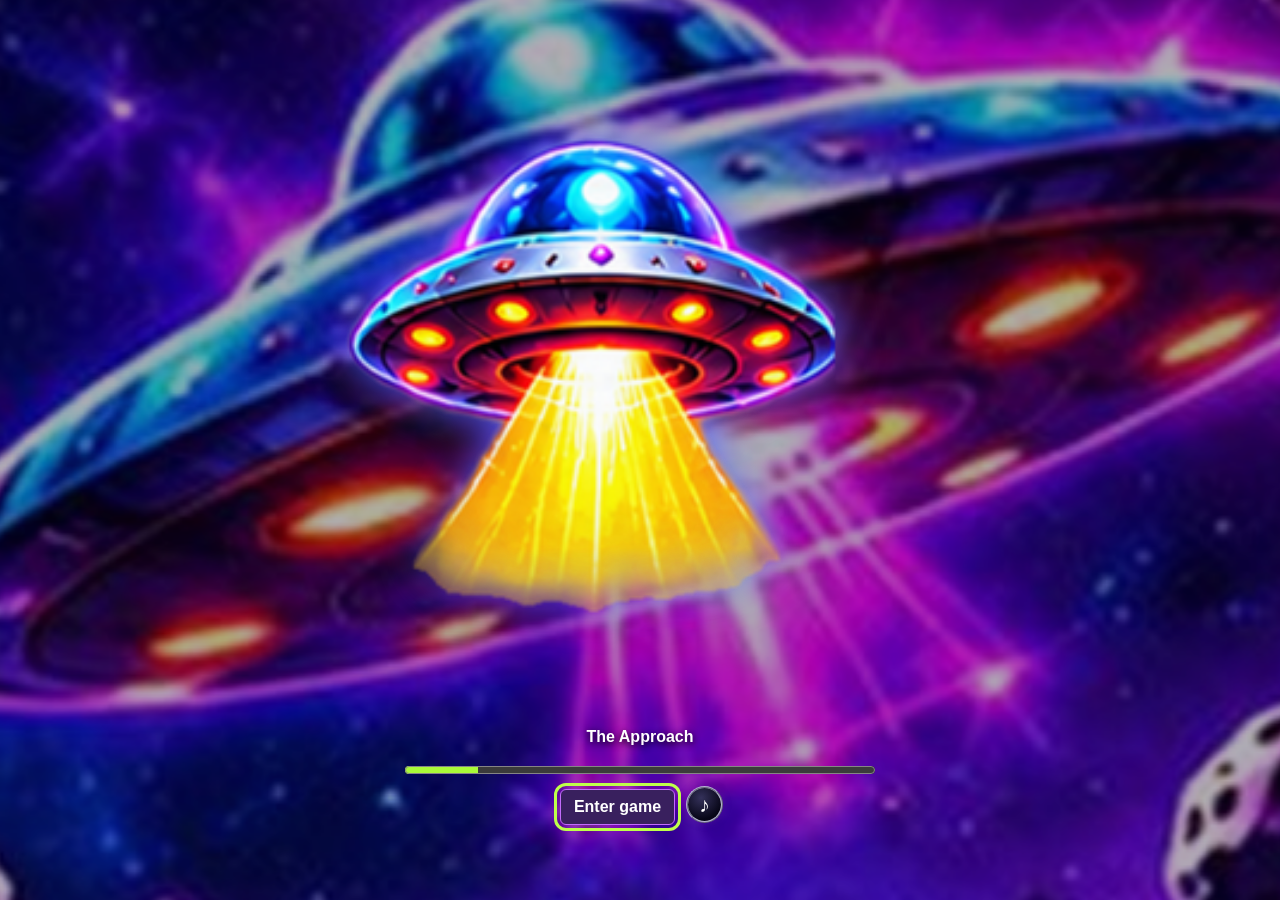
<file: index.html>
<!doctype html>
<html lang="en">
<head>
<meta charset="utf-8">
<meta name="viewport" content="width=device-width, initial-scale=1">
<meta name="theme-color" content="#100728">
<title>GOONAGEDDON</title>
<meta name="description" content="GOONAGEDDON, a neon sci-fi arcade game with fictional credits.">
<link rel="preload" as="image" href="assets/goon-v5/logo.png">
<link rel="stylesheet" href="style.css?v=084857510a46">
</head>
<body>
<main id="game" aria-label="Goonageddon">
  <div class="stars" aria-hidden="true"></div>
  <header>
    <div class="topline"><span class="mode"><i></i> FICTIONAL CREDITS · V6</span><button id="settings" aria-label="Settings" class="small">☰</button></div>
    <h1><img src="assets/goon-v5/logo.png" alt="Goonageddon"></h1>
    <div id="mode" class="modeplate">BASE GAME</div>
  </header>
  <div class="stage">
    <aside id="chaos" class="plate" hidden><h2>Chaos<br>progression</h2><div id="meter"></div><div id="points">0 / 120 Chaos Points</div><progress id="chaos-progress" max="120" value="0" aria-label="Chaos progression"></progress></aside>
    <div id="pilot" aria-hidden="true"><img src="assets/goon-v5/commander.png" alt=""></div>
    <section class="machine" aria-label="Reels">
      <div class="machine-head"><span class="lamps">● ● ●</span><span id="ways">4,096 WAYS</span><span class="lamps">● ● ●</span></div>
      <div class="reels" id="reels"></div>
      <div class="machine-foot"><i></i><i></i><i></i></div>
      <img id="beam-ship" src="assets/bonus-3.jpg" alt=""><div id="effect" aria-hidden="true"></div>
    </section>
    <aside class="side" aria-label="Scatter Bonus and Bonus Buy">
      <div id="commander-reaction" hidden aria-hidden="true"><img src="assets/goon-v5/stage-1.png" alt=""><span></span></div><img id="ufo" src="assets/scatter-ufo.png" alt="">
      <div id="feature" class="plate"><span id="feature-label">SCATTER BONUS</span><strong id="feature-number" hidden>8</strong><span id="feature-note">3 / 4 / 5+ UFO SCATTERS</span><span id="feature-stage" hidden></span></div><button id="buy-open" class="buy-launch" aria-haspopup="dialog" aria-controls="buy-dialog">BONUS BUY</button><button id="ante-open" class="buy-launch" aria-haspopup="dialog" aria-controls="panel" aria-pressed="false">ANTE BET <b>OFF</b></button>
    </aside>
  </div>
  <p id="status" aria-live="polite">Ready to spin</p>
  <section class="console" aria-label="Game controls">
    <div class="tools plate"><button id="info" aria-label="Paytable and rules" class="small">i</button><button id="mute" aria-label="Mute sound" aria-pressed="false" class="small">♪</button></div>
    <div class="stake plate"><button id="minus" class="small" aria-label="Decrease bet">−</button><div><span id="bet-caption">BET</span><small id="base-stake" hidden></small><strong id="stake">0.20</strong></div><button id="plus" class="small" aria-label="Increase bet">+</button></div>
    <button id="spin" aria-label="Spin" title="Spin (Space)"><img src="assets/approved-spin.png" alt=""></button>
    <div class="tools plate"><button id="turbo" aria-label="Turbo" aria-pressed="false" class="small">ϟ</button><button id="auto" aria-label="Autoplay" aria-pressed="false" class="small">A</button></div>
    <div class="readout plate"><span>WIN</span><strong id="win">0.00</strong></div>
    <div class="readout plate"><span>BALANCE</span><strong id="balance">10,000.00</strong></div>
  </section>
</main>
<dialog id="intro">
  <div id="scene"></div><div class="goon-cockpit" aria-hidden="true"><img src="assets/goon-v5/commander.png" alt=""><i class="visor-glint"></i><i class="goon-heart"></i><i class="cockpit-dash"></i></div><div id="intro-fx" aria-hidden="true"><img class="intro-ship" src="assets/symbols-v2/scatter-ufo.png" alt=""><i class="lever"></i><i class="alarm"></i><i class="intro-beam"></i><img class="debris d1" src="assets/symbols-v2/asteroid.png" alt=""><img class="debris d2" src="assets/symbols-v2/asteroid.png" alt=""></div>
  <div class="intro-content"><img src="assets/goon-v5/logo.png" alt="Goonageddon"><p id="scene-title">Deep Space</p><progress id="progress" value="0" max="100" aria-label="Intro progress"></progress><div id="intro-actions"><button id="enter">Enter game</button><button id="intro-audio" class="small" aria-label="Enable intro sound">♪</button></div></div>
</dialog>
<dialog id="bonus-cinema" aria-labelledby="cinema-title">
  <div class="cinema-world" aria-hidden="true">
    <div class="cinema-dust"></div>
    <img class="cinema-ufo" src="assets/reel-art-v4/scatter-ufo.png" alt="">
    <img class="cinema-cast" src="assets/goon-v5/commander.png" alt="">
    <img class="face-detail face-visor" src="assets/goon-v5/motion-visor.png" alt="">
    <img class="face-detail face-tongue" src="assets/goon-v5/motion-tongue.png" alt="">
    <img class="cinema-co-pilot" src="assets/goon-v5/commander.png" alt="">
    <div class="cinema-dash"><i></i><b></b><i></i></div>
    <i class="cinema-drool"></i><i class="cinema-tongue"></i>
    <i class="cinema-beam"></i><i class="cinema-impact"></i><div id="cinema-particles"></div>
  </div>
  <div class="cinema-copy"><div id="cinema-signal"></div><p id="cinema-kicker"></p><h2 id="cinema-title"></h2><strong id="cinema-award"></strong><p id="cinema-reaction"></p></div>
  <span class="cinema-progress" aria-hidden="true"></span>
  <button id="cinema-skip" type="button" autofocus>Skip cinematic</button>
</dialog>
<dialog id="buy-dialog" aria-labelledby="buy-title">
  <header class="buy-header"><div><p>GOONAGEDDON · FICTIONAL CREDITS</p><h2 id="buy-title">BONUS BUY</h2></div><button id="buy-close" class="small" aria-label="Close Bonus Buy">×</button></header>
  <p id="buy-wallet"></p><div id="buy-cards"></div>
  <div id="buy-confirmation" hidden><p id="buy-quote"></p><div class="buy-actions"><button id="buy-back" class="buy-secondary">Cancel</button><button id="buy-confirm" class="buy-launch">Confirm purchase</button></div></div>
  <p id="buy-feedback" role="status"></p>
</dialog>
<dialog id="panel"><header><h2 id="panel-title"></h2><button id="close" class="small" aria-label="Close">×</button></header><div id="panel-content"></div></dialog>
<script type="module" src="app.mjs?v=084857510a46"></script>
</body>
</html>
</file>
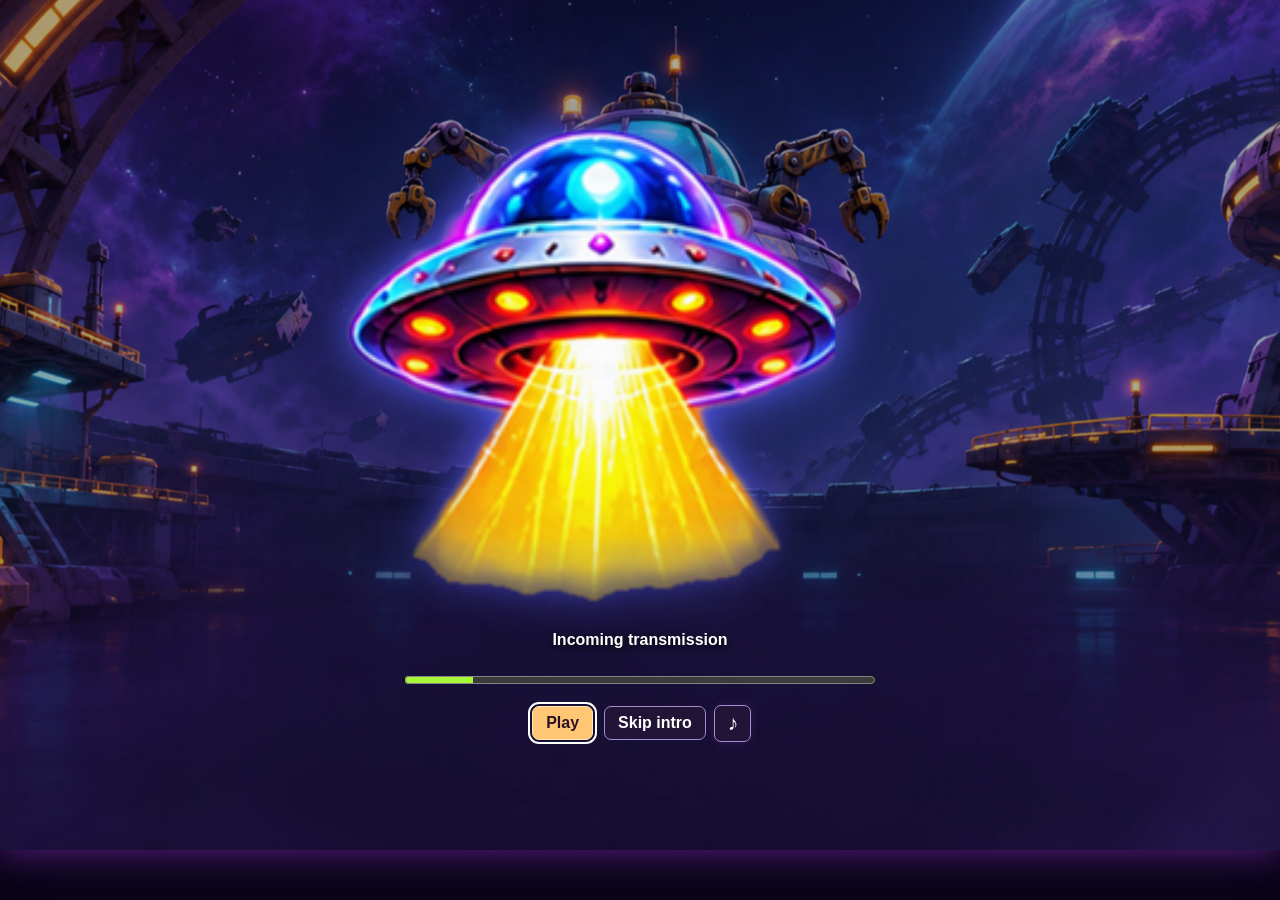
<file: audio-v2/index.html>
<!doctype html>
<html lang="en">
<head>
<meta charset="utf-8">
<meta http-equiv="Content-Security-Policy" content="default-src 'none'; script-src 'self'; style-src 'self' 'unsafe-inline'; img-src 'self' data:; media-src 'self' blob:; connect-src 'self'; object-src 'none'; base-uri 'none'; form-action 'none'">
<meta name="viewport" content="width=device-width, initial-scale=1">
<meta name="goonageddon-build" content="audio-v2-arcade-polish-1">
<meta name="theme-color" content="#100728">
<title>GOONAGEDDON · Visual V2 Demo</title>
<meta name="description" content="GOONAGEDDON, a neon sci-fi slot game.">
<link rel="preload" as="image" href="assets/goon-v5/logo.png">
<link rel="icon" type="image/png" href="assets/reel-art-v4/scatter-ufo.png">
<link rel="stylesheet" href="style.css">
<link rel="stylesheet" href="visual-v2.css">
<link rel="stylesheet" href="dockmaster.css">
<link rel="stylesheet" href="command-bridge.css">
<link rel="stylesheet" href="demo.css">
<link rel="stylesheet" href="arcade.css">
<link rel="stylesheet" href="audio-settings.css">
</head>
<body>
<main id="game" aria-label="Goonageddon">
  <div class="salvage" aria-hidden="true">
    <i class="nebula"></i><i class="stars"></i>
    <img class="orb-planet" src="assets/visual/symbols/planet.webp" alt="">
    <img class="orb-rock" src="assets/visual/symbols/asteroid.webp" alt="">
    <img class="orb-gantry" src="assets/visual/environment/gantry.webp" alt="">
    <img class="orb-tug" src="assets/visual/environment/tug.webp" alt="">
    <img class="orb-saucer" src="assets/visual/symbols/scatter.webp" alt="">
    <i class="beacon"></i><i class="bay-dust"></i><i class="bay-crane"></i>
  </div>
  <header>
    
    <div class="dock-crew" aria-hidden="true">
      <img class="dock-cyclopz" src="assets/visual/symbols/cyclopz.webp" alt="">
      <img class="dock-octo" src="assets/visual/symbols/octo-lab.webp" alt="">
      <img class="dock-cow" src="assets/visual/symbols/space-cow.webp" alt="">
    </div>
    <h1><img src="assets/goon-v5/logo.png" alt="Goonageddon"></h1>
    <span class="demo-badge">FICTIONAL CREDITS</span><div class="active-ways" aria-label="Active ways"><span>Active ways</span><strong id="ways">—</strong></div>
    <div id="mode" class="modeplate" hidden></div>
  </header>
  <div class="stage">
    <div class="arcade-pilot" aria-hidden="true">
      <div class="pilot-pad"></div>
      <div class="pilot-body"><img src="assets/goon-v5/commander.png" alt=""><canvas id="pilot-rig" width="400" height="400"></canvas></div>
    </div>
    <aside id="chaos" class="plate" aria-labelledby="chaos-title" hidden>
      <div class="chaos-heading">
        <h2 id="chaos-title">Chaos Progression</h2>
        <div id="points">0 / 120 Chaos Points</div>
      </div>
      <div id="feature">
        <strong id="feature-number" hidden>8</strong>
        <span id="feature-label">FREE SPINS</span>
        <span id="feature-stage" hidden></span>
      </div>
      <progress id="chaos-progress" max="120" value="0" aria-labelledby="chaos-title"></progress>
      <div id="meter"></div>
      <div id="commander-reaction" hidden aria-hidden="true"><img src="assets/goon-v5/stage-1.png" alt=""><span></span></div>
    </aside>

    <section class="machine" aria-label="Reels">
      <div class="dock-rim" aria-hidden="true"></div><div class="reels" id="reels"></div><div class="dock-glass" aria-hidden="true"></div>
      <div class="machine-foot"><i></i><i></i><i></i></div>
      <img id="beam-ship" src="assets/visual/environment/tug.webp" alt=""><div id="effect" aria-hidden="true"></div>
    </section>
  </div>
  <p id="status" aria-live="polite">Opening demo</p>
  <div id="round-actions" class="candidate-actions"><button id="retry" hidden>Reconnect</button><button id="replay-action" hidden>Play replay</button><span id="jurisdiction-readout"></span></div>
  <section class="console" aria-label="Game controls">
    <div class="arcade-left">
      <button id="settings" type="button" aria-label="Menu" aria-haspopup="dialog" aria-controls="panel"><svg viewBox="0 0 24 24" aria-hidden="true"><path d="M4 6h16M4 12h16M4 18h16"/></svg></button>
      <button id="buy-open" type="button" aria-haspopup="dialog" aria-controls="panel"><svg viewBox="0 0 32 32" aria-hidden="true"><ellipse cx="16" cy="15" rx="11" ry="4.2"/><path d="M10 11a6 6 0 0 1 12 0M8 23l-2 4m10-5v5m8-4 2 4M12 15h.1m7.8 0h.1"/></svg><span>Bonus Buy</span><small id="ante-indicator" hidden>Ante on</small></button>
      <button id="auto-stop" type="button" hidden>Stop Autoplay <span id="auto-left"></span></button>
    </div>
    <div id="balance-panel" class="readout plate"><span>BALANCE</span><strong id="balance">—</strong></div>
    <div class="stake plate"><button id="minus" class="small" aria-label="Decrease amount">−</button><button id="amount-open" aria-label="Choose amount" aria-haspopup="dialog"><span id="bet-caption">PLAY AMOUNT</span><small id="base-stake" hidden></small><strong id="stake">—</strong></button><button id="plus" class="small" aria-label="Increase amount">+</button></div>
    <div id="win-panel" class="readout plate"><span>WIN</span><strong id="win">—</strong></div>
    <div class="tools play-tools plate"><button id="auto-open" class="small" aria-label="Autoplay" aria-haspopup="dialog"><svg viewBox="0 0 24 24" aria-hidden="true"><path d="M19 9a7.5 7.5 0 1 0 .3 6M19 4v5h-5"/><path d="m9 15 3-6 3 6m-5-2h4"/></svg></button><button id="turbo" aria-label="Turbo" aria-pressed="false" class="small"><svg viewBox="0 0 24 24" aria-hidden="true"><path d="m13 3-7 10h5l-1 8 8-11h-5z"/></svg></button></div>
    <div class="spin-housing"><i class="spin-collar" aria-hidden="true"></i><button id="spin" aria-label="Spin" title="Spin (Space)"><svg aria-hidden="true" viewBox="0 0 40 40"><path d="M6 16A14 14 0 0 1 31 9l3 4M34 24A14 14 0 0 1 9 31l-3-4M34 6v7h-7M6 34v-7h7"/></svg><span>Spin</span></button></div>
  </section>
</main>

<dialog id="intro" aria-label="GOONAGEDDON welcome">
  <div id="scene"></div><div class="goon-cockpit" aria-hidden="true"><img src="assets/visual/symbols/commander.webp" alt=""><i class="visor-glint"></i><i class="goon-heart"></i><i class="cockpit-dash"></i></div><div id="intro-fx" aria-hidden="true"><img class="intro-ship" src="assets/symbols-v2/scatter-ufo.png" alt=""><i class="lever"></i><i class="alarm"></i><i class="intro-beam"></i><img class="debris d1" src="assets/symbols-v2/asteroid.png" alt=""><img class="debris d2" src="assets/symbols-v2/asteroid.png" alt=""></div>
  <div class="intro-content"><img src="assets/goon-v5/logo.png" alt="Goonageddon"><p id="scene-title">Deep Space</p><progress id="progress" value="0" max="100" aria-label="Intro progress"></progress><div id="intro-actions"><button id="enter">Play</button><button id="intro-skip" type="button">Skip intro</button><button id="intro-audio" class="small" aria-label="Intro sound" aria-pressed="false">♪</button></div></div>
</dialog>

<dialog id="bonus-cinema" aria-labelledby="cinema-title">
  <div class="cinema-world" aria-hidden="true">
    <div class="cinema-dust"></div>
    <img class="cinema-ufo" src="assets/visual/symbols/scatter.webp" alt="">
    <img class="cinema-cast" src="assets/visual/symbols/commander.webp" alt=""><canvas id="cinema-rig" width="400" height="400"></canvas>
    <img class="face-detail face-visor" src="assets/goon-v5/motion-visor.png" alt="">
    <img class="face-detail face-tongue" src="assets/goon-v5/motion-tongue.png" alt="">
    <img class="cinema-co-pilot" src="assets/goon-v5/commander.png" alt="">
    <div class="cinema-dash"><i></i><b></b><i></i></div>
    <i class="cinema-drool"></i><i class="cinema-tongue"></i>
    <i class="cinema-beam"></i><i class="cinema-impact"></i><div id="cinema-particles"></div>
  </div>
  <div class="cinema-copy"><div id="cinema-signal"></div><p id="cinema-kicker"></p><h2 id="cinema-title"></h2><strong id="cinema-award"></strong><p id="cinema-reaction"></p></div>
  <span class="cinema-progress" aria-hidden="true"></span>
  <button id="cinema-stop" type="button" hidden>Stop Autoplay</button><button id="cinema-skip" type="button" autofocus>Skip cinematic</button>
</dialog>

<dialog id="panel" aria-labelledby="panel-title"><header><div class="panel-heading"><img class="panel-brand" src="assets/goon-v5/logo.png" alt=""><h2 id="panel-title"></h2></div><button id="close" class="small" aria-label="Close">×</button></header><div id="panel-content"></div></dialog>
<script type="module" src="app.mjs"></script>
</body>
</html>
</file>
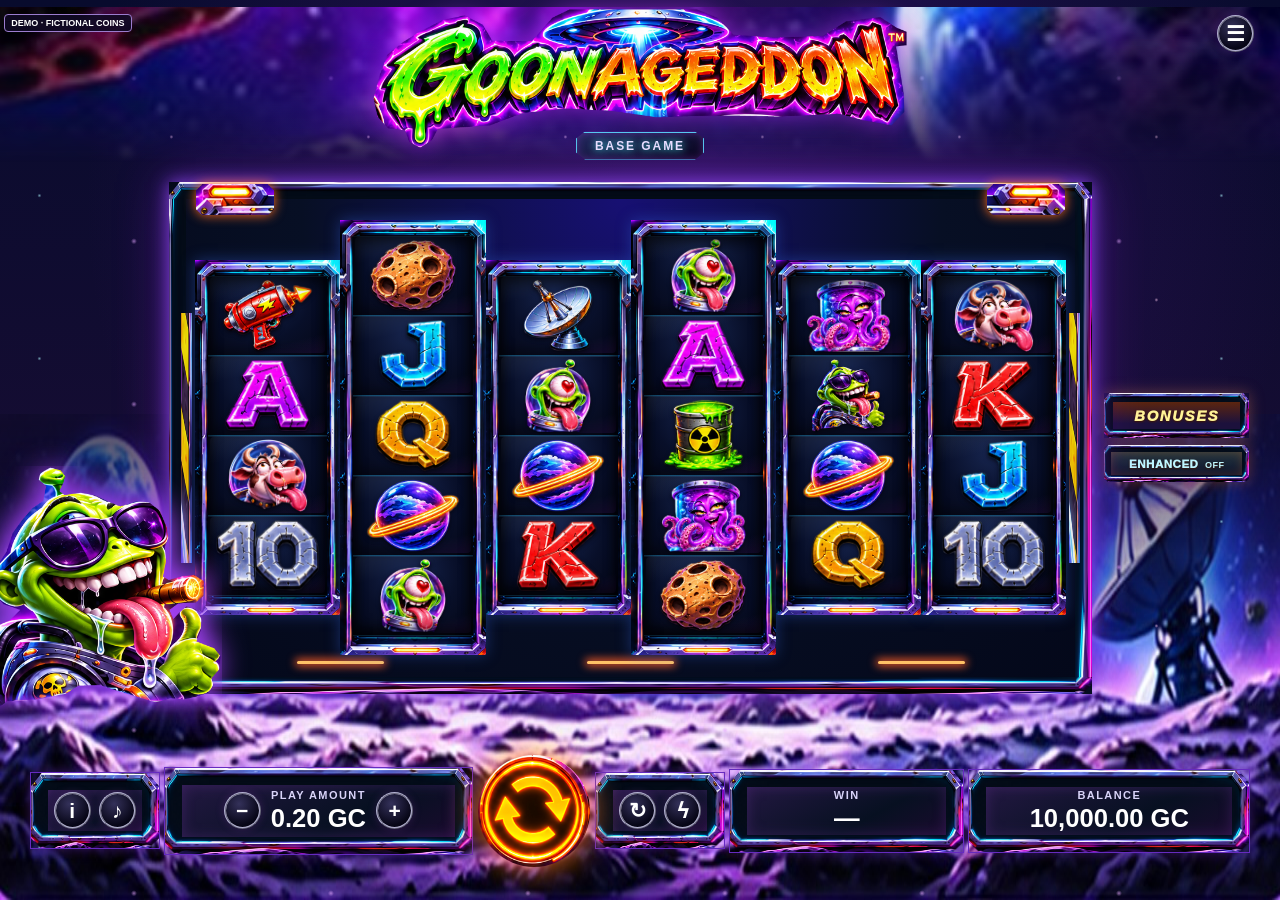
<file: r5/index.html>
<!doctype html>
<html lang="en">
<head>
<meta charset="utf-8">
<meta name="viewport" content="width=device-width, initial-scale=1">
<meta name="theme-color" content="#100728">
<title>GOONAGEDDON</title>
<meta name="description" content="GOONAGEDDON, a neon sci-fi slot game.">
<link rel="preload" as="image" href="assets/goon-v5/logo.png">
<link rel="stylesheet" href="style.css">
</head>
<body>
<main id="game" aria-label="Goonageddon">
  <div class="stars" aria-hidden="true"></div>
  <header>
    <div class="topline"><button id="settings" aria-label="Settings" class="small">☰</button></div>
    <h1><img src="assets/goon-v5/logo.png" alt="Goonageddon"></h1>
    <span id="demo-label">DEMO · FICTIONAL COINS</span><div id="mode" class="modeplate">BASE GAME</div>
  </header>
  <div class="stage">
    <aside id="chaos" class="plate" hidden><h2>Chaos<br>progression</h2><div id="meter"></div><div id="points">0 / 120 Chaos Points</div><progress id="chaos-progress" max="120" value="0" aria-label="Chaos progression"></progress></aside>
    <div id="pilot" aria-hidden="true"><img src="assets/goon-v5/commander.png" alt=""></div>
    <section class="machine" aria-label="Reels">
      <div class="machine-head"><span class="lamps">● ● ●</span><span id="ways" hidden></span><span class="lamps">● ● ●</span></div>
      <div class="reels" id="reels"></div>
      <div class="machine-foot"><i></i><i></i><i></i></div>
      <img id="beam-ship" src="assets/bonus-3.jpg" alt=""><div id="effect" aria-hidden="true"></div>
    </section>
    <aside class="side" aria-label="Scatter and feature controls">
      <div id="commander-reaction" hidden aria-hidden="true"><img src="assets/goon-v5/stage-1.png" alt=""><span></span></div><img id="ufo" src="assets/scatter-ufo.png" alt="">
      <div id="feature" class="plate"><span id="feature-label">SCATTER BONUS</span><strong id="feature-number" hidden>8</strong><span id="feature-note">3 / 4 / 5+ UFOs</span><span id="feature-stage" hidden></span></div><button id="buy-open" class="buy-launch" aria-haspopup="dialog" aria-controls="panel">BONUSES</button><button id="ante-open" class="buy-launch" aria-haspopup="dialog" aria-controls="panel" aria-pressed="false">ENHANCED <b>OFF</b></button>
    </aside>
  </div>
  <p id="status" aria-live="polite">Connecting to Engine</p>
  <div id="round-actions" class="candidate-actions"><button id="retry" hidden>Reconnect</button><button id="replay-action" hidden>Play replay</button><span id="jurisdiction-readout"></span><button id="auto-stop" hidden>Stop Autoplay <span id="auto-left"></span></button></div>
  <section class="console" aria-label="Game controls">
    <div class="tools plate"><button id="info" aria-label="Game information" class="small">i</button><button id="mute" aria-label="Mute sound" aria-pressed="false" class="small">♪</button></div>
    <div class="stake plate"><button id="minus" class="small" aria-label="Decrease amount">−</button><button id="amount-open" aria-label="Choose amount" aria-haspopup="dialog"><span id="bet-caption">PLAY AMOUNT</span><small id="base-stake" hidden></small><strong id="stake">—</strong></button><button id="plus" class="small" aria-label="Increase amount">+</button></div>
    <button id="spin" aria-label="Spin" title="Spin (Space)"><img src="assets/approved-spin.png" alt=""></button>
    <div class="tools play-tools plate"><button id="auto-open" class="small" aria-label="Autoplay" aria-haspopup="dialog">↻</button><button id="turbo" aria-label="Turbo" aria-pressed="false" class="small">ϟ</button></div>
    <div class="readout plate"><span>WIN</span><strong id="win">—</strong></div>
    <div id="balance-panel" class="readout plate"><span>BALANCE</span><strong id="balance">—</strong></div>
  </section>
</main>

<dialog id="bonus-cinema" aria-labelledby="cinema-title">
  <div class="cinema-world" aria-hidden="true">
    <div class="cinema-dust"></div>
    <img class="cinema-ufo" src="assets/reel-art-v4/scatter-ufo.png" alt="">
    <img class="cinema-cast" src="assets/goon-v5/commander.png" alt="">
    <img class="face-detail face-visor" src="assets/goon-v5/motion-visor.png" alt="">
    <img class="face-detail face-tongue" src="assets/goon-v5/motion-tongue.png" alt="">
    <img class="cinema-co-pilot" src="assets/goon-v5/commander.png" alt="">
    <div class="cinema-dash"><i></i><b></b><i></i></div>
    <i class="cinema-drool"></i><i class="cinema-tongue"></i>
    <i class="cinema-beam"></i><i class="cinema-impact"></i><div id="cinema-particles"></div>
  </div>
  <div class="cinema-copy"><div id="cinema-signal"></div><p id="cinema-kicker"></p><h2 id="cinema-title"></h2><strong id="cinema-award"></strong><p id="cinema-reaction"></p></div>
  <span class="cinema-progress" aria-hidden="true"></span>
  <button id="cinema-stop" type="button" hidden>Stop Autoplay</button><button id="cinema-skip" type="button" autofocus>Skip cinematic</button>
</dialog>

<dialog id="panel" aria-labelledby="panel-title"><header><h2 id="panel-title"></h2><button id="close" class="small" aria-label="Close">×</button></header><div id="panel-content"></div></dialog>
<script type="module" src="app.mjs"></script>
</body>
</html>
</file>
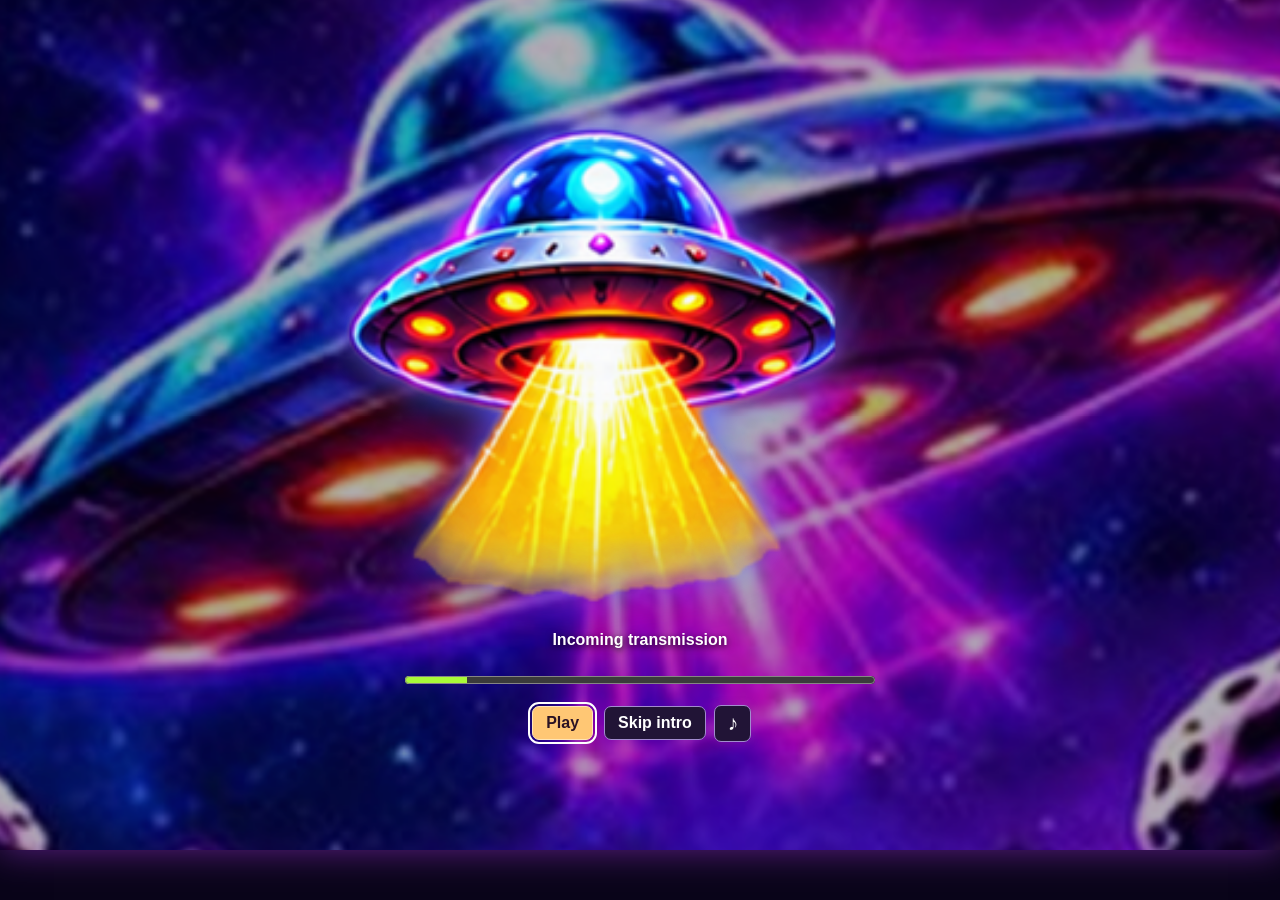
<file: r6/index.html>
<!doctype html>
<html lang="en">
<head>
<meta charset="utf-8">
<meta name="viewport" content="width=device-width, initial-scale=1">
<meta name="theme-color" content="#100728">
<title>GOONAGEDDON</title>
<meta name="description" content="GOONAGEDDON, a neon sci-fi slot game.">
<link rel="preload" as="image" href="assets/goon-v5/logo.png">
<link rel="stylesheet" href="style.css">
</head>
<body>
<main id="game" aria-label="Goonageddon">
  <div class="stars" aria-hidden="true"></div>
  <header>
    <div class="topline"><button id="settings" aria-label="Settings" class="small">☰</button></div>
    <h1><img src="assets/goon-v5/logo.png" alt="Goonageddon"></h1>
    <span class="demo-badge">DEMO · FICTIONAL COINS</span><div id="mode" class="modeplate" hidden></div>
  </header>
  <div class="stage">
    <aside id="chaos" class="plate" hidden><h2>Chaos<br>progression</h2><div id="meter"></div><div id="points">0 / 120 Chaos Points</div><progress id="chaos-progress" max="120" value="0" aria-label="Chaos progression"></progress></aside>
    <div id="pilot" aria-hidden="true"><img src="assets/goon-v5/commander.png" alt=""></div>
    <section class="machine" aria-label="Reels">
      <div class="machine-head"><span class="lamps">● ● ●</span><span id="ways" hidden></span><span class="lamps">● ● ●</span></div>
      <div class="reels" id="reels"></div>
      <div class="machine-foot"><i></i><i></i><i></i></div>
      <img id="beam-ship" src="assets/bonus-3.jpg" alt=""><div id="effect" aria-hidden="true"></div>
    </section>
    <aside class="side" aria-label="Scatter and feature controls">
      <div id="commander-reaction" hidden aria-hidden="true"><img src="assets/goon-v5/stage-1.png" alt=""><span></span></div><img id="ufo" src="assets/scatter-ufo.png" alt="">
      <div id="feature" class="plate"><span id="feature-label">SCATTER BONUS</span><strong id="feature-number" hidden>8</strong><span id="feature-note">3 / 4 / 5+ UFOs</span><span id="feature-stage" hidden></span></div><button id="buy-open" class="buy-launch" aria-haspopup="dialog" aria-controls="panel">BONUSES</button><button id="ante-open" class="buy-launch" aria-haspopup="dialog" aria-controls="panel" aria-pressed="false">ANTE BET <b>OFF</b></button>
    </aside>
  </div>
  <p id="status" aria-live="polite">Connecting to Engine</p>
  <div id="round-actions" class="candidate-actions"><button id="retry" hidden>Reconnect</button><button id="replay-action" hidden>Play replay</button><span id="jurisdiction-readout"></span><button id="auto-stop" hidden>Stop Autoplay <span id="auto-left"></span></button></div>
  <section class="console" aria-label="Game controls">
    <div class="tools plate"><button id="info" aria-label="Game information" class="small">i</button><button id="mute" aria-label="Mute sound" aria-pressed="false" class="small">♪</button></div>
    <div class="stake plate"><button id="minus" class="small" aria-label="Decrease amount">−</button><button id="amount-open" aria-label="Choose amount" aria-haspopup="dialog"><span id="bet-caption">PLAY AMOUNT</span><small id="base-stake" hidden></small><strong id="stake">—</strong></button><button id="plus" class="small" aria-label="Increase amount">+</button></div>
    <button id="spin" aria-label="Spin" title="Spin (Space)"><img src="assets/approved-spin.png" alt=""></button>
    <div class="tools play-tools plate"><button id="auto-open" class="small" aria-label="Autoplay" aria-haspopup="dialog">↻</button><button id="turbo" aria-label="Turbo" aria-pressed="false" class="small">ϟ</button></div>
    <div class="readout plate"><span>WIN</span><strong id="win">—</strong></div>
    <div id="balance-panel" class="readout plate"><span>BALANCE</span><strong id="balance">—</strong></div>
  </section>
</main>

<dialog id="intro" aria-label="GOONAGEDDON welcome">
  <div id="scene"></div><div class="goon-cockpit" aria-hidden="true"><img src="assets/goon-v5/commander.png" alt=""><i class="visor-glint"></i><i class="goon-heart"></i><i class="cockpit-dash"></i></div><div id="intro-fx" aria-hidden="true"><img class="intro-ship" src="assets/symbols-v2/scatter-ufo.png" alt=""><i class="lever"></i><i class="alarm"></i><i class="intro-beam"></i><img class="debris d1" src="assets/symbols-v2/asteroid.png" alt=""><img class="debris d2" src="assets/symbols-v2/asteroid.png" alt=""></div>
  <div class="intro-content"><img src="assets/goon-v5/logo.png" alt="Goonageddon"><p id="scene-title">Deep Space</p><progress id="progress" value="0" max="100" aria-label="Intro progress"></progress><div id="intro-actions"><button id="enter">Play</button><button id="intro-skip" type="button">Skip intro</button><button id="intro-audio" class="small" aria-label="Intro sound" aria-pressed="false">♪</button></div></div>
</dialog>

<dialog id="bonus-cinema" aria-labelledby="cinema-title">
  <div class="cinema-world" aria-hidden="true">
    <div class="cinema-dust"></div>
    <img class="cinema-ufo" src="assets/reel-art-v4/scatter-ufo.png" alt="">
    <img class="cinema-cast" src="assets/goon-v5/commander.png" alt="">
    <img class="face-detail face-visor" src="assets/goon-v5/motion-visor.png" alt="">
    <img class="face-detail face-tongue" src="assets/goon-v5/motion-tongue.png" alt="">
    <img class="cinema-co-pilot" src="assets/goon-v5/commander.png" alt="">
    <div class="cinema-dash"><i></i><b></b><i></i></div>
    <i class="cinema-drool"></i><i class="cinema-tongue"></i>
    <i class="cinema-beam"></i><i class="cinema-impact"></i><div id="cinema-particles"></div>
  </div>
  <div class="cinema-copy"><div id="cinema-signal"></div><p id="cinema-kicker"></p><h2 id="cinema-title"></h2><strong id="cinema-award"></strong><p id="cinema-reaction"></p></div>
  <span class="cinema-progress" aria-hidden="true"></span>
  <button id="cinema-stop" type="button" hidden>Stop Autoplay</button><button id="cinema-skip" type="button" autofocus>Skip cinematic</button>
</dialog>

<dialog id="panel" aria-labelledby="panel-title"><header><h2 id="panel-title"></h2><button id="close" class="small" aria-label="Close">×</button></header><div id="panel-content"></div></dialog>
<script type="module" src="app.mjs"></script>
</body>
</html>
</file>
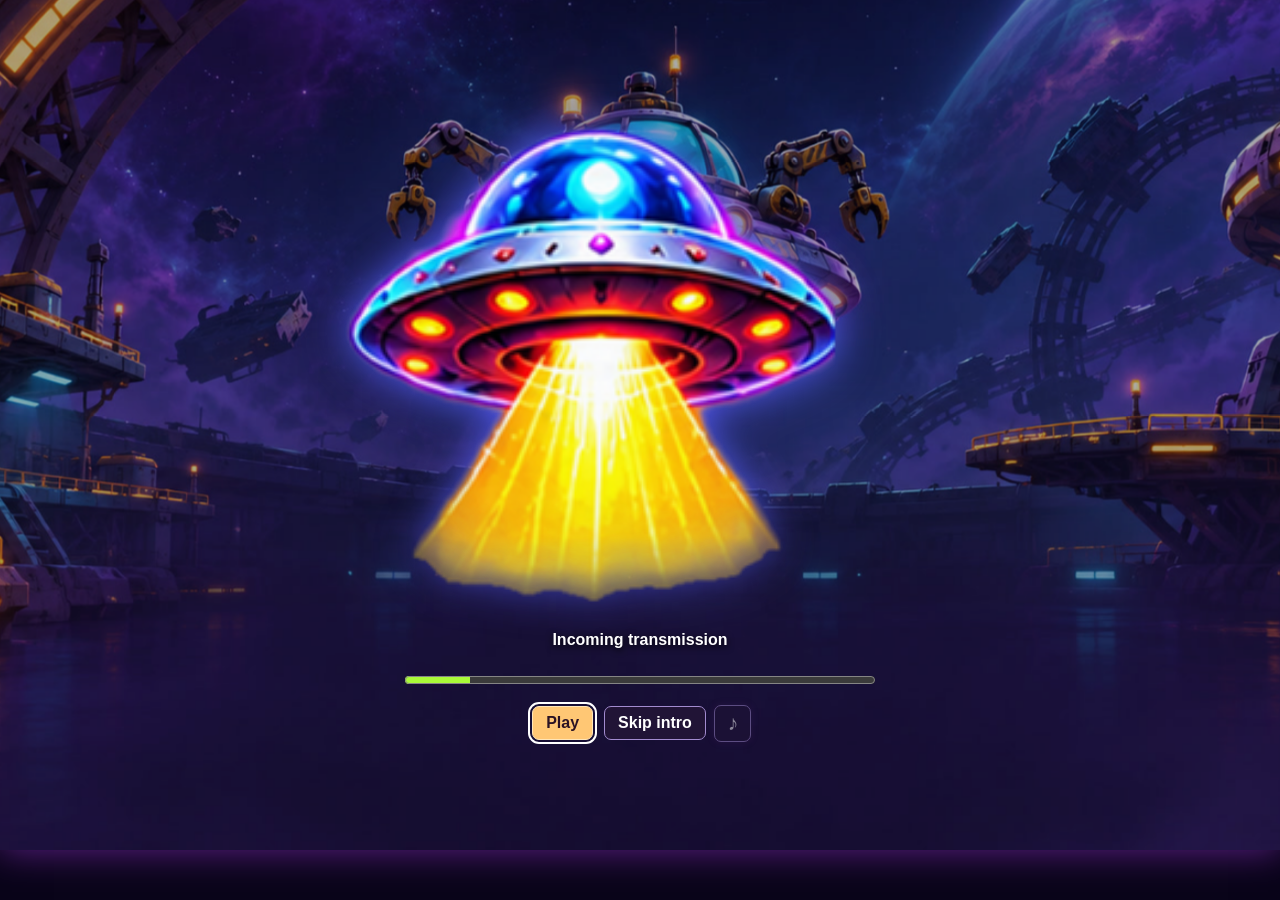
<file: visual-v2/index.html>
<!doctype html>
<html lang="en">
<head>
<meta charset="utf-8">
<meta http-equiv="Content-Security-Policy" content="default-src 'none'; script-src 'self'; style-src 'self' 'unsafe-inline'; img-src 'self' data:; media-src 'self' blob:; connect-src 'self'; object-src 'none'; base-uri 'none'; form-action 'none'">
<meta name="viewport" content="width=device-width, initial-scale=1">
<meta name="goonageddon-build" content="visual-v2-arcade-polish-1">
<meta name="theme-color" content="#100728">
<title>GOONAGEDDON · Visual V2 Demo</title>
<meta name="description" content="GOONAGEDDON, a neon sci-fi slot game.">
<link rel="preload" as="image" href="assets/goon-v5/logo.png">
<link rel="icon" type="image/png" href="assets/reel-art-v4/scatter-ufo.png">
<link rel="stylesheet" href="style.css">
<link rel="stylesheet" href="visual-v2.css">
<link rel="stylesheet" href="dockmaster.css">
<link rel="stylesheet" href="command-bridge.css">
<link rel="stylesheet" href="demo.css">
<link rel="stylesheet" href="arcade.css">
</head>
<body>
<main id="game" aria-label="Goonageddon">
  <div class="salvage" aria-hidden="true">
    <i class="nebula"></i><i class="stars"></i>
    <img class="orb-planet" src="assets/visual/symbols/planet.webp" alt="">
    <img class="orb-rock" src="assets/visual/symbols/asteroid.webp" alt="">
    <img class="orb-gantry" src="assets/visual/environment/gantry.webp" alt="">
    <img class="orb-tug" src="assets/visual/environment/tug.webp" alt="">
    <img class="orb-saucer" src="assets/visual/symbols/scatter.webp" alt="">
    <i class="beacon"></i><i class="bay-dust"></i><i class="bay-crane"></i>
  </div>
  <header>
    
    <div class="dock-crew" aria-hidden="true">
      <img class="dock-cyclopz" src="assets/visual/symbols/cyclopz.webp" alt="">
      <img class="dock-octo" src="assets/visual/symbols/octo-lab.webp" alt="">
      <img class="dock-cow" src="assets/visual/symbols/space-cow.webp" alt="">
    </div>
    <h1><img src="assets/goon-v5/logo.png" alt="Goonageddon"></h1>
    <span class="demo-badge">FICTIONAL CREDITS</span><div class="active-ways" aria-label="Active ways"><span>Active ways</span><strong id="ways">—</strong></div>
    <div id="mode" class="modeplate" hidden></div>
  </header>
  <div class="stage">
    <div class="arcade-pilot" aria-hidden="true">
      <div class="pilot-pad"></div>
      <div class="pilot-body"><img src="assets/goon-v5/commander.png" alt=""><canvas id="pilot-rig" width="400" height="400"></canvas></div>
    </div>
    <aside id="chaos" class="plate" aria-labelledby="chaos-title" hidden>
      <div class="chaos-heading">
        <h2 id="chaos-title">Chaos Progression</h2>
        <div id="points">0 / 120 Chaos Points</div>
      </div>
      <div id="feature">
        <strong id="feature-number" hidden>8</strong>
        <span id="feature-label">FREE SPINS</span>
        <span id="feature-stage" hidden></span>
      </div>
      <progress id="chaos-progress" max="120" value="0" aria-labelledby="chaos-title"></progress>
      <div id="meter"></div>
      <div id="commander-reaction" hidden aria-hidden="true"><img src="assets/goon-v5/stage-1.png" alt=""><span></span></div>
    </aside>

    <section class="machine" aria-label="Reels">
      <div class="dock-rim" aria-hidden="true"></div><div class="reels" id="reels"></div><div class="dock-glass" aria-hidden="true"></div>
      <div class="machine-foot"><i></i><i></i><i></i></div>
      <img id="beam-ship" src="assets/visual/environment/tug.webp" alt=""><div id="effect" aria-hidden="true"></div>
    </section>
  </div>
  <p id="status" aria-live="polite">Opening demo</p>
  <div id="round-actions" class="candidate-actions"><button id="retry" hidden>Reconnect</button><button id="replay-action" hidden>Play replay</button><span id="jurisdiction-readout"></span></div>
  <section class="console" aria-label="Game controls">
    <div class="arcade-left">
      <button id="settings" type="button" aria-label="Menu" aria-haspopup="dialog" aria-controls="panel"><svg viewBox="0 0 24 24" aria-hidden="true"><path d="M4 6h16M4 12h16M4 18h16"/></svg></button>
      <button id="buy-open" type="button" aria-haspopup="dialog" aria-controls="panel"><svg viewBox="0 0 32 32" aria-hidden="true"><ellipse cx="16" cy="15" rx="11" ry="4.2"/><path d="M10 11a6 6 0 0 1 12 0M8 23l-2 4m10-5v5m8-4 2 4M12 15h.1m7.8 0h.1"/></svg><span>Bonus Buy</span><small id="ante-indicator" hidden>Ante on</small></button>
      <button id="auto-stop" type="button" hidden>Stop Autoplay <span id="auto-left"></span></button>
    </div>
    <div id="balance-panel" class="readout plate"><span>BALANCE</span><strong id="balance">—</strong></div>
    <div class="stake plate"><button id="minus" class="small" aria-label="Decrease amount">−</button><button id="amount-open" aria-label="Choose amount" aria-haspopup="dialog"><span id="bet-caption">PLAY AMOUNT</span><small id="base-stake" hidden></small><strong id="stake">—</strong></button><button id="plus" class="small" aria-label="Increase amount">+</button></div>
    <div id="win-panel" class="readout plate"><span>WIN</span><strong id="win">—</strong></div>
    <div class="tools play-tools plate"><button id="auto-open" class="small" aria-label="Autoplay" aria-haspopup="dialog"><svg viewBox="0 0 24 24" aria-hidden="true"><path d="M19 9a7.5 7.5 0 1 0 .3 6M19 4v5h-5"/><path d="m9 15 3-6 3 6m-5-2h4"/></svg></button><button id="turbo" aria-label="Turbo" aria-pressed="false" class="small"><svg viewBox="0 0 24 24" aria-hidden="true"><path d="m13 3-7 10h5l-1 8 8-11h-5z"/></svg></button></div>
    <div class="spin-housing"><i class="spin-collar" aria-hidden="true"></i><button id="spin" aria-label="Spin" title="Spin (Space)"><svg aria-hidden="true" viewBox="0 0 40 40"><path d="M6 16A14 14 0 0 1 31 9l3 4M34 24A14 14 0 0 1 9 31l-3-4M34 6v7h-7M6 34v-7h7"/></svg><span>Spin</span></button></div>
  </section>
</main>

<dialog id="intro" aria-label="GOONAGEDDON welcome">
  <div id="scene"></div><div class="goon-cockpit" aria-hidden="true"><img src="assets/visual/symbols/commander.webp" alt=""><i class="visor-glint"></i><i class="goon-heart"></i><i class="cockpit-dash"></i></div><div id="intro-fx" aria-hidden="true"><img class="intro-ship" src="assets/symbols-v2/scatter-ufo.png" alt=""><i class="lever"></i><i class="alarm"></i><i class="intro-beam"></i><img class="debris d1" src="assets/symbols-v2/asteroid.png" alt=""><img class="debris d2" src="assets/symbols-v2/asteroid.png" alt=""></div>
  <div class="intro-content"><img src="assets/goon-v5/logo.png" alt="Goonageddon"><p id="scene-title">Deep Space</p><progress id="progress" value="0" max="100" aria-label="Intro progress"></progress><div id="intro-actions"><button id="enter">Play</button><button id="intro-skip" type="button">Skip intro</button><button id="intro-audio" class="small" aria-label="Intro sound" aria-pressed="false">♪</button></div></div>
</dialog>

<dialog id="bonus-cinema" aria-labelledby="cinema-title">
  <div class="cinema-world" aria-hidden="true">
    <div class="cinema-dust"></div>
    <img class="cinema-ufo" src="assets/visual/symbols/scatter.webp" alt="">
    <img class="cinema-cast" src="assets/visual/symbols/commander.webp" alt=""><canvas id="cinema-rig" width="400" height="400"></canvas>
    <img class="face-detail face-visor" src="assets/goon-v5/motion-visor.png" alt="">
    <img class="face-detail face-tongue" src="assets/goon-v5/motion-tongue.png" alt="">
    <img class="cinema-co-pilot" src="assets/goon-v5/commander.png" alt="">
    <div class="cinema-dash"><i></i><b></b><i></i></div>
    <i class="cinema-drool"></i><i class="cinema-tongue"></i>
    <i class="cinema-beam"></i><i class="cinema-impact"></i><div id="cinema-particles"></div>
  </div>
  <div class="cinema-copy"><div id="cinema-signal"></div><p id="cinema-kicker"></p><h2 id="cinema-title"></h2><strong id="cinema-award"></strong><p id="cinema-reaction"></p></div>
  <span class="cinema-progress" aria-hidden="true"></span>
  <button id="cinema-stop" type="button" hidden>Stop Autoplay</button><button id="cinema-skip" type="button" autofocus>Skip cinematic</button>
</dialog>

<dialog id="panel" aria-labelledby="panel-title"><header><div class="panel-heading"><img class="panel-brand" src="assets/goon-v5/logo.png" alt=""><h2 id="panel-title"></h2></div><button id="close" class="small" aria-label="Close">×</button></header><div id="panel-content"></div></dialog>
<script type="module" src="app.mjs"></script>
</body>
</html>
</file>
<file: style.css>
*{box-sizing:border-box} [hidden]{display:none!important}
:root{color-scheme:dark;font-family:Arial,sans-serif;color:#fff;--violet:#bc44ff;--ion:#6adffa;--hot:#ff8e33;--lime:#baff48;--steel:#9eb9ed}
body{margin:0;background:#08041b}button{font:inherit;color:inherit;cursor:pointer}button:focus-visible{outline:3px solid #beff4a;outline-offset:3px}button:disabled{cursor:default;opacity:.5} button[aria-pressed=true]{color:#c7ff55;border-color:#aaff26;box-shadow:0 0 16px #77ff76a5,inset 0 0 10px #77ff7650}
#game{position:relative;isolation:isolate;min-height:100svh;overflow:hidden;max-width:2100px;margin:auto;padding:8px max(14px,2.4vw) 18px;display:flex;flex-direction:column;justify-content:center;gap:7px;background:radial-gradient(ellipse at 50% 10%,#45177244 0%,#0e0320bb 62%,#090316 100%),url(assets/space.jpg) center/cover no-repeat}
.stars{position:absolute;inset:0;z-index:-1;background:radial-gradient(2px 2px at 20% 20%,#adf7ff,transparent),radial-gradient(3px 3px at 68% 48%,#e4a7ff,transparent),radial-gradient(2px 2px at 87% 84%,#ffcaef,transparent);background-size:197px 163px;opacity:.6;animation:drift 30s linear infinite}
@keyframes drift{to{transform:translateY(165px)}}
.topline{display:flex;align-items:center;justify-content:space-between;position:absolute;inset:12px max(14px,2.4vw) auto;z-index:2}
.mode{letter-spacing:.13em;font-weight:bold;font-size:12px;color:#eee0ff;background:#0a081deb;padding:8px 10px;border:1px solid #67478a;border-radius:5px}
.mode i{display:inline-block;width:7px;height:7px;border-radius:50%;margin-right:5px;background:var(--lime);box-shadow:0 0 9px var(--lime)}
h1{margin:0 auto;text-align:center;width:min(55vw,690px);line-height:0}
h1 img,.intro-content img{width:100%;mix-blend-mode:screen;mask-image:linear-gradient(to bottom,#000 91%,transparent 100%);filter:drop-shadow(0 0 15px #ae1fff)}
.modeplate{text-align:center;margin:1px auto 4px;width:max-content;max-width:100%;background:#100924;border:1px solid #8e55c8;box-shadow:0 0 10px #a64bf767,inset 0 0 9px #8d37ca77;padding:6px 18px;border-radius:4px;color:#e7dcff;font-size:12px;font-weight:900;letter-spacing:.16em}
.stage{display:grid;grid-template-columns:minmax(114px,1fr) minmax(0,5.9fr) minmax(114px,1fr);gap:16px;align-items:center;max-width:1580px;width:100%;margin:auto;position:relative}
.machine{position:relative;grid-column:2;grid-row:1;min-width:0;padding:0 12px 7px;border:4px ridge var(--steel);border-radius:24px;background:linear-gradient(125deg,#332145,#0d1630 16%,#534f83 42%,#0c051c 78%,#463154);box-shadow:0 0 0 2px #3f2569,0 0 0 4px #b246d9,0 0 28px #aa1aff99,inset 0 0 18px #040313}
.machine-head,.machine-foot{height:30px;display:flex;justify-content:space-between;align-items:center;color:#a0eaff;font:800 12px Arial;letter-spacing:.2em;text-shadow:0 0 8px #20caff}
.lamps{color:var(--hot);font-size:9px;text-shadow:0 0 9px #ff6515;padding:0 6px}
.machine-foot{height:14px;justify-content:space-around}.machine-foot i{width:10%;height:3px;background:#ffc166;box-shadow:0 0 8px 2px #fc5e28;border-radius:4px}
.reels{display:grid;grid-template-columns:repeat(6,minmax(0,1fr));align-items:center;gap:5px;min-height:clamp(285px,46vh,530px);position:relative}
.reel{--rows:4;--cell:clamp(43px,7.5vh,88px);position:relative;overflow:hidden;display:grid;grid-template-rows:repeat(var(--rows),var(--cell));border:3px ridge #8b96d4;border-radius:11px;background:#06091c;box-shadow:0 0 6px 1px #1bd4ff99,inset 0 0 9px #101d50;isolation:isolate}
.reel::after{content:'';position:absolute;z-index:3;inset:0;box-shadow:inset 0 7px 14px #0009,inset 0 -7px 14px #0009;pointer-events:none}
.cell{display:grid;place-items:center;position:relative;min-height:0;border-bottom:1px solid #3048758c;background:radial-gradient(ellipse,#2412486b,transparent 72%);isolation:isolate}
.cell img{height:100%;width:100%;min-height:0;object-fit:contain;filter:drop-shadow(0 3px 3px #000c)}
.cell.wild{box-shadow:inset 0 0 12px #d200ff90;background:#4d145b60}
.cell span{position:absolute;bottom:1%;left:50%;transform:translateX(-50%);white-space:nowrap;font-size:clamp(9px,1.35vw,18px);font-weight:1000;font-style:italic;color:#f9ff49;text-shadow:0 2px 2px #000,0 0 5px #000,0 0 6px #fb34ff;-webkit-text-stroke:.3px #240d00}
.cell.scatter span{color:#afff54;font-size:clamp(7px,1vw,13px)}
.rolling .cell{animation:roll .19s linear infinite;filter:blur(3px)}.landed{animation:land .27s ease-out}.winning{z-index:2;box-shadow:inset 0 0 16px #f03cfb;outline:1px solid #fff6ff;animation:flash .18s alternate infinite}.burst img{animation:vanish .26s forwards}.falling{animation:fall .5s cubic-bezier(.52,.02,.83,1) both}.expanding{animation:expand .75s both}.dropping{animation:drop .72s both}
@keyframes roll{from{transform:translateY(-58%)}to{transform:translateY(42%)}}@keyframes land{40%{transform:translateY(6px)}70%{transform:translateY(-3px)}}@keyframes flash{to{filter:brightness(1.5)}}@keyframes vanish{to{transform:scale(1.25) rotate(12deg);filter:brightness(5);opacity:0}}@keyframes fall{0%{transform:translateY(var(--from))}85%{transform:translateY(4px)}100%{transform:translateY(0)}}@keyframes expand{25%{filter:brightness(2.5);box-shadow:0 0 28px #f13eff}70%{box-shadow:inset 0 0 44px #ed2fff}}@keyframes drop{from{transform:translateY(-210%);filter:brightness(2.6)}75%{filter:brightness(2)}}
#effect{position:absolute;inset:0;pointer-events:none;z-index:4}.spark{position:absolute;width:5px;height:5px;border-radius:50%;background:#fffcb7;box-shadow:0 0 9px 2px #ea40f9;animation:spark .45s ease-out forwards}
@keyframes spark{to{transform:translate(var(--dx),var(--dy)) scale(0);opacity:0}}
#pilot{grid-row:1;grid-column:1;align-self:end;position:relative;z-index:1;pointer-events:none;margin:0 -50% -10px -25%;animation:bob 4s ease-in-out infinite}
#pilot img{width:100%;display:block;filter:drop-shadow(0 0 16px #8445ff)}
@keyframes bob{50%{transform:translateY(-9px) rotate(-2deg)}}
.side{grid-row:1;grid-column:3;display:grid;gap:8px;text-align:center}
#ufo{width:100%;animation:bob 3s ease-in-out infinite;filter:drop-shadow(0 0 10px #a632ff)}
.plate{background:linear-gradient(155deg,#211349,#09091f 52%,#141330);border:3px ridge #8598c5;box-shadow:0 0 0 1px #652bbf,0 0 13px #8c36e968,inset 0 0 14px #893fbc45;border-radius:11px}
#feature{padding:10px 4px;display:grid;gap:5px;text-transform:uppercase;font-size:clamp(9px,1vw,15px);font-weight:900}
#feature strong{font-size:clamp(29px,4vw,63px);color:#ffdf52;text-shadow:0 0 11px #ff5b28}
#feature-note{color:#c7d5f4;font-size:11px}
#chaos{grid-row:1;grid-column:1;z-index:2;padding:8px;text-align:center;align-self:stretch;display:grid;align-content:center;gap:8px}
#chaos h2{font-style:italic;font-size:clamp(11px,1.6vw,23px);text-transform:uppercase;margin:0;color:#ffe452}
#meter{display:grid;gap:5px}.level{display:grid;gap:2px;border:1px solid #7354aa;border-radius:6px;padding:3px;color:#ffe457;font-size:15px;font-weight:900;background:#080419}.level small{font-size:9px;color:#dbcff0}.level.active{border-color:#a9ff37;box-shadow:inset 0 0 11px #80ff6766,0 0 9px #89ff3544;color:#d5ff66}#points{font-size:12px;font-weight:900;color:#c4ff80}
#status{text-align:center;margin:4px auto;min-height:21px;font-size:14px;font-weight:800;text-shadow:0 0 9px #000;color:#f4dcff}
.console{display:grid;grid-template-columns:auto minmax(126px,1.25fr) 104px auto 1fr 1.3fr;gap:9px;align-items:center;width:min(100%,1210px);margin:auto;text-align:center}
.console .plate{min-height:64px;display:flex;justify-content:center;align-items:center;gap:8px;padding:5px 9px}
.console span{display:block;font-weight:bold;font-size:11px;color:#d9d4f9;letter-spacing:.13em}.console strong{display:block;font-size:clamp(15px,2vw,29px);font-variant-numeric:tabular-nums;color:#fff;margin-top:3px}
.console .readout{flex-direction:column;gap:0}
.small{width:37px;height:37px;display:inline-grid;place-items:center;background:radial-gradient(circle at 40% 30%,#34315a,#070617 70%);border:2px ridge #b3b1d2;border-radius:50%;font-size:21px;font-weight:bold;box-shadow:0 0 9px #8233a644}
.small:hover{border-color:#e38fff}
#spin{height:104px;width:104px;border:none;background:none;padding:0;border-radius:50%;filter:drop-shadow(0 0 12px #ff6710);transition:transform .18s;position:relative}
#spin img{display:block;width:100%;height:100%;border-radius:50%}#spin:hover{transform:scale(1.07)}#spin:active{transform:scale(.94)}#spin:disabled{opacity:.72}
[data-tier="1"] .machine{box-shadow:0 0 0 3px #ab4af4,0 0 44px #8845ff}
[data-tier="2"] .machine{--steel:#ffb783;box-shadow:0 0 0 3px #f74e45,0 0 44px #fb2a20}
[data-tier="3"] .machine{--steel:#d4ee8a;box-shadow:0 0 0 3px #ffb93c,0 0 50px #86fd32}
[data-tier] #ufo{content:var(--ship);grid-row:1;filter:drop-shadow(0 0 10px var(--hot))}
[data-tier="1"]{--ship:url(assets/bonus-1.jpg)}[data-tier="2"]{--ship:url(assets/bonus-2.jpg)}[data-tier="3"]{--ship:url(assets/bonus-3.jpg)}
dialog{border:2px solid #b56df7;border-radius:12px;color:#fff;background:#130a29;box-shadow:0 0 35px #a135df90}
dialog::backdrop{background:#080416c9}#panel{width:min(92vw,650px);max-height:85vh;padding:17px 20px}#panel header{display:flex;align-items:center;justify-content:space-between;gap:10px}#panel h2{margin:3px 0 12px}#panel table{width:100%;text-align:right;border-collapse:collapse}#panel th:first-child{text-align:left}#panel tr{border-bottom:1px solid #503670}#panel td,#panel th{padding:5px}#panel p{line-height:1.45}#panel label{display:flex;justify-content:space-between;margin:12px 0;gap:12px}#panel button:not(.small),#enter{padding:8px 13px;border:1px solid #c26cfa;border-radius:6px;background:#39205e;color:white;margin:3px}
#intro{inset:0;max-width:none;max-height:none;width:100%;height:100%;margin:0;border:none;border-radius:0;overflow:hidden;background:#080316;padding:0}
#scene{position:absolute;inset:0;background-position:center;background-size:cover;opacity:.68;animation:push 8s ease-out both}
@keyframes push{from{transform:scale(1)}to{transform:scale(1.22)}}.intro-content{position:absolute;inset:auto 6vw 8vh;display:grid;justify-items:center;text-align:center;font-weight:bold;text-shadow:0 2px 7px #000}.intro-content img{width:min(86vw,670px)}progress{width:min(78vw,470px);accent-color:#a9fa38;margin-bottom:8px}
@media(max-width:850px){.stage{grid-template-columns:1fr 6fr 1fr;gap:7px}.machine{padding:0 6px 4px}.reel{border-width:2px}.console{gap:6px}.console .plate{padding:4px;gap:4px}}
@media(max-width:620px){#game{padding:9px 9px 15px;justify-content:center;gap:6px}.topline{position:relative;inset:auto}.mode{font-size:10px}h1{width:min(91vw,520px);margin:-1px auto 6px}.stage{grid-template-columns:minmax(0,1fr) minmax(0,1fr);gap:7px}.machine{grid-row:2;grid-column:1/-1;border-radius:15px;margin:2px 2px 0}.reels{gap:3px;min-height:clamp(245px,42vh,385px)}.reel{--cell:clamp(39px,6.8vh,63px);border-radius:7px}.machine-head{height:23px}.machine-foot{height:10px}#pilot,#ufo{display:none}.side{grid-row:1;grid-column:1/-1;max-width:310px;width:100%;justify-self:center}#feature{display:flex;align-items:center;justify-content:center;gap:7px;padding:4px 6px;font-size:9px}#feature strong{font-size:19px}#feature-note{font-size:9px}[data-tier] .side{grid-column:2;grid-row:1}#chaos{display:block;grid-row:1;grid-column:1;padding:3px}#chaos h2{display:none}#meter{display:flex;gap:3px;justify-content:center}.level{font-size:9px;padding:2px}.level small{display:none}#points{font-size:10px}.console{grid-template-columns:1fr 1fr 68px 1fr;grid-template-rows:auto auto;gap:5px}.console .plate{min-height:43px}.console .readout{grid-row:2;grid-column:span 2}.console strong{font-size:16px}.console .stake .small{height:25px;width:25px;font-size:15px}.small{width:31px;height:31px;font-size:17px}#spin{height:68px;width:68px}.console span{font-size:9px}}
@media(prefers-reduced-motion:reduce){*,*::before,*::after{animation-duration:.01ms!important;animation-iteration-count:1!important;scroll-behavior:auto!important}}
/* Layer the supplied landscape and artwork frame over the cabinet. */
#game{background:linear-gradient(180deg,#10072c59,#15072d38 42%,#080413c9 100%),url(assets/space.jpg) center bottom/100% 49% no-repeat,url(assets/intro-space.jpg) center top/cover no-repeat}
h1 img,.intro-content img{mask-image:linear-gradient(to bottom,transparent,#000 9%,#000 83%,transparent),linear-gradient(to right,transparent,#000 5%,#000 94%,transparent);mask-composite:intersect;mix-blend-mode:normal}
.machine{border-radius:18px;background:linear-gradient(110deg,#252443,#110b28 12%,#090821 70%,#27173d);box-shadow:0 0 0 2px #5d367f,0 0 0 4px #bd4ff5,0 0 29px #ab21ff96,inset 0 0 23px #090617}
.reel{border:12px solid transparent;border-image:url(assets/frame.png) 26 25 27 25 stretch;border-radius:0;box-shadow:none;background-clip:padding-box;--cell:clamp(44px,6.9vh,84px)}
.reels{gap:2px;min-height:clamp(292px,45vh,540px)}
.cell img{padding:1px}
.cell.wild img{padding-bottom:5px}
#chaos{min-width:0;padding:7px;grid-template-columns:minmax(0,1fr)}
#chaos h2{font-size:clamp(10px,1.23vw,22px);overflow-wrap:anywhere}
#points{margin-top:3px}
#ufo{mask-image:radial-gradient(ellipse,#000 55%,transparent 77%)}
[data-tier="2"]{background-color:#4f101c!important}
[data-tier="2"] .stars{filter:hue-rotate(110deg);animation-duration:12s}
[data-tier="3"] .stars{filter:hue-rotate(220deg);animation-duration:7s}
.beaming .machine::before{content:'';position:absolute;z-index:4;pointer-events:none;left:8%;right:8%;top:-8%;bottom:-4%;clip-path:polygon(42% 0,58% 0,96% 100%,4% 100%);background:linear-gradient(180deg,#f5ffeac0,#b6ff2255 26%,#a614fd31 75%,transparent);animation:beam .86s ease-out both}
#beam-ship{display:none;position:absolute;left:50%;top:-104px;transform:translateX(-50%);width:clamp(138px,24vw,300px);z-index:5;pointer-events:none;filter:drop-shadow(0 0 21px #b1fe51);mask-image:radial-gradient(ellipse,#000 65%,transparent 80%)}
.beaming #beam-ship{display:block;animation:bob 1s ease-in-out alternate infinite}
@keyframes beam{0%{opacity:0;transform:scaleX(.1)}40%{opacity:.95;transform:scaleX(1)}100%{opacity:.32}}
.connection{position:absolute;transform-origin:left center;height:2px;background:#fff5fe;box-shadow:0 0 8px 2px #ee43ff;opacity:.8;pointer-events:none}
.missing{text-align:center;font-size:10px;overflow-wrap:anywhere}
#intro[data-scene="beam"] #scene{filter:saturate(1.3);animation:beam-shake .4s ease-in-out 3}
#intro[data-scene="reveal"] #scene{animation:logo-flash .9s both}
@keyframes beam-shake{33%{transform:scale(1.14) translateX(5px)}66%{transform:scale(1.14) translateX(-5px)}}
@keyframes logo-flash{from{filter:brightness(3);transform:scale(1.18)}to{filter:brightness(1);transform:scale(1)}}
#intro-actions{display:flex;gap:8px}
@media(max-width:850px){.reel{border-width:8px}}
@media(max-width:620px){#game{background-size:100% 100%,auto 43%,auto 100%}.reels{min-height:clamp(248px,42vh,385px)}.reel{border-width:5px;--cell:clamp(39px,6.5vh,61px)}#chaos h2{font-size:10px}.level{border-radius:3px}#beam-ship{top:-64px}}

#game{background:linear-gradient(180deg,var(--scene-shade,#10072c37),#15072d49 53%,#080413bb),url(assets/intro-space.jpg) center top/cover no-repeat}
#game::before{content:'';position:absolute;z-index:-1;inset:42% 0 0;background:url(assets/space.jpg) center bottom/100% 100% no-repeat;mask-image:linear-gradient(180deg,transparent,#000 34%);pointer-events:none}
[data-tier="1"]{--scene-shade:#50098050}
[data-tier="2"]{--scene-shade:#9b150961}
[data-tier="3"]{--scene-shade:#786b2c7c}
.reels[data-max="4"]{--scale:1.27}
.reels[data-max="5"]{--scale:1.13}
.reel{--cell:clamp(43px,calc(7.08vh * var(--scale,1)),90px)}
.reels{min-height:clamp(292px,47.5vh,540px)}
[data-state="bonus"] .machine{animation:surge .7s ease-in-out 2}
[data-tier="2"][data-state="bonus"] .machine{animation:surge .4s ease-in-out 4}
[data-tier="3"][data-state="bonus"] .machine{animation:surge .52s ease-in-out 4}
@keyframes surge{35%{filter:brightness(1.35) saturate(1.25)}}
[data-turbo] .falling,[data-turbo] .dropping,[data-turbo] .landed,[data-turbo] .expanding,[data-turbo] .burst img{animation-duration:.12s}
@media(max-width:620px){#game{background-size:auto,auto 100%}#game::before{background-size:auto 100%}.reels{min-height:clamp(248px,42vh,385px)}.reel{--cell:clamp(38px,calc(6.15vh * var(--scale,1)),64px)}}

#status{background:#090617e8;border:1px solid #8053ac;border-radius:999px;padding:5px 12px;min-height:28px}
.beaming #beam-ship{animation:ship-sway .95s ease-in-out alternate infinite}
@keyframes ship-sway{0%{transform:translate(-50%,0)}100%{transform:translate(-50%,-8px) rotate(-2deg)}}
#intro .intro-content img{opacity:0;transform:scale(.86);transition:transform .55s ease-out,opacity .4s}
#intro[data-scene="reveal"] .intro-content img{opacity:1;transform:scale(1)}

/* V2 cabinet, animation layers and stable reel viewport */
#game{--slot:clamp(44px,7.17vh,90px);background:linear-gradient(180deg,var(--scene-shade,#130a2a12),#18072d62 55%,#080413d9),url(assets/intro-space.jpg) center top/cover no-repeat;gap:5px}
#game::before{background-size:100% 100%;opacity:.93}
#game>header{position:relative;z-index:2}
#game .topline{inset:5px 0 auto}
.stage{grid-template-columns:minmax(105px,1fr) minmax(0,6.2fr) minmax(105px,1fr);gap:13px}
.machine{padding:1px 9px 8px;border:14px solid transparent;border-image:url(assets/frame.png) 26 25 27 25 stretch;background:radial-gradient(ellipse at 54% 4%,#2b2053,#08091a 68%);background-clip:padding-box;border-radius:0;box-shadow:0 0 31px #882bff84,0 11px 24px #000a}
.machine-head{height:22px}
.reels{height:calc(6 * var(--slot) + 22px);min-height:0;gap:1px}
.reel{--cell:var(--slot);border-width:11px;background:radial-gradient(ellipse at 50% 15%,#141638,#080919 77%);background-clip:padding-box}
.cell{border-bottom-color:#29c1eb55}
.cell img{width:min(100%,calc(var(--slot) * 1.15));padding:0;filter:drop-shadow(0 3px 3px #000d)}
.cell[data-symbol="9"] img,.cell[data-symbol="10"] img,.cell[data-symbol="11"] img,.cell[data-symbol="12"] img,.cell[data-symbol="13"] img{scale:.91}
.cell.wild span{color:#e9ff4b;background:#1b0c31e8;padding:1px 4px;border-radius:4px;bottom:2px}
.reel-strip{position:absolute;inset:0 0 auto;pointer-events:none;z-index:2;will-change:transform,filter;background:#09091f}
.reel-strip .cell{height:var(--slot)}
.reel.in-flight>.cell{visibility:hidden}
.impact{animation:reel-impact .25s ease-out}
@keyframes reel-impact{0%{filter:brightness(1.52)}35%{transform:translateY(3px)}68%{transform:translateY(-1px)}100%{transform:none}}
.falling{animation:fall .42s linear both}
@keyframes fall{0%{transform:translateY(var(--from));animation-timing-function:cubic-bezier(.37,.07,.79,.56)}83%{transform:translateY(4px);animation-timing-function:ease-out}94%{transform:translateY(-2px)}100%{transform:none}}
.connection{animation:trace-way .29s ease-out both;background:linear-gradient(90deg,#b6faff,#fff,#fc4aff)}
@keyframes trace-way{from{scale:0 1;opacity:1}to{scale:1 1;opacity:.95}}
.expanding::before{content:'';position:absolute;inset:0;z-index:4;pointer-events:none;background:repeating-linear-gradient(115deg,transparent 0 22px,#f7bdff 23px,#f6faff 25px,transparent 29px 46px);mix-blend-mode:screen;animation:coil .72s ease-out both}
@keyframes coil{0%{clip-path:inset(90% 0 0);opacity:0}50%{clip-path:inset(15% 0 5%);opacity:.55}100%{clip-path:inset(0);opacity:0}}
#pilot.react img{animation:pilot-react .67s ease-out}
@keyframes pilot-react{30%{transform:rotate(-9deg) scale(1.13);filter:brightness(1.8) drop-shadow(0 0 14px #e744ff)}}
.wild-flight{position:absolute;display:grid;place-items:center;width:51px;height:38px;border:2px solid #fff;border-radius:11px;background:radial-gradient(ellipse,#fff,#bf22fb 30%,#2f0448 82%);color:#fff37c;font-size:16px;font-weight:1000;box-shadow:0 0 16px #ee45ff,0 0 34px #c134ff;text-shadow:0 1px 3px #18001e;font-style:normal}
.wild-impact{animation:atomic-impact .4s ease-out}
@keyframes atomic-impact{0%{filter:brightness(1.38);box-shadow:inset 0 0 18px #ff72ef,0 0 18px #e8fc55}48%{filter:brightness(1.3);transform:scale(.93)}100%{transform:none}}
.surging #effect{filter:drop-shadow(0 0 18px #bcff3f)}
.surging .machine::before{background:linear-gradient(180deg,#fff8aada,#b5ff3bac 42%,#fe822b65 75%,transparent)}
#chaos,.side .plate,.console .plate{border:11px solid transparent;border-image:url(assets/frame.png) 26 25 27 25 stretch;border-radius:0;background:linear-gradient(152deg,#221841,#071021 62%,#190b2e);background-clip:padding-box}
#chaos{padding:4px}#meter{gap:6px}
.level{position:relative;border-color:#9b50e1;background:radial-gradient(ellipse at 54% 8%,#551478,#0d061b 72%);padding:4px 2px;box-shadow:inset 0 0 9px #a92ef15a}
.level.active{background:radial-gradient(ellipse,#40651d,#151826);color:#d8ff72}
#chaos-progress{width:100%;height:12px;accent-color:#c5ff43;margin:0}
#feature-stage{color:#79edff;border-top:1px solid #58749f;padding-top:6px}
#game:not([data-tier]) #ufo{content:url(assets/pilot-ship.jpg);mask-image:radial-gradient(ellipse,#000 62%,transparent 78%);scale:1.2}
[data-tier="1"]{--scene-shade:#440b8c5c}
[data-tier="2"]{--scene-shade:#a3281c71}
[data-tier="3"]{--scene-shade:#88a4144d}
[data-tier="2"][data-state="bonus"] .machine-head,[data-tier="3"][data-state="bonus"] #feature{animation:surge .37s ease-out 5}
.console .plate{padding:2px 6px;min-height:64px}.console{width:min(100%,1390px)}
#spin{filter:drop-shadow(0 0 16px #fd741a)}
#intro-fx{position:absolute;inset:0;pointer-events:none;overflow:hidden}
#intro-fx>*{position:absolute;display:none}
#intro[data-scene="ufo"] .intro-ship{display:block;width:min(64vw,700px);left:44%;top:22%;animation:approach 1.36s cubic-bezier(.3,.06,.35,1) both}
@keyframes approach{from{transform:translate(30vw,-18vh) scale(.1);filter:blur(3px)}to{transform:translate(-46%,-25%) scale(.82);filter:drop-shadow(0 0 26px #565fff)}}
#intro[data-scene="pilot"] .lever,#intro[data-scene="alarm"] .lever{display:block;left:67%;top:45%;width:12px;height:clamp(55px,15vh,145px);border-radius:12px;background:linear-gradient(90deg,#14132d,#f1dcff,#637dc4,#161328);transform-origin:50% 100%;box-shadow:0 0 13px #8fe9ff}
.lever::before{content:'';position:absolute;top:-14px;left:50%;transform:translateX(-50%);width:30px;height:30px;border-radius:50%;background:radial-gradient(circle at 35% 30%,#fff4b3,#f52b1d 52%,#570613 79%);box-shadow:0 0 20px #f73832}
#intro[data-scene="pilot"] .lever{animation:pull-lever 1.1s both}
#intro[data-scene="alarm"] .lever{transform:rotate(46deg)}
@keyframes pull-lever{0%,41%{transform:rotate(-23deg)}100%{transform:rotate(46deg)}}
#intro[data-scene="alarm"] .alarm{display:block;inset:0;background:radial-gradient(ellipse,transparent,#ff221f90);animation:alarm-pulse .35s infinite alternate}
@keyframes alarm-pulse{to{opacity:.12}}
#intro[data-scene="beam"] .intro-beam{display:block;inset:24% 0 0;clip-path:polygon(48% 0,53% 0,79% 100%,22% 100%);background:linear-gradient(#fff5aa,#ceff525e,transparent);animation:beam .7s both}
#intro[data-scene="beam"] .debris{display:block;width:14vw;left:48%;top:59%;animation:debris 1.2s ease-out both;--dx:-43vw;--dy:-17vh}
#intro[data-scene="beam"] .d2{--dx:41vw;--dy:-29vh;animation-delay:.17s}
@keyframes debris{0%{opacity:0;scale:.1}30%{opacity:.9}100%{transform:translate(var(--dx),var(--dy)) rotate(170deg);opacity:0;scale:1.4}}
.launch .machine{animation:arrive .46s ease-out both}
@keyframes arrive{from{transform:scale(.965);filter:brightness(.6)}to{transform:none;filter:none}}
@media(max-width:900px){.stage{gap:6px}.machine{border-width:9px;padding:1px 4px 5px}.reel{border-width:7px}}
@media(max-width:620px){#game{--slot:clamp(40px,6.38vh,62px);padding:9px 8px 14px}.stage{grid-template-columns:minmax(0,1fr) minmax(0,1fr)}.machine{border-width:8px}.reel{border-width:4px}.reels{height:calc(6 * var(--slot) + 9px)}.console .plate{border-width:6px;min-height:42px;padding:2px}.side .plate,#chaos{border-width:6px}#feature-stage{border:0;padding-top:0;font-size:8px}#intro-fx .debris,#intro-fx .lever,#intro-fx .intro-ship{display:none!important}}


#pilot{margin:0 -45% -24px -31%;z-index:1;max-height:430px;align-self:end;overflow:visible}
#pilot img{max-height:440px;width:100%;object-fit:contain;object-position:left bottom;mask-image:linear-gradient(0deg,transparent,#000 12%)}
[data-tier] #pilot{z-index:0;opacity:.68;transform-origin:bottom left;scale:.77}
@media(min-width:621px){#game>header::before{content:'';position:absolute;pointer-events:none;inset:-10px auto auto -3.5vw;width:31vw;height:6.39vw;z-index:-1;background:url(assets/bridge-sky.jpg) left top/100vw auto no-repeat;mask-image:linear-gradient(90deg,#000 46%,transparent),linear-gradient(0deg,transparent,#000 37%);mask-composite:intersect}}
@media(max-width:620px){#pilot{display:none}}

@media(max-width:620px){#game::before{background-size:auto 100%;opacity:.84}}
/* Cabinet built with the supplied Toonageddon artwork layers. */
#game{--slot:clamp(45px,7.65vh,115px);--cyan:#65eaff;position:relative;background:radial-gradient(ellipse at 54% 22%,#561c9577,transparent 62%),linear-gradient(180deg,#080b2d,#180d34 64%,#11051e)}
#game::before{inset:28% 0 0;background:url(assets/space.jpg) center bottom/100% 75% no-repeat;mask-image:linear-gradient(180deg,transparent 14%,#000 62%);opacity:1}
#game>header::before{display:none}
#game>header{height:clamp(104px,10.3vw,174px);margin:0 calc(-1 * clamp(16px,2.7vw,44px));isolation:isolate}
#game>header::after{content:'';position:absolute;inset:-1px 0 0;background:url(assets/approved-crown.png) center top/100% auto no-repeat;mask-image:linear-gradient(180deg,#000 80%,transparent);z-index:-1}
#game>header h1 img{opacity:0}
#game .topline{inset:7px clamp(12px,2.3vw,42px) auto}
.mode{background:#070922e8;border-color:#8a65ca}
.modeplate{position:absolute;bottom:2px;left:50%;transform:translateX(-50%);margin:0;background:linear-gradient(160deg,#232960,#09041c);text-shadow:0 0 8px #4cfffc;border-color:#57c8ef;clip-path:polygon(7% 0,93% 0,100% 25%,100% 75%,93% 100%,7% 100%,0 75%,0 25%)}
.stage{grid-template-columns:minmax(105px,.89fr) minmax(0,6.5fr) minmax(129px,1.02fr);gap:12px}
.machine{border:17px solid transparent;border-image:url(assets/approved-console.png) 29 36 38 36 stretch;background:radial-gradient(ellipse at 49% 0%,#171073,#070f24 50%,#04081a);box-shadow:0 0 17px #8542e3,0 0 48px #8b24e16b}
.machine::after{content:'';position:absolute;inset:3px -5px;pointer-events:none;background:url(assets/approved-hazard.png) left center/11px 53% no-repeat,url(assets/approved-hazard.png) right center/11px 53% no-repeat;opacity:.93}
.machine-head{height:20px;position:relative;z-index:3}
.machine-head::before,.machine-head::after{content:'';position:absolute;top:-18px;width:78px;height:35px;background:url(assets/approved-lamp.png) center/contain no-repeat;filter:drop-shadow(0 0 6px #ff6c1e);pointer-events:none}
.machine-head::before{left:1px}.machine-head::after{right:1px;transform:scaleX(-1)}
.machine-head .lamps{visibility:hidden}
.reels{gap:0}
.reel{border-width:13px;box-shadow:0 0 12px #226aff65,inset 0 2px 13px #2775ca52}
.cell{background:radial-gradient(ellipse at 51% 25%,#13285082,#050b24 68%);border-bottom-color:#246bbb7f}
.cell img{width:min(100%,calc(var(--slot)*1.42));height:113%;position:absolute;top:-6%;filter:drop-shadow(0 4px 4px #000) saturate(1.12) contrast(1.04)}
.cell[data-symbol="9"] img,.cell[data-symbol="10"] img,.cell[data-symbol="11"] img,.cell[data-symbol="12"] img,.cell[data-symbol="13"] img{scale:1}
.cell.wild img{height:100%;top:0}
#pilot{margin:0 -51% -34px -44%;max-height:none;filter:drop-shadow(0 0 14px #923de4);pointer-events:none}
#pilot img{max-height:462px}
#game:not([data-tier]) #ufo{scale:1.26;filter:drop-shadow(0 0 12px #a657ff)}
.console{gap:6px;grid-template-columns:auto minmax(112px,1.12fr) 112px auto minmax(110px,.85fr) minmax(122px,1.02fr)}
.console .plate,.side .plate,#chaos{border-image:url(assets/approved-console.png) 29 36 38 36 stretch;border-width:17px;min-height:66px}
#spin{width:112px;height:112px}
#spin img{border-radius:50%;filter:saturate(1.2)}
#spin:disabled{opacity:.84}
#feature{gap:7px;padding:2px 0}
#feature strong{line-height:.93}
#feature-note{font-size:clamp(9px,.76vw,13px);line-height:1.35}
#game[data-tier="1"]{background:radial-gradient(ellipse at 55% 19%,#742ac1,#07092a 67%)}
#game[data-tier="2"]{background:radial-gradient(ellipse at 65% 20%,#cb4418,#24061d 73%)}
#game[data-tier="3"]{background:radial-gradient(ellipse at 65% 20%,#88640d,#2a050e 69%)}
.buy-launch,.buy-secondary{padding:10px 14px;min-height:41px;border:1px solid #ffc655;border-radius:5px;background:linear-gradient(#5d2b16,#2b1120 49%,#8e3811);color:#fff1a3;text-shadow:0 1px 2px #3d1605;font-weight:1000;box-shadow:0 0 14px #ff761b50,inset 0 0 10px #ff79193b}
.buy-launch:hover:not(:disabled){filter:brightness(1.22)}
.buy-secondary{border-color:#b490ef;background:linear-gradient(#291c57,#171126);box-shadow:none;color:#f4e7ff}
#buy-open{width:100%;letter-spacing:.12em;padding:6px 4px}
#buy-dialog{width:min(940px,calc(100vw - 22px));max-height:calc(100svh - 22px);overflow:auto;border:17px solid transparent;border-image:url(assets/approved-console.png) 29 36 38 36 stretch;border-radius:0;background:radial-gradient(ellipse at 45% 0%,#33236b,#060b21 69%);padding:12px 17px;color:#fff;box-shadow:0 0 45px #a332fd85}
#buy-dialog::backdrop{background:#090419ca}
.buy-header{display:flex;justify-content:space-between;align-items:flex-start;gap:8px;text-align:left}
.buy-header p{font-size:.69rem;font-weight:900;letter-spacing:.14em;color:#aee9ff;margin:0 0 5px}
.buy-header h2{font:1000 italic clamp(1.6rem,4vw,3.4rem)/.96 Arial,sans-serif;color:#ffe777;margin:0;text-shadow:0 2px 0 #97290f,0 0 21px #ff681b85}
#buy-wallet{font-size:.94rem;color:#d3e9ff;margin:11px 0 13px}
#buy-cards{display:grid;grid-template-columns:repeat(3,minmax(0,1fr));gap:12px}
.buy-card{--accent:#1bd0ff;min-width:0;display:grid;justify-items:center;text-align:center;grid-template-rows:110px auto minmax(44px,auto) auto auto auto auto;gap:6px;padding:10px 7px;border:2px solid var(--accent);background:radial-gradient(ellipse at 50% 17%,color-mix(in srgb,var(--accent) 28%,#180831),#080c23 68%);box-shadow:inset 0 0 15px color-mix(in srgb,var(--accent) 35%,transparent);clip-path:polygon(6% 0,94% 0,100% 6%,100% 94%,94% 100%,6% 100%,0 94%,0 6%)}
.buy-card.super{--accent:#f44bff}.buy-card.mystery{--accent:#b0ff42}
.buy-card img{width:120px;height:110px;object-fit:contain;filter:drop-shadow(0 0 11px var(--accent))}
.buy-card h3{margin:0;color:var(--accent);font:1000 italic clamp(1rem,2.25vw,1.58rem)/1 Arial,sans-serif;text-transform:uppercase}
.buy-card p{align-self:center;font-size:.86rem;margin:0;color:#e2e5f8}
.buy-spins,.buy-card small{font-size:.72rem;color:#c3e3ff;font-weight:700}
.buy-card strong{font-size:1.22rem;color:#fff4a0}
.buy-card button{align-self:end;font-size:.84rem;width:100%;margin-top:4px}
#buy-confirmation{padding:15px 0;color:#ecf2ff}
.buy-actions{display:flex;gap:10px}#buy-feedback:empty{display:none}
@media(max-width:900px){.machine{border-width:10px}.reel{border-width:8px}.console .plate,.side .plate,#chaos{border-width:10px}.machine-head::before,.machine-head::after{width:55px;top:-16px}.stage{gap:6px}}
@media(max-width:620px){#game{--slot:clamp(37px,6.25vh,62px);padding:8px;gap:5px}#game>header{height:auto;margin:0}#game>header::after{display:none}#game>header h1 img{opacity:1}#game .topline{position:static}#game .modeplate{position:static;transform:none;width:max-content;margin:1px auto 6px}#game::before{background-size:auto 64%}.stage{grid-template-columns:minmax(0,1fr) minmax(0,1fr)}.reel{border-width:4px}.machine{border-width:8px}.machine::after{display:none}.machine-head::before,.machine-head::after{width:37px;top:-12px;height:23px}.side{max-width:none}.side #feature{padding:1px 3px}.side #feature-note{display:flex;gap:6px}.side #feature-note br{display:contents}.side .plate,#chaos{border-width:7px}.side #buy-open{min-height:31px;padding:4px;font-size:.76rem}.console{grid-template-columns:1fr 1fr 66px 1fr}.console .plate{min-height:42px;border-width:7px}.console .stake{min-width:0}#spin{width:66px;height:66px}#pilot{display:none}.buy-header h2{font-size:1.7rem}#buy-dialog{padding:8px;border-width:9px}#buy-cards{grid-template-columns:minmax(0,1fr);gap:7px}.buy-card{grid-template-columns:62px minmax(0,1fr) minmax(80px,auto);grid-template-rows:repeat(3,auto);gap:4px 7px;text-align:left;justify-items:start;padding:6px}.buy-card img{grid-row:1/4;width:62px;height:62px;align-self:center}.buy-card h3,.buy-card p,.buy-spins{grid-column:2}.buy-card strong,.buy-card small,.buy-card button{grid-column:3;justify-self:stretch;text-align:center}.buy-card strong{grid-row:1;font-size:.88rem}.buy-card small{grid-row:2;font-size:.61rem}.buy-card button{grid-row:3;font-size:.65rem;line-height:1;min-height:30px;padding:3px}.buy-card p{font-size:.65rem}.buy-spins{font-size:.59rem}}


@media(min-width:901px){
  .reels{--cabinet-slot:clamp(45px,7.65vh,115px);height:calc(6 * var(--cabinet-slot) + 22px)}
  .reels[data-max="5"]{--slot:calc(var(--cabinet-slot)*1.16)}
  .reels[data-max="4"]{--slot:calc(var(--cabinet-slot)*1.45)}
}
@media(min-width:621px){
  #game>header::after{mask-image:linear-gradient(180deg,#000 68%,transparent 100%)}
  #game:not([data-tier]) #ufo{display:none}
}
#feature-note>span{display:block}
button{-webkit-tap-highlight-color:transparent}
@media(max-width:620px){
  #game:not([data-tier]) .side #feature-note{display:grid;grid-template-columns:repeat(3,minmax(0,1fr));gap:5px;font-size:.58rem}
  #game:not([data-tier]) .side #feature-note span{border-left:1px solid #5975a9;padding-left:4px}
}

/* Native-pixel artwork fitted to each live cell. */
.cell{--symbol-gap:3px;isolation:isolate;min-width:0;min-height:0;background:
  radial-gradient(ellipse at 50% 15%,#18366f91 0%,#0b183b 48%,#050a1c 85%);
  border-bottom-color:#255a89;box-shadow:inset 0 1px 0 #73ceff29,inset 0 -5px 12px #0005}
.cell::before{content:'';position:absolute;inset:1px 2px 2px;z-index:-1;pointer-events:none;background:linear-gradient(155deg,#82caff1a,transparent 35%,transparent 70%,#5420ba19);border-radius:4px}
.cell img,.cell.wild img{
  position:absolute;inset:var(--symbol-gap);width:calc(100% - 2 * var(--symbol-gap));height:calc(100% - 2 * var(--symbol-gap));
  object-fit:contain;object-position:center;scale:1;filter:drop-shadow(0 2px 2px #03030bcc);padding:0
}
.cell[data-symbol="9"] img,.cell[data-symbol="10"] img,.cell[data-symbol="11"] img,.cell[data-symbol="12"] img,.cell[data-symbol="13"] img{scale:1}
.cell.wild,.cell.scatter{--badge-height:clamp(11px,1.45vh,17px)}
.cell.wild img,.cell.scatter img{height:calc(100% - var(--badge-height) - var(--symbol-gap));bottom:auto}
.cell .symbol-caption,.cell.wild .symbol-caption,.cell.scatter .symbol-caption{
  position:absolute;bottom:1px;left:50%;transform:translateX(-50%);margin:0;padding:0 2px;height:var(--badge-height);
  font:950 italic clamp(8px,1.15vw,15px)/1 Arial,sans-serif;white-space:nowrap;
  color:#eaff73;background:none;text-shadow:0 1px #08040c,0 0 5px #6c9b06;z-index:2;text-align:center
}
.cell.wild .symbol-caption{color:#fced69;text-shadow:0 1px #160021,0 0 6px #a93aff}
.cell[data-symbol="15"]{box-shadow:inset 0 0 13px 2px #d352ed8c}
.cell[data-symbol="15"]::after{content:'';position:absolute;inset:1px;border-inline:2px solid #f587fd;pointer-events:none;box-shadow:0 0 11px #d948fc}
.cell.winning{z-index:2;box-shadow:inset 0 0 14px #2feaff,0 0 9px #c548ed;border-bottom-color:#d4ffff}
.cell.winning img{filter:drop-shadow(0 0 4px #db9bff) saturate(1.18) brightness(1.12)}
@media (prefers-reduced-motion:no-preference){
  #game[data-state="ready"] .reel:not(.in-flight)>.cell[data-symbol="0"] img,
  #game[data-state="ready"] .reel:not(.in-flight)>.cell[data-symbol="1"] img{animation:idle-gloss 5.8s ease-in-out infinite alternate}
  @keyframes idle-gloss{0%,60%{filter:drop-shadow(0 2px 2px #03030bcc)}100%{filter:drop-shadow(0 0 4px #8cdeff7f) brightness(1.09)}}
}
.stage>.side{display:flex;flex-direction:column;gap:6px;min-width:0;align-self:center;justify-self:stretch}
.stage>.side>#feature,.stage>.side>#buy-open{width:100%}
.stage>.side #ufo{order:-1}
#game:not([data-tier]) .side #feature-note{
  display:block;white-space:normal;font-size:clamp(11px,1.04vw,15px);font-weight:900;color:#bdf5ff;text-shadow:0 0 8px #397ac1
}
#buy-open{
  border:9px solid transparent;border-image:url(assets/approved-console.png) 29 36 38 36 stretch;
  border-radius:0;min-height:45px;padding:3px 2px;background:linear-gradient(#5c250f,#1c113c 79%);background-clip:padding-box;color:#fff397;
  box-shadow:0 0 14px #f58b565c;font-size:clamp(11px,1.15vw,17px);font-style:italic
}
#buy-open:focus-visible{outline:3px solid #b8ff4f;outline-offset:3px}
@media(max-width:620px){
  .stage>.side{gap:4px}
  .cell{--symbol-gap:2px}
  .cell .symbol-caption,.cell.wild .symbol-caption,.cell.scatter .symbol-caption{font-size:clamp(6px,1.65vw,9px)}
  .stage>.side #buy-open{border-width:6px;min-height:37px;padding:2px;font-size:12px}
  #game:not([data-tier]) .stage>.side #feature-note{font-size:11px;white-space:normal}
}

#chaos h2{font-size:clamp(10px,.91vw,16px);overflow-wrap:normal}
/* Bevels and orange lower lamp cropped from the approved cabinet. */
.reel{border-image:url(assets/approved-reel-metal.png) 30 24 38 24 stretch;border-width:16px 13px 19px;box-shadow:0 0 14px #3464df65,inset 0 0 10px #742cb875}
.reels{gap:0}
.cell{background:radial-gradient(ellipse at 47% 21%,#17254f 0%,#080f29 53%,#050715 100%);border-bottom-color:#238bb378}
.cell::before{background:linear-gradient(165deg,#c4e6ff14,transparent 26%,transparent 81%,#8d32e31e)}
.cell.purchased-scatter{box-shadow:inset 0 0 19px #a8ff9cac,0 0 10px #d743ff;z-index:3}
.cell.purchased-scatter .symbol-caption{color:#fff177;text-shadow:0 1px 2px #080902,0 0 8px #8de939}
#ante-open{width:100%;border:7px solid transparent;border-image:url(assets/approved-console.png) 29 36 38 36 stretch;min-height:37px;padding:3px 1px;background:linear-gradient(#25363f,#0c132d);background-clip:padding-box;color:#bef6ff;font-size:clamp(10px,.9vw,15px);letter-spacing:.045em}
#ante-open b{font-size:.79em;margin-left:.3em}
#ante-open[aria-pressed="true"]{color:#dbff65;background-color:#254312;box-shadow:0 0 14px #8da92d}
#base-stake{font-size:9px;color:#b5d9fc;white-space:nowrap}
@media(max-width:900px){.reel{border-width:12px 8px 13px}}
@media(max-width:620px){.reel{border-width:7px 4px 8px}#ante-open{min-height:30px;border-width:5px;padding:1px}}
.reel.in-flight::after{background:linear-gradient(#08051987,transparent 20%,transparent 79%,#0908206e);box-shadow:inset 0 0 12px #709fff50}
.reel.braking::after{box-shadow:inset 0 0 12px #7ffcfe82}
.purchase-flyer{position:absolute;top:0;left:0;height:auto;max-width:none;pointer-events:none;filter:drop-shadow(0 0 12px #e875fe);z-index:9}
.purchase-flight #effect{overflow:visible}
.cell.wild{border:1px solid #e277ff;background:radial-gradient(ellipse at 50% 26%,#9e2d9e,#36084e 78%);box-shadow:inset 0 0 15px #f451e071}
.cell.wild{--badge-height:clamp(14px,2vh,23px)}
.cell.wild .symbol-caption{background:#260635f5;border:1px solid #f487ff;border-radius:4px;height:var(--badge-height);line-height:calc(var(--badge-height) - 2px);width:calc(100% - 5px);font-style:normal;letter-spacing:.02em;color:#fff082;font-size:clamp(8px,1.04vw,16px);box-shadow:0 0 5px #ff57f372;bottom:1px}
.cell[data-symbol="15"] .symbol-caption{color:#fff0ff}
.cell:not([data-symbol="15"]):not([data-symbol="16"]).wild{border-color:#ffc452;box-shadow:inset 0 0 18px #ffb22e82}
.cell:not([data-symbol="15"]):not([data-symbol="16"]).wild .symbol-caption{background:#432004;border-color:#ffcf4c;color:#fff29c}
#mute[aria-pressed="true"]{opacity:.82;border-color:#a881aa}
@media(max-width:620px){.cell.wild .symbol-caption{font-size:clamp(6px,1.65vw,10px);letter-spacing:0}}

/* Goonageddon identity: existing hardware with the approved new artwork. */
#game>header{height:clamp(104px,12vw,180px)}
#game>header::after{background:radial-gradient(ellipse at 50% 20%,#762fbd52,transparent 68%),url(assets/intro-space.jpg) center 44%/cover no-repeat;mask-image:linear-gradient(#000 16%,transparent)}
#game>header h1{position:absolute;inset:0 0 auto;margin:0 auto;width:min(66vw,920px);z-index:0;pointer-events:none}
#game>header h1 img,.intro-content img{opacity:1;mask-image:none;object-fit:contain;max-height:clamp(94px,11vw,167px);filter:drop-shadow(0 0 12px #c12cff8f)}
#game .topline{z-index:1}
#game .modeplate{z-index:1}
#pilot img{object-position:left bottom;mask-image:linear-gradient(0deg,transparent,#000 8%);filter:drop-shadow(0 0 15px #af43ffac)}
#pilot{margin-bottom:-20px}
#commander-reaction{order:-2;display:grid;justify-items:center;gap:3px;color:#fff1a5;font:bold 12px/1.1 Arial;text-align:center;text-shadow:0 0 9px #d936fc}
#commander-reaction img{display:block;width:min(100%,115px);aspect-ratio:1;object-fit:contain;filter:drop-shadow(0 0 14px #d326ffa2)}
#commander-reaction:not([hidden])+#ufo{display:none}
[data-tier="2"] #commander-reaction img{filter:drop-shadow(0 0 12px #ff605bcc)}
[data-tier="3"] #commander-reaction img{filter:drop-shadow(0 0 16px #cbff42d4)}
#game[data-state="milestone"] #commander-reaction img{animation:goon-cheer .64s ease-out both}
#commander-reaction[data-stage="1"] img{--goon-tilt:-8deg}
#commander-reaction[data-stage="2"] img{--goon-tilt:7deg}
#commander-reaction[data-stage="3"] img{--goon-tilt:-10deg}
#commander-reaction[data-stage="4"] img{--goon-tilt:10deg}
#commander-reaction[data-stage="5"] img{--goon-tilt:-13deg}
@keyframes goon-cheer{0%{opacity:.36;transform:scale(.72)}42%{transform:scale(1.16) rotate(var(--goon-tilt,-7deg));filter:brightness(1.32) drop-shadow(0 0 20px #f764ff)}100%{transform:none;opacity:1}}
.cell.wild img{filter:drop-shadow(0 1px 4px #de4dff88)}
.cell.wild:not([data-symbol="15"])::after{content:'';pointer-events:none;position:absolute;inset:1px 1px calc(var(--badge-height) + 2px);border:1px solid #e58bff;border-radius:5px;box-shadow:inset 0 0 10px #ea65ff75}
.cell.wild:not([data-symbol="15"]):not([data-symbol="16"])::after{border-color:#ffd873;box-shadow:inset 0 0 13px #ffba577e}
.cell.winning:is([data-symbol="0"],[data-symbol="1"],[data-symbol="2"],[data-symbol="3"],.wild)>img{animation:character-cheer .29s ease-out both}
@keyframes character-cheer{0%{transform:none}45%{transform:translateY(-2px) scale(1.04) rotate(-4deg);filter:brightness(1.22) drop-shadow(0 0 5px #f4abff)}100%{transform:none}}
#game[data-state="drop"] .cell.wild img{animation:goon-spark .43s ease-out both}
@keyframes goon-spark{25%{filter:brightness(1.5) drop-shadow(0 0 6px #ffdd73);transform:scale(1.06)}}
.goon-cockpit{position:absolute;inset:0;display:none;isolation:isolate;pointer-events:none;background:radial-gradient(ellipse at 49% 43%,#0d174589,#060819db 75%)}
#intro[data-scene="pilot"] .goon-cockpit,#intro[data-scene="alarm"] .goon-cockpit{display:block}
.goon-cockpit img{position:absolute;left:50%;bottom:13%;width:min(72vw,515px);height:78%;object-fit:contain;object-position:center bottom;animation:pilot-in .33s ease-out both;filter:drop-shadow(0 0 18px #c83aff)}
@keyframes pilot-in{from{transform:translate(-50%,9%) rotate(-7deg)}to{transform:translateX(-50%)}}
.cockpit-dash{position:absolute;left:0;right:0;bottom:0;height:28%;background:linear-gradient(155deg,#9ca9ed,#1b2855 12%,#070f28 46%,#66428c 85%);border-top:4px solid #66d5ff;clip-path:polygon(0 23%,23% 12%,52% 23%,80% 0,100% 22%,100% 100%,0 100%);box-shadow:inset 0 9px 15px #2199d05e}
.visor-glint{position:absolute;left:42%;top:37%;width:15vw;height:4px;background:linear-gradient(90deg,transparent,#fff,transparent);transform:rotate(-28deg);animation:visor-glint .95s ease-out both;filter:drop-shadow(0 0 6px #ec8cff)}
@keyframes visor-glint{0%,90%{opacity:0}36%{opacity:.9;transform:translateX(4vw) rotate(-28deg)}}
.goon-heart{position:absolute;left:65%;top:27%;width:32px;height:32px;background:#fb489b;transform:rotate(45deg);box-shadow:0 0 18px #ff66a8;animation:heart-pop .9s ease-out both}
.goon-heart::before,.goon-heart::after{content:'';position:absolute;width:100%;height:100%;border-radius:50%;background:inherit}
.goon-heart::before{left:-50%}.goon-heart::after{top:-50%}
@keyframes heart-pop{0%,18%{opacity:0;transform:translateY(18px) rotate(45deg) scale(.35)}60%{opacity:1;transform:rotate(45deg) scale(1.1)}100%{transform:translateY(-14px) rotate(45deg)}}
#intro[data-scene="alarm"] .goon-cockpit{filter:saturate(1.22)}
#intro .intro-content img{max-height:none}
@media(max-width:620px){
  #game>header{height:auto}
  #game>header h1{position:static;width:min(94vw,580px)}
  #game>header h1 img{max-height:94px}
  #commander-reaction{display:none}
  #game[data-state="milestone"] #commander-reaction:not([hidden]){display:grid}
  #commander-reaction img{width:48px}
  #commander-reaction span{font-size:10px}
  .goon-cockpit img{width:83vw;bottom:20%}
  .goon-heart{width:22px;height:22px}
}

.cell.winning[data-symbol="1"]::after{content:'';position:absolute;pointer-events:none;inset:8% 21%;border-radius:50%;background:radial-gradient(ellipse,#d7f7ff66,transparent 68%);animation:helmet-fog .29s ease-out both}
@keyframes helmet-fog{from{opacity:0;transform:scale(.5)}45%{opacity:1}to{opacity:0;transform:scale(1.12)}}
.cell.winning[data-symbol="2"] img{animation:octo-float .31s ease-out both}
@keyframes octo-float{45%{transform:translateY(-4px) scale(1.02,.95) rotate(3deg);filter:brightness(1.23)}}
.cell.winning[data-symbol="3"] img{animation:cow-shake .28s ease-out both}
@keyframes cow-shake{30%{transform:rotate(-6deg)}65%{transform:rotate(5deg)}}
#game[data-state="ready"] .cell.wild:not([data-symbol="15"])::after{
  background:linear-gradient(131deg,transparent 35%,#dfabff40 49%,transparent 59%) 100% 0 / 230% 100%;
  animation:wild-glint 3s ease-in-out infinite
}
@keyframes wild-glint{0%,60%{background-position:100% 0}100%{background-position:0 0}}
#game[data-state="cap"] h1 img{animation:goon-jackpot 1.25s ease-out both}
@keyframes goon-jackpot{35%{transform:scale(1.06);filter:drop-shadow(0 0 24px #ffe16e)}}
@media(max-width:620px) and (max-height:900px){#game{--slot:clamp(36px,5.55vh,54px)}}

/* Bonus footage is layered above the live cabinet. */
#bonus-cinema{
  --flare:#c95bff;--light:#ffd1ff;--edge:#8476ff;--shade:#170d38;--stage-art:url(assets/intro-space.jpg);
  inset:0;width:100%;height:100%;max-width:none;max-height:none;margin:0;padding:0;border:0;border-radius:0;
  background:#08051c;color:#fff;overflow:hidden;isolation:isolate;text-align:center
}
#bonus-cinema::backdrop{background:#05030c}
#bonus-cinema[data-tier="2"]{--flare:#ff512c;--light:#ffd270;--edge:#ff7474;--shade:#4b1024;--stage-art:url(assets/intro-beam.jpg)}
#bonus-cinema[data-tier="3"]{--flare:#bafa31;--light:#fff5a5;--edge:#7bfb45;--shade:#282a16;--stage-art:url(assets/intro-space.jpg)}
#bonus-cinema[data-band="low"]{--flare:#977ed6;--light:#e6dcff;--edge:#685fa9;--shade:#11162a}
#bonus-cinema[data-band="maximum"]{--flare:#f8db49;--light:#fff4a7;--edge:#f94342;--shade:#4d140a}
.cinema-world{position:absolute;inset:0;pointer-events:none;overflow:hidden;isolation:isolate}
.cinema-world::before{content:'';position:absolute;inset:-5%;z-index:-1;background:linear-gradient(180deg,var(--shade),transparent 25%,#09031ce6 93%),var(--stage-art) center/cover;animation:cinema-push var(--cinema-time) linear both}
.cinema-world::after{content:'';position:absolute;inset:0;z-index:5;pointer-events:none;box-shadow:inset 0 0 9vw #000,inset 0 0 28px var(--edge);opacity:.7}
@keyframes cinema-push{to{transform:scale(1.14) translateY(2%)}}
.cinema-dust{position:absolute;inset:0;opacity:.6;background:radial-gradient(circle at 40% 24%,#fff 0 1px,transparent 3px),radial-gradient(circle at 72% 65%,var(--light) 0 1px,transparent 2px);background-size:143px 117px,101px 137px;animation:cinema-dust var(--cinema-time) linear both}
@keyframes cinema-dust{to{transform:translateY(9vh) scale(1.08)}}
.cinema-ufo{position:absolute;top:1vh;left:50%;width:min(34vw,460px);height:36vh;object-fit:contain;filter:drop-shadow(0 0 24px var(--flare));animation:cinema-approach .8s ease-out both}
@keyframes cinema-approach{from{transform:translate(-50%,-30vh) scale(.3);opacity:0}to{transform:translate(-50%,0);opacity:1}}
.cinema-cast,.cinema-co-pilot{position:absolute;bottom:16vh;left:48%;width:min(57vw,560px);height:54vh;object-fit:contain;opacity:0;transform:translate(-50%,10%) scale(.82);filter:drop-shadow(0 0 23px var(--flare));transition:opacity .22s,transform .35s}
.cinema-co-pilot{display:none}
#bonus-cinema[data-tier="2"][data-kind="entry"] .cinema-cast{left:42%}
#bonus-cinema[data-tier="2"][data-kind="entry"] .cinema-co-pilot{display:block;bottom:19vh;left:72%;width:min(27vw,320px);height:36vh}
#bonus-cinema:is([data-beat="cockpit"],[data-beat="fire"],[data-beat="title"]) :is(.cinema-cast,.cinema-co-pilot){opacity:1;transform:translate(-50%,0)}
#bonus-cinema[data-beat="fire"] :is(.cinema-cast,.cinema-co-pilot){animation:cinema-jolt .38s ease-out both}
@keyframes cinema-jolt{0%{transform:translate(-50%,0) rotate(-3deg)}40%{transform:translate(-47%,-3%) rotate(4deg)}100%{transform:translate(-50%,0)}}
.cinema-dash{position:absolute;z-index:2;left:50%;bottom:16vh;transform:translateX(-50%);width:min(66vw,760px);height:11vh;display:flex;justify-content:center;align-items:center;gap:23%;background:linear-gradient(165deg,#6d5893,#141331 26%,#060721);border:3px ridge var(--edge);clip-path:polygon(10% 0,90% 0,100% 32%,95% 100%,5% 100%,0 32%);opacity:0}
.cinema-dash i{width:9%;height:14%;background:var(--light);box-shadow:0 0 14px 3px var(--flare)}
.cinema-dash b{width:15%;height:45%;border-radius:50%;background:radial-gradient(ellipse at 38% 22%,#fff,#fc88af 25%,#ff2a61 45%,#5f0924 76%);box-shadow:0 4px 0 #451e36,0 0 20px var(--flare)}
#bonus-cinema[data-kind="entry"]:is([data-beat="cockpit"],[data-beat="fire"]) .cinema-dash{opacity:1}
#bonus-cinema[data-beat="fire"] .cinema-dash b{animation:cinema-button .28s ease-out}
@keyframes cinema-button{50%{transform:translateY(5px) scaleY(.56);filter:brightness(2)}}
.cinema-drool,.cinema-tongue{display:none;position:absolute;pointer-events:none;z-index:1}
#bonus-cinema[data-kind="entry"][data-beat="cockpit"] .cinema-drool{display:block;left:48%;top:58%;width:7px;height:29px;border-radius:60% 65% 65% 65%;background:linear-gradient(90deg,#4dd6cd66,#fff4,#a5ffffaa);box-shadow:0 0 5px #92ffe1;animation:cinema-drip .94s ease-in infinite}
@keyframes cinema-drip{from{opacity:0;transform:translateY(-5px) scaleY(.4)}58%{opacity:.8}to{opacity:0;transform:translateY(45px) scaleY(1.3)}}
#bonus-cinema[data-tier="3"][data-beat="cockpit"] .cinema-tongue{display:block;left:54%;top:54%;width:13px;height:27px;border-radius:50%;background:#ffd4f0a1;filter:blur(4px);mix-blend-mode:screen;animation:tongue-shine .66s ease-in-out infinite alternate}
@keyframes tongue-shine{to{transform:translate(7px,11px) scale(1.2);opacity:.4}}
.cinema-beam{position:absolute;z-index:2;inset:20% 6% 9%;opacity:0;clip-path:polygon(47% 0,53% 0,88% 100%,12% 100%);background:linear-gradient(var(--light),var(--flare) 15%,transparent 85%);mix-blend-mode:screen;transform-origin:center top}
#bonus-cinema[data-kind="entry"][data-beat="fire"] .cinema-beam{animation:resonant-beam .63s ease-out both}
#bonus-cinema[data-tier="2"] .cinema-beam{clip-path:polygon(49% 0,55% 0,60% 29%,54% 31%,74% 58%,62% 55%,85% 100%,39% 64%,51% 64%,35% 29%,47% 34%)}
@keyframes resonant-beam{0%{opacity:.1;transform:scaleX(.06)}38%{opacity:.9;transform:scaleX(1.14)}100%{opacity:.48;transform:scaleX(.86)}}
.cinema-impact{position:absolute;inset:0;z-index:3;opacity:0;background:radial-gradient(circle at 57% 60%,var(--light),var(--flare) 6%,transparent 44%);mix-blend-mode:screen}
#bonus-cinema[data-beat="fire"] .cinema-impact{animation:cinema-impact .62s ease-out both}
#bonus-cinema[data-band="low"] .cinema-impact{display:none}
@keyframes cinema-impact{0%{opacity:.05;transform:scale(.25)}36%{opacity:.65;transform:scale(.8)}100%{opacity:0;transform:scale(1.27)}}
#cinema-particles i{position:absolute;left:50%;top:56%;width:5px;height:5px;border-radius:50%;background:var(--light);box-shadow:0 0 7px 2px var(--flare);opacity:0}
#bonus-cinema[data-beat="fire"]:not([data-band="low"]) #cinema-particles i{animation:cinema-embers .72s ease-out var(--lag) both}
@keyframes cinema-embers{0%{opacity:.94}100%{opacity:0;transform:translate(var(--x),var(--y)) scale(.35)}}
.cinema-copy{position:absolute;z-index:6;left:5%;right:5%;bottom:9vh;display:grid;justify-items:center;text-shadow:0 2px 5px #04030c}
#cinema-signal{position:absolute;bottom:100%;display:flex;gap:clamp(2px,1vw,13px);justify-content:center;margin-bottom:4px}
#cinema-signal img{width:clamp(33px,5vw,68px);height:clamp(33px,5vh,54px);object-fit:contain;filter:drop-shadow(0 0 8px var(--flare))}
#bonus-cinema[data-beat="approach"] #cinema-signal img{animation:cinema-signal .62s ease-out both}
#cinema-signal img:nth-child(even){animation-delay:.065s}
@keyframes cinema-signal{0%{opacity:.2;transform:scale(.65)}65%{opacity:1;transform:scale(1.16)}100%{transform:none}}
#cinema-kicker{margin:0;color:var(--light);font-size:clamp(.75rem,1.5vw,1.1rem);font-weight:900;letter-spacing:.24em;text-transform:uppercase}
#cinema-title{font:1000 italic clamp(2rem,6.3vw,6.2rem)/.96 Arial,sans-serif;margin:6px 0 2px;color:#fff6cf;text-shadow:0 3px #36123e,0 0 25px var(--flare);text-transform:uppercase}
#cinema-award{font:bold clamp(1rem,3vw,2.55rem)/1 Arial,sans-serif;color:var(--light);text-transform:uppercase}
#cinema-reaction{margin:7px 0 0;font-size:clamp(.76rem,1.5vw,1rem);color:#f4e7ff}
#bonus-cinema:not([data-beat="title"]) :is(#cinema-title,#cinema-award){opacity:0}
#bonus-cinema[data-beat="title"] :is(#cinema-title,#cinema-award){animation:cinema-title .32s ease-out both}
@keyframes cinema-title{from{transform:translateY(18px) scale(.94);opacity:0}to{transform:none;opacity:1}}
#bonus-cinema[data-kind="ending"] .cinema-dash{display:none}
#bonus-cinema[data-band="low"] .cinema-cast{filter:saturate(.75) drop-shadow(0 0 14px var(--flare))}
#bonus-cinema[data-band="maximum"] .cinema-world::before{background-image:radial-gradient(ellipse at 65% 58%,#d4542d60,transparent 65%),url(assets/intro-space.jpg)}
#cinema-skip{position:absolute;z-index:9;top:max(14px,env(safe-area-inset-top));right:max(14px,env(safe-area-inset-right));min-height:41px;padding:6px 14px;background:#160a30e8;color:#fff;border:1px solid var(--edge);border-radius:4px;font-weight:800}
.cinema-progress{position:absolute;height:3px;bottom:0;left:0;right:0;background:var(--light);transform-origin:left;animation:cinema-time var(--cinema-time) linear both}
@keyframes cinema-time{from{transform:scaleX(0)}to{transform:scaleX(1)}}
#game[data-state="drop"] #commander-reaction img{animation:goon-cheer .49s ease-out both}
.cell.winning[data-symbol="0"] img{animation:v6-commander .31s ease-out both}
@keyframes v6-commander{35%{transform:translateY(-4px) rotate(-7deg) scale(1.08)}75%{transform:translateY(1px) rotate(3deg) scale(1.02)}}
.cell.winning[data-symbol="3"]::after{content:'';position:absolute;inset:39% 20% 13% 62%;pointer-events:none;background:radial-gradient(ellipse,#fff5ff80,transparent 58%);mix-blend-mode:screen;animation:tongue-shine .28s ease-out both}
@media(max-width:620px){
 .cinema-ufo{top:7vh;width:65vw;height:31vh}
 .cinema-cast{bottom:23vh;width:83vw;height:47vh}
 #bonus-cinema[data-tier="2"] .cinema-co-pilot{bottom:30vh;width:29vw;height:24vh;left:76%}
 .cinema-dash{bottom:22vh;width:90vw;height:9vh}
 .cinema-copy{bottom:10vh}#cinema-kicker{letter-spacing:.14em}#cinema-skip{font-size:.86rem}
}
@media(prefers-reduced-motion:reduce){
 #bonus-cinema *,#bonus-cinema *::before,#bonus-cinema *::after{animation:none!important;transition:none!important}
 #bonus-cinema .cinema-ufo{transform:translate(-50%,0)}
 #bonus-cinema :is(.cinema-drool,.cinema-tongue,.cinema-impact){display:none!important}
}

.face-detail{display:none;position:absolute;bottom:16vh;left:48%;height:54vh;width:min(57vw,560px);object-fit:contain;transform:translateX(-50%)}
#bonus-cinema[data-kind="entry"][data-cast="commander"][data-beat="cockpit"] .face-detail{display:block}
.face-visor{animation:visor-slip 1.1s ease-in-out both}
.face-tongue{animation:lick-bob .71s ease-in-out infinite alternate}
@keyframes visor-slip{0%,20%,100%{transform:translateX(-50%)}61%{transform:translate(-49%,5px) rotate(1.2deg);filter:brightness(1.07)}}
@keyframes lick-bob{from{transform:translateX(-50%)}to{transform:translate(-50%,3px) scaleY(1.016)}}
#bonus-cinema[data-tier="3"][data-kind="entry"] .cinema-impact{background:radial-gradient(circle at 79% 41%,#fff3b1,#ffb645 7%,#ef4a73 14%,transparent 37%)}
@media(max-width:620px){.face-detail{bottom:23vh;width:83vw;height:47vh}}
@media(prefers-reduced-motion:reduce){#bonus-cinema .face-detail{display:none!important}}
#bonus-cinema[data-band="low"][data-beat="fire"] .cinema-cast{animation:cinema-slump .4s ease-out both}
@keyframes cinema-slump{55%{transform:translate(-50%,6%) rotate(6deg) scale(.96);filter:saturate(.62)}}
#bonus-cinema[data-band="moderate"][data-beat="fire"] .cinema-cast{animation:cinema-hop .45s ease-out both}
@keyframes cinema-hop{42%{transform:translate(-50%,-7%) rotate(-3deg) scale(1.05)}}
#bonus-cinema:is([data-band="exceptional"],[data-band="maximum"]) #cinema-title{color:#fff7a0;text-shadow:0 4px #54202c,0 0 38px var(--flare)}
</file>
<file: audio-v2/style.css>
*{box-sizing:border-box} [hidden]{display:none!important}
:root{color-scheme:dark;font-family:Arial,sans-serif;color:#fff;--violet:#bc44ff;--ion:#6adffa;--hot:#ff8e33;--lime:#baff48;--steel:#9eb9ed}
body{margin:0;background:#08041b}button{font:inherit;color:inherit;cursor:pointer}button:focus-visible{outline:3px solid #beff4a;outline-offset:3px}button:disabled{cursor:default;opacity:.5} button[aria-pressed=true]{color:#c7ff55;border-color:#aaff26;box-shadow:0 0 16px #77ff76a5,inset 0 0 10px #77ff7650}
#game{position:relative;isolation:isolate;min-height:100svh;overflow:hidden;max-width:2100px;margin:auto;padding:8px max(14px,2.4vw) 18px;display:flex;flex-direction:column;justify-content:center;gap:7px;background:radial-gradient(ellipse at 50% 10%,#45177244 0%,#0e0320bb 62%,#090316 100%),url(assets/space.jpg) center/cover no-repeat}
.stars{position:absolute;inset:0;z-index:-1;background:radial-gradient(2px 2px at 20% 20%,#adf7ff,transparent),radial-gradient(3px 3px at 68% 48%,#e4a7ff,transparent),radial-gradient(2px 2px at 87% 84%,#ffcaef,transparent);background-size:197px 163px;opacity:.6;animation:drift 30s linear infinite}
@keyframes drift{to{transform:translateY(165px)}}
.topline{display:flex;align-items:center;justify-content:space-between;position:absolute;inset:12px max(14px,2.4vw) auto;z-index:2}
.mode{letter-spacing:.13em;font-weight:bold;font-size:12px;color:#eee0ff;background:#0a081deb;padding:8px 10px;border:1px solid #67478a;border-radius:5px}
.mode i{display:inline-block;width:7px;height:7px;border-radius:50%;margin-right:5px;background:var(--lime);box-shadow:0 0 9px var(--lime)}
h1{margin:0 auto;text-align:center;width:min(55vw,690px);line-height:0}
h1 img,.intro-content img{width:100%;mix-blend-mode:screen;mask-image:linear-gradient(to bottom,#000 91%,transparent 100%);filter:drop-shadow(0 0 15px #ae1fff)}
.modeplate{text-align:center;margin:1px auto 4px;width:max-content;max-width:100%;background:#100924;border:1px solid #8e55c8;box-shadow:0 0 10px #a64bf767,inset 0 0 9px #8d37ca77;padding:6px 18px;border-radius:4px;color:#e7dcff;font-size:12px;font-weight:900;letter-spacing:.16em}
.stage{display:grid;grid-template-columns:minmax(114px,1fr) minmax(0,5.9fr) minmax(114px,1fr);gap:16px;align-items:center;max-width:1580px;width:100%;margin:auto;position:relative}
.machine{position:relative;grid-column:2;grid-row:1;min-width:0;padding:0 12px 7px;border:4px ridge var(--steel);border-radius:24px;background:linear-gradient(125deg,#332145,#0d1630 16%,#534f83 42%,#0c051c 78%,#463154);box-shadow:0 0 0 2px #3f2569,0 0 0 4px #b246d9,0 0 28px #aa1aff99,inset 0 0 18px #040313}
.machine-head,.machine-foot{height:30px;display:flex;justify-content:space-between;align-items:center;color:#a0eaff;font:800 12px Arial;letter-spacing:.2em;text-shadow:0 0 8px #20caff}
.lamps{color:var(--hot);font-size:9px;text-shadow:0 0 9px #ff6515;padding:0 6px}
.machine-foot{height:14px;justify-content:space-around}.machine-foot i{width:10%;height:3px;background:#ffc166;box-shadow:0 0 8px 2px #fc5e28;border-radius:4px}
.reels{display:grid;grid-template-columns:repeat(6,minmax(0,1fr));align-items:center;gap:5px;min-height:clamp(285px,46vh,530px);position:relative}
.reel{--rows:4;--cell:clamp(43px,7.5vh,88px);position:relative;overflow:hidden;display:grid;grid-template-rows:repeat(var(--rows),var(--cell));border:3px ridge #8b96d4;border-radius:11px;background:#06091c;box-shadow:0 0 6px 1px #1bd4ff99,inset 0 0 9px #101d50;isolation:isolate}
.reel::after{content:'';position:absolute;z-index:3;inset:0;box-shadow:inset 0 7px 14px #0009,inset 0 -7px 14px #0009;pointer-events:none}
.cell{display:grid;place-items:center;position:relative;min-height:0;border-bottom:1px solid #3048758c;background:radial-gradient(ellipse,#2412486b,transparent 72%);isolation:isolate}
.cell img{height:100%;width:100%;min-height:0;object-fit:contain;filter:drop-shadow(0 3px 3px #000c)}
.cell.wild{box-shadow:inset 0 0 12px #d200ff90;background:#4d145b60}
.cell span{position:absolute;bottom:1%;left:50%;transform:translateX(-50%);white-space:nowrap;font-size:clamp(9px,1.35vw,18px);font-weight:1000;font-style:italic;color:#f9ff49;text-shadow:0 2px 2px #000,0 0 5px #000,0 0 6px #fb34ff;-webkit-text-stroke:.3px #240d00}
.cell.scatter span{color:#afff54;font-size:clamp(7px,1vw,13px)}
.rolling .cell{animation:roll .19s linear infinite;filter:blur(3px)}.landed{animation:land .27s ease-out}.winning{z-index:2;box-shadow:inset 0 0 16px #f03cfb;outline:1px solid #fff6ff;animation:flash .18s alternate infinite}.burst img{animation:vanish .26s forwards}.falling{animation:fall .5s cubic-bezier(.52,.02,.83,1) both}.expanding{animation:expand .75s both}.dropping{animation:drop .72s both}
@keyframes roll{from{transform:translateY(-58%)}to{transform:translateY(42%)}}@keyframes land{40%{transform:translateY(6px)}70%{transform:translateY(-3px)}}@keyframes flash{to{filter:brightness(1.5)}}@keyframes vanish{to{transform:scale(1.25) rotate(12deg);filter:brightness(5);opacity:0}}@keyframes fall{0%{transform:translateY(var(--from))}85%{transform:translateY(4px)}100%{transform:translateY(0)}}@keyframes expand{25%{filter:brightness(2.5);box-shadow:0 0 28px #f13eff}70%{box-shadow:inset 0 0 44px #ed2fff}}@keyframes drop{from{transform:translateY(-210%);filter:brightness(2.6)}75%{filter:brightness(2)}}
#effect{position:absolute;inset:0;pointer-events:none;z-index:4}.spark{position:absolute;width:5px;height:5px;border-radius:50%;background:#fffcb7;box-shadow:0 0 9px 2px #ea40f9;animation:spark .45s ease-out forwards}
@keyframes spark{to{transform:translate(var(--dx),var(--dy)) scale(0);opacity:0}}
#pilot{grid-row:1;grid-column:1;align-self:end;position:relative;z-index:1;pointer-events:none;margin:0 -50% -10px -25%;animation:bob 4s ease-in-out infinite}
#pilot img{width:100%;display:block;filter:drop-shadow(0 0 16px #8445ff)}
@keyframes bob{50%{transform:translateY(-9px) rotate(-2deg)}}
.side{grid-row:1;grid-column:3;display:grid;gap:8px;text-align:center}
#ufo{width:100%;animation:bob 3s ease-in-out infinite;filter:drop-shadow(0 0 10px #a632ff)}
.plate{background:linear-gradient(155deg,#211349,#09091f 52%,#141330);border:3px ridge #8598c5;box-shadow:0 0 0 1px #652bbf,0 0 13px #8c36e968,inset 0 0 14px #893fbc45;border-radius:11px}
#feature{padding:10px 4px;display:grid;gap:5px;text-transform:uppercase;font-size:clamp(9px,1vw,15px);font-weight:900}
#feature strong{font-size:clamp(29px,4vw,63px);color:#ffdf52;text-shadow:0 0 11px #ff5b28}
#feature-note{color:#c7d5f4;font-size:11px}
#chaos{grid-row:1;grid-column:1;z-index:2;padding:8px;text-align:center;align-self:stretch;display:grid;align-content:center;gap:8px}
#chaos h2{font-style:italic;font-size:clamp(11px,1.6vw,23px);text-transform:uppercase;margin:0;color:#ffe452}
#meter{display:grid;gap:5px}.level{display:grid;gap:2px;border:1px solid #7354aa;border-radius:6px;padding:3px;color:#ffe457;font-size:15px;font-weight:900;background:#080419}.level small{font-size:9px;color:#dbcff0}.level.active{border-color:#a9ff37;box-shadow:inset 0 0 11px #80ff6766,0 0 9px #89ff3544;color:#d5ff66}#points{font-size:12px;font-weight:900;color:#c4ff80}
#status{text-align:center;margin:4px auto;min-height:21px;font-size:14px;font-weight:800;text-shadow:0 0 9px #000;color:#f4dcff}
.console{display:grid;grid-template-columns:auto minmax(126px,1.25fr) 104px auto 1fr 1.3fr;gap:9px;align-items:center;width:min(100%,1210px);margin:auto;text-align:center}
.console .plate{min-height:64px;display:flex;justify-content:center;align-items:center;gap:8px;padding:5px 9px}
.console span{display:block;font-weight:bold;font-size:11px;color:#d9d4f9;letter-spacing:.13em}.console strong{display:block;font-size:clamp(15px,2vw,29px);font-variant-numeric:tabular-nums;color:#fff;margin-top:3px}
.console .readout{flex-direction:column;gap:0}
.small{width:37px;height:37px;display:inline-grid;place-items:center;background:radial-gradient(circle at 40% 30%,#34315a,#070617 70%);border:2px ridge #b3b1d2;border-radius:50%;font-size:21px;font-weight:bold;box-shadow:0 0 9px #8233a644}
.small:hover{border-color:#e38fff}
#spin{height:104px;width:104px;border:none;background:none;padding:0;border-radius:50%;filter:drop-shadow(0 0 12px #ff6710);transition:transform .18s;position:relative}
#spin img{display:block;width:100%;height:100%;border-radius:50%}#spin:hover{transform:scale(1.07)}#spin:active{transform:scale(.94)}#spin:disabled{opacity:.72}
[data-tier="1"] .machine{box-shadow:0 0 0 3px #ab4af4,0 0 44px #8845ff}
[data-tier="2"] .machine{--steel:#ffb783;box-shadow:0 0 0 3px #f74e45,0 0 44px #fb2a20}
[data-tier="3"] .machine{--steel:#d4ee8a;box-shadow:0 0 0 3px #ffb93c,0 0 50px #86fd32}
[data-tier] #ufo{grid-row:1;filter:drop-shadow(0 0 10px var(--hot))}

dialog{border:2px solid #b56df7;border-radius:12px;color:#fff;background:#130a29;box-shadow:0 0 35px #a135df90}
dialog::backdrop{background:#080416c9}#panel{width:min(92vw,650px);max-height:85vh;padding:17px 20px}#panel header{display:flex;align-items:center;justify-content:space-between;gap:10px}#panel h2{margin:3px 0 12px}#panel table{width:100%;text-align:right;border-collapse:collapse}#panel th:first-child{text-align:left}#panel tr{border-bottom:1px solid #503670}#panel td,#panel th{padding:5px}#panel p{line-height:1.45}#panel label{display:flex;justify-content:space-between;margin:12px 0;gap:12px}#panel button:not(.small),#enter{padding:8px 13px;border:1px solid #c26cfa;border-radius:6px;background:#39205e;color:white;margin:3px}
#intro{inset:0;max-width:none;max-height:none;width:100%;height:100%;margin:0;border:none;border-radius:0;overflow:hidden;background:#080316;padding:0}
#scene{position:absolute;inset:0;background-position:center;background-size:cover;opacity:.68;animation:push 8s ease-out both}
@keyframes push{from{transform:scale(1)}to{transform:scale(1.22)}}.intro-content{position:absolute;inset:auto 6vw 8vh;display:grid;justify-items:center;text-align:center;font-weight:bold;text-shadow:0 2px 7px #000}.intro-content img{width:min(86vw,670px)}progress{width:min(78vw,470px);accent-color:#a9fa38;margin-bottom:8px}
@media(max-width:850px){.stage{grid-template-columns:1fr 6fr 1fr;gap:7px}.machine{padding:0 6px 4px}.reel{border-width:2px}.console{gap:6px}.console .plate{padding:4px;gap:4px}}
@media(max-width:620px){#game{padding:9px 9px 15px;justify-content:center;gap:6px}.topline{position:relative;inset:auto}.mode{font-size:10px}h1{width:min(91vw,520px);margin:-1px auto 6px}.stage{grid-template-columns:minmax(0,1fr) minmax(0,1fr);gap:7px}.machine{grid-row:2;grid-column:1/-1;border-radius:15px;margin:2px 2px 0}.reels{gap:3px;min-height:clamp(245px,42vh,385px)}.reel{--cell:clamp(39px,6.8vh,63px);border-radius:7px}.machine-head{height:23px}.machine-foot{height:10px}#pilot,#ufo{display:none}.side{grid-row:1;grid-column:1/-1;max-width:310px;width:100%;justify-self:center}#feature{display:flex;align-items:center;justify-content:center;gap:7px;padding:4px 6px;font-size:9px}#feature strong{font-size:19px}#feature-note{font-size:9px}[data-tier] .side{grid-column:2;grid-row:1}#chaos{display:block;grid-row:1;grid-column:1;padding:3px}#chaos h2{display:none}#meter{display:flex;gap:3px;justify-content:center}.level{font-size:9px;padding:2px}.level small{display:none}#points{font-size:10px}.console{grid-template-columns:1fr 1fr 68px 1fr;grid-template-rows:auto auto;gap:5px}.console .plate{min-height:43px}.console .readout{grid-row:2;grid-column:span 2}.console strong{font-size:16px}.console .stake .small{height:25px;width:25px;font-size:15px}.small{width:31px;height:31px;font-size:17px}#spin{height:68px;width:68px}.console span{font-size:9px}}
@media(prefers-reduced-motion:reduce){*,*::before,*::after{animation-duration:.01ms!important;animation-iteration-count:1!important;scroll-behavior:auto!important}}
/* Layer the supplied landscape and artwork frame over the cabinet. */
#game{background:linear-gradient(180deg,#10072c59,#15072d38 42%,#080413c9 100%),url(assets/space.jpg) center bottom/100% 49% no-repeat,url(assets/intro-space.jpg) center top/cover no-repeat}
h1 img,.intro-content img{mask-image:linear-gradient(to bottom,transparent,#000 9%,#000 83%,transparent),linear-gradient(to right,transparent,#000 5%,#000 94%,transparent);mask-composite:intersect;mix-blend-mode:normal}
.machine{border-radius:18px;background:linear-gradient(110deg,#252443,#110b28 12%,#090821 70%,#27173d);box-shadow:0 0 0 2px #5d367f,0 0 0 4px #bd4ff5,0 0 29px #ab21ff96,inset 0 0 23px #090617}
.reel{border:12px solid transparent;border-image:url(assets/frame.png) 26 25 27 25 stretch;border-radius:0;box-shadow:none;background-clip:padding-box;--cell:clamp(44px,6.9vh,84px)}
.reels{gap:2px;min-height:clamp(292px,45vh,540px)}
.cell img{padding:1px}
.cell.wild img{padding-bottom:5px}
#chaos{min-width:0;padding:7px;grid-template-columns:minmax(0,1fr)}
#chaos h2{font-size:clamp(10px,1.23vw,22px);overflow-wrap:anywhere}
#points{margin-top:3px}
#ufo{mask-image:radial-gradient(ellipse,#000 55%,transparent 77%)}
[data-tier="2"]{background-color:#4f101c!important}
[data-tier="2"] .stars{filter:hue-rotate(110deg);animation-duration:12s}
[data-tier="3"] .stars{filter:hue-rotate(220deg);animation-duration:7s}
.beaming .machine::before{content:'';position:absolute;z-index:4;pointer-events:none;left:8%;right:8%;top:-8%;bottom:-4%;clip-path:polygon(42% 0,58% 0,96% 100%,4% 100%);background:linear-gradient(180deg,#f5ffeac0,#b6ff2255 26%,#a614fd31 75%,transparent);animation:beam .86s ease-out both}
#beam-ship{display:none;position:absolute;left:50%;top:-104px;transform:translateX(-50%);width:clamp(138px,24vw,300px);z-index:5;pointer-events:none;filter:drop-shadow(0 0 21px #b1fe51);mask-image:radial-gradient(ellipse,#000 65%,transparent 80%)}
.beaming #beam-ship{display:block;animation:bob 1s ease-in-out alternate infinite}
@keyframes beam{0%{opacity:0;transform:scaleX(.1)}40%{opacity:.95;transform:scaleX(1)}100%{opacity:.32}}
.connection{position:absolute;transform-origin:left center;height:2px;background:#fff5fe;box-shadow:0 0 8px 2px #ee43ff;opacity:.8;pointer-events:none}
.missing{text-align:center;font-size:10px;overflow-wrap:anywhere}
#intro[data-scene="beam"] #scene{filter:saturate(1.3);animation:beam-shake .4s ease-in-out 3}
#intro[data-scene="reveal"] #scene{animation:logo-flash .9s both}
@keyframes beam-shake{33%{transform:scale(1.14) translateX(5px)}66%{transform:scale(1.14) translateX(-5px)}}
@keyframes logo-flash{from{filter:brightness(3);transform:scale(1.18)}to{filter:brightness(1);transform:scale(1)}}
#intro-actions{display:flex;gap:8px}
@media(max-width:850px){.reel{border-width:8px}}
@media(max-width:620px){#game{background-size:100% 100%,auto 43%,auto 100%}.reels{min-height:clamp(248px,42vh,385px)}.reel{border-width:5px;--cell:clamp(39px,6.5vh,61px)}#chaos h2{font-size:10px}.level{border-radius:3px}#beam-ship{top:-64px}}

#game{background:linear-gradient(180deg,var(--scene-shade,#10072c37),#15072d49 53%,#080413bb),url(assets/intro-space.jpg) center top/cover no-repeat}
#game::before{content:'';position:absolute;z-index:-1;inset:42% 0 0;background:url(assets/space.jpg) center bottom/100% 100% no-repeat;mask-image:linear-gradient(180deg,transparent,#000 34%);pointer-events:none}
[data-tier="1"]{--scene-shade:#50098050}
[data-tier="2"]{--scene-shade:#9b150961}
[data-tier="3"]{--scene-shade:#786b2c7c}
.reels[data-max="4"]{--scale:1.27}
.reels[data-max="5"]{--scale:1.13}
.reel{--cell:clamp(43px,calc(7.08vh * var(--scale,1)),90px)}
.reels{min-height:clamp(292px,47.5vh,540px)}
[data-state="bonus"] .machine{animation:surge .7s ease-in-out 2}
[data-tier="2"][data-state="bonus"] .machine{animation:surge .4s ease-in-out 4}
[data-tier="3"][data-state="bonus"] .machine{animation:surge .52s ease-in-out 4}
@keyframes surge{35%{filter:brightness(1.35) saturate(1.25)}}
[data-turbo] .falling,[data-turbo] .dropping,[data-turbo] .landed,[data-turbo] .expanding,[data-turbo] .burst img{animation-duration:.12s}
@media(max-width:620px){#game{background-size:auto,auto 100%}#game::before{background-size:auto 100%}.reels{min-height:clamp(248px,42vh,385px)}.reel{--cell:clamp(38px,calc(6.15vh * var(--scale,1)),64px)}}

#status{background:#090617e8;border:1px solid #8053ac;border-radius:999px;padding:5px 12px;min-height:28px}
.beaming #beam-ship{animation:ship-sway .95s ease-in-out alternate infinite}
@keyframes ship-sway{0%{transform:translate(-50%,0)}100%{transform:translate(-50%,-8px) rotate(-2deg)}}
#intro .intro-content img{opacity:0;transform:scale(.86);transition:transform .55s ease-out,opacity .4s}
#intro[data-scene="reveal"] .intro-content img{opacity:1;transform:scale(1)}

/* V2 cabinet, animation layers and stable reel viewport */
#game{--slot:clamp(44px,7.17vh,90px);background:linear-gradient(180deg,var(--scene-shade,#130a2a12),#18072d62 55%,#080413d9),url(assets/intro-space.jpg) center top/cover no-repeat;gap:5px}
#game::before{background-size:100% 100%;opacity:.93}
#game>header{position:relative;z-index:2}
#game .topline{inset:5px 0 auto}
.stage{grid-template-columns:minmax(105px,1fr) minmax(0,6.2fr) minmax(105px,1fr);gap:13px}
.machine{padding:1px 9px 8px;border:14px solid transparent;border-image:url(assets/frame.png) 26 25 27 25 stretch;background:radial-gradient(ellipse at 54% 4%,#2b2053,#08091a 68%);background-clip:padding-box;border-radius:0;box-shadow:0 0 31px #882bff84,0 11px 24px #000a}
.machine-head{height:22px}
.reels{height:calc(6 * var(--slot) + 22px);min-height:0;gap:1px}
.reel{--cell:var(--slot);border-width:11px;background:radial-gradient(ellipse at 50% 15%,#141638,#080919 77%);background-clip:padding-box}
.cell{border-bottom-color:#29c1eb55}
.cell img{width:min(100%,calc(var(--slot) * 1.15));padding:0;filter:drop-shadow(0 3px 3px #000d)}
.cell[data-symbol="9"] img,.cell[data-symbol="10"] img,.cell[data-symbol="11"] img,.cell[data-symbol="12"] img,.cell[data-symbol="13"] img{scale:.91}
.cell.wild span{color:#e9ff4b;background:#1b0c31e8;padding:1px 4px;border-radius:4px;bottom:2px}
.reel-strip{position:absolute;inset:0 0 auto;pointer-events:none;z-index:2;will-change:transform,filter;background:#09091f}
.reel-strip .cell{height:var(--slot)}
.reel.in-flight>.cell{visibility:hidden}
.impact{animation:reel-impact .25s ease-out}
@keyframes reel-impact{0%{filter:brightness(1.52)}35%{transform:translateY(3px)}68%{transform:translateY(-1px)}100%{transform:none}}
.falling{animation:fall .42s linear both}
@keyframes fall{0%{transform:translateY(var(--from));animation-timing-function:cubic-bezier(.37,.07,.79,.56)}83%{transform:translateY(4px);animation-timing-function:ease-out}94%{transform:translateY(-2px)}100%{transform:none}}
.connection{animation:trace-way .29s ease-out both;background:linear-gradient(90deg,#b6faff,#fff,#fc4aff)}
@keyframes trace-way{from{scale:0 1;opacity:1}to{scale:1 1;opacity:.95}}
.expanding::before{content:'';position:absolute;inset:0;z-index:4;pointer-events:none;background:repeating-linear-gradient(115deg,transparent 0 22px,#f7bdff 23px,#f6faff 25px,transparent 29px 46px);mix-blend-mode:screen;animation:coil .72s ease-out both}
@keyframes coil{0%{clip-path:inset(90% 0 0);opacity:0}50%{clip-path:inset(15% 0 5%);opacity:.55}100%{clip-path:inset(0);opacity:0}}
#pilot.react img{animation:pilot-react .67s ease-out}
@keyframes pilot-react{30%{transform:rotate(-9deg) scale(1.13);filter:brightness(1.8) drop-shadow(0 0 14px #e744ff)}}
.wild-flight{position:absolute;display:grid;place-items:center;width:51px;height:38px;border:2px solid #fff;border-radius:11px;background:radial-gradient(ellipse,#fff,#bf22fb 30%,#2f0448 82%);color:#fff37c;font-size:16px;font-weight:1000;box-shadow:0 0 16px #ee45ff,0 0 34px #c134ff;text-shadow:0 1px 3px #18001e;font-style:normal}
.wild-impact{animation:atomic-impact .4s ease-out}
@keyframes atomic-impact{0%{filter:brightness(1.38);box-shadow:inset 0 0 18px #ff72ef,0 0 18px #e8fc55}48%{filter:brightness(1.3);transform:scale(.93)}100%{transform:none}}
.surging #effect{filter:drop-shadow(0 0 18px #bcff3f)}
.surging .machine::before{background:linear-gradient(180deg,#fff8aada,#b5ff3bac 42%,#fe822b65 75%,transparent)}
#chaos,.side .plate,.console .plate{border:11px solid transparent;border-image:url(assets/frame.png) 26 25 27 25 stretch;border-radius:0;background:linear-gradient(152deg,#221841,#071021 62%,#190b2e);background-clip:padding-box}
#chaos{padding:4px}#meter{gap:6px}
.level{position:relative;border-color:#9b50e1;background:radial-gradient(ellipse at 54% 8%,#551478,#0d061b 72%);padding:4px 2px;box-shadow:inset 0 0 9px #a92ef15a}
.level.active{background:radial-gradient(ellipse,#40651d,#151826);color:#d8ff72}
#chaos-progress{width:100%;height:12px;accent-color:#c5ff43;margin:0}
#feature-stage{color:#79edff;border-top:1px solid #58749f;padding-top:6px}
#game:not([data-tier]) #ufo{mask-image:radial-gradient(ellipse,#000 62%,transparent 78%);scale:1.2}
[data-tier="1"]{--scene-shade:#440b8c5c}
[data-tier="2"]{--scene-shade:#a3281c71}
[data-tier="3"]{--scene-shade:#88a4144d}
[data-tier="2"][data-state="bonus"] .machine-head,[data-tier="3"][data-state="bonus"] #feature{animation:surge .37s ease-out 5}
.console .plate{padding:2px 6px;min-height:64px}.console{width:min(100%,1390px)}
#spin{filter:drop-shadow(0 0 16px #fd741a)}
#intro-fx{position:absolute;inset:0;pointer-events:none;overflow:hidden}
#intro-fx>*{position:absolute;display:none}
#intro[data-scene="ufo"] .intro-ship{display:block;width:min(64vw,700px);left:44%;top:22%;animation:approach 1.36s cubic-bezier(.3,.06,.35,1) both}
@keyframes approach{from{transform:translate(30vw,-18vh) scale(.1);filter:blur(3px)}to{transform:translate(-46%,-25%) scale(.82);filter:drop-shadow(0 0 26px #565fff)}}
#intro[data-scene="pilot"] .lever,#intro[data-scene="alarm"] .lever{display:block;left:67%;top:45%;width:12px;height:clamp(55px,15vh,145px);border-radius:12px;background:linear-gradient(90deg,#14132d,#f1dcff,#637dc4,#161328);transform-origin:50% 100%;box-shadow:0 0 13px #8fe9ff}
.lever::before{content:'';position:absolute;top:-14px;left:50%;transform:translateX(-50%);width:30px;height:30px;border-radius:50%;background:radial-gradient(circle at 35% 30%,#fff4b3,#f52b1d 52%,#570613 79%);box-shadow:0 0 20px #f73832}
#intro[data-scene="pilot"] .lever{animation:pull-lever 1.1s both}
#intro[data-scene="alarm"] .lever{transform:rotate(46deg)}
@keyframes pull-lever{0%,41%{transform:rotate(-23deg)}100%{transform:rotate(46deg)}}
#intro[data-scene="alarm"] .alarm{display:block;inset:0;background:radial-gradient(ellipse,transparent,#ff221f90);animation:alarm-pulse .35s infinite alternate}
@keyframes alarm-pulse{to{opacity:.12}}
#intro[data-scene="beam"] .intro-beam{display:block;inset:24% 0 0;clip-path:polygon(48% 0,53% 0,79% 100%,22% 100%);background:linear-gradient(#fff5aa,#ceff525e,transparent);animation:beam .7s both}
#intro[data-scene="beam"] .debris{display:block;width:14vw;left:48%;top:59%;animation:debris 1.2s ease-out both;--dx:-43vw;--dy:-17vh}
#intro[data-scene="beam"] .d2{--dx:41vw;--dy:-29vh;animation-delay:.17s}
@keyframes debris{0%{opacity:0;scale:.1}30%{opacity:.9}100%{transform:translate(var(--dx),var(--dy)) rotate(170deg);opacity:0;scale:1.4}}
.launch .machine{animation:arrive .46s ease-out both}
@keyframes arrive{from{transform:scale(.965);filter:brightness(.6)}to{transform:none;filter:none}}
@media(max-width:900px){.stage{gap:6px}.machine{border-width:9px;padding:1px 4px 5px}.reel{border-width:7px}}
@media(max-width:620px){#game{--slot:clamp(40px,6.38vh,62px);padding:9px 8px 14px}.stage{grid-template-columns:minmax(0,1fr) minmax(0,1fr)}.machine{border-width:8px}.reel{border-width:4px}.reels{height:calc(6 * var(--slot) + 9px)}.console .plate{border-width:6px;min-height:42px;padding:2px}.side .plate,#chaos{border-width:6px}#feature-stage{border:0;padding-top:0;font-size:8px}#intro-fx .debris,#intro-fx .lever,#intro-fx .intro-ship{display:none!important}}


#pilot{margin:0 -45% -24px -31%;z-index:1;max-height:430px;align-self:end;overflow:visible}
#pilot img{max-height:440px;width:100%;object-fit:contain;object-position:left bottom;mask-image:linear-gradient(0deg,transparent,#000 12%)}
[data-tier] #pilot{z-index:0;opacity:.68;transform-origin:bottom left;scale:.77}
@media(min-width:621px){#game>header::before{content:'';position:absolute;pointer-events:none;inset:-10px auto auto -3.5vw;width:31vw;height:6.39vw;z-index:-1;mask-image:linear-gradient(90deg,#000 46%,transparent),linear-gradient(0deg,transparent,#000 37%);mask-composite:intersect}}
@media(max-width:620px){#pilot{display:none}}

@media(max-width:620px){#game::before{background-size:auto 100%;opacity:.84}}
/* Cabinet built with the supplied Toonageddon artwork layers. */
#game{--slot:clamp(45px,7.65vh,115px);--cyan:#65eaff;position:relative;background:radial-gradient(ellipse at 54% 22%,#561c9577,transparent 62%),linear-gradient(180deg,#080b2d,#180d34 64%,#11051e)}
#game::before{inset:28% 0 0;background:url(assets/space.jpg) center bottom/100% 75% no-repeat;mask-image:linear-gradient(180deg,transparent 14%,#000 62%);opacity:1}
#game>header::before{display:none}
#game>header{height:clamp(104px,10.3vw,174px);margin:0 calc(-1 * clamp(16px,2.7vw,44px));isolation:isolate}
#game>header::after{content:'';position:absolute;inset:-1px 0 0;background:url(assets/approved-crown.png) center top/100% auto no-repeat;mask-image:linear-gradient(180deg,#000 80%,transparent);z-index:-1}
#game>header h1 img{opacity:0}
#game .topline{inset:7px clamp(12px,2.3vw,42px) auto}
.mode{background:#070922e8;border-color:#8a65ca}
.modeplate{position:absolute;bottom:2px;left:50%;transform:translateX(-50%);margin:0;background:linear-gradient(160deg,#232960,#09041c);text-shadow:0 0 8px #4cfffc;border-color:#57c8ef;clip-path:polygon(7% 0,93% 0,100% 25%,100% 75%,93% 100%,7% 100%,0 75%,0 25%)}
.stage{grid-template-columns:minmax(105px,.89fr) minmax(0,6.5fr) minmax(129px,1.02fr);gap:12px}
.machine{border:17px solid transparent;border-image:url(assets/approved-console.png) 29 36 38 36 stretch;background:radial-gradient(ellipse at 49% 0%,#171073,#070f24 50%,#04081a);box-shadow:0 0 17px #8542e3,0 0 48px #8b24e16b}
.machine::after{content:'';position:absolute;inset:3px -5px;pointer-events:none;background:url(assets/approved-hazard.png) left center/11px 53% no-repeat,url(assets/approved-hazard.png) right center/11px 53% no-repeat;opacity:.93}
.machine-head{height:20px;position:relative;z-index:3}
.machine-head::before,.machine-head::after{content:'';position:absolute;top:-18px;width:78px;height:35px;background:url(assets/approved-lamp.png) center/contain no-repeat;filter:drop-shadow(0 0 6px #ff6c1e);pointer-events:none}
.machine-head::before{left:1px}.machine-head::after{right:1px;transform:scaleX(-1)}
.machine-head .lamps{visibility:hidden}
.reels{gap:0}
.reel{border-width:13px;box-shadow:0 0 12px #226aff65,inset 0 2px 13px #2775ca52}
.cell{background:radial-gradient(ellipse at 51% 25%,#13285082,#050b24 68%);border-bottom-color:#246bbb7f}
.cell img{width:min(100%,calc(var(--slot)*1.42));height:113%;position:absolute;top:-6%;filter:drop-shadow(0 4px 4px #000) saturate(1.12) contrast(1.04)}
.cell[data-symbol="9"] img,.cell[data-symbol="10"] img,.cell[data-symbol="11"] img,.cell[data-symbol="12"] img,.cell[data-symbol="13"] img{scale:1}
.cell.wild img{height:100%;top:0}
#pilot{margin:0 -51% -34px -44%;max-height:none;filter:drop-shadow(0 0 14px #923de4);pointer-events:none}
#pilot img{max-height:462px}
#game:not([data-tier]) #ufo{scale:1.26;filter:drop-shadow(0 0 12px #a657ff)}
.console{gap:6px;grid-template-columns:auto minmax(112px,1.12fr) 112px auto minmax(110px,.85fr) minmax(122px,1.02fr)}
.console .plate,.side .plate,#chaos{border-image:url(assets/approved-console.png) 29 36 38 36 stretch;border-width:17px;min-height:66px}
#spin{width:112px;height:112px}
#spin img{border-radius:50%;filter:saturate(1.2)}
#spin:disabled{opacity:.84}
#feature{gap:7px;padding:2px 0}
#feature strong{line-height:.93}
#feature-note{font-size:clamp(9px,.76vw,13px);line-height:1.35}
#game[data-tier="1"]{background:radial-gradient(ellipse at 55% 19%,#742ac1,#07092a 67%)}
#game[data-tier="2"]{background:radial-gradient(ellipse at 65% 20%,#cb4418,#24061d 73%)}
#game[data-tier="3"]{background:radial-gradient(ellipse at 65% 20%,#88640d,#2a050e 69%)}
.buy-launch,.buy-secondary{padding:10px 14px;min-height:41px;border:1px solid #ffc655;border-radius:5px;background:linear-gradient(#5d2b16,#2b1120 49%,#8e3811);color:#fff1a3;text-shadow:0 1px 2px #3d1605;font-weight:1000;box-shadow:0 0 14px #ff761b50,inset 0 0 10px #ff79193b}
.buy-launch:hover:not(:disabled){filter:brightness(1.22)}
.buy-secondary{border-color:#b490ef;background:linear-gradient(#291c57,#171126);box-shadow:none;color:#f4e7ff}
#buy-open{width:100%;letter-spacing:.12em;padding:6px 4px}
#buy-dialog{width:min(940px,calc(100vw - 22px));max-height:calc(100svh - 22px);overflow:auto;border:17px solid transparent;border-image:url(assets/approved-console.png) 29 36 38 36 stretch;border-radius:0;background:radial-gradient(ellipse at 45% 0%,#33236b,#060b21 69%);padding:12px 17px;color:#fff;box-shadow:0 0 45px #a332fd85}
#buy-dialog::backdrop{background:#090419ca}
.buy-header{display:flex;justify-content:space-between;align-items:flex-start;gap:8px;text-align:left}
.buy-header p{font-size:.69rem;font-weight:900;letter-spacing:.14em;color:#aee9ff;margin:0 0 5px}
.buy-header h2{font:1000 italic clamp(1.6rem,4vw,3.4rem)/.96 Arial,sans-serif;color:#ffe777;margin:0;text-shadow:0 2px 0 #97290f,0 0 21px #ff681b85}
#buy-wallet{font-size:.94rem;color:#d3e9ff;margin:11px 0 13px}
#buy-cards{display:grid;grid-template-columns:repeat(3,minmax(0,1fr));gap:12px}
.buy-card{--accent:#1bd0ff;min-width:0;display:grid;justify-items:center;text-align:center;grid-template-rows:110px auto minmax(44px,auto) auto auto auto auto;gap:6px;padding:10px 7px;border:2px solid var(--accent);background:radial-gradient(ellipse at 50% 17%,color-mix(in srgb,var(--accent) 28%,#180831),#080c23 68%);box-shadow:inset 0 0 15px color-mix(in srgb,var(--accent) 35%,transparent);clip-path:polygon(6% 0,94% 0,100% 6%,100% 94%,94% 100%,6% 100%,0 94%,0 6%)}
.buy-card.super{--accent:#f44bff}.buy-card.mystery{--accent:#b0ff42}
.buy-card img{width:120px;height:110px;object-fit:contain;filter:drop-shadow(0 0 11px var(--accent))}
.buy-card h3{margin:0;color:var(--accent);font:1000 italic clamp(1rem,2.25vw,1.58rem)/1 Arial,sans-serif;text-transform:uppercase}
.buy-card p{align-self:center;font-size:.86rem;margin:0;color:#e2e5f8}
.buy-spins,.buy-card small{font-size:.72rem;color:#c3e3ff;font-weight:700}
.buy-card strong{font-size:1.22rem;color:#fff4a0}
.buy-card button{align-self:end;font-size:.84rem;width:100%;margin-top:4px}
#buy-confirmation{padding:15px 0;color:#ecf2ff}
.buy-actions{display:flex;gap:10px}#buy-feedback:empty{display:none}
@media(max-width:900px){.machine{border-width:10px}.reel{border-width:8px}.console .plate,.side .plate,#chaos{border-width:10px}.machine-head::before,.machine-head::after{width:55px;top:-16px}.stage{gap:6px}}
@media(max-width:620px){#game{--slot:clamp(37px,6.25vh,62px);padding:8px;gap:5px}#game>header{height:auto;margin:0}#game>header::after{display:none}#game>header h1 img{opacity:1}#game .topline{position:static}#game .modeplate{position:static;transform:none;width:max-content;margin:1px auto 6px}#game::before{background-size:auto 64%}.stage{grid-template-columns:minmax(0,1fr) minmax(0,1fr)}.reel{border-width:4px}.machine{border-width:8px}.machine::after{display:none}.machine-head::before,.machine-head::after{width:37px;top:-12px;height:23px}.side{max-width:none}.side #feature{padding:1px 3px}.side #feature-note{display:flex;gap:6px}.side #feature-note br{display:contents}.side .plate,#chaos{border-width:7px}.side #buy-open{min-height:31px;padding:4px;font-size:.76rem}.console{grid-template-columns:1fr 1fr 66px 1fr}.console .plate{min-height:42px;border-width:7px}.console .stake{min-width:0}#spin{width:66px;height:66px}#pilot{display:none}.buy-header h2{font-size:1.7rem}#buy-dialog{padding:8px;border-width:9px}#buy-cards{grid-template-columns:minmax(0,1fr);gap:7px}.buy-card{grid-template-columns:62px minmax(0,1fr) minmax(80px,auto);grid-template-rows:repeat(3,auto);gap:4px 7px;text-align:left;justify-items:start;padding:6px}.buy-card img{grid-row:1/4;width:62px;height:62px;align-self:center}.buy-card h3,.buy-card p,.buy-spins{grid-column:2}.buy-card strong,.buy-card small,.buy-card button{grid-column:3;justify-self:stretch;text-align:center}.buy-card strong{grid-row:1;font-size:.88rem}.buy-card small{grid-row:2;font-size:.61rem}.buy-card button{grid-row:3;font-size:.65rem;line-height:1;min-height:30px;padding:3px}.buy-card p{font-size:.65rem}.buy-spins{font-size:.59rem}}


@media(min-width:901px){
  .reels{--cabinet-slot:clamp(45px,7.65vh,115px);height:calc(6 * var(--cabinet-slot) + 22px)}
  .reels[data-max="5"]{--slot:calc(var(--cabinet-slot)*1.16)}
  .reels[data-max="4"]{--slot:calc(var(--cabinet-slot)*1.45)}
}
@media(min-width:621px){
  #game>header::after{mask-image:linear-gradient(180deg,#000 68%,transparent 100%)}
  #game:not([data-tier]) #ufo{display:none}
}
#feature-note>span{display:block}
button{-webkit-tap-highlight-color:transparent}
@media(max-width:620px){
  #game:not([data-tier]) .side #feature-note{display:grid;grid-template-columns:repeat(3,minmax(0,1fr));gap:5px;font-size:.58rem}
  #game:not([data-tier]) .side #feature-note span{border-left:1px solid #5975a9;padding-left:4px}
}

/* Native-pixel artwork fitted to each live cell. */
.cell{--symbol-gap:3px;isolation:isolate;min-width:0;min-height:0;background:
  radial-gradient(ellipse at 50% 15%,#18366f91 0%,#0b183b 48%,#050a1c 85%);
  border-bottom-color:#255a89;box-shadow:inset 0 1px 0 #73ceff29,inset 0 -5px 12px #0005}
.cell::before{content:'';position:absolute;inset:1px 2px 2px;z-index:-1;pointer-events:none;background:linear-gradient(155deg,#82caff1a,transparent 35%,transparent 70%,#5420ba19);border-radius:4px}
.cell img,.cell.wild img{
  position:absolute;inset:var(--symbol-gap);width:calc(100% - 2 * var(--symbol-gap));height:calc(100% - 2 * var(--symbol-gap));
  object-fit:contain;object-position:center;scale:1;filter:drop-shadow(0 2px 2px #03030bcc);padding:0
}
.cell[data-symbol="9"] img,.cell[data-symbol="10"] img,.cell[data-symbol="11"] img,.cell[data-symbol="12"] img,.cell[data-symbol="13"] img{scale:1}
.cell.wild,.cell.scatter{--badge-height:clamp(11px,1.45vh,17px)}
.cell.wild img,.cell.scatter img{height:calc(100% - var(--badge-height) - var(--symbol-gap));bottom:auto}
.cell .symbol-caption,.cell.wild .symbol-caption,.cell.scatter .symbol-caption{
  position:absolute;bottom:1px;left:50%;transform:translateX(-50%);margin:0;padding:0 2px;height:var(--badge-height);
  font:950 italic clamp(8px,1.15vw,15px)/1 Arial,sans-serif;white-space:nowrap;
  color:#eaff73;background:none;text-shadow:0 1px #08040c,0 0 5px #6c9b06;z-index:2;text-align:center
}
.cell.wild .symbol-caption{color:#fced69;text-shadow:0 1px #160021,0 0 6px #a93aff}
.cell[data-symbol="15"]{box-shadow:inset 0 0 13px 2px #d352ed8c}
.cell[data-symbol="15"]::after{content:'';position:absolute;inset:1px;border-inline:2px solid #f587fd;pointer-events:none;box-shadow:0 0 11px #d948fc}
.cell.winning{z-index:2;box-shadow:inset 0 0 14px #2feaff,0 0 9px #c548ed;border-bottom-color:#d4ffff}
.cell.winning img{filter:drop-shadow(0 0 4px #db9bff) saturate(1.18) brightness(1.12)}
@media (prefers-reduced-motion:no-preference){
  #game[data-state="ready"] .reel:not(.in-flight)>.cell[data-symbol="0"] img,
  #game[data-state="ready"] .reel:not(.in-flight)>.cell[data-symbol="1"] img{animation:idle-gloss 5.8s ease-in-out infinite alternate}
  @keyframes idle-gloss{0%,60%{filter:drop-shadow(0 2px 2px #03030bcc)}100%{filter:drop-shadow(0 0 4px #8cdeff7f) brightness(1.09)}}
}
.stage>.side{display:flex;flex-direction:column;gap:6px;min-width:0;align-self:center;justify-self:stretch}
.stage>.side>#feature,.stage>.side>#buy-open{width:100%}
.stage>.side #ufo{order:-1}
#game:not([data-tier]) .side #feature-note{
  display:block;white-space:normal;font-size:clamp(11px,1.04vw,15px);font-weight:900;color:#bdf5ff;text-shadow:0 0 8px #397ac1
}
#buy-open{
  border:9px solid transparent;border-image:url(assets/approved-console.png) 29 36 38 36 stretch;
  border-radius:0;min-height:45px;padding:3px 2px;background:linear-gradient(#5c250f,#1c113c 79%);background-clip:padding-box;color:#fff397;
  box-shadow:0 0 14px #f58b565c;font-size:clamp(11px,1.15vw,17px);font-style:italic
}
#buy-open:focus-visible{outline:3px solid #b8ff4f;outline-offset:3px}
@media(max-width:620px){
  .stage>.side{gap:4px}
  .cell{--symbol-gap:2px}
  .cell .symbol-caption,.cell.wild .symbol-caption,.cell.scatter .symbol-caption{font-size:clamp(6px,1.65vw,9px)}
  .stage>.side #buy-open{border-width:6px;min-height:37px;padding:2px;font-size:12px}
  #game:not([data-tier]) .stage>.side #feature-note{font-size:11px;white-space:normal}
}

#chaos h2{font-size:clamp(10px,.91vw,16px);overflow-wrap:normal}
/* Bevels and orange lower lamp cropped from the approved cabinet. */
.reel{border-image:url(assets/approved-reel-metal.png) 30 24 38 24 stretch;border-width:16px 13px 19px;box-shadow:0 0 14px #3464df65,inset 0 0 10px #742cb875}
.reels{gap:0}
.cell{background:radial-gradient(ellipse at 47% 21%,#17254f 0%,#080f29 53%,#050715 100%);border-bottom-color:#238bb378}
.cell::before{background:linear-gradient(165deg,#c4e6ff14,transparent 26%,transparent 81%,#8d32e31e)}
.cell.purchased-scatter{box-shadow:inset 0 0 19px #a8ff9cac,0 0 10px #d743ff;z-index:3}
.cell.purchased-scatter .symbol-caption{color:#fff177;text-shadow:0 1px 2px #080902,0 0 8px #8de939}
#ante-open{width:100%;border:7px solid transparent;border-image:url(assets/approved-console.png) 29 36 38 36 stretch;min-height:37px;padding:3px 1px;background:linear-gradient(#25363f,#0c132d);background-clip:padding-box;color:#bef6ff;font-size:clamp(10px,.9vw,15px);letter-spacing:.045em}
#ante-open b{font-size:.79em;margin-left:.3em}
#ante-open[aria-pressed="true"]{color:#dbff65;background-color:#254312;box-shadow:0 0 14px #8da92d}
#base-stake{font-size:9px;color:#b5d9fc;white-space:nowrap}
@media(max-width:900px){.reel{border-width:12px 8px 13px}}
@media(max-width:620px){.reel{border-width:7px 4px 8px}#ante-open{min-height:30px;border-width:5px;padding:1px}}
.reel.in-flight::after{background:linear-gradient(#08051987,transparent 20%,transparent 79%,#0908206e);box-shadow:inset 0 0 12px #709fff50}
.reel.braking::after{box-shadow:inset 0 0 12px #7ffcfe82}
.purchase-flyer{position:absolute;top:0;left:0;height:auto;max-width:none;pointer-events:none;filter:drop-shadow(0 0 12px #e875fe);z-index:9}
.purchase-flight #effect{overflow:visible}
.cell.wild{border:1px solid #e277ff;background:radial-gradient(ellipse at 50% 26%,#9e2d9e,#36084e 78%);box-shadow:inset 0 0 15px #f451e071}
.cell.wild{--badge-height:clamp(14px,2vh,23px)}
.cell.wild .symbol-caption{background:#260635f5;border:1px solid #f487ff;border-radius:4px;height:var(--badge-height);line-height:calc(var(--badge-height) - 2px);width:calc(100% - 5px);font-style:normal;letter-spacing:.02em;color:#fff082;font-size:clamp(8px,1.04vw,16px);box-shadow:0 0 5px #ff57f372;bottom:1px}
.cell[data-symbol="15"] .symbol-caption{color:#fff0ff}
.cell:not([data-symbol="15"]):not([data-symbol="16"]).wild{border-color:#ffc452;box-shadow:inset 0 0 18px #ffb22e82}
.cell:not([data-symbol="15"]):not([data-symbol="16"]).wild .symbol-caption{background:#432004;border-color:#ffcf4c;color:#fff29c}
#mute[aria-pressed="true"]{opacity:.82;border-color:#a881aa}
@media(max-width:620px){.cell.wild .symbol-caption{font-size:clamp(6px,1.65vw,10px);letter-spacing:0}}

/* Goonageddon identity: existing hardware with the approved new artwork. */
#game>header{height:clamp(104px,12vw,180px)}
#game>header::after{background:radial-gradient(ellipse at 50% 20%,#762fbd52,transparent 68%),url(assets/intro-space.jpg) center 44%/cover no-repeat;mask-image:linear-gradient(#000 16%,transparent)}
#game>header h1{position:absolute;inset:0 0 auto;margin:0 auto;width:min(66vw,920px);z-index:0;pointer-events:none}
#game>header h1 img,.intro-content img{opacity:1;mask-image:none;object-fit:contain;max-height:clamp(94px,11vw,167px);filter:drop-shadow(0 0 12px #c12cff8f)}
#game .topline{z-index:1}
#game .modeplate{z-index:1}
#pilot img{object-position:left bottom;mask-image:linear-gradient(0deg,transparent,#000 8%);filter:drop-shadow(0 0 15px #af43ffac)}
#pilot{margin-bottom:-20px}
#commander-reaction{order:-2;display:grid;justify-items:center;gap:3px;color:#fff1a5;font:bold 12px/1.1 Arial;text-align:center;text-shadow:0 0 9px #d936fc}
#commander-reaction img{display:block;width:min(100%,115px);aspect-ratio:1;object-fit:contain;filter:drop-shadow(0 0 14px #d326ffa2)}
#commander-reaction:not([hidden])+#ufo{display:none}
[data-tier="2"] #commander-reaction img{filter:drop-shadow(0 0 12px #ff605bcc)}
[data-tier="3"] #commander-reaction img{filter:drop-shadow(0 0 16px #cbff42d4)}
#game[data-state="milestone"] #commander-reaction img{animation:goon-cheer .64s ease-out both}
#commander-reaction[data-stage="1"] img{--goon-tilt:-8deg}
#commander-reaction[data-stage="2"] img{--goon-tilt:7deg}
#commander-reaction[data-stage="3"] img{--goon-tilt:-10deg}
#commander-reaction[data-stage="4"] img{--goon-tilt:10deg}
#commander-reaction[data-stage="5"] img{--goon-tilt:-13deg}
@keyframes goon-cheer{0%{opacity:.36;transform:scale(.72)}42%{transform:scale(1.16) rotate(var(--goon-tilt,-7deg));filter:brightness(1.32) drop-shadow(0 0 20px #f764ff)}100%{transform:none;opacity:1}}
.cell.wild img{filter:drop-shadow(0 1px 4px #de4dff88)}
.cell.wild:not([data-symbol="15"])::after{content:'';pointer-events:none;position:absolute;inset:1px 1px calc(var(--badge-height) + 2px);border:1px solid #e58bff;border-radius:5px;box-shadow:inset 0 0 10px #ea65ff75}
.cell.wild:not([data-symbol="15"]):not([data-symbol="16"])::after{border-color:#ffd873;box-shadow:inset 0 0 13px #ffba577e}
.cell.winning:is([data-symbol="0"],[data-symbol="1"],[data-symbol="2"],[data-symbol="3"],.wild)>img{animation:character-cheer .29s ease-out both}
@keyframes character-cheer{0%{transform:none}45%{transform:translateY(-2px) scale(1.04) rotate(-4deg);filter:brightness(1.22) drop-shadow(0 0 5px #f4abff)}100%{transform:none}}
#game[data-state="drop"] .cell.wild img{animation:goon-spark .43s ease-out both}
@keyframes goon-spark{25%{filter:brightness(1.5) drop-shadow(0 0 6px #ffdd73);transform:scale(1.06)}}
.goon-cockpit{position:absolute;inset:0;display:none;isolation:isolate;pointer-events:none;background:radial-gradient(ellipse at 49% 43%,#0d174589,#060819db 75%)}
#intro[data-scene="pilot"] .goon-cockpit,#intro[data-scene="alarm"] .goon-cockpit{display:block}
.goon-cockpit img{position:absolute;left:50%;bottom:13%;width:min(72vw,515px);height:78%;object-fit:contain;object-position:center bottom;animation:pilot-in .33s ease-out both;filter:drop-shadow(0 0 18px #c83aff)}
@keyframes pilot-in{from{transform:translate(-50%,9%) rotate(-7deg)}to{transform:translateX(-50%)}}
.cockpit-dash{position:absolute;left:0;right:0;bottom:0;height:28%;background:linear-gradient(155deg,#9ca9ed,#1b2855 12%,#070f28 46%,#66428c 85%);border-top:4px solid #66d5ff;clip-path:polygon(0 23%,23% 12%,52% 23%,80% 0,100% 22%,100% 100%,0 100%);box-shadow:inset 0 9px 15px #2199d05e}
.visor-glint{position:absolute;left:42%;top:37%;width:15vw;height:4px;background:linear-gradient(90deg,transparent,#fff,transparent);transform:rotate(-28deg);animation:visor-glint .95s ease-out both;filter:drop-shadow(0 0 6px #ec8cff)}
@keyframes visor-glint{0%,90%{opacity:0}36%{opacity:.9;transform:translateX(4vw) rotate(-28deg)}}
.goon-heart{position:absolute;left:65%;top:27%;width:32px;height:32px;background:#fb489b;transform:rotate(45deg);box-shadow:0 0 18px #ff66a8;animation:heart-pop .9s ease-out both}
.goon-heart::before,.goon-heart::after{content:'';position:absolute;width:100%;height:100%;border-radius:50%;background:inherit}
.goon-heart::before{left:-50%}.goon-heart::after{top:-50%}
@keyframes heart-pop{0%,18%{opacity:0;transform:translateY(18px) rotate(45deg) scale(.35)}60%{opacity:1;transform:rotate(45deg) scale(1.1)}100%{transform:translateY(-14px) rotate(45deg)}}
#intro[data-scene="alarm"] .goon-cockpit{filter:saturate(1.22)}
#intro .intro-content img{max-height:none}
@media(max-width:620px){
  #game>header{height:auto}
  #game>header h1{position:static;width:min(94vw,580px)}
  #game>header h1 img{max-height:94px}
  #commander-reaction{display:none}
  #game[data-state="milestone"] #commander-reaction:not([hidden]){display:grid}
  #commander-reaction img{width:48px}
  #commander-reaction span{font-size:10px}
  .goon-cockpit img{width:83vw;bottom:20%}
  .goon-heart{width:22px;height:22px}
}

.cell.winning[data-symbol="1"]::after{content:'';position:absolute;pointer-events:none;inset:8% 21%;border-radius:50%;background:radial-gradient(ellipse,#d7f7ff66,transparent 68%);animation:helmet-fog .29s ease-out both}
@keyframes helmet-fog{from{opacity:0;transform:scale(.5)}45%{opacity:1}to{opacity:0;transform:scale(1.12)}}
.cell.winning[data-symbol="2"] img{animation:octo-float .31s ease-out both}
@keyframes octo-float{45%{transform:translateY(-4px) scale(1.02,.95) rotate(3deg);filter:brightness(1.23)}}
.cell.winning[data-symbol="3"] img{animation:cow-shake .28s ease-out both}
@keyframes cow-shake{30%{transform:rotate(-6deg)}65%{transform:rotate(5deg)}}
#game[data-state="ready"] .cell.wild:not([data-symbol="15"])::after{
  background:linear-gradient(131deg,transparent 35%,#dfabff40 49%,transparent 59%) 100% 0 / 230% 100%;
  animation:wild-glint 3s ease-in-out infinite
}
@keyframes wild-glint{0%,60%{background-position:100% 0}100%{background-position:0 0}}
#game[data-state="cap"] h1 img{animation:goon-jackpot 1.25s ease-out both}
@keyframes goon-jackpot{35%{transform:scale(1.06);filter:drop-shadow(0 0 24px #ffe16e)}}
@media(max-width:620px) and (max-height:900px){#game{--slot:clamp(36px,5.55vh,54px)}}

/* Bonus footage is layered above the live cabinet. */
#bonus-cinema{
  --flare:#c95bff;--light:#ffd1ff;--edge:#8476ff;--shade:#170d38;--stage-art:url(assets/intro-space.jpg);
  inset:0;width:100%;height:100%;max-width:none;max-height:none;margin:0;padding:0;border:0;border-radius:0;
  background:#08051c;color:#fff;overflow:hidden;isolation:isolate;text-align:center
}
#bonus-cinema::backdrop{background:#05030c}
#bonus-cinema[data-tier="2"]{--flare:#ff512c;--light:#ffd270;--edge:#ff7474;--shade:#4b1024;--stage-art:url(assets/intro-beam.jpg)}
#bonus-cinema[data-tier="3"]{--flare:#bafa31;--light:#fff5a5;--edge:#7bfb45;--shade:#282a16;--stage-art:url(assets/intro-space.jpg)}
#bonus-cinema[data-band="low"]{--flare:#977ed6;--light:#e6dcff;--edge:#685fa9;--shade:#11162a}
#bonus-cinema[data-band="maximum"]{--flare:#f8db49;--light:#fff4a7;--edge:#f94342;--shade:#4d140a}
.cinema-world{position:absolute;inset:0;pointer-events:none;overflow:hidden;isolation:isolate}
.cinema-world::before{content:'';position:absolute;inset:-5%;z-index:-1;background:linear-gradient(180deg,var(--shade),transparent 25%,#09031ce6 93%),var(--stage-art) center/cover;animation:cinema-push var(--cinema-time) linear both}
.cinema-world::after{content:'';position:absolute;inset:0;z-index:5;pointer-events:none;box-shadow:inset 0 0 9vw #000,inset 0 0 28px var(--edge);opacity:.7}
@keyframes cinema-push{to{transform:scale(1.14) translateY(2%)}}
.cinema-dust{position:absolute;inset:0;opacity:.6;background:radial-gradient(circle at 40% 24%,#fff 0 1px,transparent 3px),radial-gradient(circle at 72% 65%,var(--light) 0 1px,transparent 2px);background-size:143px 117px,101px 137px;animation:cinema-dust var(--cinema-time) linear both}
@keyframes cinema-dust{to{transform:translateY(9vh) scale(1.08)}}
.cinema-ufo{position:absolute;top:1vh;left:50%;width:min(34vw,460px);height:36vh;object-fit:contain;filter:drop-shadow(0 0 24px var(--flare));animation:cinema-approach .8s ease-out both}
@keyframes cinema-approach{from{transform:translate(-50%,-30vh) scale(.3);opacity:0}to{transform:translate(-50%,0);opacity:1}}
.cinema-cast,.cinema-co-pilot{position:absolute;bottom:16vh;left:48%;width:min(57vw,560px);height:54vh;object-fit:contain;opacity:0;transform:translate(-50%,10%) scale(.82);filter:drop-shadow(0 0 23px var(--flare));transition:opacity .22s,transform .35s}
.cinema-co-pilot{display:none}
#bonus-cinema[data-tier="2"][data-kind="entry"] .cinema-cast{left:42%}
#bonus-cinema[data-tier="2"][data-kind="entry"] .cinema-co-pilot{display:block;bottom:19vh;left:72%;width:min(27vw,320px);height:36vh}
#bonus-cinema:is([data-beat="cockpit"],[data-beat="fire"],[data-beat="title"]) :is(.cinema-cast,.cinema-co-pilot){opacity:1;transform:translate(-50%,0)}
#bonus-cinema[data-beat="fire"] :is(.cinema-cast,.cinema-co-pilot){animation:cinema-jolt .38s ease-out both}
@keyframes cinema-jolt{0%{transform:translate(-50%,0) rotate(-3deg)}40%{transform:translate(-47%,-3%) rotate(4deg)}100%{transform:translate(-50%,0)}}
.cinema-dash{position:absolute;z-index:2;left:50%;bottom:16vh;transform:translateX(-50%);width:min(66vw,760px);height:11vh;display:flex;justify-content:center;align-items:center;gap:23%;background:linear-gradient(165deg,#6d5893,#141331 26%,#060721);border:3px ridge var(--edge);clip-path:polygon(10% 0,90% 0,100% 32%,95% 100%,5% 100%,0 32%);opacity:0}
.cinema-dash i{width:9%;height:14%;background:var(--light);box-shadow:0 0 14px 3px var(--flare)}
.cinema-dash b{width:15%;height:45%;border-radius:50%;background:radial-gradient(ellipse at 38% 22%,#fff,#fc88af 25%,#ff2a61 45%,#5f0924 76%);box-shadow:0 4px 0 #451e36,0 0 20px var(--flare)}
#bonus-cinema[data-kind="entry"]:is([data-beat="cockpit"],[data-beat="fire"]) .cinema-dash{opacity:1}
#bonus-cinema[data-beat="fire"] .cinema-dash b{animation:cinema-button .28s ease-out}
@keyframes cinema-button{50%{transform:translateY(5px) scaleY(.56);filter:brightness(2)}}
.cinema-drool,.cinema-tongue{display:none;position:absolute;pointer-events:none;z-index:1}
#bonus-cinema[data-kind="entry"][data-beat="cockpit"] .cinema-drool{display:block;left:48%;top:58%;width:7px;height:29px;border-radius:60% 65% 65% 65%;background:linear-gradient(90deg,#4dd6cd66,#fff4,#a5ffffaa);box-shadow:0 0 5px #92ffe1;animation:cinema-drip .94s ease-in infinite}
@keyframes cinema-drip{from{opacity:0;transform:translateY(-5px) scaleY(.4)}58%{opacity:.8}to{opacity:0;transform:translateY(45px) scaleY(1.3)}}
#bonus-cinema[data-tier="3"][data-beat="cockpit"] .cinema-tongue{display:block;left:54%;top:54%;width:13px;height:27px;border-radius:50%;background:#ffd4f0a1;filter:blur(4px);mix-blend-mode:screen;animation:tongue-shine .66s ease-in-out infinite alternate}
@keyframes tongue-shine{to{transform:translate(7px,11px) scale(1.2);opacity:.4}}
.cinema-beam{position:absolute;z-index:2;inset:20% 6% 9%;opacity:0;clip-path:polygon(47% 0,53% 0,88% 100%,12% 100%);background:linear-gradient(var(--light),var(--flare) 15%,transparent 85%);mix-blend-mode:screen;transform-origin:center top}
#bonus-cinema[data-kind="entry"][data-beat="fire"] .cinema-beam{animation:resonant-beam .63s ease-out both}
#bonus-cinema[data-tier="2"] .cinema-beam{clip-path:polygon(49% 0,55% 0,60% 29%,54% 31%,74% 58%,62% 55%,85% 100%,39% 64%,51% 64%,35% 29%,47% 34%)}
@keyframes resonant-beam{0%{opacity:.1;transform:scaleX(.06)}38%{opacity:.9;transform:scaleX(1.14)}100%{opacity:.48;transform:scaleX(.86)}}
.cinema-impact{position:absolute;inset:0;z-index:3;opacity:0;background:radial-gradient(circle at 57% 60%,var(--light),var(--flare) 6%,transparent 44%);mix-blend-mode:screen}
#bonus-cinema[data-beat="fire"] .cinema-impact{animation:cinema-impact .62s ease-out both}
#bonus-cinema[data-band="low"] .cinema-impact{display:none}
@keyframes cinema-impact{0%{opacity:.05;transform:scale(.25)}36%{opacity:.65;transform:scale(.8)}100%{opacity:0;transform:scale(1.27)}}
#cinema-particles i{position:absolute;left:50%;top:56%;width:5px;height:5px;border-radius:50%;background:var(--light);box-shadow:0 0 7px 2px var(--flare);opacity:0}
#bonus-cinema[data-beat="fire"]:not([data-band="low"]) #cinema-particles i{animation:cinema-embers .72s ease-out var(--lag) both}
@keyframes cinema-embers{0%{opacity:.94}100%{opacity:0;transform:translate(var(--x),var(--y)) scale(.35)}}
.cinema-copy{position:absolute;z-index:6;left:5%;right:5%;bottom:9vh;display:grid;justify-items:center;text-shadow:0 2px 5px #04030c}
#cinema-signal{position:absolute;bottom:100%;display:flex;gap:clamp(2px,1vw,13px);justify-content:center;margin-bottom:4px}
#cinema-signal img{width:clamp(33px,5vw,68px);height:clamp(33px,5vh,54px);object-fit:contain;filter:drop-shadow(0 0 8px var(--flare))}
#bonus-cinema[data-beat="approach"] #cinema-signal img{animation:cinema-signal .62s ease-out both}
#cinema-signal img:nth-child(even){animation-delay:.065s}
@keyframes cinema-signal{0%{opacity:.2;transform:scale(.65)}65%{opacity:1;transform:scale(1.16)}100%{transform:none}}
#cinema-kicker{margin:0;color:var(--light);font-size:clamp(.75rem,1.5vw,1.1rem);font-weight:900;letter-spacing:.24em;text-transform:uppercase}
#cinema-title{font:1000 italic clamp(2rem,6.3vw,6.2rem)/.96 Arial,sans-serif;margin:6px 0 2px;color:#fff6cf;text-shadow:0 3px #36123e,0 0 25px var(--flare);text-transform:uppercase}
#cinema-award{font:bold clamp(1rem,3vw,2.55rem)/1 Arial,sans-serif;color:var(--light);text-transform:uppercase}
#cinema-reaction{margin:7px 0 0;font-size:clamp(.76rem,1.5vw,1rem);color:#f4e7ff}
#bonus-cinema:not([data-beat="title"]) :is(#cinema-title,#cinema-award){opacity:0}
#bonus-cinema[data-beat="title"] :is(#cinema-title,#cinema-award){animation:cinema-title .32s ease-out both}
@keyframes cinema-title{from{transform:translateY(18px) scale(.94);opacity:0}to{transform:none;opacity:1}}
#bonus-cinema[data-kind="ending"] .cinema-dash{display:none}
#bonus-cinema[data-band="low"] .cinema-cast{filter:saturate(.75) drop-shadow(0 0 14px var(--flare))}
#bonus-cinema[data-band="maximum"] .cinema-world::before{background-image:radial-gradient(ellipse at 65% 58%,#d4542d60,transparent 65%),url(assets/intro-space.jpg)}
#cinema-skip{position:absolute;z-index:9;top:max(14px,env(safe-area-inset-top));right:max(14px,env(safe-area-inset-right));min-height:41px;padding:6px 14px;background:#160a30e8;color:#fff;border:1px solid var(--edge);border-radius:4px;font-weight:800}
.cinema-progress{position:absolute;height:3px;bottom:0;left:0;right:0;background:var(--light);transform-origin:left;animation:cinema-time var(--cinema-time) linear both}
@keyframes cinema-time{from{transform:scaleX(0)}to{transform:scaleX(1)}}
#game[data-state="drop"] #commander-reaction img{animation:goon-cheer .49s ease-out both}
.cell.winning[data-symbol="0"] img{animation:v6-commander .31s ease-out both}
@keyframes v6-commander{35%{transform:translateY(-4px) rotate(-7deg) scale(1.08)}75%{transform:translateY(1px) rotate(3deg) scale(1.02)}}
.cell.winning[data-symbol="3"]::after{content:'';position:absolute;inset:39% 20% 13% 62%;pointer-events:none;background:radial-gradient(ellipse,#fff5ff80,transparent 58%);mix-blend-mode:screen;animation:tongue-shine .28s ease-out both}
@media(max-width:620px){
 .cinema-ufo{top:7vh;width:65vw;height:31vh}
 .cinema-cast{bottom:23vh;width:83vw;height:47vh}
 #bonus-cinema[data-tier="2"] .cinema-co-pilot{bottom:30vh;width:29vw;height:24vh;left:76%}
 .cinema-dash{bottom:22vh;width:90vw;height:9vh}
 .cinema-copy{bottom:10vh}#cinema-kicker{letter-spacing:.14em}#cinema-skip{font-size:.86rem}
}
@media(prefers-reduced-motion:reduce){
 #bonus-cinema *,#bonus-cinema *::before,#bonus-cinema *::after{animation:none!important;transition:none!important}
 #bonus-cinema .cinema-ufo{transform:translate(-50%,0)}
 #bonus-cinema :is(.cinema-drool,.cinema-tongue,.cinema-impact){display:none!important}
}

.face-detail{display:none;position:absolute;bottom:16vh;left:48%;height:54vh;width:min(57vw,560px);object-fit:contain;transform:translateX(-50%)}
#bonus-cinema[data-kind="entry"][data-cast="commander"][data-beat="cockpit"] .face-detail{display:block}
.face-visor{animation:visor-slip 1.1s ease-in-out both}
.face-tongue{animation:lick-bob .71s ease-in-out infinite alternate}
@keyframes visor-slip{0%,20%,100%{transform:translateX(-50%)}61%{transform:translate(-49%,5px) rotate(1.2deg);filter:brightness(1.07)}}
@keyframes lick-bob{from{transform:translateX(-50%)}to{transform:translate(-50%,3px) scaleY(1.016)}}
#bonus-cinema[data-tier="3"][data-kind="entry"] .cinema-impact{background:radial-gradient(circle at 79% 41%,#fff3b1,#ffb645 7%,#ef4a73 14%,transparent 37%)}
@media(max-width:620px){.face-detail{bottom:23vh;width:83vw;height:47vh}}
@media(prefers-reduced-motion:reduce){#bonus-cinema .face-detail{display:none!important}}
#bonus-cinema[data-band="low"][data-beat="fire"] .cinema-cast{animation:cinema-slump .4s ease-out both}
@keyframes cinema-slump{55%{transform:translate(-50%,6%) rotate(6deg) scale(.96);filter:saturate(.62)}}
#bonus-cinema[data-band="moderate"][data-beat="fire"] .cinema-cast{animation:cinema-hop .45s ease-out both}
@keyframes cinema-hop{42%{transform:translate(-50%,-7%) rotate(-3deg) scale(1.05)}}
#bonus-cinema:is([data-band="exceptional"],[data-band="maximum"]) #cinema-title{color:#fff7a0;text-shadow:0 4px #54202c,0 0 38px var(--flare)}

[hidden]{display:none!important}.candidate-actions{text-align:center;color:#dfe8ff}.candidate-actions:empty{display:none}#round-actions button,#panel-content button{padding:.45rem .85rem;margin:.25rem;color:white;background:#321164;border:1px solid #bb6aff;border-radius:.4rem}#panel-content button:disabled{opacity:.55}#jurisdiction-readout{display:block;font-size:.8rem}#panel-content{overflow-wrap:anywhere}#panel-content table{width:100%}#panel-content button:focus-visible{outline:3px solid #fff}#panel-content label{display:block;margin:.5rem 0}
html,body{margin:0;touch-action:manipulation}
[hidden]{display:none!important}
#panel{max-height:calc(100dvh - 16px);overflow:auto}
#status{min-height:1.2em}
#round-actions:has([hidden]+[hidden]+span:empty){display:none}
#round-actions button,#panel-content button{min-height:30px}
@media (max-height:640px) and (orientation:landscape){
  #game{--compact-cell:clamp(13px,calc((100dvh - 192px) / 6),80px);min-height:100dvh;padding:2px 4px;gap:2px}
  #game>header{height:clamp(25px,8vh,48px);margin:0}
  #game>header h1{position:absolute;inset:0;margin:auto;width:45%;height:100%}
  #game>header h1 img{max-height:100%;width:100%;object-fit:contain}
  #game .topline{position:absolute;inset:0 4px auto}
  #game .modeplate{position:absolute;top:1px;right:40px;left:auto;margin:0;transform:none;font-size:8px}
  #game .stage{display:grid;grid-template-columns:minmax(0,1fr) minmax(64px,17%);gap:3px}
  #game[data-tier] .stage{grid-template-columns:minmax(48px,14%) minmax(0,1fr) minmax(52px,15%)}
  #game #pilot,#game #ufo,#game #commander-reaction,#game .machine-foot,#game .machine::after,#game .machine-head::before,#game .machine-head::after{display:none!important}
  #game .machine{grid-area:auto;min-width:0;border-width:clamp(3px,1vh,8px);padding:0}
  #game .machine-head{height:clamp(10px,2.4vh,17px);font-size:8px;margin:0}
  #game .reels{--slot:var(--compact-cell);min-height:0;height:calc(6 * var(--compact-cell) + 5px);gap:2px}
  #game .reel{--cell:var(--compact-cell);border-width:2px;margin:0;max-height:100%;align-self:center}
  #game .cell{--symbol-gap:1px}
  #game .side,#game #chaos{grid-area:auto;min-width:0;align-self:center;margin:0;padding:0}
  #game #chaos{grid-column:1;grid-row:1;font-size:8px}
  #game[data-tier] .machine{grid-column:2;grid-row:1}
  #game[data-tier] .side{grid-column:3;grid-row:1}
  #game .side .plate,#game #chaos{border-width:3px;font-size:8px}
  #game .side #feature-note{display:block;font-size:8px}
  #game .side .buy-launch,#game #ante-open{min-height:19px;font-size:8px;border-width:2px;padding:0 2px;margin:0}
  #game #feature-number{font-size:17px}
  #game #status{font-size:9px;margin:0}
  #game .console{grid-template-columns:minmax(0,1fr) minmax(0,1.4fr) minmax(28px,.6fr) minmax(0,.6fr) minmax(0,1fr) minmax(0,1.1fr);gap:2px;margin:0}
  #game .console .plate{min-height:26px;border-width:3px;padding:0 2px;margin:0;gap:1px}
  #game .console .small,#game .topline .small{width:19px;height:19px;min-width:0;font-size:12px;padding:0}
  #game .console .plate span,#game .console .plate small{font-size:7px}
  #game .console strong{font-size:clamp(8px,1.5vw,13px)}
  #game #spin{width:clamp(32px,8vh,57px);height:clamp(32px,8vh,57px);margin:0}
  #game #round-actions button{min-height:19px;padding:0 4px;margin:0;font-size:10px}
  #game #jurisdiction-readout{font-size:8px}
}
@media (max-height:640px) and (orientation:landscape){
  #game #status{padding:3px}
  #game .console>*{grid-area:auto;align-self:center}
  #game .side #feature{display:grid;min-width:0;gap:2px;text-align:center}
  #game .side{width:100%;justify-self:stretch}
  #game .side #feature-note{width:100%;line-height:1.15;overflow-wrap:anywhere}
  #game .topline .mode{font-size:clamp(7px,1.45vw,10px);padding:2px 5px}
}
@media (max-height:300px) and (orientation:landscape){
  #game{--compact-cell:clamp(11px,calc((100dvh - 160px) / 6),29px)}
}/* The cabinet and artwork use the approved R4 layers. */
:root{--ink:#f7f3ff;--soft:#c4bcde;--edge:#655488;--panel:#100e20;--gold:#ffcf78}
#game>.stage .machine-head{justify-content:space-between}
#game:not([data-tier]) #feature-note,#game:not([data-tier]) #feature-label{display:none}
#game:not([data-tier]) #feature{display:none}
#game:not([data-tier]) .side{align-content:center;gap:7px}
#game .topline{justify-content:flex-end}
#game #status{min-height:0;background:#110d23d9;color:var(--ink);font-size:clamp(10px,1.15vw,14px);letter-spacing:.01em}
#game #status:empty{visibility:hidden}
#game .console strong{font-variant-numeric:tabular-nums;overflow-wrap:anywhere}
#game .play-tools{display:flex;flex-wrap:wrap;justify-content:center}
#game .play-tools:has(>button[hidden]+button[hidden]){visibility:hidden}
#amount-open{display:grid;grid-template-columns:minmax(0,1fr);justify-items:center;min-width:0;padding:2px;border:0;background:none;color:inherit;cursor:pointer}
#amount-open:not(:disabled):hover{color:#ffe2ab}
#amount-open[data-replay]{opacity:1}
#game :is(button,input):focus-visible,#panel :is(button,input,article):focus-visible,#bonus-cinema button:focus-visible{outline:2px solid #ffe0a1;outline-offset:2px}
#game[data-autoplay] #round-actions{display:flex;justify-content:center;align-items:center;gap:8px}
#game #auto-stop,#cinema-stop{background:#512047;color:#fff;border:1px solid #e482a7;border-radius:8px;font-weight:750}
#game #auto-left{color:#ffd8e7;font-variant-numeric:tabular-nums}
#cinema-stop{position:absolute;z-index:5;top:clamp(12px,3vh,24px);left:clamp(12px,3vw,36px);padding:.55rem .8rem}
#round-actions button{background:linear-gradient(#3a2d5b,#211633);border:1px solid #a28cd3;border-radius:8px;font-weight:750}

#panel{width:min(100% - 24px,780px);max-height:min(91dvh,780px);padding:0;overflow:hidden;border:1px solid #9b7cce;border-radius:16px;color:var(--ink);background:radial-gradient(ellipse at top,#2a2146,var(--panel) 58%);box-shadow:0 20px 80px #04020ec9,0 0 35px #712cc447}
#panel[open]{display:flex;flex-direction:column}
#panel::backdrop{background:#050316bd;backdrop-filter:blur(4px)}
#panel>header{margin:0;padding:clamp(9px,2vw,22px) clamp(12px,3vw,28px);min-height:0;display:flex;justify-content:space-between;align-items:center;border-bottom:1px solid #74639073}
#panel>header h2{font-size:clamp(1rem,3.4vw,1.58rem);line-height:1.1;letter-spacing:.015em;margin:0}
#panel #close{width:32px;height:32px;border-color:#8872ad}
#panel-content{min-height:0;overflow:auto;padding:clamp(10px,2.6vw,24px) clamp(12px,3vw,28px);font-size:clamp(12px,1.9vw,15px);line-height:1.5;color:var(--ink);overscroll-behavior:contain}
#panel-content p{margin:.5em 0 1em;color:var(--soft)}
#panel-content h3,#panel-content h4{margin:.2em 0 .55em}
#panel-content button{padding:.55em .9em;margin:.18em .28em .18em 0;color:var(--ink);background:linear-gradient(#32274b,#1b162a);border:1px solid var(--edge);border-radius:8px;font:inherit;font-weight:700;cursor:pointer}
#panel-content button:not(:disabled):hover{border-color:#dac1ff;background:#3b2c59}
#panel-content button.primary{background:linear-gradient(#ffce77,#ff9b42);color:#24101c;border-color:#ffe0a4}
#panel-content button.primary:not(:disabled):hover{background:#ffe2a6;color:#24101c}
#panel-content button:disabled{cursor:default}
#panel[data-skin="info"] #panel-content{display:flex;flex-direction:column;overflow:hidden}
#rule-tabs{display:flex;flex-wrap:wrap;gap:4px;padding:2px 2px 10px}
#rule-tabs button{margin:0;font-size:.87em}
#rule-tabs button[aria-selected="true"],#panel[data-skin="amount"] button[aria-pressed="true"]{border-color:#f7be71;background:#4b2c45;color:#ffe7be}
#rule-page{min-height:0;overflow:auto;padding:4px 8px 8px 3px;overscroll-behavior:contain}
#rule-page .table-wrap{overflow:auto;margin:8px 0 14px}
#rule-page table{border-collapse:collapse;color:var(--ink);font-variant-numeric:tabular-nums}
#rule-page th,#rule-page td{padding:.38em .42em;border-bottom:1px solid #74639055;white-space:nowrap;text-align:right}
#rule-page th:first-child{text-align:left}
#rule-page th img,.symbol-notes img{width:35px;height:35px;object-fit:contain;margin-right:5px;vertical-align:middle}
#rule-page thead th{color:var(--soft)}
#rule-page dt{font-weight:750;color:var(--gold)}
#rule-page dd{margin:0 0 8px;color:var(--soft)}
.rule-line{padding:.45rem 0;border-bottom:1px solid #74639055}
.rule-line b{color:var(--gold)}
.quote{display:flex;justify-content:space-between;align-items:center;gap:12px;padding:10px 13px;border:1px solid var(--edge);border-radius:9px;background:#100e20}
.quote strong{color:var(--gold);font-variant-numeric:tabular-nums;overflow-wrap:anywhere}
#panel fieldset{margin:.85em 0;border:0;padding:0}
.spin-tiles{display:grid;grid-template-columns:repeat(5,minmax(0,1fr));gap:5px}
#panel-content .spin-tiles label{position:relative;display:grid;margin:0}
.spin-tiles input{position:absolute;opacity:0;inset:0;width:100%;height:100%;margin:0;cursor:pointer}
.spin-tiles span{text-align:center;padding:clamp(6px,2vw,15px) 2px;border:1px solid var(--edge);border-radius:8px;background:#1e182f;font-size:clamp(15px,4vw,26px);font-weight:850;font-variant-numeric:tabular-nums}
.spin-tiles input:checked+span{background:#523043;border-color:#ffcd81;color:#ffeac6}
.spin-tiles input:focus-visible+span{outline:2px solid #fff;outline-offset:1px}
#panel[data-skin="features"] #panel-content>button{display:grid;grid-template-columns:48px minmax(55px,1fr) minmax(65px,auto);gap:9px;align-items:center;text-align:left;width:100%;margin:0 0 8px}
#panel[data-skin="features"] img{width:46px;height:46px;object-fit:contain}
#panel[data-skin="features"] b{color:var(--gold);text-align:right;overflow-wrap:anywhere}
#panel[data-skin="features"] small{display:block;color:var(--soft)}
#panel[data-skin="settings"] label{display:grid;grid-template-columns:minmax(68px,1fr) 3fr;align-items:center;padding:9px 0}
#panel[data-skin="settings"] input{accent-color:#fbb76f;min-width:0;width:100%}
@media(max-width:620px) and (orientation:portrait){
  #game{--slot:clamp(26px,5.1dvh,58px)}
  #game .console{grid-template-columns:1fr minmax(75px,1.3fr) 55px 1fr}
  #game #spin{width:53px;height:53px}
  #game .console .small{width:26px;height:26px;min-width:0}
}
@media(max-height:640px) and (orientation:landscape){
  #game .play-tools{gap:1px}
  #game #status{font-size:9px}
  #game .machine-head{height:9px}
}
@media(max-height:300px) and (orientation:landscape){
  #game[data-autoplay]{--compact-cell:clamp(9px,calc((100dvh - 175px)/6),29px)}
  #panel>header{padding:6px 12px}
  #panel #close{width:25px;height:25px}
  #panel-content{padding:6px 12px}
  #rule-tabs{padding-bottom:3px}
  #rule-tabs button{min-height:22px;padding:1px 5px}
  #panel-content p{margin:.25em 0 .55em}
  #panel[data-skin="autoplay"] #panel-content button{min-height:22px}
  #panel fieldset{margin:.3em 0}
}
@media(prefers-reduced-motion:reduce){#game :is(button,.plate){transition:none!important}}

#game:is([data-state="win"],[data-state="guarantee"],[data-state="cap"]) .readout:has(#win){box-shadow:0 0 20px #e8995b76,inset 0 0 25px #e8995b27}
#game .winning{animation-duration:.52s}
#game:is([data-state="loading"],[data-state="connecting"],[data-state="submitting"]) #status::before{content:"";display:inline-block;width:7px;height:7px;margin-right:7px;border-radius:100%;background:#ffc77d;box-shadow:0 0 10px #ffab64}

@media(max-width:620px) and (orientation:portrait){
  #game{padding:5px 6px 7px;gap:4px}
  #game>header{margin:0;height:auto}
  #game>header h1{margin:0 auto;width:min(80vw,480px)}
  #game>header h1 img{max-height:clamp(50px,11dvh,82px)}
  #game .topline{position:absolute;right:2px;top:0}
  #game .modeplate{font-size:9px;padding:3px 9px;margin:1px auto 3px}
  #game:not([data-tier]) .side{display:grid;grid-template-columns:1fr 1fr;gap:4px;max-width:340px}
  #game .side .buy-launch,#game #ante-open{min-height:28px;margin:0;padding:1px 5px;font-size:9px}
  #game .side .buy-launch:only-child{grid-column:1/-1}
  #game .console{grid-template-columns:minmax(0,1fr) minmax(0,1.55fr) 47px minmax(0,1fr);gap:4px}
  #game .console .plate{border-width:5px;min-height:36px;padding:1px 2px;gap:2px}
  #game .console .stake .small{width:18px;height:18px;font-size:12px}
  #game .console .stake strong{font-size:clamp(10px,3.25vw,14px);line-height:1.05}
  #game .console .stake span{font-size:7px;white-space:nowrap}
  #game .console .readout strong{font-size:13px;line-height:1.1}
  #game #spin{width:46px;height:46px}
  #game #status{margin:2px auto;padding:3px 7px}
}
@media(max-height:620px) and (max-width:620px) and (orientation:portrait){
  #game{--slot:clamp(24px,4.9dvh,32px)}
  #game .reels{min-height:0}
}

#panel-content .spin-tiles label{width:100%;justify-self:stretch;grid-template-columns:minmax(0,1fr)}
.spin-tiles span{width:100%;display:block;box-sizing:border-box}
@media(max-width:620px) and (orientation:portrait){
  #game .stage{margin:auto auto 4px}
  #game .console{margin-top:3px;margin-bottom:auto}
}
@media(max-height:300px) and (orientation:landscape){
  #panel[data-skin="info"] #panel-content{display:grid;grid-template-columns:108px minmax(0,1fr);gap:8px}
  #rule-tabs{display:grid;align-content:start;gap:3px;padding:3px 4px 3px 2px;overflow:auto;border-right:1px solid #74639060}
  #rule-tabs button{min-height:19px;font-size:10px;text-align:left}
  #rule-page h3{font-size:13px}
  #rule-page th,#rule-page td{padding:.25em;font-size:10px}
  #rule-page th img{width:18px;height:18px;margin-right:3px}
}

@media(max-height:300px) and (orientation:landscape){
  #panel[data-skin="info"] #rule-tabs button{height:auto;min-height:22px;padding:3px 4px;white-space:normal;line-height:1.05}
  #panel[data-skin="info"] #rule-page table{table-layout:fixed}
  #panel[data-skin="info"] #rule-page th{white-space:normal}
  #panel[data-skin="info"] #rule-page th:first-child{width:41%;overflow-wrap:anywhere}
  #panel[data-skin="info"] #rule-page th:not(:first-child),#panel[data-skin="info"] #rule-page td{text-align:center}
  #panel[data-skin="autoplay"] .quote{padding:4px 8px}
  #panel[data-skin="autoplay"] .spin-tiles span{padding:3px 2px}
  #panel[data-skin="autoplay"] .primary{padding:3px 7px}
}

@media(max-height:640px) and (orientation:landscape){
  #game #chaos{align-self:center;min-height:0;gap:3px}
  #game #chaos h2{font-size:8px;line-height:1;margin:0}
  #game #meter{display:grid;gap:2px}
  #game #meter .level{display:flex;justify-content:space-between;align-items:center;font-size:9px;line-height:1.1;padding:2px}
  #game #meter .level small{font-size:7px;line-height:1.1}
  #game #points{font-size:8px;line-height:1.1}
  #game #chaos-progress{height:5px}
}

@media(max-height:300px) and (orientation:landscape){
  #game[data-tier]{padding-block:1px;gap:1px}
  #game[data-tier] #status{padding-block:2px}
}

@media(max-height:300px) and (orientation:landscape){
  #game[data-tier]>header h1{width:34%;left:7%;right:auto;margin:0}
  #game[data-tier] .side #feature-note{display:none}
  #game[data-tier] #feature-stage{font-size:7px;white-space:nowrap}
}
/* Keep the six-row cabinet envelope and status rail independent of the event stream. */
#game{--fixed-slot:var(--slot)}
#game .reels{--slot:var(--fixed-slot);height:calc(6 * var(--fixed-slot) + 22px);min-height:0}
#game .reel{--cell:var(--fixed-slot)}
#game #status{height:16px;min-height:16px;line-height:16px;padding-block:0;max-width:calc(100% - 16px);white-space:nowrap;overflow:hidden;text-overflow:ellipsis}
#game #mode{position:absolute;z-index:5;left:50%;bottom:0;margin:0;transform:translateX(-50%)}
#game .stage .side{min-width:0}
#game .console{min-width:0}
#game .console .readout strong{white-space:nowrap;font-size:clamp(11px,1.65vw,23px)}
#game .stake strong{white-space:nowrap}
#intro{width:min(100vw,1500px);height:min(100dvh,850px);max-width:100vw;max-height:100dvh;border-color:#9976ec;overflow:hidden}
#intro::backdrop{background:#090419}
#intro .intro-content{padding:clamp(10px,4vw,35px);gap:7px}
#intro .intro-content img{width:min(80vw,520px)}
#intro #intro-actions{display:flex;justify-content:center;gap:8px;align-items:center}
#intro #intro-actions button{min-height:34px;padding:5px 13px;border-radius:7px}
#intro #enter{background:#ffc774;color:#2a1224;border:1px solid #ffe5b7;font-weight:850}
#intro #intro-skip,#intro #intro-audio{background:#211436;color:#fff;border:1px solid #a28bcf}
#intro #intro-actions button:focus-visible{outline:2px solid #fff;outline-offset:2px}
.recovery-details{display:grid;grid-template-columns:minmax(120px,1fr) minmax(0,1fr);gap:6px 12px;margin:10px 0 15px;padding:12px;background:#100c1f;border:1px solid #776398;border-radius:8px}
.recovery-details dt{color:#c6bddd}
.recovery-details dd{margin:0;text-align:right;color:#ffe2b4;font-weight:750;overflow-wrap:anywhere}
#panel[data-skin="recovery"] #panel-title{text-transform:uppercase}
#panel[data-skin="recovery"]>header{border-bottom-color:#e8aa6e}
@media(max-width:620px) and (orientation:portrait){
  #game .stage{--side-row:clamp(70px,13dvh,105px);grid-template-rows:var(--side-row) auto}
  #game .reels{height:calc(6 * var(--fixed-slot) + 9px)}
  #game .console .readout strong{font-size:12px}
  #game #mode{position:relative;left:auto;bottom:auto;transform:none;margin:1px auto 3px;height:19px}
  #game #mode[hidden]{display:block!important;visibility:hidden}
  #game .side{align-self:center}
}
@media(max-height:640px) and (orientation:landscape){
  #game{--fixed-slot:var(--compact-cell)}
  #game .reels{height:calc(6 * var(--fixed-slot) + 5px)}
  #game .stage,#game[data-tier] .stage{grid-template-columns:minmax(48px,14%) minmax(0,1fr) minmax(52px,15%);grid-template-rows:calc(6 * var(--fixed-slot) + 22px)}
  #game .stage .machine{grid-column:2;grid-row:1}
  #game .stage .side{grid-column:3;grid-row:1}
  #game .console .readout strong{font-size:clamp(8px,1.4vw,13px)}
  #game #status{height:13px;min-height:13px;line-height:13px;padding-block:0}
  #game #mode{left:auto;bottom:auto;transform:none}
}
@media(max-height:300px) and (orientation:landscape){
  #game .stage,#game[data-tier] .stage{grid-template-rows:calc(6 * var(--fixed-slot) + 17px)}
  #game #status{height:12px;min-height:12px;line-height:12px;padding-block:0}
  #intro .intro-content img{max-height:70px;object-fit:contain}
  #intro #intro-actions button{min-height:25px;padding:2px 8px}
  .recovery-details{padding:6px;margin:5px 0;gap:3px 8px}
}
@media(prefers-reduced-motion:reduce){#intro *{animation:none!important;transition:none!important}}

/* Bonus readouts use the reserved side-space without moving the action buttons. */
#game .stage>.side{position:relative;gap:7px}
#game .side>#feature{position:absolute;bottom:calc(100% + 6px);left:0;width:100%;z-index:3}
#game .side>#ufo,#game .side>#commander-reaction{position:absolute;top:calc(100% + 8px);left:0;width:100%}
@media(max-width:620px) and (orientation:portrait){
  #game .stage>.side,#game[data-tier] .stage>.side{grid-column:1/-1;grid-row:1;display:grid;grid-template-columns:1fr 1fr;align-self:end}
  #game .side>#feature{width:48%;left:auto;right:0;gap:1px;min-height:0;bottom:calc(100% + 3px)}
  #game .side>#ufo,#game .side>#commander-reaction{display:none!important}
  #game .stage>#chaos{min-height:0;align-self:start}
}
@media(max-height:640px) and (orientation:landscape){
  #game .stage>.side,#game[data-tier] .stage>.side{align-self:end}
  #game .side>#feature{min-height:0;padding:3px;gap:1px}
}
@media(max-height:300px) and (orientation:landscape){
  #game,#game[data-tier]{padding-block:1px;gap:1px}
  #game>header h1,#game[data-tier]>header h1{width:30%;inset:0;margin:auto}
  #game #mode{font-size:7px;max-width:27%;right:27px}
  #game .side>#feature{bottom:calc(100% + 3px)}
  #game .side>#feature #feature-label{font-size:7px}
  #game .side>#feature #feature-number{font-size:12px}
}

/* Keep the desktop controls above the fold when the cabinet has six full rows. */
@media(min-height:641px) and (max-height:880px) and (orientation:landscape){
  #game{--fixed-slot:min(var(--slot),calc((100dvh - 450px) / 6))}
}
</file>
<file: audio-v2/visual-v2.css>
/* Visual V2 presentation. Event and wallet controls retain their v3 IDs. */
#game,#game[data-tier]{--fixed-slot:clamp(50px,calc((100dvh - 207px)/6),110px);background:#180d26 url(assets/visual/environment/bay.webp) center/cover;padding:4px clamp(6px,2vw,28px);gap:4px;justify-content:center}
#game>header,#game[data-tier]>header{height:clamp(36px,7dvh,60px);position:relative;display:grid;place-items:center}
#game>header h1,#game[data-tier]>header h1{position:static;width:clamp(180px,31vw,386px);margin:0;transform:none}
#game>header h1 img{max-height:clamp(33px,7dvh,62px);object-fit:contain}
#game .topline{position:absolute;right:0;top:0;left:auto}
.salvage{position:absolute;inset:0;z-index:-1;overflow:hidden;pointer-events:none;background:#0e061c45}
.salvage img,.salvage i{position:absolute;display:block;pointer-events:none}
.salvage .nebula{inset:-7%;background:radial-gradient(ellipse at 62% 15%,#964fde66,transparent 40%),radial-gradient(ellipse at 29% 36%,#6830a44e,transparent 41%);animation:salvage-drift 19s ease-in-out infinite alternate}
.salvage .stars{z-index:auto;opacity:.55;animation-duration:52s}
.orb-planet{width:min(21vw,285px);right:6%;top:7%;opacity:.62;animation:salvage-drift 28s ease-in-out infinite alternate-reverse}
.orb-rock{width:clamp(23px,5vw,70px);top:14%;left:4%;animation:salvage-rock 17s ease-in-out infinite alternate}
.orb-gantry{width:100%;height:100%;object-fit:cover;opacity:.49}
.orb-tug{left:-20%;width:clamp(68px,13vw,174px);top:7%;animation:salvage-pass 19s 1s linear infinite}
.beacon{inset:0;background:radial-gradient(ellipse at 14% 14%,#f6a66b9c,transparent 44%);opacity:0;animation:salvage-beacon 19s 1s linear infinite}
@keyframes salvage-drift{to{transform:translate3d(-6vw,5vh,0) scale(1.05)}}
@keyframes salvage-rock{to{transform:translate3d(17vw,3vh,0) rotate(34deg)}}
@keyframes salvage-pass{0%,13%{transform:translate3d(0,0,0)}55%,100%{transform:translate3d(128vw,7vh,0)}}
@keyframes salvage-beacon{13%,26%,39%,100%{opacity:0}18%,31%{opacity:.46}}
#game[data-tier="2"] .nebula{background:radial-gradient(ellipse at 52% 13%,#e89a4a9e,transparent 48%),radial-gradient(ellipse at 29% 36%,#6b40948e,transparent 43%)}
#game[data-tier="3"] .nebula{background:radial-gradient(ellipse at 53% 10%,#b9ff578e,transparent 51%),radial-gradient(ellipse at 29% 36%,#6c388eaa,transparent 43%)}
#game .stage,#game[data-tier] .stage{grid-template-columns:minmax(0,1fr);grid-template-rows:auto auto;max-width:1580px;gap:2px;margin:0 auto}
#game .stage .machine,#game[data-tier] .stage .machine{grid-column:1;grid-row:2;margin:0;padding:3px max(4px,.6vw);border:1px solid #ae87b0;border-radius:clamp(8px,1.8vw,23px);background:linear-gradient(135deg,#50335a9c,#1b1327a8 53%,#4b2b55aa);box-shadow:inset 0 0 0 2px #311936,inset 0 0 20px #130919,0 5px 16px #06020caa}
#game[data-tier] .stage .machine{border-color:#ffcb8e}
#game .machine::before,#game .machine::after{border-image:none;display:none}
#game .machine-head,#game .machine-foot{height:5px;position:static}
#game .machine-head .lamps{visibility:hidden}
#game .reels{height:calc(6 * var(--fixed-slot) + 4px);min-height:0;align-items:end;gap:clamp(2px,.45vw,7px);padding:0}
#game .reel{border:1px solid #895c8d99;border-image:none;border-radius:6px;background:#110a1ae8;box-shadow:none}
#game .reel::after{box-shadow:inset 0 0 5px #0604128c}
#game .reel.expanded-reel{border-color:#c0f887;box-shadow:inset 0 0 12px #a9f86a91}
#game .cell{border-color:#965e9f50;background:radial-gradient(ellipse,#6e39883d,transparent 75%)}
#game .cell[data-symbol="0"]{background:radial-gradient(ellipse,#7974374d,transparent 70%)}
#game .cell[data-symbol="1"]{background:radial-gradient(ellipse,#24587263,transparent 73%)}
#game .cell[data-symbol="2"]{background:radial-gradient(ellipse,#85317463,transparent 72%)}
#game .cell[data-symbol="3"]{background:radial-gradient(ellipse,#a15b3b58,transparent 72%)}
#game .cell img,#game .cell picture{height:100%;width:100%;min-height:0;display:block;object-fit:contain;padding:1px}
#game .cell picture{padding:0}
#game .cell.wild img,#game .cell.scatter img{height:100%;padding:1px 1px max(6px,11%)}
#game .cell .symbol-caption{font-style:normal;line-height:1.06;padding:0 3px 1px;border-radius:3px;background:#1f0b29e8;color:#fff1a0;z-index:4;font-size:clamp(8px,1.38vw,15px)}
#game .cell.scatter .symbol-caption{color:#d8ffa0}
#game .cell.wild::after{inset:1px}
.reaction-cell{position:absolute;inset:0;width:100%;height:100%;object-fit:contain;pointer-events:none;z-index:2;filter:drop-shadow(0 0 8px #d792e95d)}
.cell:has(.reaction-cell[data-reaction]) img{visibility:hidden}
.cell.burst .reaction-cell{animation:vanish .26s forwards}
#game .stage #chaos{grid-column:1;grid-row:1;z-index:1;min-height:0;display:flex;align-items:center;justify-content:center;gap:6px;padding:4px;margin-right:140px;background:#24152be8}
#game #chaos h2,#game #chaos-progress{display:none}
#game #meter{display:flex;gap:3px}
#game #meter .level{display:block;padding:2px 3px;font-size:10px}
#game #meter .level small{display:none}
#game #points{margin:0;font-size:10px;white-space:nowrap}
#game .stage>.side,#game[data-tier] .stage>.side{grid-column:1;grid-row:1;justify-self:end;width:135px;position:relative;align-self:center;display:block;z-index:2}
#game .side>#feature{position:static;display:flex;align-items:center;justify-content:center;gap:5px;min-height:0;padding:2px;width:100%;margin:0;background:#25152cd9}
#game .side>#feature strong{font-size:16px}
#game #feature-note,#game #feature-stage,#game .side>#ufo,#game .side>#commander-reaction,#game:not([data-tier]) .side{display:none!important}
#game #mode{position:absolute;inset:auto auto 0 0;transform:none;max-width:34%;white-space:nowrap;overflow:hidden;text-overflow:ellipsis;padding:2px 3px;font-size:10px}
#game #status{margin:0 auto}
#game .console,#game[data-tier] .console{width:min(100%,1580px);max-width:none;display:grid;grid-template-areas:"features balance win amount audio play spin";grid-template-columns:auto minmax(0,1fr) minmax(0,.8fr) auto auto auto auto;grid-template-rows:auto;gap:clamp(4px,1vw,14px);padding:4px clamp(5px,1.2vw,16px);margin:0 auto;border-radius:clamp(11px,2.6vw,28px);border:1px solid #a47d9e;border-bottom-color:#e7a676;background:linear-gradient(#634763,#291d32 13%,#1c1327 82%,#64465f);box-shadow:0 3px 13px #090511}
#game .console>.plate,#game[data-tier] .console>.plate{background:none;border:0;box-shadow:none;min-height:0;min-width:0;margin:0;padding:0;gap:4px}
#game .bridge-actions{grid-area:features;display:flex;gap:4px}
#game .console .stake{grid-area:amount}
#game .console>.tools:not(.play-tools){grid-area:audio}
#game .console>.play-tools{grid-area:play}
#game .console>.readout{grid-area:win}
#game .console>#balance-panel{grid-area:balance}
#game .console strong,#game[data-tier] .console strong{font-size:clamp(10px,1.8vw,23px);margin:1px 0;line-height:1}
#game .console span{font-size:clamp(7px,1vw,11px);letter-spacing:.05em}
#game .console button:not(#spin),#game .topline button{min-height:38px;border:1px solid #ad8aae;border-radius:10px;background:linear-gradient(#4a3753,#251b33);box-shadow:none}
#game .console .small,#game .topline .small{width:38px;height:38px;padding:5px;aspect-ratio:1}
#game .console .small svg,#game .topline svg{width:100%;height:100%;fill:none;stroke:currentColor;stroke-width:1.9;stroke-linecap:round;stroke-linejoin:round}
#mute:not([aria-pressed="true"]) .mute-slash{display:none}
#game .console button[aria-pressed="true"]{background:#35431e;color:#d8ff87;border-color:#c3f577;box-shadow:inset 0 -3px #86b740}
#game .bridge-actions button{width:auto;margin:0;padding:2px 6px;font-size:10px;white-space:nowrap}
#game .console #amount-open{min-width:69px;padding:3px}
#game .console #spin,#game[data-tier] .console #spin{grid-area:spin;align-self:center;justify-self:end;width:clamp(48px,7vw,93px);height:auto;aspect-ratio:1;display:grid;place-items:center;margin:0;padding:0;border:2px solid #ffeab1;background:radial-gradient(circle at 42% 32%,#ffeeb1,#f5ad4e 63%,#8b421c 77%);box-shadow:inset 0 0 0 3px #b96326;color:#2a1623;filter:none}
#game .console #spin span{color:inherit;font:bold clamp(15px,2vw,26px)/1 Arial;letter-spacing:0}
#game .console #spin:disabled{filter:saturate(.7)}
#game #round-actions:has(#replay-action:not([hidden])){min-height:0}
#panel{background:linear-gradient(156deg,#3d264a,#1b142a 62%);border:1px solid #bb97c7;border-radius:19px}
#panel button:not(.small){background:linear-gradient(#544064,#2e213e);border-color:#a782bb;border-radius:10px}
#panel button[aria-pressed="true"]{background:#35431e;color:#e7ffb3}
#cinema-rig{display:none;position:absolute;z-index:2;inset:4% auto auto 5%;width:min(67vw,670px);height:79%;object-fit:contain;pointer-events:none}
#cinema-rig[data-reaction]{display:block}
.cinema-world:has(#cinema-rig[data-reaction]) :is(.cinema-cast,.face-detail,.cinema-drool,.cinema-tongue,.cinema-co-pilot){visibility:hidden}
@media(max-width:760px){
 #game .console,#game[data-tier] .console{grid-template-areas:"balance win amount spin" "features features audio play";grid-template-columns:minmax(0,1fr) minmax(0,.8fr) auto auto;gap:4px}
 #game .console .small,#game .topline .small{width:44px;height:44px}
 #game .console button:not(#spin){min-height:44px}
 #game .console #amount-open{min-width:74px}
 #game .console #minus,#game .console #plus{display:none}
 #game .console .play-tools{flex-wrap:nowrap}
 #game .console .tools{justify-content:flex-end}
}
@media(max-width:620px) and (orientation:portrait){
 #game,#game[data-tier]{--fixed-slot:clamp(44px,calc((100dvh - 245px)/6),84px)}
 #game .console .readout strong,#game[data-tier] .console strong{font-size:12px}
 #game #mode{left:0;margin:0;height:auto}
 #game #mode[hidden]{display:none!important}
 #game .bridge-actions button{font-size:9px}
 #cinema-rig{width:90vw;inset:3% auto auto 5%;height:65%}
}
@media(max-height:400px) and (orientation:landscape){
 #game,#game[data-tier]{--fixed-slot:clamp(11px,calc((100dvh - 106px)/6),52px);padding:1px 4px;gap:1px}
 #game>header,#game[data-tier]>header{height:20px}
 #game>header h1,#game[data-tier]>header h1{width:150px}
 #game>header h1 img{max-height:19px}
 #game .topline .small{height:20px;min-height:20px;width:24px;padding:2px}
 #game .machine-head,#game .machine-foot{height:2px}
 #game .console,#game[data-tier] .console{grid-template-areas:"features balance win amount spin" "audio audio play play spin";grid-template-columns:auto minmax(0,1fr) minmax(0,1fr) auto auto;gap:2px;padding:2px 3px}
 #game .console button:not(#spin){min-height:20px}
 #game .console .small{width:33px;height:22px;aspect-ratio:auto;padding:2px}
 #game .console #spin,#game[data-tier] .console #spin{width:44px}
 #game .console strong,#game[data-tier] .console strong{font-size:10px}
 #game .console .stake small{font-size:6px}
 #game .cell .symbol-caption{font-size:7px}
 #game .cell.scatter .symbol-caption{display:none}
 #game .cell.scatter img{padding:0}
 #game .stage #chaos{padding:1px;margin-right:96px}
 #game .stage>.side,#game[data-tier] .stage>.side{width:93px}
 #game .side>#feature strong{font-size:11px}
 #game #meter .level,#game #points{font-size:7px;padding:1px 0}
 #game .stage #chaos{gap:4px}
}
@media(prefers-reduced-motion:reduce){.salvage *{animation:none!important}.orb-tug,.beacon{display:none!important}}

#game::before,#game>header::after,#game .machine-head::before,#game .machine-head::after{display:none}
#game>header .topline{inset:0 0 auto auto;width:auto}
#game .console button:not(#spin):hover:not(:disabled){border-color:#fff0c7;color:#fff1cc}
#game .console button:active:not(:disabled){transform:translateY(1px);filter:brightness(1.17)}
#game .console button[aria-pressed="true"]:hover:not(:disabled){color:#dcff96;border-color:#e8ffb7}
@media(max-height:300px) and (orientation:landscape){
 .cell[data-symbol="2"]:has(.reaction-cell[data-reaction]) img{visibility:visible}
 .cell[data-symbol="2"] .reaction-cell{display:none}
}
@media(max-height:300px) and (orientation:landscape){#game .stage .machine,#game[data-tier] .stage .machine{padding-block:1px}}
</file>
<file: audio-v2/dockmaster.css>
/* Dockmaster uses the existing render cells and Engine control IDs. */
#game,#game[data-tier]{
 --fixed-slot:clamp(50px,calc((100dvh - 222px) / 6),123px);
 --dock-inset:14px;--dock-side:21px;
 width:min(100%,1550px);min-height:100svh;padding:2px clamp(7px,1.8vw,26px);gap:2px;justify-content:center;
 background:#180d26 url(assets/visual/environment/bay.webp) center/cover no-repeat
}
#game>header,#game[data-tier]>header{position:relative;display:block;height:81px;min-height:81px;z-index:6}
#game>header h1,#game[data-tier]>header h1{
 position:absolute;inset:auto auto -3px 50%;transform:translateX(-50%);
 width:min(38%,495px);height:76px;margin:0;display:grid;place-items:center;z-index:3;
 background:url(assets/dockmaster/mast.webp) center/contain no-repeat;
 filter:drop-shadow(0 4px 4px #080311)
}
#game>header h1 img{width:72%;height:auto;max-height:67px;object-fit:contain;mask-image:none}
.dock-crew{
 height:81px;width:min(74%,910px);margin:auto;
 display:grid;grid-template-columns:84px 110px minmax(0,1fr) 91px 89px;
 grid-template-rows:81px;gap:5px;align-items:end;pointer-events:none
}
.dock-crew img{width:100%;height:77px;object-fit:contain;object-position:center bottom;filter:drop-shadow(0 4px 4px #08040d) drop-shadow(0 0 7px #af74de40)}
.dock-crew .dock-octo{grid-column:4}.dock-crew .dock-cow{grid-column:5}
.dock-crew .dock-commander{height:81px}
#game .stage,#game[data-tier] .stage{position:relative;display:block;width:100%;margin-inline:auto}
#game .stage .machine,#game[data-tier] .stage .machine{
 position:relative;display:block;padding:var(--dock-inset) var(--dock-side);
 margin:0;border:1px solid #a99ab6;border-radius:29px;isolation:isolate;
 background:linear-gradient(140deg,#4b4055,#231b31 25%,#483350 70%,#21152b);
 box-shadow:inset 0 0 0 3px #292134,0 8px 18px #090313b0
}
.dock-rim{position:absolute;inset:0;z-index:5;pointer-events:none;border:20px solid transparent;border-image:url(assets/dockmaster/rim.webp) 113 repeat}
#game .machine-head,#game .machine-foot{display:none}
#game .reels{
 position:relative;z-index:1;height:calc(var(--fixed-slot)*6 + 2px);min-height:0;
 gap:0;padding:0;border-radius:16px;align-items:end;
 background:linear-gradient(180deg,#110a1ee8,#130c20 71%,#100917);
 box-shadow:inset 0 3px 12px #06030bce,inset 0 -6px 11px #050308af
}
#game .reels::before{
 content:"";position:absolute;inset:0;pointer-events:none;border-radius:inherit;opacity:.82;
 background:repeating-linear-gradient(90deg,transparent 0 calc(100% / 6 - 2px),#8e719b47 calc(100% / 6 - 2px) calc(100% / 6 - 1px),#11091e calc(100% / 6 - 1px) calc(100% / 6)),
 radial-gradient(ellipse at 44% 0%,#9e72993d,transparent 48%)
}
#game .reel{
 border:0;border-right:1px solid #9f7ba358;border-radius:0;box-shadow:none;
 background:linear-gradient(#1b1227de,#160c21 72%,#1d0f27)
}
#game .reel:last-child{border-right:0}
#game .reel::after{box-shadow:inset 0 1px #77558286,inset 0 4px 6px #0c0710ac}
#game .cell{border-color:#69517239}
#game .cell img,#game .cell picture{width:98%;height:99%;padding:0;justify-self:center}
#game .cell.wild img,#game .cell.scatter img{padding:1px 1px max(6px,9%)}
.dock-glass{
 position:absolute;inset:var(--dock-inset) var(--dock-side);z-index:2;
 border-radius:16px;pointer-events:none;
 background:linear-gradient(131deg,transparent 14%,#f3d9ff0a 14.2%,#c5a8fc04 27%,transparent 27.1% 72%,#cc92f806 72.2%,transparent 80%);
 box-shadow:inset 0 1px #e5c9f44f,inset 0 5px 8px #06030c68,inset 0 -5px 8px #05020b80
}
#game .stage #chaos,#game .stage>.side,#game[data-tier] .stage>.side{
 position:absolute;top:-34px;z-index:7;min-height:0;margin:0;padding:3px 4px
}
#game .stage #chaos{left:0;max-width:37%;width:auto}
#game .stage>.side,#game[data-tier] .stage>.side{right:0;width:119px}
#game #mode{bottom:5px;left:8px;max-width:28%}
#game[data-tier] #mode{left:auto;right:8px;bottom:37px}
#game .stage .side>#feature,#game .stage #chaos{border-width:1px;border-color:#b58bbc;box-shadow:0 2px 7px #10051b}
#game #round-actions{
 position:absolute;inset:3px auto auto 14px;z-index:8;max-width:27%;
 justify-content:flex-start;margin:0;background:none;pointer-events:none
}
#game #round-actions button{pointer-events:auto}
#game #round-actions:not(:has(button:not([hidden]))):not(:has(#jurisdiction-readout:not(:empty))){display:none!important}
#game #status{display:block;height:12px;min-height:12px;line-height:12px;margin:0 auto;align-self:center}
#game .console,#game[data-tier] .console{
 width:100%;min-height:80px;position:relative;isolation:isolate;
 grid-template-areas:"features balance win amount audio play spin";gap:clamp(4px,.8vw,13px);
 padding:2px clamp(8px,1.35vw,21px);border-radius:21px;
 border-color:#a98fb5;background:linear-gradient(#68516f,#2f233c 15%,#181124 71%,#41304b 93%,#26192b);
 box-shadow:0 4px 10px #090310,inset 0 2px #c4a3ce55
}
#game .console::before{content:"";position:absolute;inset:0;border:15px solid transparent;border-image:url(assets/dockmaster/deck.webp) 110 repeat;border-radius:inherit;pointer-events:none;z-index:-1;opacity:.78}
#game .console>.readout,#game .console>.stake{
 min-height:50px;border:1px solid #b789c3;border-top-color:#e4badf;border-radius:12px;
 background:linear-gradient(#170d24,#25142e 78%,#351941);box-shadow:inset 0 2px 4px #0c0516
}
#game .console>.readout{padding:2px 5px;min-width:0}
#game .console>.readout strong{max-width:100%;text-overflow:ellipsis;overflow:hidden}
#game .console>.stake{padding:2px}
#game .console #amount-open{padding:2px 7px}
#game .console button:not(#spin){border-color:#bea0c5;background:linear-gradient(#5a4664,#31243d 27%,#221730 72%,#423050);box-shadow:inset 0 1px #dfc7e66e,0 1px 2px #100716}
#game .console .small{width:42px;height:43px;padding:8px}
#game .console button[aria-pressed="true"]{color:#e6ffac;border-color:#ceee8b;background:#354320;box-shadow:inset 0 -3px #8aab51}
#game .console #spin,#game[data-tier] .console #spin{
 width:76px;height:auto;display:grid;place-content:center;justify-items:center;justify-self:center;gap:2px;
 border:4px solid #b18eaa;box-shadow:inset 0 0 0 2px #fff0a0,inset 0 -6px 7px #8b3709,0 0 0 2px #432e4d,0 0 13px #f794466e;
 background:radial-gradient(circle at 43% 29%,#fff4b3,#ffc65e 25%,#ef8d1f 64%,#a44413 82%);color:#3b1b0e
}
#game .console #spin svg{width:21px;height:21px;stroke:currentColor;stroke-width:3;fill:none;stroke-linecap:round;stroke-linejoin:round}
#game .console #spin span{font-size:14px;text-transform:uppercase}
#game .orb-tug{top:4%;animation-duration:14s;opacity:.87}
#game .beacon{animation-duration:14s}
@media(max-width:760px) and (orientation:portrait){
 #game,#game[data-tier]{--fixed-slot:clamp(35px,calc((100dvh - 333px)/6),85px);--dock-inset:11px;--dock-side:10px;padding:2px 3px}
 #game>header,#game[data-tier]>header{height:108px;min-height:108px}
 #game>header h1,#game[data-tier]>header h1{width:95%;height:75%;inset:auto auto -9px 50%;overflow:visible}
 #game>header h1 img{width:76%;max-height:60px}
 .dock-crew{display:flex;width:100%;height:98%;gap:0;justify-content:center;align-items:flex-start}
 .dock-crew img{width:25%;height:87px}.dock-crew .dock-commander{height:98px}
 .dock-rim{border-width:15px}
 #game .stage .machine,#game[data-tier] .stage .machine{border-radius:16px}
 #game .reels,#game .dock-glass{border-radius:10px}
 #game .reels::before{background-color:#241630;background-image:repeating-linear-gradient(90deg,transparent 0 calc(100% / 6 - 1px),#9d77ae56 calc(100% / 6 - 1px) calc(100% / 6)),radial-gradient(ellipse at 48% 0%,#bd8dd54f,transparent 58%),linear-gradient(#251735,#140d22 58%);opacity:.75}
 #game .stage #chaos{top:-17px;left:0;font-size:8px;max-width:68%;gap:4px;z-index:8;padding:1px 3px}
 #game .stage>.side,#game[data-tier] .stage>.side{top:-17px;width:93px;padding:0 2px;z-index:8}
 #game #meter{gap:2px}
 #game .stage #meter .level,#game .stage #points{font-size:8px;line-height:1.1}
 #game #mode,#game[data-tier] #mode{top:1px;left:2px;right:auto;bottom:auto}
 #game #status{font-size:9px}
 #game .console,#game[data-tier] .console{
  grid-template-areas:"balance balance win win" "amount spin spin features" "audio audio play play";
  grid-template-columns:minmax(0,1fr) 44px 44px minmax(0,1fr);grid-template-rows:auto auto auto;
  border-radius:17px;gap:5px 4px;padding:7px;min-height:172px
 }
 #game .console::before{border-width:13px}
 #game .console>.readout{min-height:34px;padding:2px 4px}
 #game .console .bridge-actions{display:grid;grid-auto-flow:row;gap:3px}
 #game .console #spin,#game[data-tier] .console #spin{width:86px}
 #game .console button:not(#spin){min-height:44px}
 #game .console .small{width:44px;height:44px}
 #game .console>.tools:not(.play-tools){justify-content:space-evenly}
 #game .console>.play-tools{justify-content:space-evenly;flex-wrap:nowrap}
 #game .console .stake{border:0;background:none;box-shadow:none}
 #game .console #amount-open{width:100%;min-width:0}
 #game .console button{font-size:10px}
 #game #round-actions{left:3px;top:2px;max-width:35%}
}
@media(max-width:360px) and (orientation:portrait){
 #game,#game[data-tier]{--fixed-slot:clamp(33px,calc((100dvh - 304px)/6),74px)}
 #game>header,#game[data-tier]>header{height:79px;min-height:79px}
 .dock-crew img{height:68px}.dock-crew .dock-commander{height:76px}
 #game>header h1,#game[data-tier]>header h1{height:66px}
 #game .console,#game[data-tier] .console{padding:5px;gap:4px 3px}
 #game .console .readout strong{font-size:11px}
}
@media(max-height:400px) and (orientation:landscape){
 #game,#game[data-tier]{--fixed-slot:clamp(9px,calc((100dvh - 104px)/6),51px);--dock-inset:4px;--dock-side:7px;padding:0 3px;gap:1px}
 #game>header,#game[data-tier]>header{height:27px;min-height:27px}
 .dock-crew{display:none}
 #game>header h1,#game[data-tier]>header h1{height:32px;bottom:-5px;width:155px}
 #game>header h1 img{max-height:27px;width:77%}
 .dock-rim{border-width:8px}
 #game .stage .machine,#game[data-tier] .stage .machine{border-radius:10px}
 #game .reels,#game .dock-glass{border-radius:6px}
 #game .stage #chaos{top:-10px;padding:1px 2px;max-width:34%;align-items:center}
 #game .stage>.side,#game[data-tier] .stage>.side{top:-9px!important;width:83px;padding:0 2px}
 #game .stage #chaos #points{display:none}
 #game .stage .side>#feature{padding:0 1px}
 #game #status{height:10px;min-height:10px;line-height:10px;font-size:8px}
 #game .console,#game[data-tier] .console{grid-template-areas:"features balance win amount spin" "audio audio play play spin";grid-template-columns:auto minmax(0,1fr) minmax(0,.85fr) auto auto;min-height:48px;gap:1px 3px;padding:2px 4px;border-radius:12px}
 #game .console::before{border-width:8px}
 #game .console>.readout,#game .console>.stake{min-height:20px;padding:0 2px}
 #game .console .small{width:28px;height:21px;padding:2px}
 #game .console .small svg{max-width:14px;max-height:14px}
 #game .console button:not(#spin){min-height:19px}
 #game .console #spin,#game[data-tier] .console #spin{width:44px;border-width:2px;gap:1px}
 #game .console #spin svg{width:13px;height:13px}
 #game .console #spin span{font-size:9px}
 #game .console #amount-open{min-width:67px;padding:1px 3px}
 #game .console .stake small{font-size:6px}
 #game #round-actions{left:3px;top:0}
}
@media(prefers-reduced-motion:reduce){.dock-crew img{animation:none!important}}

#game .console #spin,#game[data-tier] .console #spin{animation:none}
@media(max-width:760px) and (orientation:portrait){
 #game,#game[data-tier]{--fixed-slot:clamp(34px,calc((100dvh - 351px)/6),82px)}
 #game .reels::before{background-image:repeating-linear-gradient(90deg,transparent 0 calc(100% / 6 - 1px),#9d77ae54 calc(100% / 6 - 1px) calc(100% / 6)),linear-gradient(#241831c7,#160d25e8 53%),url(assets/visual/environment/bay.webp);background-position:center;background-size:auto,auto,cover;opacity:.85}
}
@media(max-width:360px) and (orientation:portrait){
 #game,#game[data-tier]{--fixed-slot:clamp(32px,calc((100dvh - 320px)/6),73px)}
}
@media(max-height:400px) and (orientation:landscape){
 #game,#game[data-tier]{--fixed-slot:clamp(9px,calc((100dvh - 106px)/6),51px)}
}
@media(max-width:760px) and (orientation:portrait){
 #game .console #spin,#game[data-tier] .console #spin{width:86px;min-width:86px;max-width:86px;height:86px;transform:none}
 #game .console #spin:active{filter:brightness(1.09)}
}
#game .cell img,#game .cell picture{position:static;inset:auto;align-self:center}
#game .reel{align-self:end}
@media(max-width:760px) and (orientation:portrait){
 #game[data-tier] #mode{max-width:48%;font-size:8px;letter-spacing:.05em;line-height:10px}
}
@media(max-height:400px) and (orientation:landscape){
 #game[data-tier] #mode{inset:0 auto auto 3px;max-width:32%;font-size:7px;letter-spacing:.045em;line-height:8px}
}
/* Recessed steel backplates sit behind the authoritative symbol strips. */
#game .reels::before{
 background-color:#130f20;
 background-image:
  linear-gradient(180deg,#090611cc 0%,transparent 19%,#110b1bc4 73%),
  radial-gradient(ellipse at 50% 12%,#8e68964a 0%,transparent 58%),
  linear-gradient(90deg,#0b0815 0 2%,#77637b58 2.5% 3.5%,#20182d 4% 8%,transparent 9% 90%,#20182d 91% 95%,#6149694f 96% 97%,#0c0915 98%),
  linear-gradient(90deg,transparent 9%,#70586b36 10% 11%,#100e1c 12% 16%,#6d536745 17% 18%,transparent 19% 80%,#61476545 81% 82%,#100e1c 83% 87%,#76526945 88% 89%,transparent 90%),
  repeating-linear-gradient(180deg,#38283b 0 1px,#21182e 2px 6px,#160f23 8px 14px),
  linear-gradient(90deg,#211829,#292036 48%,#171122);
 background-size:100% 100%,100% 100%,calc(100% / 6) 100%,calc(100% / 6) 100%,calc(100% / 6) 100%,calc(100% / 6) 100%;
 background-position:0 0;opacity:.88;
}
#game .reel{background:linear-gradient(#1b1227,#160c21 72%,#1d0f27)}
@media(max-height:300px) and (orientation:landscape){
 #game .reels::before{opacity:.65}
}
/* Each authoritative reel divides the stationary cabinet aperture by its row count. */
#game .reels{--aperture-height:calc(var(--fixed-slot) * 6 + 2px);height:var(--aperture-height)}
#game .reel{
 --reel-pitch:calc(var(--aperture-height) / var(--rows));
 height:100%;align-self:stretch;grid-template-rows:repeat(var(--rows),minmax(0,1fr))
}
#game .reel-strip .cell{height:var(--reel-pitch)}
#game .reel-strip .cell.outgoing{height:var(--outgoing-pitch)}
#game .reel-strip{padding:0;border:0}
#game .cell img,#game .cell picture{min-width:0;max-width:100%;object-fit:contain;object-position:center}
.active-ways{
 position:absolute;z-index:4;top:6px;right:1px;display:grid;justify-items:center;gap:2px;
 min-width:115px;padding:6px 11px 5px;line-height:1;
 border:1px solid #a887b7;border-top-color:#e1bbe4;border-bottom-color:#e9ad5d;border-radius:9px;
 background:linear-gradient(#624c71 0%,#30203f 16%,#180e27 78%,#3d274d);
 box-shadow:inset 0 1px #c39bc968,inset 0 -2px #ca88446a,0 3px 7px #0f0715bb;
}
.active-ways span{color:#f0d7f2;text-transform:uppercase;font-size:9px;font-weight:760;letter-spacing:.12em}
.active-ways strong{color:#fff3de;font-variant-numeric:tabular-nums;font-size:19px;letter-spacing:.025em}
@media(max-width:760px) and (orientation:portrait){
 .dock-crew{width:78%;margin-left:0}
 .active-ways{top:3px;right:1px;min-width:71px;padding:4px 4px 3px}
 .active-ways span{font-size:7px;letter-spacing:.06em}.active-ways strong{font-size:13px}
}
@media(max-height:400px) and (orientation:landscape){
 .active-ways{top:0;right:1px;min-width:73px;padding:2px 5px;gap:1px;border-radius:5px}
 .active-ways span{font-size:6px;letter-spacing:.06em}.active-ways strong{font-size:10px}
}
@media(min-width:761px) and (min-height:401px){
 .active-ways{right:clamp(27px,2.6vw,40px)}
}
</file>
<file: audio-v2/command-bridge.css>
/* Command Bridge mounts on the existing Dockmaster control footprint. */
#game .console,#game[data-tier] .console{
 border:1px solid #796385;border-top-color:#c0a0c2;border-bottom:3px solid #302039;
 background:linear-gradient(180deg,#7f6888 0,#4a3858 6%,#322641 10%,#1d1629 36%,#16101e 80%,#3c2945 92%,#5e4462 96%,#23192f);
 box-shadow:inset 0 2px #d9a8c747,0 4px 9px #090510;
 isolation:isolate;
}
#game .console::before{
 inset:4px 8px;border:0;border-radius:inherit;opacity:1;
 clip-path:polygon(2% 0,98% 0,100% 27%,100% 73%,98% 100%,2% 100%,0 73%,0 27%);
 background:repeating-linear-gradient(0deg,#ffffff06 0 1px,transparent 1px 3px),linear-gradient(#82668a,#50405e 6%,#2c233b 29%,#22192d 72%,#362941 92%,#88627e);
}
#game .console::after{
 content:"";position:absolute;inset:0;z-index:-1;pointer-events:none;border-radius:inherit;
 background:
  linear-gradient(116deg,#302139 10%,#ae879c 18%,#57415e 25%,#20162b 69%,#674b67 95%) 6% 0/38px 8px no-repeat,
  linear-gradient(64deg,#674b67 5%,#20162b 30%,#57415e 75%,#ae879c 83%,#302139 90%) 94% 0/38px 8px no-repeat,
  linear-gradient(90deg,#9c4320,#ffce7c 30%,#fd9e4a 77%,#9c4320) 6% calc(100% - 2px)/9% 3px no-repeat,
  linear-gradient(90deg,#9c4320,#ffce7c 30%,#fd9e4a 77%,#9c4320) 94% calc(100% - 2px)/9% 3px no-repeat;
}
#game .console>.readout,#game .console>.stake{
 border-color:#765c84;border-top-color:#302039;border-bottom-color:#aa86a6;
 background:linear-gradient(#100b17,#1b1025 78%,#2e1d39);box-shadow:inset 0 1px 6px #0a060f;
}
#game .console>.readout span,#game .console #bet-caption{color:#e5c9e9;letter-spacing:.09em;font-weight:800}
#game .console strong{font-variant-numeric:tabular-nums;color:#fff5e6}
#game .console #win{color:#ffdb9a}
#game .console>.tools{background:transparent;border:0;box-shadow:none}
#game .console button:not(#spin){
 border-color:#8d7098;border-top-color:#baa0c0;border-bottom-color:#503754;
 background:linear-gradient(#604869,#44334f 44%,#261c35 49%,#352441);
 box-shadow:inset 0 1px #e1c4ed34,0 3px 3px #130b1b;
}
#game .console #buy-open{color:#ffe2a7;border-top-color:#d4a57f;border-left:3px solid #f9b460;background:linear-gradient(#684946,#492e38 52%,#2d1c2b)}
#game .console #ante-open{color:#eee1f5}
#game .console #ante-open b{color:#ffcd91}
#game .console #ante-open[aria-pressed="true"],#game .console #turbo[aria-pressed="true"]{background:linear-gradient(#6b422a,#4a2930 54%,#312026);border-color:#ffbe71;color:#ffdf9b;box-shadow:inset 0 -2px #c97837}
#game .console button:not(#spin):enabled:hover{filter:brightness(1.17)}
#game .console button:not(#spin):enabled:active{transform:translateY(1px);box-shadow:inset 0 2px 4px #130b1b}
#game .console button:focus-visible{outline:2px solid #ffe4a1;outline-offset:2px}
#game .console button:disabled{opacity:.48;cursor:default}
#game .console #spin,#game[data-tier] .console #spin{
 border:3px solid #bb8ca7;color:#351514;
 background:radial-gradient(ellipse at 44% 18%,#fff9d8 0%,#ffda7c 21%,#ffad39 49%,#ce611c 78%,#ffbc57 96%);
 box-shadow:inset 0 0 0 2px #61394f,inset 0 0 0 5px #ffd89a,inset 0 -9px 11px #a043286f,0 0 0 3px #2e2037,0 0 0 4px #a07192,0 4px 9px #0e0916;
 text-shadow:0 1px #ffdf9b;
}
#game .console #spin:enabled:hover{filter:brightness(1.12)}
#game .console #spin:enabled:active{filter:brightness(1.2) saturate(1.1)}
#game[data-state="submitting"] .console #spin,#game[data-state="spin"] .console #spin{opacity:1;filter:saturate(1.2);box-shadow:inset 0 0 0 3px #754253,inset 0 0 0 5px #ffe0a2,0 0 10px #ffab527d}
#game #auto-stop,#game #cinema-stop{color:#ffe5bd;border-color:#d88c5a;background:linear-gradient(#773a36,#3c202d)}
@media(min-width:1000px) and (min-height:481px){
 #game .console,#game[data-tier] .console{grid-template-areas:"features balance win amount play audio spin";grid-template-columns:auto minmax(105px,1.2fr) minmax(86px,.85fr) minmax(160px,1fr) auto auto 84px;gap:clamp(4px,.7vw,11px)}
 #game .console #spin,#game[data-tier] .console #spin{width:76px;height:76px}
 #game .console .bridge-actions{gap:6px}
 #game .console #buy-open{order:-1}
 #game .console #auto-open,#game .console #turbo,#game .console #settings{width:auto;padding-inline:8px}
 #game .console #auto-open::after{content:"Autoplay"}
 #game .console #turbo::after{content:"Turbo"}
 #game .console #settings::after{content:"Settings"}
 #game .console .play-tools button{display:inline-flex;align-items:center;gap:4px;font-size:9px;font-weight:800;text-transform:uppercase}
 #game .console .play-tools svg{width:14px}
}
@media(max-width:760px) and (orientation:portrait){
 #game .console,#game[data-tier] .console{grid-template-areas:"balance balance win win" "amount spin spin features" "play play audio audio"}
 #game .console #buy-open{order:-1}
 #game .console .stake{border-color:#765c84}
 #game .console .small{padding:6px;width:44px}
 #game .console #win,#game .console #balance{font-size:clamp(12px,3.3vw,15px)}
}
@media(max-height:400px) and (orientation:landscape){
 #game .console::after{display:none}
 #game .console #spin,#game[data-tier] .console #spin{width:44px;height:44px;box-shadow:inset 0 0 0 2px #743a53,0 0 0 1px #a67597}
}
@media(prefers-reduced-motion:no-preference){#game .console button{transition:filter .12s,box-shadow .14s,transform .1s}}
@media(max-width:760px) and (orientation:portrait){
 #game .console,#game[data-tier] .console{row-gap:3px;border-bottom-width:1px}
}
@media(max-height:400px) and (orientation:landscape){
 #game .console,#game[data-tier] .console{border-bottom-width:1px}
}
@media(max-height:400px) and (orientation:landscape){
 #game .console,#game[data-tier] .console{padding-block:1px}
}
/* Depth within the existing housing and console footprint. */
#game .console::before{box-shadow:inset 0 1px #ddb9c76b,inset 0 -2px #100a16}
#game .console #spin,#game[data-tier] .console #spin{
 background:radial-gradient(ellipse at 44% 16%,#fff8d2 0%,#ffd376 24%,#fda238 48%,#c95b1e 78%,#ffb851 96%);
 box-shadow:inset 0 0 0 2px #5d3549,inset 0 0 0 5px #ffd698,inset 0 -8px 12px #7a271c75,0 0 0 3px #2c1e37,0 0 0 4px #a07798,0 4px 5px #0c0715;
}
#game .console button:not(#spin):enabled:hover{filter:brightness(1.13)}
#game .console button:not(#spin):enabled:active{filter:brightness(.96)}
#game .console button:disabled{opacity:.58}
#game .console #spin:enabled:active{box-shadow:inset 0 0 0 2px #5d3549,inset 0 1px 9px #912d24a0,0 0 0 3px #2c1e37,0 0 0 4px #a07798}
#game .console #mute[aria-pressed="true"]{background:linear-gradient(#52354d,#2a1a35);border-color:#ba94ac;color:#ffdeaa}
@media(max-height:400px) and (orientation:landscape){
 #game .console #spin,#game[data-tier] .console #spin{box-shadow:inset 0 0 0 2px #743a53,0 0 0 1px #a67597}
}


/* Keep the primary action prominent without crowding the amount readout. */
#game,#game[data-tier]{--spin-size:clamp(80px,8.5vw,104px);--spin-reserve:27px;--bonus-reserve:146px}
#game .reels{--aperture-height:calc(max(24px, var(--fixed-slot) - var(--spin-reserve) / 6) * 6 + 2px)}
#game[data-tier] .reels{--aperture-height:calc(max(19px, var(--fixed-slot) - (var(--spin-reserve) + var(--bonus-reserve)) / 6) * 6 + 2px)}
#game .console #spin,#game[data-tier] .console #spin{
 width:var(--spin-size);min-width:var(--spin-size);max-width:var(--spin-size);height:var(--spin-size)
}
#game .console #spin svg{width:calc(var(--spin-size) * .29);height:calc(var(--spin-size) * .29)}
#game .console #spin span{font-size:clamp(13px,1.2vw,17px)}
#game .console #buy-open{color:#f3e4fa;border-color:#8d7098;background:linear-gradient(#53405e,#30223d)}
#game .console #amount-open{min-width:max-content}
#game .console #bet-caption{white-space:nowrap}
#game .console #stake{font-size:clamp(12px,1.45vw,20px)}
@media(min-width:761px) and (min-height:401px){
 #game .console,#game[data-tier] .console{grid-template-areas:"features balance win play audio amount spin"}
}
@media(min-width:1000px) and (min-height:481px){
 #game .console,#game[data-tier] .console{
  grid-template-columns:auto minmax(92px,1fr) minmax(72px,.85fr) auto auto max-content calc(var(--spin-size) + 6px)
 }
 #game .console #auto-open::after,#game .console #turbo::after,#game .console #settings::after{content:none}
 #game .console .play-tools .small{width:42px;padding:8px;justify-content:center}
 #game .console .play-tools svg{width:20px}
}
@media(max-width:760px) and (orientation:portrait){
 #game,#game[data-tier]{--spin-size:clamp(100px,28vw,112px);--spin-reserve:17px;--bonus-reserve:107px}
 #game .console,#game[data-tier] .console{
  grid-template-columns:minmax(0,1fr) repeat(2,calc(var(--spin-size) / 2 + 1px)) minmax(0,1fr)
 }
 #game .console #spin{justify-self:center}
 #game .console #amount-open{min-width:0}
}
@media(max-height:400px) and (orientation:landscape){
 #game,#game[data-tier]{--spin-size:54px;--spin-reserve:8px;--bonus-reserve:79px}
 #game .reels,#game[data-tier] .reels{
  --aperture-height:calc(max(9px, var(--fixed-slot) - var(--spin-reserve) / 6) * 6 + 2px)
 }
 #game[data-tier] .reels{
  --aperture-height:calc(max(9px, var(--fixed-slot) - (var(--spin-reserve) + var(--bonus-reserve)) / 6) * 6 + 2px)
 }
 #game .console #spin span{font-size:10px}
}

@media(min-width:761px) and (min-height:401px){
 #game[data-tier] #mode{inset:37px auto auto 8px}
}

/* The live meter sits in the cabinet above the reels throughout free spins. */
#game .stage #chaos:not([hidden]){
 position:relative;inset:auto;max-width:none;width:100%;margin:0 0 4px;z-index:2;
 display:grid;grid-template-columns:minmax(0,1fr) auto;align-items:center;
 gap:5px 8px;padding:5px clamp(7px,1.2vw,16px);border:1px solid #ac739e;border-radius:14px;
 background:linear-gradient(110deg,#3b1745,#1a1129 58%,#452342);
 box-shadow:inset 0 1px #ffffff28,0 3px 12px #090410;
}
#game #chaos h2{display:block;font:900 clamp(12px,2vw,24px)/1.1 system-ui,sans-serif;letter-spacing:.07em;color:#f4d2ff}
#game .stage #points{display:block;color:#e4fcb8;font-size:clamp(10px,1.15vw,15px);font-weight:800;font-variant-numeric:tabular-nums}
#game #chaos #feature{display:flex;align-items:center;gap:4px 7px;justify-content:flex-end;flex-wrap:wrap}
#game #feature-number{font:900 clamp(20px,3vw,36px)/.95 system-ui,sans-serif;color:#ffe19c;text-shadow:0 0 12px #ff9a60a0}
#game #feature-label,#game #chaos #feature-stage:not([hidden]){
 display:block!important;font-size:clamp(8px,1vw,13px);font-weight:800;white-space:nowrap;color:#f4d9ff
}
#game #chaos #feature-stage:not([hidden]){padding:2px 5px;border-radius:5px;background:#60406b}
#game #chaos-progress{
 appearance:none;display:block;grid-column:1/-1;width:100%;height:clamp(9px,1.7vh,19px);
 overflow:hidden;border:1px solid #92698d;border-radius:20px;background:#10091c;
}
#chaos-progress::-webkit-progress-bar{background:#10091c}
#chaos-progress::-webkit-progress-value{
 background:linear-gradient(90deg,#9160ff,#cf63fa 48%,#e4ff6e);border-radius:20px;transition:width .24s ease-out
}
#chaos-progress::-moz-progress-bar{background:linear-gradient(90deg,#9160ff,#cf63fa 48%,#e4ff6e);border-radius:20px}
#game #chaos #meter{grid-column:1/-1;display:grid;grid-template-columns:repeat(5,minmax(0,1fr));gap:3px}
#game .stage #meter .level{
 min-width:0;padding:2px;text-align:center;border:1px solid #815f8d;border-radius:5px;
 background:#241832;color:#f6e7ff;font-size:clamp(8px,1.05vw,13px);font-variant-numeric:tabular-nums
}
#game #meter .level small{display:block;margin-top:1px;color:inherit;font-size:clamp(7px,.8vw,11px);white-space:nowrap}
#game #meter .level.active{border-color:#d8ff75;color:#182400;background:linear-gradient(#e3ff8d,#acd253);box-shadow:0 0 8px #ceff6280}
#game #chaos #commander-reaction:not([hidden]){
 position:absolute;left:10px;top:5px;display:flex;align-items:center;padding-inline:6px;
 border:1px solid #aa75b6;border-radius:8px;background:#271535;color:#fff2b7;pointer-events:none
}
#game #chaos #commander-reaction img{width:36px}
#game[data-tier] #status{
 height:auto;min-height:22px;line-height:1.15;padding:3px 8px;
 color:#ffebc8;font-size:clamp(11px,1.5vw,17px);font-weight:800;white-space:normal;text-align:center
}
@media(max-width:760px) and (orientation:portrait){
 #game #chaos #feature{display:grid;grid-template-columns:auto auto;gap:2px 4px}
 #game #feature-number{grid-row:1/3}
 #game #chaos #commander-reaction:not([hidden]){left:4px;padding:0;border:0;background:none}
 #game #chaos #commander-reaction img{width:26px}
 #game #chaos #commander-reaction span{display:none}
 #game #chaos:has(#commander-reaction:not([hidden])) .chaos-heading{padding-left:25px}
}
@media(max-height:400px) and (orientation:landscape){
 #game #chaos #commander-reaction:not([hidden]){display:none}
 #game .stage #chaos:not([hidden]){gap:2px 5px;padding-block:2px;margin-bottom:2px}
 #game #chaos h2,#game #feature-number{font-size:12px}
 #game .stage #points,#game #chaos #feature-stage:not([hidden]),#game #feature-label{font-size:8px}
 #game .stage #meter .level{padding-block:1px}
 #game #meter .level small{display:none}
 #game[data-tier] #status{min-height:14px;padding-block:1px;font-size:10px}
}

/* Warm Wilds and acid-green XWAYS use distinct frames and readable nameplates. */
#game .cell.wild{
 --special-edge:#ffd567;--special-ink:#ffecac;--special-back:#422304;
 --badge-height:clamp(12px,2.3vh,24px);
 border-color:var(--special-edge);background:radial-gradient(ellipse at 50% 30%,#9d5538,#35152c 80%);
 box-shadow:inset 0 0 15px #ffae5880
}
#game .cell.wild[data-symbol="15"]{
 --special-edge:#cbff69;--special-ink:#eaffbd;--special-back:#23330b;
 background:radial-gradient(ellipse at 50% 30%,#5c863c,#19232e 80%);box-shadow:inset 0 0 14px #d1ff6155
}
#game .cell.wild img{
 height:calc(100% - var(--badge-height));padding:1px 1px 0;
 filter:drop-shadow(0 0 5px var(--special-edge))
}
#game .cell.wild .symbol-caption{
 bottom:0;width:100%;height:var(--badge-height);padding:0 1px;border:1px solid var(--special-edge);border-radius:3px;
 background:var(--special-back);color:var(--special-ink);text-shadow:0 1px #180b17;
 font:900 clamp(8px,1.7vw,17px)/calc(var(--badge-height) - 2px) system-ui,sans-serif;letter-spacing:0
}
#game .cell.wild::after{border-color:var(--special-edge);box-shadow:none}
@media(max-height:400px) and (orientation:landscape){
 #game .cell.wild{--badge-height:9px}
 #game .cell.wild .symbol-caption{font-size:7px}
}
@media(prefers-reduced-motion:reduce){#chaos-progress::-webkit-progress-value{transition:none}}

#game .expanded-reel .cell.wild{
 border-inline-color:#cbff69;box-shadow:inset 0 0 12px #b4ff676a
}
#game .xways-reel-badge{
 position:absolute;z-index:5;top:2px;bottom:auto;left:50%;transform:translateX(-50%);
 padding:1px 4px;border:1px solid #e1ff9d;border-radius:3px;background:#d5fa76;color:#172408;text-shadow:none;-webkit-text-stroke:0;
 font:900 clamp(7px,1.35vw,14px)/1 system-ui,sans-serif;white-space:nowrap
}

/* Light the winning positions through the cabinet glass before they tumble. */
#game .reels .cell.winning{
 border-color:#da8aff;outline:1px solid #f5c3ff;outline-offset:-2px;
 background:
  linear-gradient(125deg,transparent 29%,#f3b6ff77 47%,transparent 64%) 100% 0 / 230% 100%,
  radial-gradient(ellipse at 50% 42%,#c443ff,#7c0bc8 66%,#36065d);
 box-shadow:inset 0 0 14px #de63ff,0 0 7px #bd28ffb3;
 animation:none;
}
#game .reels:has(.winning:not(.burst)) .cell:not(.winning){
 filter:brightness(.68) saturate(.8);
}
#game .reels .cell.winning img{
 filter:drop-shadow(0 2px 5px #26043e) drop-shadow(0 0 4px #f6b4ff);
}
#game .connection{
 height:2px;margin-top:-1px;border-radius:4px;
 background:linear-gradient(90deg,#cf5dff,#fae0ff 52%,#d881ff);
 box-shadow:0 0 5px 1px #e64aff,0 0 10px 2px #a817eb;
}
@media(prefers-reduced-motion:no-preference){
 #game:not([data-turbo]) .reels .cell.winning:not(.burst){
  animation:winning-neon-sweep .44s ease-out both;
 }
}
@keyframes winning-neon-sweep{
 to{background-position:0 0,center}
}
</file>
<file: audio-v2/demo.css>
.demo-badge{position:absolute;top:14px;left:16px;z-index:5;pointer-events:none;background:#251532;border:1px solid #9e6d8c;border-radius:5px;padding:4px 7px;color:#ffe0a1;font:800 10px/1 system-ui,sans-serif;letter-spacing:.08em}
#demo-tools{display:grid;gap:10px;margin-top:10px}
#demo-tools select,#demo-tools textarea{display:block;width:100%;background:#1a1126;color:#fff;padding:6px;font:inherit;border:1px solid #8e66a7;border-radius:5px}
#demo-tools textarea{min-height:66px}
@media(max-width:760px) and (orientation:portrait){.demo-badge{top:auto;bottom:1px;left:2px;padding:2px 4px;font-size:7px}}
@media(max-height:400px) and (orientation:landscape){.demo-badge{top:1px;left:1px;padding:2px 4px;font-size:6px}}
@media(max-height:400px) and (orientation:landscape){
 #game,#game[data-tier]{gap:0}
}
@media(max-width:760px),(max-height:400px){
 #demo-tools select,#demo-tools textarea{font-size:16px}
 #demo-tools button{min-height:44px}
 #game button{touch-action:manipulation}
}
</file>
<file: audio-v2/arcade.css>
/* Arcade Command Deck uses the same reel renderer and control entry points. */
#game,#game[data-tier]{
 --arcade-span:min(73.5vw,1370px);
 --arcade-aperture:min(63dvh,674px);
 --arcade-mast:clamp(82px,11dvh,120px);
 --arcade-chaos:135px;
 --arcade-spin:clamp(78px,11.2dvh,112px);
 --arcade-inset:clamp(14px,1.55vw,29px);
 --arcade-status:16px;
 --arcade-amber:#ffd293;
 width:100%;max-width:none;min-height:100dvh;padding:7px 3px;
 gap:0;align-items:center;overflow:clip;background:#140b20;
}
#game>header,#game[data-tier]>header,#game .stage,#game[data-tier] .stage,#game .console,#game[data-tier] .console{
 width:var(--arcade-span);max-width:none;margin-inline:auto;
}
#game .salvage{
 background:linear-gradient(#140b2024,#13092115 58%,#1007199e),url(assets/visual/environment/bay.webp) center/cover no-repeat;
}
#game .salvage .nebula{inset:-12% -5% 10%;animation-duration:31s}
#game .salvage .stars{opacity:.61;animation-duration:49s}
#game .orb-planet{left:-3%;right:auto;top:12%;width:min(22vw,330px);animation:arcade-orbit 32s ease-in-out infinite alternate}
#game .orb-rock{left:9%;top:25%}
#game .orb-gantry{opacity:.58;animation:arcade-gantry 25s ease-in-out infinite alternate}
#game .orb-tug{left:1%;top:51%;width:min(11vw,174px);animation:arcade-tug 17s ease-in-out infinite}
#game .orb-saucer{right:3%;top:11%;width:clamp(34px,5vw,78px);animation:arcade-saucer 19s linear -4s infinite}
#game .beacon{animation:arcade-beacon 7s ease-in-out infinite;background:radial-gradient(ellipse at 13% 69%,#c26e3f77,transparent 23%),radial-gradient(ellipse at 91% 72%,#d98c5670,transparent 20%)}
.bay-dust{
 inset:34% 0 -21%;opacity:.55;
 background:radial-gradient(circle at 18px 29px,#ffcb972e 1px,transparent 2px) 0 0/109px 122px,
 radial-gradient(circle at 30px 64px,#d2a2f56b 1px,transparent 2px) 0 0/94px 99px;
 mask-image:linear-gradient(transparent,#000 40%,transparent);
 animation:arcade-dust 14s linear infinite alternate;
}
.bay-crane{
 left:11%;top:-2%;height:19%;width:3px;transform-origin:top;
 background:linear-gradient(90deg,#130c20,#96819b,#2c1931);
 box-shadow:2px 0 4px #100b18;animation:arcade-crane 7s ease-in-out infinite alternate;
}
.bay-crane::after{
 content:"";position:absolute;bottom:-10px;left:-7px;width:17px;height:12px;
 border:2px solid #a48297;border-radius:3px 3px 7px 7px;background:#30203b;
 box-shadow:0 0 8px #c1783b;
}
@keyframes arcade-orbit{to{transform:translate3d(23px,15px,0) rotate(6deg)}}
@keyframes arcade-gantry{from{transform:scale(1.02)}to{transform:translate3d(6px,-3px,0) scale(1.035)}}
@keyframes arcade-tug{0%,100%{transform:translate3d(-5%,5%,0) rotate(-4deg)}48%,59%{transform:translate3d(37%,-38%,0) rotate(3deg)}}
@keyframes arcade-saucer{
 0%,10%{transform:translate3d(145%,15%,0) rotate(-12deg);opacity:0}
 20%{opacity:.68}
 44%{opacity:.74}
 57%,100%{transform:translate3d(-190%,-63%,0) rotate(12deg);opacity:0}
}
@keyframes arcade-beacon{0%,100%{opacity:.33}47%{opacity:.72}60%{opacity:.43}}
@keyframes arcade-dust{to{transform:translate3d(17px,-39px,0)}}
@keyframes arcade-crane{from{transform:rotate(-5deg)}to{transform:rotate(5deg)}}

#game>header,#game[data-tier]>header{height:var(--arcade-mast);min-height:var(--arcade-mast)}
#game>header::before{
 content:"";position:absolute;inset:36% 1.5% -4%;
 clip-path:polygon(0 75%,6% 25%,19% 4%,81% 4%,94% 25%,100% 75%,100% 100%,0 100%);
 background:linear-gradient(#936f8b,#38253f 17%,#5d4464 29%,#292035 55%,#74536d 83%,#2b1a34);
}
#game>header h1,#game[data-tier]>header h1{width:49%;height:100%;bottom:-8px;background-size:100% 100%}
#game>header h1 img{width:78%;max-height:85%}
#game .dock-crew{position:relative;height:100%;width:79%;margin-inline:auto}
#game .dock-crew img{position:absolute;grid-column:auto;bottom:0;width:12%;height:74%;max-height:83px;margin-bottom:3px}
#game .dock-crew .dock-cyclopz{left:4%}
#game .dock-crew .dock-octo{right:10%}
#game .dock-crew .dock-cow{right:0}
#game .active-ways{right:2.4%;top:27%;border-bottom-color:#dfa364}
#game .demo-badge{top:43%;bottom:auto;left:2%}
#game[data-tier] #mode{top:auto;bottom:5px;left:2%;right:auto}
#game .stage,#game[data-tier] .stage{display:block;position:relative;max-width:none;margin-block:0}
#game .stage .machine,#game[data-tier] .stage .machine{
 padding:var(--arcade-inset);border-radius:17px 17px 23px 23px;
 background:linear-gradient(126deg,#896985,#362140 14%,#23172e 42%,#523859 82%,#8c6287);
 box-shadow:inset 0 0 0 4px #34233d,inset 0 0 0 6px #9672859c,0 14px 27px #0b0419ae;
}
#game .stage .machine::before,#game .stage .machine::after{
 content:"";display:block;position:absolute;inset:10% auto 10% -4px;width:13px;height:auto;z-index:6;
 pointer-events:none;border:1px solid #634760;
 background:radial-gradient(circle,#e6b495 1px,#402339 2.5px,transparent 3px) center 0/100% 32px repeat-y,
 linear-gradient(90deg,#2d1c32,#795372 48%,#24162e);
 clip-path:polygon(25% 0,80% 0,100% 8%,100% 92%,72% 100%,15% 100%,0 90%,0 10%);
}
#game .stage .machine::after{left:auto;right:-4px}
#game .dock-rim{border-width:var(--arcade-inset);border-image-repeat:stretch}
#game .reels{
 --aperture-height:var(--arcade-aperture);
 height:var(--aperture-height);border-radius:9px;
}
#game[data-tier] .reels{--aperture-height:max(64px,calc(var(--arcade-aperture) - var(--arcade-chaos)))}
#game .dock-glass{inset:var(--arcade-inset);border-radius:9px}
#game .cell img,#game .cell picture{max-width:98%;object-fit:contain}

.arcade-pilot{
 position:absolute;z-index:2;pointer-events:none;
 left:calc(100% + 2px);bottom:22%;width:min(12.85vw,247px);aspect-ratio:.91;
}
.pilot-body{
 position:absolute;inset:-5% -3% 7%;
 filter:drop-shadow(0 6px 5px #08040e) drop-shadow(0 0 13px #a467c965);
 animation:arcade-hover 5.1s ease-in-out infinite;
}
.pilot-body img,#pilot-rig{position:absolute;inset:0;width:100%;height:100%;object-fit:contain}
.pilot-body img{left:2%;width:91%}
#pilot-rig{visibility:hidden;transform:scale(1.26)}
.arcade-pilot[data-reaction] #pilot-rig{visibility:visible}
.arcade-pilot[data-reaction] .pilot-body img{visibility:hidden}
.pilot-pad{
 position:absolute;left:2%;right:2%;bottom:3%;height:11%;border-radius:50%;border:1px solid #b2856a;
 background:radial-gradient(ellipse,#dba47072,#422b40 62%,#27172c 71%);
 box-shadow:0 10px 20px #07040b,0 0 9px #d287544c;
}
@keyframes arcade-hover{0%,100%{transform:translate3d(0,-1%,0) rotate(-2deg)}50%{transform:translate3d(0,-7%,0) rotate(1deg)}}

#game #status{position:relative;z-index:2;margin:0 auto;height:var(--arcade-status);min-height:var(--arcade-status);max-width:var(--arcade-span);line-height:1.1;padding:1px 9px;font-size:clamp(9px,1vw,14px)}
#game .console,#game[data-tier] .console{
 grid-template:"balance amount win"/minmax(0,1fr) minmax(0,1.38fr) minmax(0,1fr);
 min-height:70px;padding:5px clamp(13px,1.7vw,28px) 8px;gap:5px;position:relative;
 border:2px solid #927385;border-top-color:#d4b2bd;border-bottom:5px solid #2d1f35;
 border-radius:10px 10px 21px 21px;
 background:linear-gradient(106deg,#e1b5ca16 0 14%,transparent 14.5% 82%,#cc8cb317 82.5%),
 linear-gradient(#816679,#3b2c47 17%,#513b58 26%,#281a32 65%,#21162c 80%,#775b70 96%,#3d2c48);
 box-shadow:inset 0 0 0 3px #372840,inset 0 0 0 4px #bb98ad80,0 8px 0 -3px #281a31,0 15px 22px #07030cb5;
}
#game .console::before{
 inset:-16px 2.3% auto;height:18px;border-radius:0;
 clip-path:polygon(0 100%,4% 3%,20% 3%,23% 71%,77% 71%,80% 3%,96% 3%,100% 100%);
 background:linear-gradient(#12091b35 28%,transparent 43%,#0b071250 65%),
 linear-gradient(90deg,#7b5772 7%,#edab6a 13% 19%,#654a68 24% 76%,#edab6a 81% 87%,#714d68 92%);
}
#game .console::after{
 background:radial-gradient(circle,#d5b5ad 1px,#402941 2px,transparent 3px) left bottom 4px/14px 11px no-repeat,
 radial-gradient(circle,#d5b5ad 1px,#402941 2px,transparent 3px) right bottom 4px/14px 11px no-repeat,
 linear-gradient(90deg,transparent 3%,#915637 18%,#efab67 29% 71%,#915637 82%,transparent 97%) bottom 3px center/92% 1px no-repeat;
}
#game .console>.readout,#game .console>.stake{
 min-height:50px;border-radius:7px;padding:3px;position:relative;
 background:linear-gradient(112deg,#c3a1d117 0 28%,transparent 28.6% 80%,#c58dae14 80.4%),
 repeating-linear-gradient(0deg,#d0aee60b 0 1px,transparent 1px 4px),linear-gradient(#281836,#140d21 48%,#2c1b37);
 border:1px solid #917587;border-top-color:#91798c;border-bottom-color:#a87f9d;
 box-shadow:0 0 0 1px #25172b,inset 0 0 0 2px #140d2199,inset 0 -3px 4px #08040e,0 2px 2px #1d1227;
}
#game .console>.readout::before{
 content:"";position:absolute;top:10px;bottom:10px;left:5px;width:2px;border-radius:2px;pointer-events:none;
 background:#bd9adf;box-shadow:0 0 6px #c08be2a0;
}
#game #balance-panel{grid-area:balance;min-width:0;width:100%}
#game #win-panel{grid-area:win;min-width:0;width:100%}
#game #win-panel:not([data-award]) #win{color:#aa91b4}
#game #win-panel[data-award]{border-color:#d3975f;background-color:#4e2d36}
#game #win-panel[data-award]::before{background:#ffc87d;box-shadow:0 0 8px #ffa750}
#game .console .stake{display:grid;grid-template-columns:clamp(42px,4.5vw,57px) minmax(0,1fr) clamp(42px,4.5vw,57px);gap:3px;align-items:stretch}
#game .console .stake .small{width:100%;height:100%;min-height:39px;font-size:21px}
#game .console :is(#minus,#plus){display:grid;place-items:center}
#game .console button#amount-open{background:transparent;box-shadow:none;border:0;min-width:0;padding:1px 5px}
#game .console #bet-caption,#game .console .readout span{
 font:700 10px/1.05 "Bahnschrift","Segoe UI",sans-serif;letter-spacing:.145em;color:#ead4ef;
}
#game .console :is(#stake,#win,#balance){
 font:750 clamp(15px,1.56vw,25px)/1.13 "Bahnschrift","Segoe UI",sans-serif;
 font-variant-numeric:tabular-nums;letter-spacing:.025em;text-shadow:0 1px #1a0c22;
}
#game .console .readout strong{white-space:nowrap}
#game .console #base-stake{font-size:10px;line-height:1.08}

#game .arcade-left{position:absolute;right:calc(100% + clamp(12px,1.7vw,27px));bottom:6px;display:grid;gap:7px;justify-items:center}
#game .arcade-left:has(#auto-stop:not([hidden])) :is(#settings,#buy-open){display:none}
#game .console button#auto-stop,#bonus-cinema #cinema-stop{min-height:44px;min-width:72px;padding:3px 5px;font-weight:800}
#game .console button:is(#settings,#buy-open,#auto-open,#turbo){display:grid;place-items:center;padding:0;border-radius:50%;font-size:9px;font-weight:900}
#game .console button:is(#settings,#buy-open,#auto-open,#turbo) svg{fill:none;stroke:currentColor;stroke-width:1.65;stroke-linecap:round;stroke-linejoin:round}
#game .console #settings{width:44px;height:44px}
#game .console #settings svg{width:22px;height:22px}
#game .console button#buy-open{
 order:0;width:clamp(62px,5.6vw,83px);height:clamp(62px,5.6vw,83px);align-content:center;gap:2px;
 border:1px solid #ecb387;border-bottom-color:#a16460;color:#ffedbe;font-style:normal;
 background:radial-gradient(ellipse at 44% 16%,#da9b72,#995742 45%,#56344b 78%);
 box-shadow:0 0 0 3px #422b46,0 0 0 4px #a37b94,inset 0 1px #ffe1b9a0,inset 0 -4px 6px #352037,0 5px 10px #100819;
}
#game .console #buy-open:has(#ante-indicator:not([hidden])){border-color:#b9f178;box-shadow:0 0 0 3px #485325,0 0 10px #bcdf6773,inset 0 2px #ffecab7c}
#game .console #buy-open svg{width:30px;height:30px}
#game .console #buy-open span{text-transform:uppercase;line-height:1}
#ante-indicator{color:#edffa9;font-size:8px;text-transform:uppercase;line-height:1}
.spin-housing{
 position:absolute;left:calc(100% + clamp(11px,1.25vw,23px));bottom:6px;z-index:1;isolation:isolate;
 padding:5px;border:2px solid #ba929f;border-bottom-color:#6e506b;border-radius:35%;
 background:conic-gradient(from 43deg,#c99ba8,#432b46 24%,#59405f 46%,#ae849b 65%,#352037 82%,#d0a5b2);
 box-shadow:0 0 0 2px #33223d,inset 0 0 0 2px #2a1b31,inset 0 0 0 4px #be90a47a,0 5px 9px #12091b;
}
.spin-housing::before{
 content:"";position:absolute;z-index:-2;inset:54% -7px -10px -57px;pointer-events:none;
 clip-path:polygon(0 25%,10% 9%,36% 9%,53% 0,92% 3%,100% 43%,100% 95%,15% 99%,0 77%);
 background:radial-gradient(circle,#f0b59f 1px,#4a2f4c 2px,#22162e 4px,transparent 5px) 9% 47%/14px 14px no-repeat,
 linear-gradient(90deg,transparent,#f0ad65 27%,#bb753c 52%,transparent) 7% 62%/61% 2px no-repeat,
 linear-gradient(#c49aad,#553751 15%,#84657c 29%,#291d34 71%,#5b3d5a);
}
.spin-collar{
 position:absolute;z-index:-1;inset:4px;border-radius:50%;pointer-events:none;
 border:1px solid #f5cb9c80;background:conic-gradient(from -42deg,#ffd085 0deg 24deg,#613b55 30deg 148deg,#e7a35f 153deg 203deg,#48324d 210deg 328deg,#ffca80);
 box-shadow:0 0 8px #e88846aa,0 0 0 2px #231928;
}
.spin-housing:has(#spin[hidden]){display:none}
#game .console #spin,#game[data-tier] .console #spin{
 width:var(--arcade-spin);min-width:var(--arcade-spin);max-width:var(--arcade-spin);height:var(--arcade-spin);
 border-radius:50%;border:2px solid #ffda93;
 background:radial-gradient(ellipse at 44% 17%,#fff2c0 4%,#ffd47a 29%,#ffa131 53%,#b85b23 82%,#f48a2d);
 box-shadow:inset 0 0 0 2px #914739,inset 0 0 0 4px #ffdb96,inset 0 -7px 11px #843c2b9b,0 0 11px #ed8b376b;
}
#game .console #spin svg{width:calc(var(--arcade-spin) * .32);height:auto}
#game .console #spin span{font-size:clamp(10px,1vw,16px);line-height:1}
#game .console #spin{transition:transform .12s ease,box-shadow .14s ease,filter .14s ease}
#game .console #spin:enabled:hover{filter:brightness(1.14);box-shadow:inset 0 0 0 2px #914739,inset 0 0 0 4px #ffe5b0,inset 0 -7px 11px #843c2b9b,0 0 15px #ffb75ca0}
#game .console #spin:enabled:active{transform:translateY(2px);box-shadow:inset 0 0 0 2px #854639,inset 0 4px 10px #783521}
#game .console #spin:disabled{color:#291c26;opacity:.81;filter:saturate(.36) brightness(.77);box-shadow:inset 0 0 0 2px #5c474c,inset 0 4px 9px #3b2a38}
#game .spin-housing:has(#spin:disabled) .spin-collar{filter:saturate(.45) brightness(.62);box-shadow:0 0 0 2px #241829}
#game:is([data-state="submitting"],[data-state="spin"],[data-state="purchase-entry"]) .spin-housing .spin-collar{
 animation:spin-bearing .85s linear infinite;filter:none;box-shadow:0 0 10px #ffa84c8a,0 0 0 2px #241829;
}
@keyframes spin-bearing{to{transform:rotate(1turn)}}
#game .console .play-tools{
 position:absolute;left:calc(100% + clamp(11px,1.25vw,23px));bottom:calc(var(--arcade-spin) + 28px);
 width:calc(var(--arcade-spin) + 12px);display:flex;justify-content:center;gap:7px;padding:0;
}
#game .console .play-tools .small{width:44px;height:44px}
#game .console .play-tools svg{width:21px;height:21px}
#game .console button:is(#auto-open,#turbo)[aria-pressed="true"]{color:#ffdb9c;border-color:#ffba70;background:linear-gradient(#80553f,#452d44)}

#panel[data-skin="features"]{width:min(1120px,94vw);max-width:none;max-height:93dvh}
#panel:is([data-skin="features"],[data-skin="feature-confirm"]){
 border-color:#c09ba9;border-bottom-color:#885d83;border-radius:16px;
 background:linear-gradient(126deg,#6c496039,transparent 36%),linear-gradient(#3f2b4a,#20142c 40%,#1d1328 78%,#32203a);
 box-shadow:inset 0 0 0 2px #23182d,inset 0 0 0 3px #8e6e886e,0 15px 44px #0a0411d4;
}
#panel .panel-brand{display:none}
#panel:is([data-skin="features"],[data-skin="feature-confirm"]) .panel-heading{display:flex;align-items:center;gap:13px;min-width:0}
#panel:is([data-skin="features"],[data-skin="feature-confirm"]) .panel-heading .panel-brand{
 display:block;width:clamp(111px,15vw,194px);height:36px;object-fit:contain;filter:drop-shadow(0 2px 4px #0d0615);
}
#panel:is([data-skin="features"],[data-skin="feature-confirm"])>header{
 padding:14px 19px;border-bottom:1px solid #c293a651;
 background:linear-gradient(102deg,#a2819740,#1e122c 56%,#6b475a63),linear-gradient(#503b5a,#261931);
}
#panel:is([data-skin="features"],[data-skin="feature-confirm"]) #panel-title{
 font:750 clamp(15px,2.2vw,27px)/1.1 "Bahnschrift","Segoe UI",sans-serif;
 letter-spacing:.07em;color:#ffe9c6;text-shadow:0 1px 3px #10071a;
}
#panel #close{width:44px;height:44px;flex:none}
#panel-title:focus{outline:none}
#panel[data-skin="menu"] #panel-content button{width:100%;margin-bottom:6px;min-height:44px}
#panel[data-skin="amount"] #panel-content button{min-height:44px}
#panel #feature-cards{display:grid;grid-template-columns:repeat(4,minmax(0,1fr));gap:10px}
#panel .arcade-card{
 --card-accent:#bfe882;--card-atmosphere:#548747;
 min-width:0;display:flex;flex-direction:column;overflow:hidden;position:relative;
 padding:4px;border:1px solid #a08095;border-top-color:color-mix(in srgb,var(--card-accent) 72%,#d9b9b9);
 border-radius:10px;
 background:linear-gradient(140deg,#7d6077 0%,#47324e 16%,#1c1228 38%,#301d34 77%,#6d5169);
 box-shadow:inset 0 0 0 2px #2d1c34,inset 0 0 0 3px #9477895c,0 4px 7px #0b06129c;
}
#panel .arcade-card[data-feature="regular"]{--card-accent:#d4b3ff;--card-atmosphere:#8250b4}
#panel .arcade-card[data-feature="super"]{--card-accent:#ffc58f;--card-atmosphere:#a35843}
#panel .arcade-card[data-feature="mystery"]{--card-accent:#9ddfff;--card-atmosphere:#397bad}
.arcade-card .card-art{
 position:relative;height:clamp(97px,23dvh,210px);overflow:hidden;border-radius:5px 5px 1px 1px;
 border:1px solid #a07a9359;box-shadow:inset 0 -8px 11px #1a0c255e;
 background:radial-gradient(ellipse at 50% 33%,var(--card-atmosphere),transparent 73%),url(assets/visual/environment/bay.webp) center/cover;
}
.arcade-card .card-art img{position:absolute;object-fit:contain;filter:drop-shadow(0 5px 5px #0c0717)}
#panel .arcade-card .card-hero{width:72%;height:94%;bottom:2%;left:8%}
#panel .arcade-card .card-prop{width:45%;height:65%;top:5%;right:4%;transform:rotate(10deg)}
.arcade-card .card-copy{padding:10px 10px 4px;flex:1}
#panel .arcade-card h3{margin:0;color:var(--card-accent);font:750 clamp(15px,1.6vw,22px)/1.12 "Bahnschrift","Segoe UI",sans-serif}
#panel .arcade-card .card-copy p{font-size:13px;line-height:1.37;margin:5px 0}
.ante-state{font-size:.69em;padding:2px 4px;border-radius:4px;background:#2c3723;color:#e6f1bb}
.arcade-card .card-action{padding:5px 10px 10px}
#panel .arcade-card .card-price{display:flex;align-items:baseline;flex-wrap:wrap;gap:5px;font-size:12px;margin:0 0 6px}
.card-price strong{font-size:22px;line-height:1;color:var(--arcade-amber,#ffda9b)}
#panel .card-action button{width:100%;min-height:44px;font-size:13px;line-height:1.1;margin:0}
#panel .card-action button:not(.small){
 border-color:#cf9879;border-bottom-color:#6d3c55;border-radius:6px;
 color:#fff4d9;font-weight:800;letter-spacing:.025em;
 background:linear-gradient(#a97062,#674454 44%,#493047 49%,#53334c);
 box-shadow:inset 0 1px #ffe0a780,inset 0 -3px 4px #2c1735,0 2px 3px #13091d;
}
#panel .card-action button:enabled:hover{filter:brightness(1.14)}
#panel .card-action button:enabled:active{transform:translateY(1px);box-shadow:inset 0 4px 6px #2b172a}
#panel .arcade-card[data-feature="ante"] .card-action button:not(.small){
 color:#eff7d0;border-color:#96a880;border-bottom-color:#454f48;
 background:linear-gradient(#677653,#3c4842 46%,#29313a 50%,#3f493e);
}
#panel .feature-foot{display:flex;align-items:baseline;gap:7px;font-size:12px;margin:11px 0 3px;flex-wrap:wrap}
#panel .feature-foot span{margin-left:auto}
#panel .card-intro{font-size:14px;margin:0 0 13px}
#panel[data-skin="feature-confirm"] #panel-content button{min-height:44px}

@media(max-width:1039px) and (orientation:portrait){
 #game,#game[data-tier]{
  --arcade-span:min(98%,640px);--arcade-aperture:min(55dvh,calc(100dvh - 317px));
  --arcade-mast:clamp(76px,12.2dvh,105px);--arcade-chaos:106px;
  --arcade-spin:94px;--arcade-inset:9px;--arcade-status:14px;padding:3px;
 }
 #game:has(#win-panel[data-award]){--arcade-aperture:min(55dvh,calc(100dvh - 325px))}
 #game>header h1,#game[data-tier]>header h1{width:67%;bottom:-5px}
 #game .dock-crew{width:91%}
 #game .dock-crew img{width:16%;height:64%;margin-bottom:0}
 #game .dock-crew .dock-cyclopz{left:0}
 #game .dock-crew .dock-octo{right:12%}
 #game .active-ways{top:2px;right:2px;min-width:68px}
 #game .demo-badge{top:5px;left:4px}
 #game[data-tier] #mode{top:23px;bottom:auto;left:4px}
 #game .stage .machine,#game[data-tier] .stage .machine{border-radius:13px}
 #game .stage .machine::before,#game .stage .machine::after{width:6px}
 #game .stage .machine::before{left:-2px}
 #game .stage .machine::after{right:-2px}
 #game .console,#game[data-tier] .console{
  grid-template-areas:"balance balance amount amount" "left spin spin tools" "win win win win";
  grid-template-columns:repeat(4,minmax(0,1fr));grid-template-rows:auto auto auto;
  min-height:0;gap:4px;padding:4px 5px 7px;border-bottom-width:3px;
 }
 #game .console::before{height:5px;inset:-4px 4% auto}
 #game .console>.readout,#game .console>.stake{min-height:46px}
 #game #balance-panel{width:100%;min-width:0}
 #game #win-panel{display:none}
 #game #win-panel[data-award]{display:flex;align-items:baseline;justify-content:center;gap:7px;min-height:24px;width:100%}
 #game .console .stake{grid-template-columns:minmax(44px,1fr) minmax(65px,1.45fr) minmax(44px,1fr);gap:1px;padding:1px}
 #game .console .stake .small{min-height:44px}
 #game .console button#amount-open{min-height:44px;padding:1px 0}
 #game .console #bet-caption{font-size:7px;letter-spacing:.04em}
 #game .console #stake{font-size:13px}
 #game .console #base-stake{font-size:7px}
 #game .arcade-left{grid-area:left;position:static;gap:5px}
 #game .console button#buy-open{width:59px;height:59px}
 #game .console #buy-open svg{width:24px;height:24px}
 .spin-housing{position:relative;inset:auto;grid-area:spin;justify-self:center}
 .spin-housing::before{display:none}
 #game .console .play-tools{grid-area:tools;position:static;display:grid;justify-items:center;gap:5px;width:auto}
 #panel[data-skin="features"]{width:97vw;max-height:96dvh}
 #panel[data-skin="features"]>header{padding:7px 12px 3px}
 #panel:is([data-skin="features"],[data-skin="feature-confirm"]) .panel-heading{gap:8px}
 #panel:is([data-skin="features"],[data-skin="feature-confirm"]) .panel-heading .panel-brand{width:94px;height:29px}
 #panel #feature-cards{grid-template-columns:repeat(2,minmax(0,1fr));gap:6px}
 #panel[data-skin="features"] #panel-content{padding:3px 8px 7px}
 #panel .card-intro{font-size:11px;margin:0 0 6px}
 .arcade-card .card-art{height:clamp(78px,13dvh,120px)}
 .arcade-card .card-copy{padding:6px 6px 3px}
 #panel .arcade-card .card-copy p{font-size:11px}
 .arcade-card .card-action{padding:3px 6px 6px}
 #panel .arcade-card .card-price{font-size:10px}
 #panel .card-action button{font-size:12px}
}
@media(max-width:370px) and (orientation:portrait){
 #game,#game[data-tier]{--arcade-spin:86px}
}
@media(max-width:1039px),(max-height:559px){
 .arcade-pilot{display:none}
}
@media(orientation:landscape) and (max-height:559px){
 #game,#game[data-tier]{
  --arcade-span:min(98%,1150px);--arcade-aperture:calc(100dvh - 132px);--arcade-status:12px;
  --arcade-mast:34px;--arcade-chaos:61px;--arcade-spin:49px;--arcade-inset:6px;
  padding:2px 3px;
 }
 #game>header h1,#game[data-tier]>header h1{width:175px;bottom:-3px}
 #game .dock-crew{display:none}
 #game .active-ways{top:2px;right:4px}
 #game .demo-badge{top:2px;left:3px}
 #game[data-tier] #mode{bottom:1px;left:4px}
 #game .stage .machine,#game[data-tier] .stage .machine,#game .reels,#game .dock-glass{border-radius:7px}
 #game .stage .machine::before,#game .stage .machine::after{display:none}
 #game .console,#game[data-tier] .console{
  grid-template:"left balance amount win tools spin"/auto minmax(64px,1fr) auto minmax(40px,1fr) auto auto;
  min-height:0;padding:1px 3px;gap:4px;border-radius:7px;border-bottom-width:2px;
 }
 #game .console::before{display:none}
 #game .console>.readout,#game .console>.stake{min-height:33px;padding:1px}
 #game #balance-panel,#game #win-panel{width:100%;min-width:0}
 #game .console .stake{grid-template-columns:44px minmax(65px,auto) 44px;gap:1px}
 #game .console .stake .small,#game .console button#amount-open{min-height:44px}
 #game .console :is(#stake,#win,#balance){font-size:13px}
 #game .console #base-stake,#game .console #bet-caption,#game .console .readout span{font-size:7px}
 #game .arcade-left{grid-area:left;position:static;display:flex;align-items:center;gap:6px}
 #game .console button#buy-open{width:44px;height:44px;box-shadow:inset 0 1px #ffe0ab}
 #game .console #buy-open svg{width:19px;height:19px}
 #game .console #buy-open span{font-size:6px}
 #game .console #settings svg{width:17px;height:17px}
 .spin-housing{position:relative;inset:auto;grid-area:spin;padding:2px}
 .spin-housing::before{display:none}
 #game .console .play-tools{grid-area:tools;position:static;width:auto;gap:4px}
 #game .console .play-tools svg{width:16px;height:16px}
 #game .stage #chaos:not([hidden]){gap:2px 5px;padding-block:2px}
 #game #chaos #commander-reaction:not([hidden]){display:none}
 #game .orb-tug{left:0;width:75px}
 #panel .card-intro{font-size:11px;margin-bottom:6px}
 #panel[data-skin="features"]>header{padding:5px 10px}
 #panel[data-skin="features"] #panel-content{padding:4px 8px 7px}
 .arcade-card .card-art{height:clamp(55px,22dvh,100px)}
 #panel .arcade-card .card-copy p{font-size:11px}
}
@media(orientation:landscape) and (max-width:520px) and (max-height:330px){
 #game,#game[data-tier]{--arcade-span:100%;--arcade-mast:27px;--arcade-aperture:calc(100dvh - 117px);--arcade-spin:46px;--arcade-chaos:49px;--arcade-inset:5px}
 #game>header h1,#game[data-tier]>header h1{width:151px}
 #game .console,#game[data-tier] .console{
  gap:3px;grid-template-areas:"left balance amount win spin";
  grid-template-columns:auto minmax(68px,1fr) minmax(76px,1.05fr) minmax(55px,.85fr) auto;
 }
 #game .arcade-left{gap:3px}
 #game .console button#buy-open{width:44px;height:44px}
 #game .console #buy-open svg{width:17px;height:17px}
 #game .console #buy-open span,#ante-indicator{font-size:6px}
 #game .console .play-tools,#game .console :is(#minus,#plus){display:none}
 #game .console .stake{grid-template-columns:minmax(0,1fr)}
 #game .console button#amount-open{min-height:44px}
 #game .console :is(#stake,#win,#balance){font-size:10px;letter-spacing:0;line-height:1.08}
 #game .console :is(#win,#balance){white-space:normal}
 #game .console #bet-caption,#game .console #base-stake{font-size:6px}
 #game .console>.readout::before{left:3px;width:1px}
 #game .console button#auto-stop{width:91px}
 #game .stage #chaos:not([hidden]){margin-bottom:2px}
 /* Chaos carries visible status in the smallest bonus layout. Keep the live region for announcements. */
 #game[data-tier] #status{position:absolute;width:1px;height:1px;min-height:1px;padding:0;overflow:hidden;clip-path:inset(50%)}
 #panel #feature-cards{grid-template-columns:repeat(2,minmax(0,1fr));gap:6px}
 #panel[data-skin="autoplay"] #panel-content button,#panel[data-skin="autoplay"] .spin-tiles label,
 #panel[data-skin="info"] #rule-tabs button{min-height:44px}
 #panel[data-skin="autoplay"] .spin-tiles span{display:grid;place-items:center}
}
@media(prefers-reduced-motion:reduce){
 #game .salvage *,#game .pilot-body,#game .spin-collar{animation:none!important}
 #game .orb-saucer,#game .bay-dust{display:none}
}
</file>
<file: audio-v2/audio-settings.css>
.audio-settings{display:grid;gap:.25rem;max-width:28rem;margin-bottom:.75rem}
#panel-content .audio-settings label{display:flex;align-items:center;justify-content:space-between;margin:.3rem 0 0;font-weight:700}
.audio-settings output{color:#ffce77;font-variant-numeric:tabular-nums}
.audio-settings input[type="range"]{width:100%;min-height:28px;accent-color:#ffbd61;margin:0}
#panel-content .audio-settings .audio-mute{justify-content:flex-start;gap:.6rem;min-height:36px}
.audio-mute input{width:18px;height:18px;accent-color:#ffbd61}
.audio-settings input:focus-visible{outline:2px solid #ffce77;outline-offset:2px}
</file>
<file: r5/style.css>
*{box-sizing:border-box} [hidden]{display:none!important}
:root{color-scheme:dark;font-family:Arial,sans-serif;color:#fff;--violet:#bc44ff;--ion:#6adffa;--hot:#ff8e33;--lime:#baff48;--steel:#9eb9ed}
body{margin:0;background:#08041b}button{font:inherit;color:inherit;cursor:pointer}button:focus-visible{outline:3px solid #beff4a;outline-offset:3px}button:disabled{cursor:default;opacity:.5} button[aria-pressed=true]{color:#c7ff55;border-color:#aaff26;box-shadow:0 0 16px #77ff76a5,inset 0 0 10px #77ff7650}
#game{position:relative;isolation:isolate;min-height:100svh;overflow:hidden;max-width:2100px;margin:auto;padding:8px max(14px,2.4vw) 18px;display:flex;flex-direction:column;justify-content:center;gap:7px;background:radial-gradient(ellipse at 50% 10%,#45177244 0%,#0e0320bb 62%,#090316 100%),url(assets/space.jpg) center/cover no-repeat}
.stars{position:absolute;inset:0;z-index:-1;background:radial-gradient(2px 2px at 20% 20%,#adf7ff,transparent),radial-gradient(3px 3px at 68% 48%,#e4a7ff,transparent),radial-gradient(2px 2px at 87% 84%,#ffcaef,transparent);background-size:197px 163px;opacity:.6;animation:drift 30s linear infinite}
@keyframes drift{to{transform:translateY(165px)}}
.topline{display:flex;align-items:center;justify-content:space-between;position:absolute;inset:12px max(14px,2.4vw) auto;z-index:2}
.mode{letter-spacing:.13em;font-weight:bold;font-size:12px;color:#eee0ff;background:#0a081deb;padding:8px 10px;border:1px solid #67478a;border-radius:5px}
.mode i{display:inline-block;width:7px;height:7px;border-radius:50%;margin-right:5px;background:var(--lime);box-shadow:0 0 9px var(--lime)}
h1{margin:0 auto;text-align:center;width:min(55vw,690px);line-height:0}
h1 img,.intro-content img{width:100%;mix-blend-mode:screen;mask-image:linear-gradient(to bottom,#000 91%,transparent 100%);filter:drop-shadow(0 0 15px #ae1fff)}
.modeplate{text-align:center;margin:1px auto 4px;width:max-content;max-width:100%;background:#100924;border:1px solid #8e55c8;box-shadow:0 0 10px #a64bf767,inset 0 0 9px #8d37ca77;padding:6px 18px;border-radius:4px;color:#e7dcff;font-size:12px;font-weight:900;letter-spacing:.16em}
.stage{display:grid;grid-template-columns:minmax(114px,1fr) minmax(0,5.9fr) minmax(114px,1fr);gap:16px;align-items:center;max-width:1580px;width:100%;margin:auto;position:relative}
.machine{position:relative;grid-column:2;grid-row:1;min-width:0;padding:0 12px 7px;border:4px ridge var(--steel);border-radius:24px;background:linear-gradient(125deg,#332145,#0d1630 16%,#534f83 42%,#0c051c 78%,#463154);box-shadow:0 0 0 2px #3f2569,0 0 0 4px #b246d9,0 0 28px #aa1aff99,inset 0 0 18px #040313}
.machine-head,.machine-foot{height:30px;display:flex;justify-content:space-between;align-items:center;color:#a0eaff;font:800 12px Arial;letter-spacing:.2em;text-shadow:0 0 8px #20caff}
.lamps{color:var(--hot);font-size:9px;text-shadow:0 0 9px #ff6515;padding:0 6px}
.machine-foot{height:14px;justify-content:space-around}.machine-foot i{width:10%;height:3px;background:#ffc166;box-shadow:0 0 8px 2px #fc5e28;border-radius:4px}
.reels{display:grid;grid-template-columns:repeat(6,minmax(0,1fr));align-items:center;gap:5px;min-height:clamp(285px,46vh,530px);position:relative}
.reel{--rows:4;--cell:clamp(43px,7.5vh,88px);position:relative;overflow:hidden;display:grid;grid-template-rows:repeat(var(--rows),var(--cell));border:3px ridge #8b96d4;border-radius:11px;background:#06091c;box-shadow:0 0 6px 1px #1bd4ff99,inset 0 0 9px #101d50;isolation:isolate}
.reel::after{content:'';position:absolute;z-index:3;inset:0;box-shadow:inset 0 7px 14px #0009,inset 0 -7px 14px #0009;pointer-events:none}
.cell{display:grid;place-items:center;position:relative;min-height:0;border-bottom:1px solid #3048758c;background:radial-gradient(ellipse,#2412486b,transparent 72%);isolation:isolate}
.cell img{height:100%;width:100%;min-height:0;object-fit:contain;filter:drop-shadow(0 3px 3px #000c)}
.cell.wild{box-shadow:inset 0 0 12px #d200ff90;background:#4d145b60}
.cell span{position:absolute;bottom:1%;left:50%;transform:translateX(-50%);white-space:nowrap;font-size:clamp(9px,1.35vw,18px);font-weight:1000;font-style:italic;color:#f9ff49;text-shadow:0 2px 2px #000,0 0 5px #000,0 0 6px #fb34ff;-webkit-text-stroke:.3px #240d00}
.cell.scatter span{color:#afff54;font-size:clamp(7px,1vw,13px)}
.rolling .cell{animation:roll .19s linear infinite;filter:blur(3px)}.landed{animation:land .27s ease-out}.winning{z-index:2;box-shadow:inset 0 0 16px #f03cfb;outline:1px solid #fff6ff;animation:flash .18s alternate infinite}.burst img{animation:vanish .26s forwards}.falling{animation:fall .5s cubic-bezier(.52,.02,.83,1) both}.expanding{animation:expand .75s both}.dropping{animation:drop .72s both}
@keyframes roll{from{transform:translateY(-58%)}to{transform:translateY(42%)}}@keyframes land{40%{transform:translateY(6px)}70%{transform:translateY(-3px)}}@keyframes flash{to{filter:brightness(1.5)}}@keyframes vanish{to{transform:scale(1.25) rotate(12deg);filter:brightness(5);opacity:0}}@keyframes fall{0%{transform:translateY(var(--from))}85%{transform:translateY(4px)}100%{transform:translateY(0)}}@keyframes expand{25%{filter:brightness(2.5);box-shadow:0 0 28px #f13eff}70%{box-shadow:inset 0 0 44px #ed2fff}}@keyframes drop{from{transform:translateY(-210%);filter:brightness(2.6)}75%{filter:brightness(2)}}
#effect{position:absolute;inset:0;pointer-events:none;z-index:4}.spark{position:absolute;width:5px;height:5px;border-radius:50%;background:#fffcb7;box-shadow:0 0 9px 2px #ea40f9;animation:spark .45s ease-out forwards}
@keyframes spark{to{transform:translate(var(--dx),var(--dy)) scale(0);opacity:0}}
#pilot{grid-row:1;grid-column:1;align-self:end;position:relative;z-index:1;pointer-events:none;margin:0 -50% -10px -25%;animation:bob 4s ease-in-out infinite}
#pilot img{width:100%;display:block;filter:drop-shadow(0 0 16px #8445ff)}
@keyframes bob{50%{transform:translateY(-9px) rotate(-2deg)}}
.side{grid-row:1;grid-column:3;display:grid;gap:8px;text-align:center}
#ufo{width:100%;animation:bob 3s ease-in-out infinite;filter:drop-shadow(0 0 10px #a632ff)}
.plate{background:linear-gradient(155deg,#211349,#09091f 52%,#141330);border:3px ridge #8598c5;box-shadow:0 0 0 1px #652bbf,0 0 13px #8c36e968,inset 0 0 14px #893fbc45;border-radius:11px}
#feature{padding:10px 4px;display:grid;gap:5px;text-transform:uppercase;font-size:clamp(9px,1vw,15px);font-weight:900}
#feature strong{font-size:clamp(29px,4vw,63px);color:#ffdf52;text-shadow:0 0 11px #ff5b28}
#feature-note{color:#c7d5f4;font-size:11px}
#chaos{grid-row:1;grid-column:1;z-index:2;padding:8px;text-align:center;align-self:stretch;display:grid;align-content:center;gap:8px}
#chaos h2{font-style:italic;font-size:clamp(11px,1.6vw,23px);text-transform:uppercase;margin:0;color:#ffe452}
#meter{display:grid;gap:5px}.level{display:grid;gap:2px;border:1px solid #7354aa;border-radius:6px;padding:3px;color:#ffe457;font-size:15px;font-weight:900;background:#080419}.level small{font-size:9px;color:#dbcff0}.level.active{border-color:#a9ff37;box-shadow:inset 0 0 11px #80ff6766,0 0 9px #89ff3544;color:#d5ff66}#points{font-size:12px;font-weight:900;color:#c4ff80}
#status{text-align:center;margin:4px auto;min-height:21px;font-size:14px;font-weight:800;text-shadow:0 0 9px #000;color:#f4dcff}
.console{display:grid;grid-template-columns:auto minmax(126px,1.25fr) 104px auto 1fr 1.3fr;gap:9px;align-items:center;width:min(100%,1210px);margin:auto;text-align:center}
.console .plate{min-height:64px;display:flex;justify-content:center;align-items:center;gap:8px;padding:5px 9px}
.console span{display:block;font-weight:bold;font-size:11px;color:#d9d4f9;letter-spacing:.13em}.console strong{display:block;font-size:clamp(15px,2vw,29px);font-variant-numeric:tabular-nums;color:#fff;margin-top:3px}
.console .readout{flex-direction:column;gap:0}
.small{width:37px;height:37px;display:inline-grid;place-items:center;background:radial-gradient(circle at 40% 30%,#34315a,#070617 70%);border:2px ridge #b3b1d2;border-radius:50%;font-size:21px;font-weight:bold;box-shadow:0 0 9px #8233a644}
.small:hover{border-color:#e38fff}
#spin{height:104px;width:104px;border:none;background:none;padding:0;border-radius:50%;filter:drop-shadow(0 0 12px #ff6710);transition:transform .18s;position:relative}
#spin img{display:block;width:100%;height:100%;border-radius:50%}#spin:hover{transform:scale(1.07)}#spin:active{transform:scale(.94)}#spin:disabled{opacity:.72}
[data-tier="1"] .machine{box-shadow:0 0 0 3px #ab4af4,0 0 44px #8845ff}
[data-tier="2"] .machine{--steel:#ffb783;box-shadow:0 0 0 3px #f74e45,0 0 44px #fb2a20}
[data-tier="3"] .machine{--steel:#d4ee8a;box-shadow:0 0 0 3px #ffb93c,0 0 50px #86fd32}
[data-tier] #ufo{content:var(--ship);grid-row:1;filter:drop-shadow(0 0 10px var(--hot))}
[data-tier="1"]{--ship:url(assets/bonus-1.jpg)}[data-tier="2"]{--ship:url(assets/bonus-2.jpg)}[data-tier="3"]{--ship:url(assets/bonus-3.jpg)}
dialog{border:2px solid #b56df7;border-radius:12px;color:#fff;background:#130a29;box-shadow:0 0 35px #a135df90}
dialog::backdrop{background:#080416c9}#panel{width:min(92vw,650px);max-height:85vh;padding:17px 20px}#panel header{display:flex;align-items:center;justify-content:space-between;gap:10px}#panel h2{margin:3px 0 12px}#panel table{width:100%;text-align:right;border-collapse:collapse}#panel th:first-child{text-align:left}#panel tr{border-bottom:1px solid #503670}#panel td,#panel th{padding:5px}#panel p{line-height:1.45}#panel label{display:flex;justify-content:space-between;margin:12px 0;gap:12px}#panel button:not(.small),#enter{padding:8px 13px;border:1px solid #c26cfa;border-radius:6px;background:#39205e;color:white;margin:3px}
#intro{inset:0;max-width:none;max-height:none;width:100%;height:100%;margin:0;border:none;border-radius:0;overflow:hidden;background:#080316;padding:0}
#scene{position:absolute;inset:0;background-position:center;background-size:cover;opacity:.68;animation:push 8s ease-out both}
@keyframes push{from{transform:scale(1)}to{transform:scale(1.22)}}.intro-content{position:absolute;inset:auto 6vw 8vh;display:grid;justify-items:center;text-align:center;font-weight:bold;text-shadow:0 2px 7px #000}.intro-content img{width:min(86vw,670px)}progress{width:min(78vw,470px);accent-color:#a9fa38;margin-bottom:8px}
@media(max-width:850px){.stage{grid-template-columns:1fr 6fr 1fr;gap:7px}.machine{padding:0 6px 4px}.reel{border-width:2px}.console{gap:6px}.console .plate{padding:4px;gap:4px}}
@media(max-width:620px){#game{padding:9px 9px 15px;justify-content:center;gap:6px}.topline{position:relative;inset:auto}.mode{font-size:10px}h1{width:min(91vw,520px);margin:-1px auto 6px}.stage{grid-template-columns:minmax(0,1fr) minmax(0,1fr);gap:7px}.machine{grid-row:2;grid-column:1/-1;border-radius:15px;margin:2px 2px 0}.reels{gap:3px;min-height:clamp(245px,42vh,385px)}.reel{--cell:clamp(39px,6.8vh,63px);border-radius:7px}.machine-head{height:23px}.machine-foot{height:10px}#pilot,#ufo{display:none}.side{grid-row:1;grid-column:1/-1;max-width:310px;width:100%;justify-self:center}#feature{display:flex;align-items:center;justify-content:center;gap:7px;padding:4px 6px;font-size:9px}#feature strong{font-size:19px}#feature-note{font-size:9px}[data-tier] .side{grid-column:2;grid-row:1}#chaos{display:block;grid-row:1;grid-column:1;padding:3px}#chaos h2{display:none}#meter{display:flex;gap:3px;justify-content:center}.level{font-size:9px;padding:2px}.level small{display:none}#points{font-size:10px}.console{grid-template-columns:1fr 1fr 68px 1fr;grid-template-rows:auto auto;gap:5px}.console .plate{min-height:43px}.console .readout{grid-row:2;grid-column:span 2}.console strong{font-size:16px}.console .stake .small{height:25px;width:25px;font-size:15px}.small{width:31px;height:31px;font-size:17px}#spin{height:68px;width:68px}.console span{font-size:9px}}
@media(prefers-reduced-motion:reduce){*,*::before,*::after{animation-duration:.01ms!important;animation-iteration-count:1!important;scroll-behavior:auto!important}}
/* Layer the supplied landscape and artwork frame over the cabinet. */
#game{background:linear-gradient(180deg,#10072c59,#15072d38 42%,#080413c9 100%),url(assets/space.jpg) center bottom/100% 49% no-repeat,url(assets/intro-space.jpg) center top/cover no-repeat}
h1 img,.intro-content img{mask-image:linear-gradient(to bottom,transparent,#000 9%,#000 83%,transparent),linear-gradient(to right,transparent,#000 5%,#000 94%,transparent);mask-composite:intersect;mix-blend-mode:normal}
.machine{border-radius:18px;background:linear-gradient(110deg,#252443,#110b28 12%,#090821 70%,#27173d);box-shadow:0 0 0 2px #5d367f,0 0 0 4px #bd4ff5,0 0 29px #ab21ff96,inset 0 0 23px #090617}
.reel{border:12px solid transparent;border-image:url(assets/frame.png) 26 25 27 25 stretch;border-radius:0;box-shadow:none;background-clip:padding-box;--cell:clamp(44px,6.9vh,84px)}
.reels{gap:2px;min-height:clamp(292px,45vh,540px)}
.cell img{padding:1px}
.cell.wild img{padding-bottom:5px}
#chaos{min-width:0;padding:7px;grid-template-columns:minmax(0,1fr)}
#chaos h2{font-size:clamp(10px,1.23vw,22px);overflow-wrap:anywhere}
#points{margin-top:3px}
#ufo{mask-image:radial-gradient(ellipse,#000 55%,transparent 77%)}
[data-tier="2"]{background-color:#4f101c!important}
[data-tier="2"] .stars{filter:hue-rotate(110deg);animation-duration:12s}
[data-tier="3"] .stars{filter:hue-rotate(220deg);animation-duration:7s}
.beaming .machine::before{content:'';position:absolute;z-index:4;pointer-events:none;left:8%;right:8%;top:-8%;bottom:-4%;clip-path:polygon(42% 0,58% 0,96% 100%,4% 100%);background:linear-gradient(180deg,#f5ffeac0,#b6ff2255 26%,#a614fd31 75%,transparent);animation:beam .86s ease-out both}
#beam-ship{display:none;position:absolute;left:50%;top:-104px;transform:translateX(-50%);width:clamp(138px,24vw,300px);z-index:5;pointer-events:none;filter:drop-shadow(0 0 21px #b1fe51);mask-image:radial-gradient(ellipse,#000 65%,transparent 80%)}
.beaming #beam-ship{display:block;animation:bob 1s ease-in-out alternate infinite}
@keyframes beam{0%{opacity:0;transform:scaleX(.1)}40%{opacity:.95;transform:scaleX(1)}100%{opacity:.32}}
.connection{position:absolute;transform-origin:left center;height:2px;background:#fff5fe;box-shadow:0 0 8px 2px #ee43ff;opacity:.8;pointer-events:none}
.missing{text-align:center;font-size:10px;overflow-wrap:anywhere}
#intro[data-scene="beam"] #scene{filter:saturate(1.3);animation:beam-shake .4s ease-in-out 3}
#intro[data-scene="reveal"] #scene{animation:logo-flash .9s both}
@keyframes beam-shake{33%{transform:scale(1.14) translateX(5px)}66%{transform:scale(1.14) translateX(-5px)}}
@keyframes logo-flash{from{filter:brightness(3);transform:scale(1.18)}to{filter:brightness(1);transform:scale(1)}}
#intro-actions{display:flex;gap:8px}
@media(max-width:850px){.reel{border-width:8px}}
@media(max-width:620px){#game{background-size:100% 100%,auto 43%,auto 100%}.reels{min-height:clamp(248px,42vh,385px)}.reel{border-width:5px;--cell:clamp(39px,6.5vh,61px)}#chaos h2{font-size:10px}.level{border-radius:3px}#beam-ship{top:-64px}}

#game{background:linear-gradient(180deg,var(--scene-shade,#10072c37),#15072d49 53%,#080413bb),url(assets/intro-space.jpg) center top/cover no-repeat}
#game::before{content:'';position:absolute;z-index:-1;inset:42% 0 0;background:url(assets/space.jpg) center bottom/100% 100% no-repeat;mask-image:linear-gradient(180deg,transparent,#000 34%);pointer-events:none}
[data-tier="1"]{--scene-shade:#50098050}
[data-tier="2"]{--scene-shade:#9b150961}
[data-tier="3"]{--scene-shade:#786b2c7c}
.reels[data-max="4"]{--scale:1.27}
.reels[data-max="5"]{--scale:1.13}
.reel{--cell:clamp(43px,calc(7.08vh * var(--scale,1)),90px)}
.reels{min-height:clamp(292px,47.5vh,540px)}
[data-state="bonus"] .machine{animation:surge .7s ease-in-out 2}
[data-tier="2"][data-state="bonus"] .machine{animation:surge .4s ease-in-out 4}
[data-tier="3"][data-state="bonus"] .machine{animation:surge .52s ease-in-out 4}
@keyframes surge{35%{filter:brightness(1.35) saturate(1.25)}}
[data-turbo] .falling,[data-turbo] .dropping,[data-turbo] .landed,[data-turbo] .expanding,[data-turbo] .burst img{animation-duration:.12s}
@media(max-width:620px){#game{background-size:auto,auto 100%}#game::before{background-size:auto 100%}.reels{min-height:clamp(248px,42vh,385px)}.reel{--cell:clamp(38px,calc(6.15vh * var(--scale,1)),64px)}}

#status{background:#090617e8;border:1px solid #8053ac;border-radius:999px;padding:5px 12px;min-height:28px}
.beaming #beam-ship{animation:ship-sway .95s ease-in-out alternate infinite}
@keyframes ship-sway{0%{transform:translate(-50%,0)}100%{transform:translate(-50%,-8px) rotate(-2deg)}}
#intro .intro-content img{opacity:0;transform:scale(.86);transition:transform .55s ease-out,opacity .4s}
#intro[data-scene="reveal"] .intro-content img{opacity:1;transform:scale(1)}

/* V2 cabinet, animation layers and stable reel viewport */
#game{--slot:clamp(44px,7.17vh,90px);background:linear-gradient(180deg,var(--scene-shade,#130a2a12),#18072d62 55%,#080413d9),url(assets/intro-space.jpg) center top/cover no-repeat;gap:5px}
#game::before{background-size:100% 100%;opacity:.93}
#game>header{position:relative;z-index:2}
#game .topline{inset:5px 0 auto}
.stage{grid-template-columns:minmax(105px,1fr) minmax(0,6.2fr) minmax(105px,1fr);gap:13px}
.machine{padding:1px 9px 8px;border:14px solid transparent;border-image:url(assets/frame.png) 26 25 27 25 stretch;background:radial-gradient(ellipse at 54% 4%,#2b2053,#08091a 68%);background-clip:padding-box;border-radius:0;box-shadow:0 0 31px #882bff84,0 11px 24px #000a}
.machine-head{height:22px}
.reels{height:calc(6 * var(--slot) + 22px);min-height:0;gap:1px}
.reel{--cell:var(--slot);border-width:11px;background:radial-gradient(ellipse at 50% 15%,#141638,#080919 77%);background-clip:padding-box}
.cell{border-bottom-color:#29c1eb55}
.cell img{width:min(100%,calc(var(--slot) * 1.15));padding:0;filter:drop-shadow(0 3px 3px #000d)}
.cell[data-symbol="9"] img,.cell[data-symbol="10"] img,.cell[data-symbol="11"] img,.cell[data-symbol="12"] img,.cell[data-symbol="13"] img{scale:.91}
.cell.wild span{color:#e9ff4b;background:#1b0c31e8;padding:1px 4px;border-radius:4px;bottom:2px}
.reel-strip{position:absolute;inset:0 0 auto;pointer-events:none;z-index:2;will-change:transform,filter;background:#09091f}
.reel-strip .cell{height:var(--slot)}
.reel.in-flight>.cell{visibility:hidden}
.impact{animation:reel-impact .25s ease-out}
@keyframes reel-impact{0%{filter:brightness(1.52)}35%{transform:translateY(3px)}68%{transform:translateY(-1px)}100%{transform:none}}
.falling{animation:fall .42s linear both}
@keyframes fall{0%{transform:translateY(var(--from));animation-timing-function:cubic-bezier(.37,.07,.79,.56)}83%{transform:translateY(4px);animation-timing-function:ease-out}94%{transform:translateY(-2px)}100%{transform:none}}
.connection{animation:trace-way .29s ease-out both;background:linear-gradient(90deg,#b6faff,#fff,#fc4aff)}
@keyframes trace-way{from{scale:0 1;opacity:1}to{scale:1 1;opacity:.95}}
.expanding::before{content:'';position:absolute;inset:0;z-index:4;pointer-events:none;background:repeating-linear-gradient(115deg,transparent 0 22px,#f7bdff 23px,#f6faff 25px,transparent 29px 46px);mix-blend-mode:screen;animation:coil .72s ease-out both}
@keyframes coil{0%{clip-path:inset(90% 0 0);opacity:0}50%{clip-path:inset(15% 0 5%);opacity:.55}100%{clip-path:inset(0);opacity:0}}
#pilot.react img{animation:pilot-react .67s ease-out}
@keyframes pilot-react{30%{transform:rotate(-9deg) scale(1.13);filter:brightness(1.8) drop-shadow(0 0 14px #e744ff)}}
.wild-flight{position:absolute;display:grid;place-items:center;width:51px;height:38px;border:2px solid #fff;border-radius:11px;background:radial-gradient(ellipse,#fff,#bf22fb 30%,#2f0448 82%);color:#fff37c;font-size:16px;font-weight:1000;box-shadow:0 0 16px #ee45ff,0 0 34px #c134ff;text-shadow:0 1px 3px #18001e;font-style:normal}
.wild-impact{animation:atomic-impact .4s ease-out}
@keyframes atomic-impact{0%{filter:brightness(1.38);box-shadow:inset 0 0 18px #ff72ef,0 0 18px #e8fc55}48%{filter:brightness(1.3);transform:scale(.93)}100%{transform:none}}
.surging #effect{filter:drop-shadow(0 0 18px #bcff3f)}
.surging .machine::before{background:linear-gradient(180deg,#fff8aada,#b5ff3bac 42%,#fe822b65 75%,transparent)}
#chaos,.side .plate,.console .plate{border:11px solid transparent;border-image:url(assets/frame.png) 26 25 27 25 stretch;border-radius:0;background:linear-gradient(152deg,#221841,#071021 62%,#190b2e);background-clip:padding-box}
#chaos{padding:4px}#meter{gap:6px}
.level{position:relative;border-color:#9b50e1;background:radial-gradient(ellipse at 54% 8%,#551478,#0d061b 72%);padding:4px 2px;box-shadow:inset 0 0 9px #a92ef15a}
.level.active{background:radial-gradient(ellipse,#40651d,#151826);color:#d8ff72}
#chaos-progress{width:100%;height:12px;accent-color:#c5ff43;margin:0}
#feature-stage{color:#79edff;border-top:1px solid #58749f;padding-top:6px}
#game:not([data-tier]) #ufo{content:url(assets/pilot-ship.jpg);mask-image:radial-gradient(ellipse,#000 62%,transparent 78%);scale:1.2}
[data-tier="1"]{--scene-shade:#440b8c5c}
[data-tier="2"]{--scene-shade:#a3281c71}
[data-tier="3"]{--scene-shade:#88a4144d}
[data-tier="2"][data-state="bonus"] .machine-head,[data-tier="3"][data-state="bonus"] #feature{animation:surge .37s ease-out 5}
.console .plate{padding:2px 6px;min-height:64px}.console{width:min(100%,1390px)}
#spin{filter:drop-shadow(0 0 16px #fd741a)}
#intro-fx{position:absolute;inset:0;pointer-events:none;overflow:hidden}
#intro-fx>*{position:absolute;display:none}
#intro[data-scene="ufo"] .intro-ship{display:block;width:min(64vw,700px);left:44%;top:22%;animation:approach 1.36s cubic-bezier(.3,.06,.35,1) both}
@keyframes approach{from{transform:translate(30vw,-18vh) scale(.1);filter:blur(3px)}to{transform:translate(-46%,-25%) scale(.82);filter:drop-shadow(0 0 26px #565fff)}}
#intro[data-scene="pilot"] .lever,#intro[data-scene="alarm"] .lever{display:block;left:67%;top:45%;width:12px;height:clamp(55px,15vh,145px);border-radius:12px;background:linear-gradient(90deg,#14132d,#f1dcff,#637dc4,#161328);transform-origin:50% 100%;box-shadow:0 0 13px #8fe9ff}
.lever::before{content:'';position:absolute;top:-14px;left:50%;transform:translateX(-50%);width:30px;height:30px;border-radius:50%;background:radial-gradient(circle at 35% 30%,#fff4b3,#f52b1d 52%,#570613 79%);box-shadow:0 0 20px #f73832}
#intro[data-scene="pilot"] .lever{animation:pull-lever 1.1s both}
#intro[data-scene="alarm"] .lever{transform:rotate(46deg)}
@keyframes pull-lever{0%,41%{transform:rotate(-23deg)}100%{transform:rotate(46deg)}}
#intro[data-scene="alarm"] .alarm{display:block;inset:0;background:radial-gradient(ellipse,transparent,#ff221f90);animation:alarm-pulse .35s infinite alternate}
@keyframes alarm-pulse{to{opacity:.12}}
#intro[data-scene="beam"] .intro-beam{display:block;inset:24% 0 0;clip-path:polygon(48% 0,53% 0,79% 100%,22% 100%);background:linear-gradient(#fff5aa,#ceff525e,transparent);animation:beam .7s both}
#intro[data-scene="beam"] .debris{display:block;width:14vw;left:48%;top:59%;animation:debris 1.2s ease-out both;--dx:-43vw;--dy:-17vh}
#intro[data-scene="beam"] .d2{--dx:41vw;--dy:-29vh;animation-delay:.17s}
@keyframes debris{0%{opacity:0;scale:.1}30%{opacity:.9}100%{transform:translate(var(--dx),var(--dy)) rotate(170deg);opacity:0;scale:1.4}}
.launch .machine{animation:arrive .46s ease-out both}
@keyframes arrive{from{transform:scale(.965);filter:brightness(.6)}to{transform:none;filter:none}}
@media(max-width:900px){.stage{gap:6px}.machine{border-width:9px;padding:1px 4px 5px}.reel{border-width:7px}}
@media(max-width:620px){#game{--slot:clamp(40px,6.38vh,62px);padding:9px 8px 14px}.stage{grid-template-columns:minmax(0,1fr) minmax(0,1fr)}.machine{border-width:8px}.reel{border-width:4px}.reels{height:calc(6 * var(--slot) + 9px)}.console .plate{border-width:6px;min-height:42px;padding:2px}.side .plate,#chaos{border-width:6px}#feature-stage{border:0;padding-top:0;font-size:8px}#intro-fx .debris,#intro-fx .lever,#intro-fx .intro-ship{display:none!important}}


#pilot{margin:0 -45% -24px -31%;z-index:1;max-height:430px;align-self:end;overflow:visible}
#pilot img{max-height:440px;width:100%;object-fit:contain;object-position:left bottom;mask-image:linear-gradient(0deg,transparent,#000 12%)}
[data-tier] #pilot{z-index:0;opacity:.68;transform-origin:bottom left;scale:.77}
@media(min-width:621px){#game>header::before{content:'';position:absolute;pointer-events:none;inset:-10px auto auto -3.5vw;width:31vw;height:6.39vw;z-index:-1;background:url(assets/bridge-sky.jpg) left top/100vw auto no-repeat;mask-image:linear-gradient(90deg,#000 46%,transparent),linear-gradient(0deg,transparent,#000 37%);mask-composite:intersect}}
@media(max-width:620px){#pilot{display:none}}

@media(max-width:620px){#game::before{background-size:auto 100%;opacity:.84}}
/* Cabinet built with the supplied Toonageddon artwork layers. */
#game{--slot:clamp(45px,7.65vh,115px);--cyan:#65eaff;position:relative;background:radial-gradient(ellipse at 54% 22%,#561c9577,transparent 62%),linear-gradient(180deg,#080b2d,#180d34 64%,#11051e)}
#game::before{inset:28% 0 0;background:url(assets/space.jpg) center bottom/100% 75% no-repeat;mask-image:linear-gradient(180deg,transparent 14%,#000 62%);opacity:1}
#game>header::before{display:none}
#game>header{height:clamp(104px,10.3vw,174px);margin:0 calc(-1 * clamp(16px,2.7vw,44px));isolation:isolate}
#game>header::after{content:'';position:absolute;inset:-1px 0 0;background:url(assets/approved-crown.png) center top/100% auto no-repeat;mask-image:linear-gradient(180deg,#000 80%,transparent);z-index:-1}
#game>header h1 img{opacity:0}
#game .topline{inset:7px clamp(12px,2.3vw,42px) auto}
.mode{background:#070922e8;border-color:#8a65ca}
.modeplate{position:absolute;bottom:2px;left:50%;transform:translateX(-50%);margin:0;background:linear-gradient(160deg,#232960,#09041c);text-shadow:0 0 8px #4cfffc;border-color:#57c8ef;clip-path:polygon(7% 0,93% 0,100% 25%,100% 75%,93% 100%,7% 100%,0 75%,0 25%)}
.stage{grid-template-columns:minmax(105px,.89fr) minmax(0,6.5fr) minmax(129px,1.02fr);gap:12px}
.machine{border:17px solid transparent;border-image:url(assets/approved-console.png) 29 36 38 36 stretch;background:radial-gradient(ellipse at 49% 0%,#171073,#070f24 50%,#04081a);box-shadow:0 0 17px #8542e3,0 0 48px #8b24e16b}
.machine::after{content:'';position:absolute;inset:3px -5px;pointer-events:none;background:url(assets/approved-hazard.png) left center/11px 53% no-repeat,url(assets/approved-hazard.png) right center/11px 53% no-repeat;opacity:.93}
.machine-head{height:20px;position:relative;z-index:3}
.machine-head::before,.machine-head::after{content:'';position:absolute;top:-18px;width:78px;height:35px;background:url(assets/approved-lamp.png) center/contain no-repeat;filter:drop-shadow(0 0 6px #ff6c1e);pointer-events:none}
.machine-head::before{left:1px}.machine-head::after{right:1px;transform:scaleX(-1)}
.machine-head .lamps{visibility:hidden}
.reels{gap:0}
.reel{border-width:13px;box-shadow:0 0 12px #226aff65,inset 0 2px 13px #2775ca52}
.cell{background:radial-gradient(ellipse at 51% 25%,#13285082,#050b24 68%);border-bottom-color:#246bbb7f}
.cell img{width:min(100%,calc(var(--slot)*1.42));height:113%;position:absolute;top:-6%;filter:drop-shadow(0 4px 4px #000) saturate(1.12) contrast(1.04)}
.cell[data-symbol="9"] img,.cell[data-symbol="10"] img,.cell[data-symbol="11"] img,.cell[data-symbol="12"] img,.cell[data-symbol="13"] img{scale:1}
.cell.wild img{height:100%;top:0}
#pilot{margin:0 -51% -34px -44%;max-height:none;filter:drop-shadow(0 0 14px #923de4);pointer-events:none}
#pilot img{max-height:462px}
#game:not([data-tier]) #ufo{scale:1.26;filter:drop-shadow(0 0 12px #a657ff)}
.console{gap:6px;grid-template-columns:auto minmax(112px,1.12fr) 112px auto minmax(110px,.85fr) minmax(122px,1.02fr)}
.console .plate,.side .plate,#chaos{border-image:url(assets/approved-console.png) 29 36 38 36 stretch;border-width:17px;min-height:66px}
#spin{width:112px;height:112px}
#spin img{border-radius:50%;filter:saturate(1.2)}
#spin:disabled{opacity:.84}
#feature{gap:7px;padding:2px 0}
#feature strong{line-height:.93}
#feature-note{font-size:clamp(9px,.76vw,13px);line-height:1.35}
#game[data-tier="1"]{background:radial-gradient(ellipse at 55% 19%,#742ac1,#07092a 67%)}
#game[data-tier="2"]{background:radial-gradient(ellipse at 65% 20%,#cb4418,#24061d 73%)}
#game[data-tier="3"]{background:radial-gradient(ellipse at 65% 20%,#88640d,#2a050e 69%)}
.buy-launch,.buy-secondary{padding:10px 14px;min-height:41px;border:1px solid #ffc655;border-radius:5px;background:linear-gradient(#5d2b16,#2b1120 49%,#8e3811);color:#fff1a3;text-shadow:0 1px 2px #3d1605;font-weight:1000;box-shadow:0 0 14px #ff761b50,inset 0 0 10px #ff79193b}
.buy-launch:hover:not(:disabled){filter:brightness(1.22)}
.buy-secondary{border-color:#b490ef;background:linear-gradient(#291c57,#171126);box-shadow:none;color:#f4e7ff}
#buy-open{width:100%;letter-spacing:.12em;padding:6px 4px}
#buy-dialog{width:min(940px,calc(100vw - 22px));max-height:calc(100svh - 22px);overflow:auto;border:17px solid transparent;border-image:url(assets/approved-console.png) 29 36 38 36 stretch;border-radius:0;background:radial-gradient(ellipse at 45% 0%,#33236b,#060b21 69%);padding:12px 17px;color:#fff;box-shadow:0 0 45px #a332fd85}
#buy-dialog::backdrop{background:#090419ca}
.buy-header{display:flex;justify-content:space-between;align-items:flex-start;gap:8px;text-align:left}
.buy-header p{font-size:.69rem;font-weight:900;letter-spacing:.14em;color:#aee9ff;margin:0 0 5px}
.buy-header h2{font:1000 italic clamp(1.6rem,4vw,3.4rem)/.96 Arial,sans-serif;color:#ffe777;margin:0;text-shadow:0 2px 0 #97290f,0 0 21px #ff681b85}
#buy-wallet{font-size:.94rem;color:#d3e9ff;margin:11px 0 13px}
#buy-cards{display:grid;grid-template-columns:repeat(3,minmax(0,1fr));gap:12px}
.buy-card{--accent:#1bd0ff;min-width:0;display:grid;justify-items:center;text-align:center;grid-template-rows:110px auto minmax(44px,auto) auto auto auto auto;gap:6px;padding:10px 7px;border:2px solid var(--accent);background:radial-gradient(ellipse at 50% 17%,color-mix(in srgb,var(--accent) 28%,#180831),#080c23 68%);box-shadow:inset 0 0 15px color-mix(in srgb,var(--accent) 35%,transparent);clip-path:polygon(6% 0,94% 0,100% 6%,100% 94%,94% 100%,6% 100%,0 94%,0 6%)}
.buy-card.super{--accent:#f44bff}.buy-card.mystery{--accent:#b0ff42}
.buy-card img{width:120px;height:110px;object-fit:contain;filter:drop-shadow(0 0 11px var(--accent))}
.buy-card h3{margin:0;color:var(--accent);font:1000 italic clamp(1rem,2.25vw,1.58rem)/1 Arial,sans-serif;text-transform:uppercase}
.buy-card p{align-self:center;font-size:.86rem;margin:0;color:#e2e5f8}
.buy-spins,.buy-card small{font-size:.72rem;color:#c3e3ff;font-weight:700}
.buy-card strong{font-size:1.22rem;color:#fff4a0}
.buy-card button{align-self:end;font-size:.84rem;width:100%;margin-top:4px}
#buy-confirmation{padding:15px 0;color:#ecf2ff}
.buy-actions{display:flex;gap:10px}#buy-feedback:empty{display:none}
@media(max-width:900px){.machine{border-width:10px}.reel{border-width:8px}.console .plate,.side .plate,#chaos{border-width:10px}.machine-head::before,.machine-head::after{width:55px;top:-16px}.stage{gap:6px}}
@media(max-width:620px){#game{--slot:clamp(37px,6.25vh,62px);padding:8px;gap:5px}#game>header{height:auto;margin:0}#game>header::after{display:none}#game>header h1 img{opacity:1}#game .topline{position:static}#game .modeplate{position:static;transform:none;width:max-content;margin:1px auto 6px}#game::before{background-size:auto 64%}.stage{grid-template-columns:minmax(0,1fr) minmax(0,1fr)}.reel{border-width:4px}.machine{border-width:8px}.machine::after{display:none}.machine-head::before,.machine-head::after{width:37px;top:-12px;height:23px}.side{max-width:none}.side #feature{padding:1px 3px}.side #feature-note{display:flex;gap:6px}.side #feature-note br{display:contents}.side .plate,#chaos{border-width:7px}.side #buy-open{min-height:31px;padding:4px;font-size:.76rem}.console{grid-template-columns:1fr 1fr 66px 1fr}.console .plate{min-height:42px;border-width:7px}.console .stake{min-width:0}#spin{width:66px;height:66px}#pilot{display:none}.buy-header h2{font-size:1.7rem}#buy-dialog{padding:8px;border-width:9px}#buy-cards{grid-template-columns:minmax(0,1fr);gap:7px}.buy-card{grid-template-columns:62px minmax(0,1fr) minmax(80px,auto);grid-template-rows:repeat(3,auto);gap:4px 7px;text-align:left;justify-items:start;padding:6px}.buy-card img{grid-row:1/4;width:62px;height:62px;align-self:center}.buy-card h3,.buy-card p,.buy-spins{grid-column:2}.buy-card strong,.buy-card small,.buy-card button{grid-column:3;justify-self:stretch;text-align:center}.buy-card strong{grid-row:1;font-size:.88rem}.buy-card small{grid-row:2;font-size:.61rem}.buy-card button{grid-row:3;font-size:.65rem;line-height:1;min-height:30px;padding:3px}.buy-card p{font-size:.65rem}.buy-spins{font-size:.59rem}}


@media(min-width:901px){
  .reels{--cabinet-slot:clamp(45px,7.65vh,115px);height:calc(6 * var(--cabinet-slot) + 22px)}
  .reels[data-max="5"]{--slot:calc(var(--cabinet-slot)*1.16)}
  .reels[data-max="4"]{--slot:calc(var(--cabinet-slot)*1.45)}
}
@media(min-width:621px){
  #game>header::after{mask-image:linear-gradient(180deg,#000 68%,transparent 100%)}
  #game:not([data-tier]) #ufo{display:none}
}
#feature-note>span{display:block}
button{-webkit-tap-highlight-color:transparent}
@media(max-width:620px){
  #game:not([data-tier]) .side #feature-note{display:grid;grid-template-columns:repeat(3,minmax(0,1fr));gap:5px;font-size:.58rem}
  #game:not([data-tier]) .side #feature-note span{border-left:1px solid #5975a9;padding-left:4px}
}

/* Native-pixel artwork fitted to each live cell. */
.cell{--symbol-gap:3px;isolation:isolate;min-width:0;min-height:0;background:
  radial-gradient(ellipse at 50% 15%,#18366f91 0%,#0b183b 48%,#050a1c 85%);
  border-bottom-color:#255a89;box-shadow:inset 0 1px 0 #73ceff29,inset 0 -5px 12px #0005}
.cell::before{content:'';position:absolute;inset:1px 2px 2px;z-index:-1;pointer-events:none;background:linear-gradient(155deg,#82caff1a,transparent 35%,transparent 70%,#5420ba19);border-radius:4px}
.cell img,.cell.wild img{
  position:absolute;inset:var(--symbol-gap);width:calc(100% - 2 * var(--symbol-gap));height:calc(100% - 2 * var(--symbol-gap));
  object-fit:contain;object-position:center;scale:1;filter:drop-shadow(0 2px 2px #03030bcc);padding:0
}
.cell[data-symbol="9"] img,.cell[data-symbol="10"] img,.cell[data-symbol="11"] img,.cell[data-symbol="12"] img,.cell[data-symbol="13"] img{scale:1}
.cell.wild,.cell.scatter{--badge-height:clamp(11px,1.45vh,17px)}
.cell.wild img,.cell.scatter img{height:calc(100% - var(--badge-height) - var(--symbol-gap));bottom:auto}
.cell .symbol-caption,.cell.wild .symbol-caption,.cell.scatter .symbol-caption{
  position:absolute;bottom:1px;left:50%;transform:translateX(-50%);margin:0;padding:0 2px;height:var(--badge-height);
  font:950 italic clamp(8px,1.15vw,15px)/1 Arial,sans-serif;white-space:nowrap;
  color:#eaff73;background:none;text-shadow:0 1px #08040c,0 0 5px #6c9b06;z-index:2;text-align:center
}
.cell.wild .symbol-caption{color:#fced69;text-shadow:0 1px #160021,0 0 6px #a93aff}
.cell[data-symbol="15"]{box-shadow:inset 0 0 13px 2px #d352ed8c}
.cell[data-symbol="15"]::after{content:'';position:absolute;inset:1px;border-inline:2px solid #f587fd;pointer-events:none;box-shadow:0 0 11px #d948fc}
.cell.winning{z-index:2;box-shadow:inset 0 0 14px #2feaff,0 0 9px #c548ed;border-bottom-color:#d4ffff}
.cell.winning img{filter:drop-shadow(0 0 4px #db9bff) saturate(1.18) brightness(1.12)}
@media (prefers-reduced-motion:no-preference){
  #game[data-state="ready"] .reel:not(.in-flight)>.cell[data-symbol="0"] img,
  #game[data-state="ready"] .reel:not(.in-flight)>.cell[data-symbol="1"] img{animation:idle-gloss 5.8s ease-in-out infinite alternate}
  @keyframes idle-gloss{0%,60%{filter:drop-shadow(0 2px 2px #03030bcc)}100%{filter:drop-shadow(0 0 4px #8cdeff7f) brightness(1.09)}}
}
.stage>.side{display:flex;flex-direction:column;gap:6px;min-width:0;align-self:center;justify-self:stretch}
.stage>.side>#feature,.stage>.side>#buy-open{width:100%}
.stage>.side #ufo{order:-1}
#game:not([data-tier]) .side #feature-note{
  display:block;white-space:normal;font-size:clamp(11px,1.04vw,15px);font-weight:900;color:#bdf5ff;text-shadow:0 0 8px #397ac1
}
#buy-open{
  border:9px solid transparent;border-image:url(assets/approved-console.png) 29 36 38 36 stretch;
  border-radius:0;min-height:45px;padding:3px 2px;background:linear-gradient(#5c250f,#1c113c 79%);background-clip:padding-box;color:#fff397;
  box-shadow:0 0 14px #f58b565c;font-size:clamp(11px,1.15vw,17px);font-style:italic
}
#buy-open:focus-visible{outline:3px solid #b8ff4f;outline-offset:3px}
@media(max-width:620px){
  .stage>.side{gap:4px}
  .cell{--symbol-gap:2px}
  .cell .symbol-caption,.cell.wild .symbol-caption,.cell.scatter .symbol-caption{font-size:clamp(6px,1.65vw,9px)}
  .stage>.side #buy-open{border-width:6px;min-height:37px;padding:2px;font-size:12px}
  #game:not([data-tier]) .stage>.side #feature-note{font-size:11px;white-space:normal}
}

#chaos h2{font-size:clamp(10px,.91vw,16px);overflow-wrap:normal}
/* Bevels and orange lower lamp cropped from the approved cabinet. */
.reel{border-image:url(assets/approved-reel-metal.png) 30 24 38 24 stretch;border-width:16px 13px 19px;box-shadow:0 0 14px #3464df65,inset 0 0 10px #742cb875}
.reels{gap:0}
.cell{background:radial-gradient(ellipse at 47% 21%,#17254f 0%,#080f29 53%,#050715 100%);border-bottom-color:#238bb378}
.cell::before{background:linear-gradient(165deg,#c4e6ff14,transparent 26%,transparent 81%,#8d32e31e)}
.cell.purchased-scatter{box-shadow:inset 0 0 19px #a8ff9cac,0 0 10px #d743ff;z-index:3}
.cell.purchased-scatter .symbol-caption{color:#fff177;text-shadow:0 1px 2px #080902,0 0 8px #8de939}
#ante-open{width:100%;border:7px solid transparent;border-image:url(assets/approved-console.png) 29 36 38 36 stretch;min-height:37px;padding:3px 1px;background:linear-gradient(#25363f,#0c132d);background-clip:padding-box;color:#bef6ff;font-size:clamp(10px,.9vw,15px);letter-spacing:.045em}
#ante-open b{font-size:.79em;margin-left:.3em}
#ante-open[aria-pressed="true"]{color:#dbff65;background-color:#254312;box-shadow:0 0 14px #8da92d}
#base-stake{font-size:9px;color:#b5d9fc;white-space:nowrap}
@media(max-width:900px){.reel{border-width:12px 8px 13px}}
@media(max-width:620px){.reel{border-width:7px 4px 8px}#ante-open{min-height:30px;border-width:5px;padding:1px}}
.reel.in-flight::after{background:linear-gradient(#08051987,transparent 20%,transparent 79%,#0908206e);box-shadow:inset 0 0 12px #709fff50}
.reel.braking::after{box-shadow:inset 0 0 12px #7ffcfe82}
.purchase-flyer{position:absolute;top:0;left:0;height:auto;max-width:none;pointer-events:none;filter:drop-shadow(0 0 12px #e875fe);z-index:9}
.purchase-flight #effect{overflow:visible}
.cell.wild{border:1px solid #e277ff;background:radial-gradient(ellipse at 50% 26%,#9e2d9e,#36084e 78%);box-shadow:inset 0 0 15px #f451e071}
.cell.wild{--badge-height:clamp(14px,2vh,23px)}
.cell.wild .symbol-caption{background:#260635f5;border:1px solid #f487ff;border-radius:4px;height:var(--badge-height);line-height:calc(var(--badge-height) - 2px);width:calc(100% - 5px);font-style:normal;letter-spacing:.02em;color:#fff082;font-size:clamp(8px,1.04vw,16px);box-shadow:0 0 5px #ff57f372;bottom:1px}
.cell[data-symbol="15"] .symbol-caption{color:#fff0ff}
.cell:not([data-symbol="15"]):not([data-symbol="16"]).wild{border-color:#ffc452;box-shadow:inset 0 0 18px #ffb22e82}
.cell:not([data-symbol="15"]):not([data-symbol="16"]).wild .symbol-caption{background:#432004;border-color:#ffcf4c;color:#fff29c}
#mute[aria-pressed="true"]{opacity:.82;border-color:#a881aa}
@media(max-width:620px){.cell.wild .symbol-caption{font-size:clamp(6px,1.65vw,10px);letter-spacing:0}}

/* Goonageddon identity: existing hardware with the approved new artwork. */
#game>header{height:clamp(104px,12vw,180px)}
#game>header::after{background:radial-gradient(ellipse at 50% 20%,#762fbd52,transparent 68%),url(assets/intro-space.jpg) center 44%/cover no-repeat;mask-image:linear-gradient(#000 16%,transparent)}
#game>header h1{position:absolute;inset:0 0 auto;margin:0 auto;width:min(66vw,920px);z-index:0;pointer-events:none}
#game>header h1 img,.intro-content img{opacity:1;mask-image:none;object-fit:contain;max-height:clamp(94px,11vw,167px);filter:drop-shadow(0 0 12px #c12cff8f)}
#game .topline{z-index:1}
#game .modeplate{z-index:1}
#pilot img{object-position:left bottom;mask-image:linear-gradient(0deg,transparent,#000 8%);filter:drop-shadow(0 0 15px #af43ffac)}
#pilot{margin-bottom:-20px}
#commander-reaction{order:-2;display:grid;justify-items:center;gap:3px;color:#fff1a5;font:bold 12px/1.1 Arial;text-align:center;text-shadow:0 0 9px #d936fc}
#commander-reaction img{display:block;width:min(100%,115px);aspect-ratio:1;object-fit:contain;filter:drop-shadow(0 0 14px #d326ffa2)}
#commander-reaction:not([hidden])+#ufo{display:none}
[data-tier="2"] #commander-reaction img{filter:drop-shadow(0 0 12px #ff605bcc)}
[data-tier="3"] #commander-reaction img{filter:drop-shadow(0 0 16px #cbff42d4)}
#game[data-state="milestone"] #commander-reaction img{animation:goon-cheer .64s ease-out both}
#commander-reaction[data-stage="1"] img{--goon-tilt:-8deg}
#commander-reaction[data-stage="2"] img{--goon-tilt:7deg}
#commander-reaction[data-stage="3"] img{--goon-tilt:-10deg}
#commander-reaction[data-stage="4"] img{--goon-tilt:10deg}
#commander-reaction[data-stage="5"] img{--goon-tilt:-13deg}
@keyframes goon-cheer{0%{opacity:.36;transform:scale(.72)}42%{transform:scale(1.16) rotate(var(--goon-tilt,-7deg));filter:brightness(1.32) drop-shadow(0 0 20px #f764ff)}100%{transform:none;opacity:1}}
.cell.wild img{filter:drop-shadow(0 1px 4px #de4dff88)}
.cell.wild:not([data-symbol="15"])::after{content:'';pointer-events:none;position:absolute;inset:1px 1px calc(var(--badge-height) + 2px);border:1px solid #e58bff;border-radius:5px;box-shadow:inset 0 0 10px #ea65ff75}
.cell.wild:not([data-symbol="15"]):not([data-symbol="16"])::after{border-color:#ffd873;box-shadow:inset 0 0 13px #ffba577e}
.cell.winning:is([data-symbol="0"],[data-symbol="1"],[data-symbol="2"],[data-symbol="3"],.wild)>img{animation:character-cheer .29s ease-out both}
@keyframes character-cheer{0%{transform:none}45%{transform:translateY(-2px) scale(1.04) rotate(-4deg);filter:brightness(1.22) drop-shadow(0 0 5px #f4abff)}100%{transform:none}}
#game[data-state="drop"] .cell.wild img{animation:goon-spark .43s ease-out both}
@keyframes goon-spark{25%{filter:brightness(1.5) drop-shadow(0 0 6px #ffdd73);transform:scale(1.06)}}
.goon-cockpit{position:absolute;inset:0;display:none;isolation:isolate;pointer-events:none;background:radial-gradient(ellipse at 49% 43%,#0d174589,#060819db 75%)}
#intro[data-scene="pilot"] .goon-cockpit,#intro[data-scene="alarm"] .goon-cockpit{display:block}
.goon-cockpit img{position:absolute;left:50%;bottom:13%;width:min(72vw,515px);height:78%;object-fit:contain;object-position:center bottom;animation:pilot-in .33s ease-out both;filter:drop-shadow(0 0 18px #c83aff)}
@keyframes pilot-in{from{transform:translate(-50%,9%) rotate(-7deg)}to{transform:translateX(-50%)}}
.cockpit-dash{position:absolute;left:0;right:0;bottom:0;height:28%;background:linear-gradient(155deg,#9ca9ed,#1b2855 12%,#070f28 46%,#66428c 85%);border-top:4px solid #66d5ff;clip-path:polygon(0 23%,23% 12%,52% 23%,80% 0,100% 22%,100% 100%,0 100%);box-shadow:inset 0 9px 15px #2199d05e}
.visor-glint{position:absolute;left:42%;top:37%;width:15vw;height:4px;background:linear-gradient(90deg,transparent,#fff,transparent);transform:rotate(-28deg);animation:visor-glint .95s ease-out both;filter:drop-shadow(0 0 6px #ec8cff)}
@keyframes visor-glint{0%,90%{opacity:0}36%{opacity:.9;transform:translateX(4vw) rotate(-28deg)}}
.goon-heart{position:absolute;left:65%;top:27%;width:32px;height:32px;background:#fb489b;transform:rotate(45deg);box-shadow:0 0 18px #ff66a8;animation:heart-pop .9s ease-out both}
.goon-heart::before,.goon-heart::after{content:'';position:absolute;width:100%;height:100%;border-radius:50%;background:inherit}
.goon-heart::before{left:-50%}.goon-heart::after{top:-50%}
@keyframes heart-pop{0%,18%{opacity:0;transform:translateY(18px) rotate(45deg) scale(.35)}60%{opacity:1;transform:rotate(45deg) scale(1.1)}100%{transform:translateY(-14px) rotate(45deg)}}
#intro[data-scene="alarm"] .goon-cockpit{filter:saturate(1.22)}
#intro .intro-content img{max-height:none}
@media(max-width:620px){
  #game>header{height:auto}
  #game>header h1{position:static;width:min(94vw,580px)}
  #game>header h1 img{max-height:94px}
  #commander-reaction{display:none}
  #game[data-state="milestone"] #commander-reaction:not([hidden]){display:grid}
  #commander-reaction img{width:48px}
  #commander-reaction span{font-size:10px}
  .goon-cockpit img{width:83vw;bottom:20%}
  .goon-heart{width:22px;height:22px}
}

.cell.winning[data-symbol="1"]::after{content:'';position:absolute;pointer-events:none;inset:8% 21%;border-radius:50%;background:radial-gradient(ellipse,#d7f7ff66,transparent 68%);animation:helmet-fog .29s ease-out both}
@keyframes helmet-fog{from{opacity:0;transform:scale(.5)}45%{opacity:1}to{opacity:0;transform:scale(1.12)}}
.cell.winning[data-symbol="2"] img{animation:octo-float .31s ease-out both}
@keyframes octo-float{45%{transform:translateY(-4px) scale(1.02,.95) rotate(3deg);filter:brightness(1.23)}}
.cell.winning[data-symbol="3"] img{animation:cow-shake .28s ease-out both}
@keyframes cow-shake{30%{transform:rotate(-6deg)}65%{transform:rotate(5deg)}}
#game[data-state="ready"] .cell.wild:not([data-symbol="15"])::after{
  background:linear-gradient(131deg,transparent 35%,#dfabff40 49%,transparent 59%) 100% 0 / 230% 100%;
  animation:wild-glint 3s ease-in-out infinite
}
@keyframes wild-glint{0%,60%{background-position:100% 0}100%{background-position:0 0}}
#game[data-state="cap"] h1 img{animation:goon-jackpot 1.25s ease-out both}
@keyframes goon-jackpot{35%{transform:scale(1.06);filter:drop-shadow(0 0 24px #ffe16e)}}
@media(max-width:620px) and (max-height:900px){#game{--slot:clamp(36px,5.55vh,54px)}}

/* Bonus footage is layered above the live cabinet. */
#bonus-cinema{
  --flare:#c95bff;--light:#ffd1ff;--edge:#8476ff;--shade:#170d38;--stage-art:url(assets/intro-space.jpg);
  inset:0;width:100%;height:100%;max-width:none;max-height:none;margin:0;padding:0;border:0;border-radius:0;
  background:#08051c;color:#fff;overflow:hidden;isolation:isolate;text-align:center
}
#bonus-cinema::backdrop{background:#05030c}
#bonus-cinema[data-tier="2"]{--flare:#ff512c;--light:#ffd270;--edge:#ff7474;--shade:#4b1024;--stage-art:url(assets/intro-beam.jpg)}
#bonus-cinema[data-tier="3"]{--flare:#bafa31;--light:#fff5a5;--edge:#7bfb45;--shade:#282a16;--stage-art:url(assets/intro-space.jpg)}
#bonus-cinema[data-band="low"]{--flare:#977ed6;--light:#e6dcff;--edge:#685fa9;--shade:#11162a}
#bonus-cinema[data-band="maximum"]{--flare:#f8db49;--light:#fff4a7;--edge:#f94342;--shade:#4d140a}
.cinema-world{position:absolute;inset:0;pointer-events:none;overflow:hidden;isolation:isolate}
.cinema-world::before{content:'';position:absolute;inset:-5%;z-index:-1;background:linear-gradient(180deg,var(--shade),transparent 25%,#09031ce6 93%),var(--stage-art) center/cover;animation:cinema-push var(--cinema-time) linear both}
.cinema-world::after{content:'';position:absolute;inset:0;z-index:5;pointer-events:none;box-shadow:inset 0 0 9vw #000,inset 0 0 28px var(--edge);opacity:.7}
@keyframes cinema-push{to{transform:scale(1.14) translateY(2%)}}
.cinema-dust{position:absolute;inset:0;opacity:.6;background:radial-gradient(circle at 40% 24%,#fff 0 1px,transparent 3px),radial-gradient(circle at 72% 65%,var(--light) 0 1px,transparent 2px);background-size:143px 117px,101px 137px;animation:cinema-dust var(--cinema-time) linear both}
@keyframes cinema-dust{to{transform:translateY(9vh) scale(1.08)}}
.cinema-ufo{position:absolute;top:1vh;left:50%;width:min(34vw,460px);height:36vh;object-fit:contain;filter:drop-shadow(0 0 24px var(--flare));animation:cinema-approach .8s ease-out both}
@keyframes cinema-approach{from{transform:translate(-50%,-30vh) scale(.3);opacity:0}to{transform:translate(-50%,0);opacity:1}}
.cinema-cast,.cinema-co-pilot{position:absolute;bottom:16vh;left:48%;width:min(57vw,560px);height:54vh;object-fit:contain;opacity:0;transform:translate(-50%,10%) scale(.82);filter:drop-shadow(0 0 23px var(--flare));transition:opacity .22s,transform .35s}
.cinema-co-pilot{display:none}
#bonus-cinema[data-tier="2"][data-kind="entry"] .cinema-cast{left:42%}
#bonus-cinema[data-tier="2"][data-kind="entry"] .cinema-co-pilot{display:block;bottom:19vh;left:72%;width:min(27vw,320px);height:36vh}
#bonus-cinema:is([data-beat="cockpit"],[data-beat="fire"],[data-beat="title"]) :is(.cinema-cast,.cinema-co-pilot){opacity:1;transform:translate(-50%,0)}
#bonus-cinema[data-beat="fire"] :is(.cinema-cast,.cinema-co-pilot){animation:cinema-jolt .38s ease-out both}
@keyframes cinema-jolt{0%{transform:translate(-50%,0) rotate(-3deg)}40%{transform:translate(-47%,-3%) rotate(4deg)}100%{transform:translate(-50%,0)}}
.cinema-dash{position:absolute;z-index:2;left:50%;bottom:16vh;transform:translateX(-50%);width:min(66vw,760px);height:11vh;display:flex;justify-content:center;align-items:center;gap:23%;background:linear-gradient(165deg,#6d5893,#141331 26%,#060721);border:3px ridge var(--edge);clip-path:polygon(10% 0,90% 0,100% 32%,95% 100%,5% 100%,0 32%);opacity:0}
.cinema-dash i{width:9%;height:14%;background:var(--light);box-shadow:0 0 14px 3px var(--flare)}
.cinema-dash b{width:15%;height:45%;border-radius:50%;background:radial-gradient(ellipse at 38% 22%,#fff,#fc88af 25%,#ff2a61 45%,#5f0924 76%);box-shadow:0 4px 0 #451e36,0 0 20px var(--flare)}
#bonus-cinema[data-kind="entry"]:is([data-beat="cockpit"],[data-beat="fire"]) .cinema-dash{opacity:1}
#bonus-cinema[data-beat="fire"] .cinema-dash b{animation:cinema-button .28s ease-out}
@keyframes cinema-button{50%{transform:translateY(5px) scaleY(.56);filter:brightness(2)}}
.cinema-drool,.cinema-tongue{display:none;position:absolute;pointer-events:none;z-index:1}
#bonus-cinema[data-kind="entry"][data-beat="cockpit"] .cinema-drool{display:block;left:48%;top:58%;width:7px;height:29px;border-radius:60% 65% 65% 65%;background:linear-gradient(90deg,#4dd6cd66,#fff4,#a5ffffaa);box-shadow:0 0 5px #92ffe1;animation:cinema-drip .94s ease-in infinite}
@keyframes cinema-drip{from{opacity:0;transform:translateY(-5px) scaleY(.4)}58%{opacity:.8}to{opacity:0;transform:translateY(45px) scaleY(1.3)}}
#bonus-cinema[data-tier="3"][data-beat="cockpit"] .cinema-tongue{display:block;left:54%;top:54%;width:13px;height:27px;border-radius:50%;background:#ffd4f0a1;filter:blur(4px);mix-blend-mode:screen;animation:tongue-shine .66s ease-in-out infinite alternate}
@keyframes tongue-shine{to{transform:translate(7px,11px) scale(1.2);opacity:.4}}
.cinema-beam{position:absolute;z-index:2;inset:20% 6% 9%;opacity:0;clip-path:polygon(47% 0,53% 0,88% 100%,12% 100%);background:linear-gradient(var(--light),var(--flare) 15%,transparent 85%);mix-blend-mode:screen;transform-origin:center top}
#bonus-cinema[data-kind="entry"][data-beat="fire"] .cinema-beam{animation:resonant-beam .63s ease-out both}
#bonus-cinema[data-tier="2"] .cinema-beam{clip-path:polygon(49% 0,55% 0,60% 29%,54% 31%,74% 58%,62% 55%,85% 100%,39% 64%,51% 64%,35% 29%,47% 34%)}
@keyframes resonant-beam{0%{opacity:.1;transform:scaleX(.06)}38%{opacity:.9;transform:scaleX(1.14)}100%{opacity:.48;transform:scaleX(.86)}}
.cinema-impact{position:absolute;inset:0;z-index:3;opacity:0;background:radial-gradient(circle at 57% 60%,var(--light),var(--flare) 6%,transparent 44%);mix-blend-mode:screen}
#bonus-cinema[data-beat="fire"] .cinema-impact{animation:cinema-impact .62s ease-out both}
#bonus-cinema[data-band="low"] .cinema-impact{display:none}
@keyframes cinema-impact{0%{opacity:.05;transform:scale(.25)}36%{opacity:.65;transform:scale(.8)}100%{opacity:0;transform:scale(1.27)}}
#cinema-particles i{position:absolute;left:50%;top:56%;width:5px;height:5px;border-radius:50%;background:var(--light);box-shadow:0 0 7px 2px var(--flare);opacity:0}
#bonus-cinema[data-beat="fire"]:not([data-band="low"]) #cinema-particles i{animation:cinema-embers .72s ease-out var(--lag) both}
@keyframes cinema-embers{0%{opacity:.94}100%{opacity:0;transform:translate(var(--x),var(--y)) scale(.35)}}
.cinema-copy{position:absolute;z-index:6;left:5%;right:5%;bottom:9vh;display:grid;justify-items:center;text-shadow:0 2px 5px #04030c}
#cinema-signal{position:absolute;bottom:100%;display:flex;gap:clamp(2px,1vw,13px);justify-content:center;margin-bottom:4px}
#cinema-signal img{width:clamp(33px,5vw,68px);height:clamp(33px,5vh,54px);object-fit:contain;filter:drop-shadow(0 0 8px var(--flare))}
#bonus-cinema[data-beat="approach"] #cinema-signal img{animation:cinema-signal .62s ease-out both}
#cinema-signal img:nth-child(even){animation-delay:.065s}
@keyframes cinema-signal{0%{opacity:.2;transform:scale(.65)}65%{opacity:1;transform:scale(1.16)}100%{transform:none}}
#cinema-kicker{margin:0;color:var(--light);font-size:clamp(.75rem,1.5vw,1.1rem);font-weight:900;letter-spacing:.24em;text-transform:uppercase}
#cinema-title{font:1000 italic clamp(2rem,6.3vw,6.2rem)/.96 Arial,sans-serif;margin:6px 0 2px;color:#fff6cf;text-shadow:0 3px #36123e,0 0 25px var(--flare);text-transform:uppercase}
#cinema-award{font:bold clamp(1rem,3vw,2.55rem)/1 Arial,sans-serif;color:var(--light);text-transform:uppercase}
#cinema-reaction{margin:7px 0 0;font-size:clamp(.76rem,1.5vw,1rem);color:#f4e7ff}
#bonus-cinema:not([data-beat="title"]) :is(#cinema-title,#cinema-award){opacity:0}
#bonus-cinema[data-beat="title"] :is(#cinema-title,#cinema-award){animation:cinema-title .32s ease-out both}
@keyframes cinema-title{from{transform:translateY(18px) scale(.94);opacity:0}to{transform:none;opacity:1}}
#bonus-cinema[data-kind="ending"] .cinema-dash{display:none}
#bonus-cinema[data-band="low"] .cinema-cast{filter:saturate(.75) drop-shadow(0 0 14px var(--flare))}
#bonus-cinema[data-band="maximum"] .cinema-world::before{background-image:radial-gradient(ellipse at 65% 58%,#d4542d60,transparent 65%),url(assets/intro-space.jpg)}
#cinema-skip{position:absolute;z-index:9;top:max(14px,env(safe-area-inset-top));right:max(14px,env(safe-area-inset-right));min-height:41px;padding:6px 14px;background:#160a30e8;color:#fff;border:1px solid var(--edge);border-radius:4px;font-weight:800}
.cinema-progress{position:absolute;height:3px;bottom:0;left:0;right:0;background:var(--light);transform-origin:left;animation:cinema-time var(--cinema-time) linear both}
@keyframes cinema-time{from{transform:scaleX(0)}to{transform:scaleX(1)}}
#game[data-state="drop"] #commander-reaction img{animation:goon-cheer .49s ease-out both}
.cell.winning[data-symbol="0"] img{animation:v6-commander .31s ease-out both}
@keyframes v6-commander{35%{transform:translateY(-4px) rotate(-7deg) scale(1.08)}75%{transform:translateY(1px) rotate(3deg) scale(1.02)}}
.cell.winning[data-symbol="3"]::after{content:'';position:absolute;inset:39% 20% 13% 62%;pointer-events:none;background:radial-gradient(ellipse,#fff5ff80,transparent 58%);mix-blend-mode:screen;animation:tongue-shine .28s ease-out both}
@media(max-width:620px){
 .cinema-ufo{top:7vh;width:65vw;height:31vh}
 .cinema-cast{bottom:23vh;width:83vw;height:47vh}
 #bonus-cinema[data-tier="2"] .cinema-co-pilot{bottom:30vh;width:29vw;height:24vh;left:76%}
 .cinema-dash{bottom:22vh;width:90vw;height:9vh}
 .cinema-copy{bottom:10vh}#cinema-kicker{letter-spacing:.14em}#cinema-skip{font-size:.86rem}
}
@media(prefers-reduced-motion:reduce){
 #bonus-cinema *,#bonus-cinema *::before,#bonus-cinema *::after{animation:none!important;transition:none!important}
 #bonus-cinema .cinema-ufo{transform:translate(-50%,0)}
 #bonus-cinema :is(.cinema-drool,.cinema-tongue,.cinema-impact){display:none!important}
}

.face-detail{display:none;position:absolute;bottom:16vh;left:48%;height:54vh;width:min(57vw,560px);object-fit:contain;transform:translateX(-50%)}
#bonus-cinema[data-kind="entry"][data-cast="commander"][data-beat="cockpit"] .face-detail{display:block}
.face-visor{animation:visor-slip 1.1s ease-in-out both}
.face-tongue{animation:lick-bob .71s ease-in-out infinite alternate}
@keyframes visor-slip{0%,20%,100%{transform:translateX(-50%)}61%{transform:translate(-49%,5px) rotate(1.2deg);filter:brightness(1.07)}}
@keyframes lick-bob{from{transform:translateX(-50%)}to{transform:translate(-50%,3px) scaleY(1.016)}}
#bonus-cinema[data-tier="3"][data-kind="entry"] .cinema-impact{background:radial-gradient(circle at 79% 41%,#fff3b1,#ffb645 7%,#ef4a73 14%,transparent 37%)}
@media(max-width:620px){.face-detail{bottom:23vh;width:83vw;height:47vh}}
@media(prefers-reduced-motion:reduce){#bonus-cinema .face-detail{display:none!important}}
#bonus-cinema[data-band="low"][data-beat="fire"] .cinema-cast{animation:cinema-slump .4s ease-out both}
@keyframes cinema-slump{55%{transform:translate(-50%,6%) rotate(6deg) scale(.96);filter:saturate(.62)}}
#bonus-cinema[data-band="moderate"][data-beat="fire"] .cinema-cast{animation:cinema-hop .45s ease-out both}
@keyframes cinema-hop{42%{transform:translate(-50%,-7%) rotate(-3deg) scale(1.05)}}
#bonus-cinema:is([data-band="exceptional"],[data-band="maximum"]) #cinema-title{color:#fff7a0;text-shadow:0 4px #54202c,0 0 38px var(--flare)}

[hidden]{display:none!important}.candidate-actions{text-align:center;color:#dfe8ff}.candidate-actions:empty{display:none}#round-actions button,#panel-content button{padding:.45rem .85rem;margin:.25rem;color:white;background:#321164;border:1px solid #bb6aff;border-radius:.4rem}#panel-content button:disabled{opacity:.55}#jurisdiction-readout{display:block;font-size:.8rem}#panel-content{overflow-wrap:anywhere}#panel-content table{width:100%}#panel-content button:focus-visible{outline:3px solid #fff}#panel-content label{display:block;margin:.5rem 0}
html,body{margin:0;touch-action:manipulation}
[hidden]{display:none!important}
#panel{max-height:calc(100dvh - 16px);overflow:auto}
#status{min-height:1.2em}
#round-actions:has([hidden]+[hidden]+span:empty){display:none}
#round-actions button,#panel-content button{min-height:30px}
@media (max-height:640px) and (orientation:landscape){
  #game{--compact-cell:clamp(13px,calc((100dvh - 192px) / 6),80px);min-height:100dvh;padding:2px 4px;gap:2px}
  #game>header{height:clamp(25px,8vh,48px);margin:0}
  #game>header h1{position:absolute;inset:0;margin:auto;width:45%;height:100%}
  #game>header h1 img{max-height:100%;width:100%;object-fit:contain}
  #game .topline{position:absolute;inset:0 4px auto}
  #game .modeplate{position:absolute;top:1px;right:40px;left:auto;margin:0;transform:none;font-size:8px}
  #game .stage{display:grid;grid-template-columns:minmax(0,1fr) minmax(64px,17%);gap:3px}
  #game[data-tier] .stage{grid-template-columns:minmax(48px,14%) minmax(0,1fr) minmax(52px,15%)}
  #game #pilot,#game #ufo,#game #commander-reaction,#game .machine-foot,#game .machine::after,#game .machine-head::before,#game .machine-head::after{display:none!important}
  #game .machine{grid-area:auto;min-width:0;border-width:clamp(3px,1vh,8px);padding:0}
  #game .machine-head{height:clamp(10px,2.4vh,17px);font-size:8px;margin:0}
  #game .reels{--slot:var(--compact-cell);min-height:0;height:calc(6 * var(--compact-cell) + 5px);gap:2px}
  #game .reel{--cell:var(--compact-cell);border-width:2px;margin:0;max-height:100%;align-self:center}
  #game .cell{--symbol-gap:1px}
  #game .side,#game #chaos{grid-area:auto;min-width:0;align-self:center;margin:0;padding:0}
  #game #chaos{grid-column:1;grid-row:1;font-size:8px}
  #game[data-tier] .machine{grid-column:2;grid-row:1}
  #game[data-tier] .side{grid-column:3;grid-row:1}
  #game .side .plate,#game #chaos{border-width:3px;font-size:8px}
  #game .side #feature-note{display:block;font-size:8px}
  #game .side .buy-launch,#game #ante-open{min-height:19px;font-size:8px;border-width:2px;padding:0 2px;margin:0}
  #game #feature-number{font-size:17px}
  #game #status{font-size:9px;margin:0}
  #game .console{grid-template-columns:minmax(0,1fr) minmax(0,1.4fr) minmax(28px,.6fr) minmax(0,.6fr) minmax(0,1fr) minmax(0,1.1fr);gap:2px;margin:0}
  #game .console .plate{min-height:26px;border-width:3px;padding:0 2px;margin:0;gap:1px}
  #game .console .small,#game .topline .small{width:19px;height:19px;min-width:0;font-size:12px;padding:0}
  #game .console .plate span,#game .console .plate small{font-size:7px}
  #game .console strong{font-size:clamp(8px,1.5vw,13px)}
  #game #spin{width:clamp(32px,8vh,57px);height:clamp(32px,8vh,57px);margin:0}
  #game #round-actions button{min-height:19px;padding:0 4px;margin:0;font-size:10px}
  #game #jurisdiction-readout{font-size:8px}
}
@media (max-height:640px) and (orientation:landscape){
  #game #status{padding:3px}
  #game .console>*{grid-area:auto;align-self:center}
  #game .side #feature{display:grid;min-width:0;gap:2px;text-align:center}
  #game .side{width:100%;justify-self:stretch}
  #game .side #feature-note{width:100%;line-height:1.15;overflow-wrap:anywhere}
  #game .topline .mode{font-size:clamp(7px,1.45vw,10px);padding:2px 5px}
}
@media (max-height:300px) and (orientation:landscape){
  #game{--compact-cell:clamp(11px,calc((100dvh - 160px) / 6),29px)}
}/* The cabinet and artwork use the approved R4 layers. */
:root{--ink:#f7f3ff;--soft:#c4bcde;--edge:#655488;--panel:#100e20;--gold:#ffcf78}
#game>.stage .machine-head{justify-content:space-between}
#game:not([data-tier]) #feature-note,#game:not([data-tier]) #feature-label{display:none}
#game:not([data-tier]) #feature{display:none}
#game:not([data-tier]) .side{align-content:center;gap:7px}
#game .topline{justify-content:flex-end}
#game #status{min-height:0;background:#110d23d9;color:var(--ink);font-size:clamp(10px,1.15vw,14px);letter-spacing:.01em}
#game #status:empty{visibility:hidden}
#game .console strong{font-variant-numeric:tabular-nums;overflow-wrap:anywhere}
#game .play-tools{display:flex;flex-wrap:wrap;justify-content:center}
#game .play-tools:has(>button[hidden]+button[hidden]){visibility:hidden}
#amount-open{display:grid;grid-template-columns:minmax(0,1fr);justify-items:center;min-width:0;padding:2px;border:0;background:none;color:inherit;cursor:pointer}
#amount-open:not(:disabled):hover{color:#ffe2ab}
#amount-open[data-replay]{opacity:1}
#game :is(button,input):focus-visible,#panel :is(button,input,article):focus-visible,#bonus-cinema button:focus-visible{outline:2px solid #ffe0a1;outline-offset:2px}
#game[data-autoplay] #round-actions{display:flex;justify-content:center;align-items:center;gap:8px}
#game #auto-stop,#cinema-stop{background:#512047;color:#fff;border:1px solid #e482a7;border-radius:8px;font-weight:750}
#game #auto-left{color:#ffd8e7;font-variant-numeric:tabular-nums}
#cinema-stop{position:absolute;z-index:5;top:clamp(12px,3vh,24px);left:clamp(12px,3vw,36px);padding:.55rem .8rem}
#round-actions button{background:linear-gradient(#3a2d5b,#211633);border:1px solid #a28cd3;border-radius:8px;font-weight:750}

#panel{width:min(100% - 24px,780px);max-height:min(91dvh,780px);padding:0;overflow:hidden;border:1px solid #9b7cce;border-radius:16px;color:var(--ink);background:radial-gradient(ellipse at top,#2a2146,var(--panel) 58%);box-shadow:0 20px 80px #04020ec9,0 0 35px #712cc447}
#panel[open]{display:flex;flex-direction:column}
#panel::backdrop{background:#050316bd;backdrop-filter:blur(4px)}
#panel>header{margin:0;padding:clamp(9px,2vw,22px) clamp(12px,3vw,28px);min-height:0;display:flex;justify-content:space-between;align-items:center;border-bottom:1px solid #74639073}
#panel>header h2{font-size:clamp(1rem,3.4vw,1.58rem);line-height:1.1;letter-spacing:.015em;margin:0}
#panel #close{width:32px;height:32px;border-color:#8872ad}
#panel-content{min-height:0;overflow:auto;padding:clamp(10px,2.6vw,24px) clamp(12px,3vw,28px);font-size:clamp(12px,1.9vw,15px);line-height:1.5;color:var(--ink);overscroll-behavior:contain}
#panel-content p{margin:.5em 0 1em;color:var(--soft)}
#panel-content h3,#panel-content h4{margin:.2em 0 .55em}
#panel-content button{padding:.55em .9em;margin:.18em .28em .18em 0;color:var(--ink);background:linear-gradient(#32274b,#1b162a);border:1px solid var(--edge);border-radius:8px;font:inherit;font-weight:700;cursor:pointer}
#panel-content button:not(:disabled):hover{border-color:#dac1ff;background:#3b2c59}
#panel-content button.primary{background:linear-gradient(#ffce77,#ff9b42);color:#24101c;border-color:#ffe0a4}
#panel-content button.primary:not(:disabled):hover{background:#ffe2a6;color:#24101c}
#panel-content button:disabled{cursor:default}
#panel[data-skin="info"] #panel-content{display:flex;flex-direction:column;overflow:hidden}
#rule-tabs{display:flex;flex-wrap:wrap;gap:4px;padding:2px 2px 10px}
#rule-tabs button{margin:0;font-size:.87em}
#rule-tabs button[aria-selected="true"],#panel[data-skin="amount"] button[aria-pressed="true"]{border-color:#f7be71;background:#4b2c45;color:#ffe7be}
#rule-page{min-height:0;overflow:auto;padding:4px 8px 8px 3px;overscroll-behavior:contain}
#rule-page .table-wrap{overflow:auto;margin:8px 0 14px}
#rule-page table{border-collapse:collapse;color:var(--ink);font-variant-numeric:tabular-nums}
#rule-page th,#rule-page td{padding:.38em .42em;border-bottom:1px solid #74639055;white-space:nowrap;text-align:right}
#rule-page th:first-child{text-align:left}
#rule-page th img,.symbol-notes img{width:35px;height:35px;object-fit:contain;margin-right:5px;vertical-align:middle}
#rule-page thead th{color:var(--soft)}
#rule-page dt{font-weight:750;color:var(--gold)}
#rule-page dd{margin:0 0 8px;color:var(--soft)}
.rule-line{padding:.45rem 0;border-bottom:1px solid #74639055}
.rule-line b{color:var(--gold)}
.quote{display:flex;justify-content:space-between;align-items:center;gap:12px;padding:10px 13px;border:1px solid var(--edge);border-radius:9px;background:#100e20}
.quote strong{color:var(--gold);font-variant-numeric:tabular-nums;overflow-wrap:anywhere}
#panel fieldset{margin:.85em 0;border:0;padding:0}
.spin-tiles{display:grid;grid-template-columns:repeat(5,minmax(0,1fr));gap:5px}
#panel-content .spin-tiles label{position:relative;display:grid;margin:0}
.spin-tiles input{position:absolute;opacity:0;inset:0;width:100%;height:100%;margin:0;cursor:pointer}
.spin-tiles span{text-align:center;padding:clamp(6px,2vw,15px) 2px;border:1px solid var(--edge);border-radius:8px;background:#1e182f;font-size:clamp(15px,4vw,26px);font-weight:850;font-variant-numeric:tabular-nums}
.spin-tiles input:checked+span{background:#523043;border-color:#ffcd81;color:#ffeac6}
.spin-tiles input:focus-visible+span{outline:2px solid #fff;outline-offset:1px}
#panel[data-skin="features"] #panel-content>button{display:grid;grid-template-columns:48px minmax(55px,1fr) minmax(65px,auto);gap:9px;align-items:center;text-align:left;width:100%;margin:0 0 8px}
#panel[data-skin="features"] img{width:46px;height:46px;object-fit:contain}
#panel[data-skin="features"] b{color:var(--gold);text-align:right;overflow-wrap:anywhere}
#panel[data-skin="features"] small{display:block;color:var(--soft)}
#panel[data-skin="settings"] label{display:grid;grid-template-columns:minmax(68px,1fr) 3fr;align-items:center;padding:9px 0}
#panel[data-skin="settings"] input{accent-color:#fbb76f;min-width:0;width:100%}
@media(max-width:620px) and (orientation:portrait){
  #game{--slot:clamp(26px,5.1dvh,58px)}
  #game .console{grid-template-columns:1fr minmax(75px,1.3fr) 55px 1fr}
  #game #spin{width:53px;height:53px}
  #game .console .small{width:26px;height:26px;min-width:0}
}
@media(max-height:640px) and (orientation:landscape){
  #game .play-tools{gap:1px}
  #game #status{font-size:9px}
  #game .machine-head{height:9px}
}
@media(max-height:300px) and (orientation:landscape){
  #game[data-autoplay]{--compact-cell:clamp(9px,calc((100dvh - 175px)/6),29px)}
  #panel>header{padding:6px 12px}
  #panel #close{width:25px;height:25px}
  #panel-content{padding:6px 12px}
  #rule-tabs{padding-bottom:3px}
  #rule-tabs button{min-height:22px;padding:1px 5px}
  #panel-content p{margin:.25em 0 .55em}
  #panel[data-skin="autoplay"] #panel-content button{min-height:22px}
  #panel fieldset{margin:.3em 0}
}
@media(prefers-reduced-motion:reduce){#game :is(button,.plate){transition:none!important}}

#game:is([data-state="win"],[data-state="guarantee"],[data-state="cap"]) .readout:has(#win){box-shadow:0 0 20px #e8995b76,inset 0 0 25px #e8995b27}
#game .winning{animation-duration:.52s}
#game:is([data-state="loading"],[data-state="connecting"],[data-state="submitting"]) #status::before{content:"";display:inline-block;width:7px;height:7px;margin-right:7px;border-radius:100%;background:#ffc77d;box-shadow:0 0 10px #ffab64}

@media(max-width:620px) and (orientation:portrait){
  #game{padding:5px 6px 7px;gap:4px}
  #game>header{margin:0;height:auto}
  #game>header h1{margin:0 auto;width:min(80vw,480px)}
  #game>header h1 img{max-height:clamp(50px,11dvh,82px)}
  #game .topline{position:absolute;right:2px;top:0}
  #game .modeplate{font-size:9px;padding:3px 9px;margin:1px auto 3px}
  #game:not([data-tier]) .side{display:grid;grid-template-columns:1fr 1fr;gap:4px;max-width:340px}
  #game .side .buy-launch,#game #ante-open{min-height:28px;margin:0;padding:1px 5px;font-size:9px}
  #game .side .buy-launch:only-child{grid-column:1/-1}
  #game .console{grid-template-columns:minmax(0,1fr) minmax(0,1.55fr) 47px minmax(0,1fr);gap:4px}
  #game .console .plate{border-width:5px;min-height:36px;padding:1px 2px;gap:2px}
  #game .console .stake .small{width:18px;height:18px;font-size:12px}
  #game .console .stake strong{font-size:clamp(10px,3.25vw,14px);line-height:1.05}
  #game .console .stake span{font-size:7px;white-space:nowrap}
  #game .console .readout strong{font-size:13px;line-height:1.1}
  #game #spin{width:46px;height:46px}
  #game #status{margin:2px auto;padding:3px 7px}
}
@media(max-height:620px) and (max-width:620px) and (orientation:portrait){
  #game{--slot:clamp(24px,4.9dvh,32px)}
  #game .reels{min-height:0}
}

#panel-content .spin-tiles label{width:100%;justify-self:stretch;grid-template-columns:minmax(0,1fr)}
.spin-tiles span{width:100%;display:block;box-sizing:border-box}
@media(max-width:620px) and (orientation:portrait){
  #game .stage{margin:auto auto 4px}
  #game .console{margin-top:3px;margin-bottom:auto}
}
@media(max-height:300px) and (orientation:landscape){
  #panel[data-skin="info"] #panel-content{display:grid;grid-template-columns:108px minmax(0,1fr);gap:8px}
  #rule-tabs{display:grid;align-content:start;gap:3px;padding:3px 4px 3px 2px;overflow:auto;border-right:1px solid #74639060}
  #rule-tabs button{min-height:19px;font-size:10px;text-align:left}
  #rule-page h3{font-size:13px}
  #rule-page th,#rule-page td{padding:.25em;font-size:10px}
  #rule-page th img{width:18px;height:18px;margin-right:3px}
}

@media(max-height:300px) and (orientation:landscape){
  #panel[data-skin="info"] #rule-tabs button{height:auto;min-height:22px;padding:3px 4px;white-space:normal;line-height:1.05}
  #panel[data-skin="info"] #rule-page table{table-layout:fixed}
  #panel[data-skin="info"] #rule-page th{white-space:normal}
  #panel[data-skin="info"] #rule-page th:first-child{width:41%;overflow-wrap:anywhere}
  #panel[data-skin="info"] #rule-page th:not(:first-child),#panel[data-skin="info"] #rule-page td{text-align:center}
  #panel[data-skin="autoplay"] .quote{padding:4px 8px}
  #panel[data-skin="autoplay"] .spin-tiles span{padding:3px 2px}
  #panel[data-skin="autoplay"] .primary{padding:3px 7px}
}

@media(max-height:640px) and (orientation:landscape){
  #game #chaos{align-self:center;min-height:0;gap:3px}
  #game #chaos h2{font-size:8px;line-height:1;margin:0}
  #game #meter{display:grid;gap:2px}
  #game #meter .level{display:flex;justify-content:space-between;align-items:center;font-size:9px;line-height:1.1;padding:2px}
  #game #meter .level small{font-size:7px;line-height:1.1}
  #game #points{font-size:8px;line-height:1.1}
  #game #chaos-progress{height:5px}
}

@media(max-height:300px) and (orientation:landscape){
  #game[data-tier]{padding-block:1px;gap:1px}
  #game[data-tier] #status{padding-block:2px}
}

@media(max-height:300px) and (orientation:landscape){
  #game[data-tier]>header h1{width:34%;left:7%;right:auto;margin:0}
  #game[data-tier] .side #feature-note{display:none}
  #game[data-tier] #feature-stage{font-size:7px;white-space:nowrap}
}
#demo-label{position:absolute;top:6px;left:8px;padding:3px 6px;background:#100924e8;border:1px solid #9b7cce;border-radius:4px;color:#fff;font-size:9px;font-weight:750;z-index:2}@media(max-width:620px) and (orientation:portrait){#demo-label{top:auto;bottom:0;font-size:6px;padding:2px 3px;left:0}}@media(max-height:300px){#demo-label{font-size:6px;padding:2px;left:0}}
</file>
<file: r6/style.css>
*{box-sizing:border-box} [hidden]{display:none!important}
:root{color-scheme:dark;font-family:Arial,sans-serif;color:#fff;--violet:#bc44ff;--ion:#6adffa;--hot:#ff8e33;--lime:#baff48;--steel:#9eb9ed}
body{margin:0;background:#08041b}button{font:inherit;color:inherit;cursor:pointer}button:focus-visible{outline:3px solid #beff4a;outline-offset:3px}button:disabled{cursor:default;opacity:.5} button[aria-pressed=true]{color:#c7ff55;border-color:#aaff26;box-shadow:0 0 16px #77ff76a5,inset 0 0 10px #77ff7650}
#game{position:relative;isolation:isolate;min-height:100svh;overflow:hidden;max-width:2100px;margin:auto;padding:8px max(14px,2.4vw) 18px;display:flex;flex-direction:column;justify-content:center;gap:7px;background:radial-gradient(ellipse at 50% 10%,#45177244 0%,#0e0320bb 62%,#090316 100%),url(assets/space.jpg) center/cover no-repeat}
.stars{position:absolute;inset:0;z-index:-1;background:radial-gradient(2px 2px at 20% 20%,#adf7ff,transparent),radial-gradient(3px 3px at 68% 48%,#e4a7ff,transparent),radial-gradient(2px 2px at 87% 84%,#ffcaef,transparent);background-size:197px 163px;opacity:.6;animation:drift 30s linear infinite}
@keyframes drift{to{transform:translateY(165px)}}
.topline{display:flex;align-items:center;justify-content:space-between;position:absolute;inset:12px max(14px,2.4vw) auto;z-index:2}
.mode{letter-spacing:.13em;font-weight:bold;font-size:12px;color:#eee0ff;background:#0a081deb;padding:8px 10px;border:1px solid #67478a;border-radius:5px}
.mode i{display:inline-block;width:7px;height:7px;border-radius:50%;margin-right:5px;background:var(--lime);box-shadow:0 0 9px var(--lime)}
h1{margin:0 auto;text-align:center;width:min(55vw,690px);line-height:0}
h1 img,.intro-content img{width:100%;mix-blend-mode:screen;mask-image:linear-gradient(to bottom,#000 91%,transparent 100%);filter:drop-shadow(0 0 15px #ae1fff)}
.modeplate{text-align:center;margin:1px auto 4px;width:max-content;max-width:100%;background:#100924;border:1px solid #8e55c8;box-shadow:0 0 10px #a64bf767,inset 0 0 9px #8d37ca77;padding:6px 18px;border-radius:4px;color:#e7dcff;font-size:12px;font-weight:900;letter-spacing:.16em}
.stage{display:grid;grid-template-columns:minmax(114px,1fr) minmax(0,5.9fr) minmax(114px,1fr);gap:16px;align-items:center;max-width:1580px;width:100%;margin:auto;position:relative}
.machine{position:relative;grid-column:2;grid-row:1;min-width:0;padding:0 12px 7px;border:4px ridge var(--steel);border-radius:24px;background:linear-gradient(125deg,#332145,#0d1630 16%,#534f83 42%,#0c051c 78%,#463154);box-shadow:0 0 0 2px #3f2569,0 0 0 4px #b246d9,0 0 28px #aa1aff99,inset 0 0 18px #040313}
.machine-head,.machine-foot{height:30px;display:flex;justify-content:space-between;align-items:center;color:#a0eaff;font:800 12px Arial;letter-spacing:.2em;text-shadow:0 0 8px #20caff}
.lamps{color:var(--hot);font-size:9px;text-shadow:0 0 9px #ff6515;padding:0 6px}
.machine-foot{height:14px;justify-content:space-around}.machine-foot i{width:10%;height:3px;background:#ffc166;box-shadow:0 0 8px 2px #fc5e28;border-radius:4px}
.reels{display:grid;grid-template-columns:repeat(6,minmax(0,1fr));align-items:center;gap:5px;min-height:clamp(285px,46vh,530px);position:relative}
.reel{--rows:4;--cell:clamp(43px,7.5vh,88px);position:relative;overflow:hidden;display:grid;grid-template-rows:repeat(var(--rows),var(--cell));border:3px ridge #8b96d4;border-radius:11px;background:#06091c;box-shadow:0 0 6px 1px #1bd4ff99,inset 0 0 9px #101d50;isolation:isolate}
.reel::after{content:'';position:absolute;z-index:3;inset:0;box-shadow:inset 0 7px 14px #0009,inset 0 -7px 14px #0009;pointer-events:none}
.cell{display:grid;place-items:center;position:relative;min-height:0;border-bottom:1px solid #3048758c;background:radial-gradient(ellipse,#2412486b,transparent 72%);isolation:isolate}
.cell img{height:100%;width:100%;min-height:0;object-fit:contain;filter:drop-shadow(0 3px 3px #000c)}
.cell.wild{box-shadow:inset 0 0 12px #d200ff90;background:#4d145b60}
.cell span{position:absolute;bottom:1%;left:50%;transform:translateX(-50%);white-space:nowrap;font-size:clamp(9px,1.35vw,18px);font-weight:1000;font-style:italic;color:#f9ff49;text-shadow:0 2px 2px #000,0 0 5px #000,0 0 6px #fb34ff;-webkit-text-stroke:.3px #240d00}
.cell.scatter span{color:#afff54;font-size:clamp(7px,1vw,13px)}
.rolling .cell{animation:roll .19s linear infinite;filter:blur(3px)}.landed{animation:land .27s ease-out}.winning{z-index:2;box-shadow:inset 0 0 16px #f03cfb;outline:1px solid #fff6ff;animation:flash .18s alternate infinite}.burst img{animation:vanish .26s forwards}.falling{animation:fall .5s cubic-bezier(.52,.02,.83,1) both}.expanding{animation:expand .75s both}.dropping{animation:drop .72s both}
@keyframes roll{from{transform:translateY(-58%)}to{transform:translateY(42%)}}@keyframes land{40%{transform:translateY(6px)}70%{transform:translateY(-3px)}}@keyframes flash{to{filter:brightness(1.5)}}@keyframes vanish{to{transform:scale(1.25) rotate(12deg);filter:brightness(5);opacity:0}}@keyframes fall{0%{transform:translateY(var(--from))}85%{transform:translateY(4px)}100%{transform:translateY(0)}}@keyframes expand{25%{filter:brightness(2.5);box-shadow:0 0 28px #f13eff}70%{box-shadow:inset 0 0 44px #ed2fff}}@keyframes drop{from{transform:translateY(-210%);filter:brightness(2.6)}75%{filter:brightness(2)}}
#effect{position:absolute;inset:0;pointer-events:none;z-index:4}.spark{position:absolute;width:5px;height:5px;border-radius:50%;background:#fffcb7;box-shadow:0 0 9px 2px #ea40f9;animation:spark .45s ease-out forwards}
@keyframes spark{to{transform:translate(var(--dx),var(--dy)) scale(0);opacity:0}}
#pilot{grid-row:1;grid-column:1;align-self:end;position:relative;z-index:1;pointer-events:none;margin:0 -50% -10px -25%;animation:bob 4s ease-in-out infinite}
#pilot img{width:100%;display:block;filter:drop-shadow(0 0 16px #8445ff)}
@keyframes bob{50%{transform:translateY(-9px) rotate(-2deg)}}
.side{grid-row:1;grid-column:3;display:grid;gap:8px;text-align:center}
#ufo{width:100%;animation:bob 3s ease-in-out infinite;filter:drop-shadow(0 0 10px #a632ff)}
.plate{background:linear-gradient(155deg,#211349,#09091f 52%,#141330);border:3px ridge #8598c5;box-shadow:0 0 0 1px #652bbf,0 0 13px #8c36e968,inset 0 0 14px #893fbc45;border-radius:11px}
#feature{padding:10px 4px;display:grid;gap:5px;text-transform:uppercase;font-size:clamp(9px,1vw,15px);font-weight:900}
#feature strong{font-size:clamp(29px,4vw,63px);color:#ffdf52;text-shadow:0 0 11px #ff5b28}
#feature-note{color:#c7d5f4;font-size:11px}
#chaos{grid-row:1;grid-column:1;z-index:2;padding:8px;text-align:center;align-self:stretch;display:grid;align-content:center;gap:8px}
#chaos h2{font-style:italic;font-size:clamp(11px,1.6vw,23px);text-transform:uppercase;margin:0;color:#ffe452}
#meter{display:grid;gap:5px}.level{display:grid;gap:2px;border:1px solid #7354aa;border-radius:6px;padding:3px;color:#ffe457;font-size:15px;font-weight:900;background:#080419}.level small{font-size:9px;color:#dbcff0}.level.active{border-color:#a9ff37;box-shadow:inset 0 0 11px #80ff6766,0 0 9px #89ff3544;color:#d5ff66}#points{font-size:12px;font-weight:900;color:#c4ff80}
#status{text-align:center;margin:4px auto;min-height:21px;font-size:14px;font-weight:800;text-shadow:0 0 9px #000;color:#f4dcff}
.console{display:grid;grid-template-columns:auto minmax(126px,1.25fr) 104px auto 1fr 1.3fr;gap:9px;align-items:center;width:min(100%,1210px);margin:auto;text-align:center}
.console .plate{min-height:64px;display:flex;justify-content:center;align-items:center;gap:8px;padding:5px 9px}
.console span{display:block;font-weight:bold;font-size:11px;color:#d9d4f9;letter-spacing:.13em}.console strong{display:block;font-size:clamp(15px,2vw,29px);font-variant-numeric:tabular-nums;color:#fff;margin-top:3px}
.console .readout{flex-direction:column;gap:0}
.small{width:37px;height:37px;display:inline-grid;place-items:center;background:radial-gradient(circle at 40% 30%,#34315a,#070617 70%);border:2px ridge #b3b1d2;border-radius:50%;font-size:21px;font-weight:bold;box-shadow:0 0 9px #8233a644}
.small:hover{border-color:#e38fff}
#spin{height:104px;width:104px;border:none;background:none;padding:0;border-radius:50%;filter:drop-shadow(0 0 12px #ff6710);transition:transform .18s;position:relative}
#spin img{display:block;width:100%;height:100%;border-radius:50%}#spin:hover{transform:scale(1.07)}#spin:active{transform:scale(.94)}#spin:disabled{opacity:.72}
[data-tier="1"] .machine{box-shadow:0 0 0 3px #ab4af4,0 0 44px #8845ff}
[data-tier="2"] .machine{--steel:#ffb783;box-shadow:0 0 0 3px #f74e45,0 0 44px #fb2a20}
[data-tier="3"] .machine{--steel:#d4ee8a;box-shadow:0 0 0 3px #ffb93c,0 0 50px #86fd32}
[data-tier] #ufo{content:var(--ship);grid-row:1;filter:drop-shadow(0 0 10px var(--hot))}
[data-tier="1"]{--ship:url(assets/bonus-1.jpg)}[data-tier="2"]{--ship:url(assets/bonus-2.jpg)}[data-tier="3"]{--ship:url(assets/bonus-3.jpg)}
dialog{border:2px solid #b56df7;border-radius:12px;color:#fff;background:#130a29;box-shadow:0 0 35px #a135df90}
dialog::backdrop{background:#080416c9}#panel{width:min(92vw,650px);max-height:85vh;padding:17px 20px}#panel header{display:flex;align-items:center;justify-content:space-between;gap:10px}#panel h2{margin:3px 0 12px}#panel table{width:100%;text-align:right;border-collapse:collapse}#panel th:first-child{text-align:left}#panel tr{border-bottom:1px solid #503670}#panel td,#panel th{padding:5px}#panel p{line-height:1.45}#panel label{display:flex;justify-content:space-between;margin:12px 0;gap:12px}#panel button:not(.small),#enter{padding:8px 13px;border:1px solid #c26cfa;border-radius:6px;background:#39205e;color:white;margin:3px}
#intro{inset:0;max-width:none;max-height:none;width:100%;height:100%;margin:0;border:none;border-radius:0;overflow:hidden;background:#080316;padding:0}
#scene{position:absolute;inset:0;background-position:center;background-size:cover;opacity:.68;animation:push 8s ease-out both}
@keyframes push{from{transform:scale(1)}to{transform:scale(1.22)}}.intro-content{position:absolute;inset:auto 6vw 8vh;display:grid;justify-items:center;text-align:center;font-weight:bold;text-shadow:0 2px 7px #000}.intro-content img{width:min(86vw,670px)}progress{width:min(78vw,470px);accent-color:#a9fa38;margin-bottom:8px}
@media(max-width:850px){.stage{grid-template-columns:1fr 6fr 1fr;gap:7px}.machine{padding:0 6px 4px}.reel{border-width:2px}.console{gap:6px}.console .plate{padding:4px;gap:4px}}
@media(max-width:620px){#game{padding:9px 9px 15px;justify-content:center;gap:6px}.topline{position:relative;inset:auto}.mode{font-size:10px}h1{width:min(91vw,520px);margin:-1px auto 6px}.stage{grid-template-columns:minmax(0,1fr) minmax(0,1fr);gap:7px}.machine{grid-row:2;grid-column:1/-1;border-radius:15px;margin:2px 2px 0}.reels{gap:3px;min-height:clamp(245px,42vh,385px)}.reel{--cell:clamp(39px,6.8vh,63px);border-radius:7px}.machine-head{height:23px}.machine-foot{height:10px}#pilot,#ufo{display:none}.side{grid-row:1;grid-column:1/-1;max-width:310px;width:100%;justify-self:center}#feature{display:flex;align-items:center;justify-content:center;gap:7px;padding:4px 6px;font-size:9px}#feature strong{font-size:19px}#feature-note{font-size:9px}[data-tier] .side{grid-column:2;grid-row:1}#chaos{display:block;grid-row:1;grid-column:1;padding:3px}#chaos h2{display:none}#meter{display:flex;gap:3px;justify-content:center}.level{font-size:9px;padding:2px}.level small{display:none}#points{font-size:10px}.console{grid-template-columns:1fr 1fr 68px 1fr;grid-template-rows:auto auto;gap:5px}.console .plate{min-height:43px}.console .readout{grid-row:2;grid-column:span 2}.console strong{font-size:16px}.console .stake .small{height:25px;width:25px;font-size:15px}.small{width:31px;height:31px;font-size:17px}#spin{height:68px;width:68px}.console span{font-size:9px}}
@media(prefers-reduced-motion:reduce){*,*::before,*::after{animation-duration:.01ms!important;animation-iteration-count:1!important;scroll-behavior:auto!important}}
/* Layer the supplied landscape and artwork frame over the cabinet. */
#game{background:linear-gradient(180deg,#10072c59,#15072d38 42%,#080413c9 100%),url(assets/space.jpg) center bottom/100% 49% no-repeat,url(assets/intro-space.jpg) center top/cover no-repeat}
h1 img,.intro-content img{mask-image:linear-gradient(to bottom,transparent,#000 9%,#000 83%,transparent),linear-gradient(to right,transparent,#000 5%,#000 94%,transparent);mask-composite:intersect;mix-blend-mode:normal}
.machine{border-radius:18px;background:linear-gradient(110deg,#252443,#110b28 12%,#090821 70%,#27173d);box-shadow:0 0 0 2px #5d367f,0 0 0 4px #bd4ff5,0 0 29px #ab21ff96,inset 0 0 23px #090617}
.reel{border:12px solid transparent;border-image:url(assets/frame.png) 26 25 27 25 stretch;border-radius:0;box-shadow:none;background-clip:padding-box;--cell:clamp(44px,6.9vh,84px)}
.reels{gap:2px;min-height:clamp(292px,45vh,540px)}
.cell img{padding:1px}
.cell.wild img{padding-bottom:5px}
#chaos{min-width:0;padding:7px;grid-template-columns:minmax(0,1fr)}
#chaos h2{font-size:clamp(10px,1.23vw,22px);overflow-wrap:anywhere}
#points{margin-top:3px}
#ufo{mask-image:radial-gradient(ellipse,#000 55%,transparent 77%)}
[data-tier="2"]{background-color:#4f101c!important}
[data-tier="2"] .stars{filter:hue-rotate(110deg);animation-duration:12s}
[data-tier="3"] .stars{filter:hue-rotate(220deg);animation-duration:7s}
.beaming .machine::before{content:'';position:absolute;z-index:4;pointer-events:none;left:8%;right:8%;top:-8%;bottom:-4%;clip-path:polygon(42% 0,58% 0,96% 100%,4% 100%);background:linear-gradient(180deg,#f5ffeac0,#b6ff2255 26%,#a614fd31 75%,transparent);animation:beam .86s ease-out both}
#beam-ship{display:none;position:absolute;left:50%;top:-104px;transform:translateX(-50%);width:clamp(138px,24vw,300px);z-index:5;pointer-events:none;filter:drop-shadow(0 0 21px #b1fe51);mask-image:radial-gradient(ellipse,#000 65%,transparent 80%)}
.beaming #beam-ship{display:block;animation:bob 1s ease-in-out alternate infinite}
@keyframes beam{0%{opacity:0;transform:scaleX(.1)}40%{opacity:.95;transform:scaleX(1)}100%{opacity:.32}}
.connection{position:absolute;transform-origin:left center;height:2px;background:#fff5fe;box-shadow:0 0 8px 2px #ee43ff;opacity:.8;pointer-events:none}
.missing{text-align:center;font-size:10px;overflow-wrap:anywhere}
#intro[data-scene="beam"] #scene{filter:saturate(1.3);animation:beam-shake .4s ease-in-out 3}
#intro[data-scene="reveal"] #scene{animation:logo-flash .9s both}
@keyframes beam-shake{33%{transform:scale(1.14) translateX(5px)}66%{transform:scale(1.14) translateX(-5px)}}
@keyframes logo-flash{from{filter:brightness(3);transform:scale(1.18)}to{filter:brightness(1);transform:scale(1)}}
#intro-actions{display:flex;gap:8px}
@media(max-width:850px){.reel{border-width:8px}}
@media(max-width:620px){#game{background-size:100% 100%,auto 43%,auto 100%}.reels{min-height:clamp(248px,42vh,385px)}.reel{border-width:5px;--cell:clamp(39px,6.5vh,61px)}#chaos h2{font-size:10px}.level{border-radius:3px}#beam-ship{top:-64px}}

#game{background:linear-gradient(180deg,var(--scene-shade,#10072c37),#15072d49 53%,#080413bb),url(assets/intro-space.jpg) center top/cover no-repeat}
#game::before{content:'';position:absolute;z-index:-1;inset:42% 0 0;background:url(assets/space.jpg) center bottom/100% 100% no-repeat;mask-image:linear-gradient(180deg,transparent,#000 34%);pointer-events:none}
[data-tier="1"]{--scene-shade:#50098050}
[data-tier="2"]{--scene-shade:#9b150961}
[data-tier="3"]{--scene-shade:#786b2c7c}
.reels[data-max="4"]{--scale:1.27}
.reels[data-max="5"]{--scale:1.13}
.reel{--cell:clamp(43px,calc(7.08vh * var(--scale,1)),90px)}
.reels{min-height:clamp(292px,47.5vh,540px)}
[data-state="bonus"] .machine{animation:surge .7s ease-in-out 2}
[data-tier="2"][data-state="bonus"] .machine{animation:surge .4s ease-in-out 4}
[data-tier="3"][data-state="bonus"] .machine{animation:surge .52s ease-in-out 4}
@keyframes surge{35%{filter:brightness(1.35) saturate(1.25)}}
[data-turbo] .falling,[data-turbo] .dropping,[data-turbo] .landed,[data-turbo] .expanding,[data-turbo] .burst img{animation-duration:.12s}
@media(max-width:620px){#game{background-size:auto,auto 100%}#game::before{background-size:auto 100%}.reels{min-height:clamp(248px,42vh,385px)}.reel{--cell:clamp(38px,calc(6.15vh * var(--scale,1)),64px)}}

#status{background:#090617e8;border:1px solid #8053ac;border-radius:999px;padding:5px 12px;min-height:28px}
.beaming #beam-ship{animation:ship-sway .95s ease-in-out alternate infinite}
@keyframes ship-sway{0%{transform:translate(-50%,0)}100%{transform:translate(-50%,-8px) rotate(-2deg)}}
#intro .intro-content img{opacity:0;transform:scale(.86);transition:transform .55s ease-out,opacity .4s}
#intro[data-scene="reveal"] .intro-content img{opacity:1;transform:scale(1)}

/* V2 cabinet, animation layers and stable reel viewport */
#game{--slot:clamp(44px,7.17vh,90px);background:linear-gradient(180deg,var(--scene-shade,#130a2a12),#18072d62 55%,#080413d9),url(assets/intro-space.jpg) center top/cover no-repeat;gap:5px}
#game::before{background-size:100% 100%;opacity:.93}
#game>header{position:relative;z-index:2}
#game .topline{inset:5px 0 auto}
.stage{grid-template-columns:minmax(105px,1fr) minmax(0,6.2fr) minmax(105px,1fr);gap:13px}
.machine{padding:1px 9px 8px;border:14px solid transparent;border-image:url(assets/frame.png) 26 25 27 25 stretch;background:radial-gradient(ellipse at 54% 4%,#2b2053,#08091a 68%);background-clip:padding-box;border-radius:0;box-shadow:0 0 31px #882bff84,0 11px 24px #000a}
.machine-head{height:22px}
.reels{height:calc(6 * var(--slot) + 22px);min-height:0;gap:1px}
.reel{--cell:var(--slot);border-width:11px;background:radial-gradient(ellipse at 50% 15%,#141638,#080919 77%);background-clip:padding-box}
.cell{border-bottom-color:#29c1eb55}
.cell img{width:min(100%,calc(var(--slot) * 1.15));padding:0;filter:drop-shadow(0 3px 3px #000d)}
.cell[data-symbol="9"] img,.cell[data-symbol="10"] img,.cell[data-symbol="11"] img,.cell[data-symbol="12"] img,.cell[data-symbol="13"] img{scale:.91}
.cell.wild span{color:#e9ff4b;background:#1b0c31e8;padding:1px 4px;border-radius:4px;bottom:2px}
.reel-strip{position:absolute;inset:0 0 auto;pointer-events:none;z-index:2;will-change:transform,filter;background:#09091f}
.reel-strip .cell{height:var(--slot)}
.reel.in-flight>.cell{visibility:hidden}
.impact{animation:reel-impact .25s ease-out}
@keyframes reel-impact{0%{filter:brightness(1.52)}35%{transform:translateY(3px)}68%{transform:translateY(-1px)}100%{transform:none}}
.falling{animation:fall .42s linear both}
@keyframes fall{0%{transform:translateY(var(--from));animation-timing-function:cubic-bezier(.37,.07,.79,.56)}83%{transform:translateY(4px);animation-timing-function:ease-out}94%{transform:translateY(-2px)}100%{transform:none}}
.connection{animation:trace-way .29s ease-out both;background:linear-gradient(90deg,#b6faff,#fff,#fc4aff)}
@keyframes trace-way{from{scale:0 1;opacity:1}to{scale:1 1;opacity:.95}}
.expanding::before{content:'';position:absolute;inset:0;z-index:4;pointer-events:none;background:repeating-linear-gradient(115deg,transparent 0 22px,#f7bdff 23px,#f6faff 25px,transparent 29px 46px);mix-blend-mode:screen;animation:coil .72s ease-out both}
@keyframes coil{0%{clip-path:inset(90% 0 0);opacity:0}50%{clip-path:inset(15% 0 5%);opacity:.55}100%{clip-path:inset(0);opacity:0}}
#pilot.react img{animation:pilot-react .67s ease-out}
@keyframes pilot-react{30%{transform:rotate(-9deg) scale(1.13);filter:brightness(1.8) drop-shadow(0 0 14px #e744ff)}}
.wild-flight{position:absolute;display:grid;place-items:center;width:51px;height:38px;border:2px solid #fff;border-radius:11px;background:radial-gradient(ellipse,#fff,#bf22fb 30%,#2f0448 82%);color:#fff37c;font-size:16px;font-weight:1000;box-shadow:0 0 16px #ee45ff,0 0 34px #c134ff;text-shadow:0 1px 3px #18001e;font-style:normal}
.wild-impact{animation:atomic-impact .4s ease-out}
@keyframes atomic-impact{0%{filter:brightness(1.38);box-shadow:inset 0 0 18px #ff72ef,0 0 18px #e8fc55}48%{filter:brightness(1.3);transform:scale(.93)}100%{transform:none}}
.surging #effect{filter:drop-shadow(0 0 18px #bcff3f)}
.surging .machine::before{background:linear-gradient(180deg,#fff8aada,#b5ff3bac 42%,#fe822b65 75%,transparent)}
#chaos,.side .plate,.console .plate{border:11px solid transparent;border-image:url(assets/frame.png) 26 25 27 25 stretch;border-radius:0;background:linear-gradient(152deg,#221841,#071021 62%,#190b2e);background-clip:padding-box}
#chaos{padding:4px}#meter{gap:6px}
.level{position:relative;border-color:#9b50e1;background:radial-gradient(ellipse at 54% 8%,#551478,#0d061b 72%);padding:4px 2px;box-shadow:inset 0 0 9px #a92ef15a}
.level.active{background:radial-gradient(ellipse,#40651d,#151826);color:#d8ff72}
#chaos-progress{width:100%;height:12px;accent-color:#c5ff43;margin:0}
#feature-stage{color:#79edff;border-top:1px solid #58749f;padding-top:6px}
#game:not([data-tier]) #ufo{content:url(assets/pilot-ship.jpg);mask-image:radial-gradient(ellipse,#000 62%,transparent 78%);scale:1.2}
[data-tier="1"]{--scene-shade:#440b8c5c}
[data-tier="2"]{--scene-shade:#a3281c71}
[data-tier="3"]{--scene-shade:#88a4144d}
[data-tier="2"][data-state="bonus"] .machine-head,[data-tier="3"][data-state="bonus"] #feature{animation:surge .37s ease-out 5}
.console .plate{padding:2px 6px;min-height:64px}.console{width:min(100%,1390px)}
#spin{filter:drop-shadow(0 0 16px #fd741a)}
#intro-fx{position:absolute;inset:0;pointer-events:none;overflow:hidden}
#intro-fx>*{position:absolute;display:none}
#intro[data-scene="ufo"] .intro-ship{display:block;width:min(64vw,700px);left:44%;top:22%;animation:approach 1.36s cubic-bezier(.3,.06,.35,1) both}
@keyframes approach{from{transform:translate(30vw,-18vh) scale(.1);filter:blur(3px)}to{transform:translate(-46%,-25%) scale(.82);filter:drop-shadow(0 0 26px #565fff)}}
#intro[data-scene="pilot"] .lever,#intro[data-scene="alarm"] .lever{display:block;left:67%;top:45%;width:12px;height:clamp(55px,15vh,145px);border-radius:12px;background:linear-gradient(90deg,#14132d,#f1dcff,#637dc4,#161328);transform-origin:50% 100%;box-shadow:0 0 13px #8fe9ff}
.lever::before{content:'';position:absolute;top:-14px;left:50%;transform:translateX(-50%);width:30px;height:30px;border-radius:50%;background:radial-gradient(circle at 35% 30%,#fff4b3,#f52b1d 52%,#570613 79%);box-shadow:0 0 20px #f73832}
#intro[data-scene="pilot"] .lever{animation:pull-lever 1.1s both}
#intro[data-scene="alarm"] .lever{transform:rotate(46deg)}
@keyframes pull-lever{0%,41%{transform:rotate(-23deg)}100%{transform:rotate(46deg)}}
#intro[data-scene="alarm"] .alarm{display:block;inset:0;background:radial-gradient(ellipse,transparent,#ff221f90);animation:alarm-pulse .35s infinite alternate}
@keyframes alarm-pulse{to{opacity:.12}}
#intro[data-scene="beam"] .intro-beam{display:block;inset:24% 0 0;clip-path:polygon(48% 0,53% 0,79% 100%,22% 100%);background:linear-gradient(#fff5aa,#ceff525e,transparent);animation:beam .7s both}
#intro[data-scene="beam"] .debris{display:block;width:14vw;left:48%;top:59%;animation:debris 1.2s ease-out both;--dx:-43vw;--dy:-17vh}
#intro[data-scene="beam"] .d2{--dx:41vw;--dy:-29vh;animation-delay:.17s}
@keyframes debris{0%{opacity:0;scale:.1}30%{opacity:.9}100%{transform:translate(var(--dx),var(--dy)) rotate(170deg);opacity:0;scale:1.4}}
.launch .machine{animation:arrive .46s ease-out both}
@keyframes arrive{from{transform:scale(.965);filter:brightness(.6)}to{transform:none;filter:none}}
@media(max-width:900px){.stage{gap:6px}.machine{border-width:9px;padding:1px 4px 5px}.reel{border-width:7px}}
@media(max-width:620px){#game{--slot:clamp(40px,6.38vh,62px);padding:9px 8px 14px}.stage{grid-template-columns:minmax(0,1fr) minmax(0,1fr)}.machine{border-width:8px}.reel{border-width:4px}.reels{height:calc(6 * var(--slot) + 9px)}.console .plate{border-width:6px;min-height:42px;padding:2px}.side .plate,#chaos{border-width:6px}#feature-stage{border:0;padding-top:0;font-size:8px}#intro-fx .debris,#intro-fx .lever,#intro-fx .intro-ship{display:none!important}}


#pilot{margin:0 -45% -24px -31%;z-index:1;max-height:430px;align-self:end;overflow:visible}
#pilot img{max-height:440px;width:100%;object-fit:contain;object-position:left bottom;mask-image:linear-gradient(0deg,transparent,#000 12%)}
[data-tier] #pilot{z-index:0;opacity:.68;transform-origin:bottom left;scale:.77}
@media(min-width:621px){#game>header::before{content:'';position:absolute;pointer-events:none;inset:-10px auto auto -3.5vw;width:31vw;height:6.39vw;z-index:-1;background:url(assets/bridge-sky.jpg) left top/100vw auto no-repeat;mask-image:linear-gradient(90deg,#000 46%,transparent),linear-gradient(0deg,transparent,#000 37%);mask-composite:intersect}}
@media(max-width:620px){#pilot{display:none}}

@media(max-width:620px){#game::before{background-size:auto 100%;opacity:.84}}
/* Cabinet built with the supplied Toonageddon artwork layers. */
#game{--slot:clamp(45px,7.65vh,115px);--cyan:#65eaff;position:relative;background:radial-gradient(ellipse at 54% 22%,#561c9577,transparent 62%),linear-gradient(180deg,#080b2d,#180d34 64%,#11051e)}
#game::before{inset:28% 0 0;background:url(assets/space.jpg) center bottom/100% 75% no-repeat;mask-image:linear-gradient(180deg,transparent 14%,#000 62%);opacity:1}
#game>header::before{display:none}
#game>header{height:clamp(104px,10.3vw,174px);margin:0 calc(-1 * clamp(16px,2.7vw,44px));isolation:isolate}
#game>header::after{content:'';position:absolute;inset:-1px 0 0;background:url(assets/approved-crown.png) center top/100% auto no-repeat;mask-image:linear-gradient(180deg,#000 80%,transparent);z-index:-1}
#game>header h1 img{opacity:0}
#game .topline{inset:7px clamp(12px,2.3vw,42px) auto}
.mode{background:#070922e8;border-color:#8a65ca}
.modeplate{position:absolute;bottom:2px;left:50%;transform:translateX(-50%);margin:0;background:linear-gradient(160deg,#232960,#09041c);text-shadow:0 0 8px #4cfffc;border-color:#57c8ef;clip-path:polygon(7% 0,93% 0,100% 25%,100% 75%,93% 100%,7% 100%,0 75%,0 25%)}
.stage{grid-template-columns:minmax(105px,.89fr) minmax(0,6.5fr) minmax(129px,1.02fr);gap:12px}
.machine{border:17px solid transparent;border-image:url(assets/approved-console.png) 29 36 38 36 stretch;background:radial-gradient(ellipse at 49% 0%,#171073,#070f24 50%,#04081a);box-shadow:0 0 17px #8542e3,0 0 48px #8b24e16b}
.machine::after{content:'';position:absolute;inset:3px -5px;pointer-events:none;background:url(assets/approved-hazard.png) left center/11px 53% no-repeat,url(assets/approved-hazard.png) right center/11px 53% no-repeat;opacity:.93}
.machine-head{height:20px;position:relative;z-index:3}
.machine-head::before,.machine-head::after{content:'';position:absolute;top:-18px;width:78px;height:35px;background:url(assets/approved-lamp.png) center/contain no-repeat;filter:drop-shadow(0 0 6px #ff6c1e);pointer-events:none}
.machine-head::before{left:1px}.machine-head::after{right:1px;transform:scaleX(-1)}
.machine-head .lamps{visibility:hidden}
.reels{gap:0}
.reel{border-width:13px;box-shadow:0 0 12px #226aff65,inset 0 2px 13px #2775ca52}
.cell{background:radial-gradient(ellipse at 51% 25%,#13285082,#050b24 68%);border-bottom-color:#246bbb7f}
.cell img{width:min(100%,calc(var(--slot)*1.42));height:113%;position:absolute;top:-6%;filter:drop-shadow(0 4px 4px #000) saturate(1.12) contrast(1.04)}
.cell[data-symbol="9"] img,.cell[data-symbol="10"] img,.cell[data-symbol="11"] img,.cell[data-symbol="12"] img,.cell[data-symbol="13"] img{scale:1}
.cell.wild img{height:100%;top:0}
#pilot{margin:0 -51% -34px -44%;max-height:none;filter:drop-shadow(0 0 14px #923de4);pointer-events:none}
#pilot img{max-height:462px}
#game:not([data-tier]) #ufo{scale:1.26;filter:drop-shadow(0 0 12px #a657ff)}
.console{gap:6px;grid-template-columns:auto minmax(112px,1.12fr) 112px auto minmax(110px,.85fr) minmax(122px,1.02fr)}
.console .plate,.side .plate,#chaos{border-image:url(assets/approved-console.png) 29 36 38 36 stretch;border-width:17px;min-height:66px}
#spin{width:112px;height:112px}
#spin img{border-radius:50%;filter:saturate(1.2)}
#spin:disabled{opacity:.84}
#feature{gap:7px;padding:2px 0}
#feature strong{line-height:.93}
#feature-note{font-size:clamp(9px,.76vw,13px);line-height:1.35}
#game[data-tier="1"]{background:radial-gradient(ellipse at 55% 19%,#742ac1,#07092a 67%)}
#game[data-tier="2"]{background:radial-gradient(ellipse at 65% 20%,#cb4418,#24061d 73%)}
#game[data-tier="3"]{background:radial-gradient(ellipse at 65% 20%,#88640d,#2a050e 69%)}
.buy-launch,.buy-secondary{padding:10px 14px;min-height:41px;border:1px solid #ffc655;border-radius:5px;background:linear-gradient(#5d2b16,#2b1120 49%,#8e3811);color:#fff1a3;text-shadow:0 1px 2px #3d1605;font-weight:1000;box-shadow:0 0 14px #ff761b50,inset 0 0 10px #ff79193b}
.buy-launch:hover:not(:disabled){filter:brightness(1.22)}
.buy-secondary{border-color:#b490ef;background:linear-gradient(#291c57,#171126);box-shadow:none;color:#f4e7ff}
#buy-open{width:100%;letter-spacing:.12em;padding:6px 4px}
#buy-dialog{width:min(940px,calc(100vw - 22px));max-height:calc(100svh - 22px);overflow:auto;border:17px solid transparent;border-image:url(assets/approved-console.png) 29 36 38 36 stretch;border-radius:0;background:radial-gradient(ellipse at 45% 0%,#33236b,#060b21 69%);padding:12px 17px;color:#fff;box-shadow:0 0 45px #a332fd85}
#buy-dialog::backdrop{background:#090419ca}
.buy-header{display:flex;justify-content:space-between;align-items:flex-start;gap:8px;text-align:left}
.buy-header p{font-size:.69rem;font-weight:900;letter-spacing:.14em;color:#aee9ff;margin:0 0 5px}
.buy-header h2{font:1000 italic clamp(1.6rem,4vw,3.4rem)/.96 Arial,sans-serif;color:#ffe777;margin:0;text-shadow:0 2px 0 #97290f,0 0 21px #ff681b85}
#buy-wallet{font-size:.94rem;color:#d3e9ff;margin:11px 0 13px}
#buy-cards{display:grid;grid-template-columns:repeat(3,minmax(0,1fr));gap:12px}
.buy-card{--accent:#1bd0ff;min-width:0;display:grid;justify-items:center;text-align:center;grid-template-rows:110px auto minmax(44px,auto) auto auto auto auto;gap:6px;padding:10px 7px;border:2px solid var(--accent);background:radial-gradient(ellipse at 50% 17%,color-mix(in srgb,var(--accent) 28%,#180831),#080c23 68%);box-shadow:inset 0 0 15px color-mix(in srgb,var(--accent) 35%,transparent);clip-path:polygon(6% 0,94% 0,100% 6%,100% 94%,94% 100%,6% 100%,0 94%,0 6%)}
.buy-card.super{--accent:#f44bff}.buy-card.mystery{--accent:#b0ff42}
.buy-card img{width:120px;height:110px;object-fit:contain;filter:drop-shadow(0 0 11px var(--accent))}
.buy-card h3{margin:0;color:var(--accent);font:1000 italic clamp(1rem,2.25vw,1.58rem)/1 Arial,sans-serif;text-transform:uppercase}
.buy-card p{align-self:center;font-size:.86rem;margin:0;color:#e2e5f8}
.buy-spins,.buy-card small{font-size:.72rem;color:#c3e3ff;font-weight:700}
.buy-card strong{font-size:1.22rem;color:#fff4a0}
.buy-card button{align-self:end;font-size:.84rem;width:100%;margin-top:4px}
#buy-confirmation{padding:15px 0;color:#ecf2ff}
.buy-actions{display:flex;gap:10px}#buy-feedback:empty{display:none}
@media(max-width:900px){.machine{border-width:10px}.reel{border-width:8px}.console .plate,.side .plate,#chaos{border-width:10px}.machine-head::before,.machine-head::after{width:55px;top:-16px}.stage{gap:6px}}
@media(max-width:620px){#game{--slot:clamp(37px,6.25vh,62px);padding:8px;gap:5px}#game>header{height:auto;margin:0}#game>header::after{display:none}#game>header h1 img{opacity:1}#game .topline{position:static}#game .modeplate{position:static;transform:none;width:max-content;margin:1px auto 6px}#game::before{background-size:auto 64%}.stage{grid-template-columns:minmax(0,1fr) minmax(0,1fr)}.reel{border-width:4px}.machine{border-width:8px}.machine::after{display:none}.machine-head::before,.machine-head::after{width:37px;top:-12px;height:23px}.side{max-width:none}.side #feature{padding:1px 3px}.side #feature-note{display:flex;gap:6px}.side #feature-note br{display:contents}.side .plate,#chaos{border-width:7px}.side #buy-open{min-height:31px;padding:4px;font-size:.76rem}.console{grid-template-columns:1fr 1fr 66px 1fr}.console .plate{min-height:42px;border-width:7px}.console .stake{min-width:0}#spin{width:66px;height:66px}#pilot{display:none}.buy-header h2{font-size:1.7rem}#buy-dialog{padding:8px;border-width:9px}#buy-cards{grid-template-columns:minmax(0,1fr);gap:7px}.buy-card{grid-template-columns:62px minmax(0,1fr) minmax(80px,auto);grid-template-rows:repeat(3,auto);gap:4px 7px;text-align:left;justify-items:start;padding:6px}.buy-card img{grid-row:1/4;width:62px;height:62px;align-self:center}.buy-card h3,.buy-card p,.buy-spins{grid-column:2}.buy-card strong,.buy-card small,.buy-card button{grid-column:3;justify-self:stretch;text-align:center}.buy-card strong{grid-row:1;font-size:.88rem}.buy-card small{grid-row:2;font-size:.61rem}.buy-card button{grid-row:3;font-size:.65rem;line-height:1;min-height:30px;padding:3px}.buy-card p{font-size:.65rem}.buy-spins{font-size:.59rem}}


@media(min-width:901px){
  .reels{--cabinet-slot:clamp(45px,7.65vh,115px);height:calc(6 * var(--cabinet-slot) + 22px)}
  .reels[data-max="5"]{--slot:calc(var(--cabinet-slot)*1.16)}
  .reels[data-max="4"]{--slot:calc(var(--cabinet-slot)*1.45)}
}
@media(min-width:621px){
  #game>header::after{mask-image:linear-gradient(180deg,#000 68%,transparent 100%)}
  #game:not([data-tier]) #ufo{display:none}
}
#feature-note>span{display:block}
button{-webkit-tap-highlight-color:transparent}
@media(max-width:620px){
  #game:not([data-tier]) .side #feature-note{display:grid;grid-template-columns:repeat(3,minmax(0,1fr));gap:5px;font-size:.58rem}
  #game:not([data-tier]) .side #feature-note span{border-left:1px solid #5975a9;padding-left:4px}
}

/* Native-pixel artwork fitted to each live cell. */
.cell{--symbol-gap:3px;isolation:isolate;min-width:0;min-height:0;background:
  radial-gradient(ellipse at 50% 15%,#18366f91 0%,#0b183b 48%,#050a1c 85%);
  border-bottom-color:#255a89;box-shadow:inset 0 1px 0 #73ceff29,inset 0 -5px 12px #0005}
.cell::before{content:'';position:absolute;inset:1px 2px 2px;z-index:-1;pointer-events:none;background:linear-gradient(155deg,#82caff1a,transparent 35%,transparent 70%,#5420ba19);border-radius:4px}
.cell img,.cell.wild img{
  position:absolute;inset:var(--symbol-gap);width:calc(100% - 2 * var(--symbol-gap));height:calc(100% - 2 * var(--symbol-gap));
  object-fit:contain;object-position:center;scale:1;filter:drop-shadow(0 2px 2px #03030bcc);padding:0
}
.cell[data-symbol="9"] img,.cell[data-symbol="10"] img,.cell[data-symbol="11"] img,.cell[data-symbol="12"] img,.cell[data-symbol="13"] img{scale:1}
.cell.wild,.cell.scatter{--badge-height:clamp(11px,1.45vh,17px)}
.cell.wild img,.cell.scatter img{height:calc(100% - var(--badge-height) - var(--symbol-gap));bottom:auto}
.cell .symbol-caption,.cell.wild .symbol-caption,.cell.scatter .symbol-caption{
  position:absolute;bottom:1px;left:50%;transform:translateX(-50%);margin:0;padding:0 2px;height:var(--badge-height);
  font:950 italic clamp(8px,1.15vw,15px)/1 Arial,sans-serif;white-space:nowrap;
  color:#eaff73;background:none;text-shadow:0 1px #08040c,0 0 5px #6c9b06;z-index:2;text-align:center
}
.cell.wild .symbol-caption{color:#fced69;text-shadow:0 1px #160021,0 0 6px #a93aff}
.cell[data-symbol="15"]{box-shadow:inset 0 0 13px 2px #d352ed8c}
.cell[data-symbol="15"]::after{content:'';position:absolute;inset:1px;border-inline:2px solid #f587fd;pointer-events:none;box-shadow:0 0 11px #d948fc}
.cell.winning{z-index:2;box-shadow:inset 0 0 14px #2feaff,0 0 9px #c548ed;border-bottom-color:#d4ffff}
.cell.winning img{filter:drop-shadow(0 0 4px #db9bff) saturate(1.18) brightness(1.12)}
@media (prefers-reduced-motion:no-preference){
  #game[data-state="ready"] .reel:not(.in-flight)>.cell[data-symbol="0"] img,
  #game[data-state="ready"] .reel:not(.in-flight)>.cell[data-symbol="1"] img{animation:idle-gloss 5.8s ease-in-out infinite alternate}
  @keyframes idle-gloss{0%,60%{filter:drop-shadow(0 2px 2px #03030bcc)}100%{filter:drop-shadow(0 0 4px #8cdeff7f) brightness(1.09)}}
}
.stage>.side{display:flex;flex-direction:column;gap:6px;min-width:0;align-self:center;justify-self:stretch}
.stage>.side>#feature,.stage>.side>#buy-open{width:100%}
.stage>.side #ufo{order:-1}
#game:not([data-tier]) .side #feature-note{
  display:block;white-space:normal;font-size:clamp(11px,1.04vw,15px);font-weight:900;color:#bdf5ff;text-shadow:0 0 8px #397ac1
}
#buy-open{
  border:9px solid transparent;border-image:url(assets/approved-console.png) 29 36 38 36 stretch;
  border-radius:0;min-height:45px;padding:3px 2px;background:linear-gradient(#5c250f,#1c113c 79%);background-clip:padding-box;color:#fff397;
  box-shadow:0 0 14px #f58b565c;font-size:clamp(11px,1.15vw,17px);font-style:italic
}
#buy-open:focus-visible{outline:3px solid #b8ff4f;outline-offset:3px}
@media(max-width:620px){
  .stage>.side{gap:4px}
  .cell{--symbol-gap:2px}
  .cell .symbol-caption,.cell.wild .symbol-caption,.cell.scatter .symbol-caption{font-size:clamp(6px,1.65vw,9px)}
  .stage>.side #buy-open{border-width:6px;min-height:37px;padding:2px;font-size:12px}
  #game:not([data-tier]) .stage>.side #feature-note{font-size:11px;white-space:normal}
}

#chaos h2{font-size:clamp(10px,.91vw,16px);overflow-wrap:normal}
/* Bevels and orange lower lamp cropped from the approved cabinet. */
.reel{border-image:url(assets/approved-reel-metal.png) 30 24 38 24 stretch;border-width:16px 13px 19px;box-shadow:0 0 14px #3464df65,inset 0 0 10px #742cb875}
.reels{gap:0}
.cell{background:radial-gradient(ellipse at 47% 21%,#17254f 0%,#080f29 53%,#050715 100%);border-bottom-color:#238bb378}
.cell::before{background:linear-gradient(165deg,#c4e6ff14,transparent 26%,transparent 81%,#8d32e31e)}
.cell.purchased-scatter{box-shadow:inset 0 0 19px #a8ff9cac,0 0 10px #d743ff;z-index:3}
.cell.purchased-scatter .symbol-caption{color:#fff177;text-shadow:0 1px 2px #080902,0 0 8px #8de939}
#ante-open{width:100%;border:7px solid transparent;border-image:url(assets/approved-console.png) 29 36 38 36 stretch;min-height:37px;padding:3px 1px;background:linear-gradient(#25363f,#0c132d);background-clip:padding-box;color:#bef6ff;font-size:clamp(10px,.9vw,15px);letter-spacing:.045em}
#ante-open b{font-size:.79em;margin-left:.3em}
#ante-open[aria-pressed="true"]{color:#dbff65;background-color:#254312;box-shadow:0 0 14px #8da92d}
#base-stake{font-size:9px;color:#b5d9fc;white-space:nowrap}
@media(max-width:900px){.reel{border-width:12px 8px 13px}}
@media(max-width:620px){.reel{border-width:7px 4px 8px}#ante-open{min-height:30px;border-width:5px;padding:1px}}
.reel.in-flight::after{background:linear-gradient(#08051987,transparent 20%,transparent 79%,#0908206e);box-shadow:inset 0 0 12px #709fff50}
.reel.braking::after{box-shadow:inset 0 0 12px #7ffcfe82}
.purchase-flyer{position:absolute;top:0;left:0;height:auto;max-width:none;pointer-events:none;filter:drop-shadow(0 0 12px #e875fe);z-index:9}
.purchase-flight #effect{overflow:visible}
.cell.wild{border:1px solid #e277ff;background:radial-gradient(ellipse at 50% 26%,#9e2d9e,#36084e 78%);box-shadow:inset 0 0 15px #f451e071}
.cell.wild{--badge-height:clamp(14px,2vh,23px)}
.cell.wild .symbol-caption{background:#260635f5;border:1px solid #f487ff;border-radius:4px;height:var(--badge-height);line-height:calc(var(--badge-height) - 2px);width:calc(100% - 5px);font-style:normal;letter-spacing:.02em;color:#fff082;font-size:clamp(8px,1.04vw,16px);box-shadow:0 0 5px #ff57f372;bottom:1px}
.cell[data-symbol="15"] .symbol-caption{color:#fff0ff}
.cell:not([data-symbol="15"]):not([data-symbol="16"]).wild{border-color:#ffc452;box-shadow:inset 0 0 18px #ffb22e82}
.cell:not([data-symbol="15"]):not([data-symbol="16"]).wild .symbol-caption{background:#432004;border-color:#ffcf4c;color:#fff29c}
#mute[aria-pressed="true"]{opacity:.82;border-color:#a881aa}
@media(max-width:620px){.cell.wild .symbol-caption{font-size:clamp(6px,1.65vw,10px);letter-spacing:0}}

/* Goonageddon identity: existing hardware with the approved new artwork. */
#game>header{height:clamp(104px,12vw,180px)}
#game>header::after{background:radial-gradient(ellipse at 50% 20%,#762fbd52,transparent 68%),url(assets/intro-space.jpg) center 44%/cover no-repeat;mask-image:linear-gradient(#000 16%,transparent)}
#game>header h1{position:absolute;inset:0 0 auto;margin:0 auto;width:min(66vw,920px);z-index:0;pointer-events:none}
#game>header h1 img,.intro-content img{opacity:1;mask-image:none;object-fit:contain;max-height:clamp(94px,11vw,167px);filter:drop-shadow(0 0 12px #c12cff8f)}
#game .topline{z-index:1}
#game .modeplate{z-index:1}
#pilot img{object-position:left bottom;mask-image:linear-gradient(0deg,transparent,#000 8%);filter:drop-shadow(0 0 15px #af43ffac)}
#pilot{margin-bottom:-20px}
#commander-reaction{order:-2;display:grid;justify-items:center;gap:3px;color:#fff1a5;font:bold 12px/1.1 Arial;text-align:center;text-shadow:0 0 9px #d936fc}
#commander-reaction img{display:block;width:min(100%,115px);aspect-ratio:1;object-fit:contain;filter:drop-shadow(0 0 14px #d326ffa2)}
#commander-reaction:not([hidden])+#ufo{display:none}
[data-tier="2"] #commander-reaction img{filter:drop-shadow(0 0 12px #ff605bcc)}
[data-tier="3"] #commander-reaction img{filter:drop-shadow(0 0 16px #cbff42d4)}
#game[data-state="milestone"] #commander-reaction img{animation:goon-cheer .64s ease-out both}
#commander-reaction[data-stage="1"] img{--goon-tilt:-8deg}
#commander-reaction[data-stage="2"] img{--goon-tilt:7deg}
#commander-reaction[data-stage="3"] img{--goon-tilt:-10deg}
#commander-reaction[data-stage="4"] img{--goon-tilt:10deg}
#commander-reaction[data-stage="5"] img{--goon-tilt:-13deg}
@keyframes goon-cheer{0%{opacity:.36;transform:scale(.72)}42%{transform:scale(1.16) rotate(var(--goon-tilt,-7deg));filter:brightness(1.32) drop-shadow(0 0 20px #f764ff)}100%{transform:none;opacity:1}}
.cell.wild img{filter:drop-shadow(0 1px 4px #de4dff88)}
.cell.wild:not([data-symbol="15"])::after{content:'';pointer-events:none;position:absolute;inset:1px 1px calc(var(--badge-height) + 2px);border:1px solid #e58bff;border-radius:5px;box-shadow:inset 0 0 10px #ea65ff75}
.cell.wild:not([data-symbol="15"]):not([data-symbol="16"])::after{border-color:#ffd873;box-shadow:inset 0 0 13px #ffba577e}
.cell.winning:is([data-symbol="0"],[data-symbol="1"],[data-symbol="2"],[data-symbol="3"],.wild)>img{animation:character-cheer .29s ease-out both}
@keyframes character-cheer{0%{transform:none}45%{transform:translateY(-2px) scale(1.04) rotate(-4deg);filter:brightness(1.22) drop-shadow(0 0 5px #f4abff)}100%{transform:none}}
#game[data-state="drop"] .cell.wild img{animation:goon-spark .43s ease-out both}
@keyframes goon-spark{25%{filter:brightness(1.5) drop-shadow(0 0 6px #ffdd73);transform:scale(1.06)}}
.goon-cockpit{position:absolute;inset:0;display:none;isolation:isolate;pointer-events:none;background:radial-gradient(ellipse at 49% 43%,#0d174589,#060819db 75%)}
#intro[data-scene="pilot"] .goon-cockpit,#intro[data-scene="alarm"] .goon-cockpit{display:block}
.goon-cockpit img{position:absolute;left:50%;bottom:13%;width:min(72vw,515px);height:78%;object-fit:contain;object-position:center bottom;animation:pilot-in .33s ease-out both;filter:drop-shadow(0 0 18px #c83aff)}
@keyframes pilot-in{from{transform:translate(-50%,9%) rotate(-7deg)}to{transform:translateX(-50%)}}
.cockpit-dash{position:absolute;left:0;right:0;bottom:0;height:28%;background:linear-gradient(155deg,#9ca9ed,#1b2855 12%,#070f28 46%,#66428c 85%);border-top:4px solid #66d5ff;clip-path:polygon(0 23%,23% 12%,52% 23%,80% 0,100% 22%,100% 100%,0 100%);box-shadow:inset 0 9px 15px #2199d05e}
.visor-glint{position:absolute;left:42%;top:37%;width:15vw;height:4px;background:linear-gradient(90deg,transparent,#fff,transparent);transform:rotate(-28deg);animation:visor-glint .95s ease-out both;filter:drop-shadow(0 0 6px #ec8cff)}
@keyframes visor-glint{0%,90%{opacity:0}36%{opacity:.9;transform:translateX(4vw) rotate(-28deg)}}
.goon-heart{position:absolute;left:65%;top:27%;width:32px;height:32px;background:#fb489b;transform:rotate(45deg);box-shadow:0 0 18px #ff66a8;animation:heart-pop .9s ease-out both}
.goon-heart::before,.goon-heart::after{content:'';position:absolute;width:100%;height:100%;border-radius:50%;background:inherit}
.goon-heart::before{left:-50%}.goon-heart::after{top:-50%}
@keyframes heart-pop{0%,18%{opacity:0;transform:translateY(18px) rotate(45deg) scale(.35)}60%{opacity:1;transform:rotate(45deg) scale(1.1)}100%{transform:translateY(-14px) rotate(45deg)}}
#intro[data-scene="alarm"] .goon-cockpit{filter:saturate(1.22)}
#intro .intro-content img{max-height:none}
@media(max-width:620px){
  #game>header{height:auto}
  #game>header h1{position:static;width:min(94vw,580px)}
  #game>header h1 img{max-height:94px}
  #commander-reaction{display:none}
  #game[data-state="milestone"] #commander-reaction:not([hidden]){display:grid}
  #commander-reaction img{width:48px}
  #commander-reaction span{font-size:10px}
  .goon-cockpit img{width:83vw;bottom:20%}
  .goon-heart{width:22px;height:22px}
}

.cell.winning[data-symbol="1"]::after{content:'';position:absolute;pointer-events:none;inset:8% 21%;border-radius:50%;background:radial-gradient(ellipse,#d7f7ff66,transparent 68%);animation:helmet-fog .29s ease-out both}
@keyframes helmet-fog{from{opacity:0;transform:scale(.5)}45%{opacity:1}to{opacity:0;transform:scale(1.12)}}
.cell.winning[data-symbol="2"] img{animation:octo-float .31s ease-out both}
@keyframes octo-float{45%{transform:translateY(-4px) scale(1.02,.95) rotate(3deg);filter:brightness(1.23)}}
.cell.winning[data-symbol="3"] img{animation:cow-shake .28s ease-out both}
@keyframes cow-shake{30%{transform:rotate(-6deg)}65%{transform:rotate(5deg)}}
#game[data-state="ready"] .cell.wild:not([data-symbol="15"])::after{
  background:linear-gradient(131deg,transparent 35%,#dfabff40 49%,transparent 59%) 100% 0 / 230% 100%;
  animation:wild-glint 3s ease-in-out infinite
}
@keyframes wild-glint{0%,60%{background-position:100% 0}100%{background-position:0 0}}
#game[data-state="cap"] h1 img{animation:goon-jackpot 1.25s ease-out both}
@keyframes goon-jackpot{35%{transform:scale(1.06);filter:drop-shadow(0 0 24px #ffe16e)}}
@media(max-width:620px) and (max-height:900px){#game{--slot:clamp(36px,5.55vh,54px)}}

/* Bonus footage is layered above the live cabinet. */
#bonus-cinema{
  --flare:#c95bff;--light:#ffd1ff;--edge:#8476ff;--shade:#170d38;--stage-art:url(assets/intro-space.jpg);
  inset:0;width:100%;height:100%;max-width:none;max-height:none;margin:0;padding:0;border:0;border-radius:0;
  background:#08051c;color:#fff;overflow:hidden;isolation:isolate;text-align:center
}
#bonus-cinema::backdrop{background:#05030c}
#bonus-cinema[data-tier="2"]{--flare:#ff512c;--light:#ffd270;--edge:#ff7474;--shade:#4b1024;--stage-art:url(assets/intro-beam.jpg)}
#bonus-cinema[data-tier="3"]{--flare:#bafa31;--light:#fff5a5;--edge:#7bfb45;--shade:#282a16;--stage-art:url(assets/intro-space.jpg)}
#bonus-cinema[data-band="low"]{--flare:#977ed6;--light:#e6dcff;--edge:#685fa9;--shade:#11162a}
#bonus-cinema[data-band="maximum"]{--flare:#f8db49;--light:#fff4a7;--edge:#f94342;--shade:#4d140a}
.cinema-world{position:absolute;inset:0;pointer-events:none;overflow:hidden;isolation:isolate}
.cinema-world::before{content:'';position:absolute;inset:-5%;z-index:-1;background:linear-gradient(180deg,var(--shade),transparent 25%,#09031ce6 93%),var(--stage-art) center/cover;animation:cinema-push var(--cinema-time) linear both}
.cinema-world::after{content:'';position:absolute;inset:0;z-index:5;pointer-events:none;box-shadow:inset 0 0 9vw #000,inset 0 0 28px var(--edge);opacity:.7}
@keyframes cinema-push{to{transform:scale(1.14) translateY(2%)}}
.cinema-dust{position:absolute;inset:0;opacity:.6;background:radial-gradient(circle at 40% 24%,#fff 0 1px,transparent 3px),radial-gradient(circle at 72% 65%,var(--light) 0 1px,transparent 2px);background-size:143px 117px,101px 137px;animation:cinema-dust var(--cinema-time) linear both}
@keyframes cinema-dust{to{transform:translateY(9vh) scale(1.08)}}
.cinema-ufo{position:absolute;top:1vh;left:50%;width:min(34vw,460px);height:36vh;object-fit:contain;filter:drop-shadow(0 0 24px var(--flare));animation:cinema-approach .8s ease-out both}
@keyframes cinema-approach{from{transform:translate(-50%,-30vh) scale(.3);opacity:0}to{transform:translate(-50%,0);opacity:1}}
.cinema-cast,.cinema-co-pilot{position:absolute;bottom:16vh;left:48%;width:min(57vw,560px);height:54vh;object-fit:contain;opacity:0;transform:translate(-50%,10%) scale(.82);filter:drop-shadow(0 0 23px var(--flare));transition:opacity .22s,transform .35s}
.cinema-co-pilot{display:none}
#bonus-cinema[data-tier="2"][data-kind="entry"] .cinema-cast{left:42%}
#bonus-cinema[data-tier="2"][data-kind="entry"] .cinema-co-pilot{display:block;bottom:19vh;left:72%;width:min(27vw,320px);height:36vh}
#bonus-cinema:is([data-beat="cockpit"],[data-beat="fire"],[data-beat="title"]) :is(.cinema-cast,.cinema-co-pilot){opacity:1;transform:translate(-50%,0)}
#bonus-cinema[data-beat="fire"] :is(.cinema-cast,.cinema-co-pilot){animation:cinema-jolt .38s ease-out both}
@keyframes cinema-jolt{0%{transform:translate(-50%,0) rotate(-3deg)}40%{transform:translate(-47%,-3%) rotate(4deg)}100%{transform:translate(-50%,0)}}
.cinema-dash{position:absolute;z-index:2;left:50%;bottom:16vh;transform:translateX(-50%);width:min(66vw,760px);height:11vh;display:flex;justify-content:center;align-items:center;gap:23%;background:linear-gradient(165deg,#6d5893,#141331 26%,#060721);border:3px ridge var(--edge);clip-path:polygon(10% 0,90% 0,100% 32%,95% 100%,5% 100%,0 32%);opacity:0}
.cinema-dash i{width:9%;height:14%;background:var(--light);box-shadow:0 0 14px 3px var(--flare)}
.cinema-dash b{width:15%;height:45%;border-radius:50%;background:radial-gradient(ellipse at 38% 22%,#fff,#fc88af 25%,#ff2a61 45%,#5f0924 76%);box-shadow:0 4px 0 #451e36,0 0 20px var(--flare)}
#bonus-cinema[data-kind="entry"]:is([data-beat="cockpit"],[data-beat="fire"]) .cinema-dash{opacity:1}
#bonus-cinema[data-beat="fire"] .cinema-dash b{animation:cinema-button .28s ease-out}
@keyframes cinema-button{50%{transform:translateY(5px) scaleY(.56);filter:brightness(2)}}
.cinema-drool,.cinema-tongue{display:none;position:absolute;pointer-events:none;z-index:1}
#bonus-cinema[data-kind="entry"][data-beat="cockpit"] .cinema-drool{display:block;left:48%;top:58%;width:7px;height:29px;border-radius:60% 65% 65% 65%;background:linear-gradient(90deg,#4dd6cd66,#fff4,#a5ffffaa);box-shadow:0 0 5px #92ffe1;animation:cinema-drip .94s ease-in infinite}
@keyframes cinema-drip{from{opacity:0;transform:translateY(-5px) scaleY(.4)}58%{opacity:.8}to{opacity:0;transform:translateY(45px) scaleY(1.3)}}
#bonus-cinema[data-tier="3"][data-beat="cockpit"] .cinema-tongue{display:block;left:54%;top:54%;width:13px;height:27px;border-radius:50%;background:#ffd4f0a1;filter:blur(4px);mix-blend-mode:screen;animation:tongue-shine .66s ease-in-out infinite alternate}
@keyframes tongue-shine{to{transform:translate(7px,11px) scale(1.2);opacity:.4}}
.cinema-beam{position:absolute;z-index:2;inset:20% 6% 9%;opacity:0;clip-path:polygon(47% 0,53% 0,88% 100%,12% 100%);background:linear-gradient(var(--light),var(--flare) 15%,transparent 85%);mix-blend-mode:screen;transform-origin:center top}
#bonus-cinema[data-kind="entry"][data-beat="fire"] .cinema-beam{animation:resonant-beam .63s ease-out both}
#bonus-cinema[data-tier="2"] .cinema-beam{clip-path:polygon(49% 0,55% 0,60% 29%,54% 31%,74% 58%,62% 55%,85% 100%,39% 64%,51% 64%,35% 29%,47% 34%)}
@keyframes resonant-beam{0%{opacity:.1;transform:scaleX(.06)}38%{opacity:.9;transform:scaleX(1.14)}100%{opacity:.48;transform:scaleX(.86)}}
.cinema-impact{position:absolute;inset:0;z-index:3;opacity:0;background:radial-gradient(circle at 57% 60%,var(--light),var(--flare) 6%,transparent 44%);mix-blend-mode:screen}
#bonus-cinema[data-beat="fire"] .cinema-impact{animation:cinema-impact .62s ease-out both}
#bonus-cinema[data-band="low"] .cinema-impact{display:none}
@keyframes cinema-impact{0%{opacity:.05;transform:scale(.25)}36%{opacity:.65;transform:scale(.8)}100%{opacity:0;transform:scale(1.27)}}
#cinema-particles i{position:absolute;left:50%;top:56%;width:5px;height:5px;border-radius:50%;background:var(--light);box-shadow:0 0 7px 2px var(--flare);opacity:0}
#bonus-cinema[data-beat="fire"]:not([data-band="low"]) #cinema-particles i{animation:cinema-embers .72s ease-out var(--lag) both}
@keyframes cinema-embers{0%{opacity:.94}100%{opacity:0;transform:translate(var(--x),var(--y)) scale(.35)}}
.cinema-copy{position:absolute;z-index:6;left:5%;right:5%;bottom:9vh;display:grid;justify-items:center;text-shadow:0 2px 5px #04030c}
#cinema-signal{position:absolute;bottom:100%;display:flex;gap:clamp(2px,1vw,13px);justify-content:center;margin-bottom:4px}
#cinema-signal img{width:clamp(33px,5vw,68px);height:clamp(33px,5vh,54px);object-fit:contain;filter:drop-shadow(0 0 8px var(--flare))}
#bonus-cinema[data-beat="approach"] #cinema-signal img{animation:cinema-signal .62s ease-out both}
#cinema-signal img:nth-child(even){animation-delay:.065s}
@keyframes cinema-signal{0%{opacity:.2;transform:scale(.65)}65%{opacity:1;transform:scale(1.16)}100%{transform:none}}
#cinema-kicker{margin:0;color:var(--light);font-size:clamp(.75rem,1.5vw,1.1rem);font-weight:900;letter-spacing:.24em;text-transform:uppercase}
#cinema-title{font:1000 italic clamp(2rem,6.3vw,6.2rem)/.96 Arial,sans-serif;margin:6px 0 2px;color:#fff6cf;text-shadow:0 3px #36123e,0 0 25px var(--flare);text-transform:uppercase}
#cinema-award{font:bold clamp(1rem,3vw,2.55rem)/1 Arial,sans-serif;color:var(--light);text-transform:uppercase}
#cinema-reaction{margin:7px 0 0;font-size:clamp(.76rem,1.5vw,1rem);color:#f4e7ff}
#bonus-cinema:not([data-beat="title"]) :is(#cinema-title,#cinema-award){opacity:0}
#bonus-cinema[data-beat="title"] :is(#cinema-title,#cinema-award){animation:cinema-title .32s ease-out both}
@keyframes cinema-title{from{transform:translateY(18px) scale(.94);opacity:0}to{transform:none;opacity:1}}
#bonus-cinema[data-kind="ending"] .cinema-dash{display:none}
#bonus-cinema[data-band="low"] .cinema-cast{filter:saturate(.75) drop-shadow(0 0 14px var(--flare))}
#bonus-cinema[data-band="maximum"] .cinema-world::before{background-image:radial-gradient(ellipse at 65% 58%,#d4542d60,transparent 65%),url(assets/intro-space.jpg)}
#cinema-skip{position:absolute;z-index:9;top:max(14px,env(safe-area-inset-top));right:max(14px,env(safe-area-inset-right));min-height:41px;padding:6px 14px;background:#160a30e8;color:#fff;border:1px solid var(--edge);border-radius:4px;font-weight:800}
.cinema-progress{position:absolute;height:3px;bottom:0;left:0;right:0;background:var(--light);transform-origin:left;animation:cinema-time var(--cinema-time) linear both}
@keyframes cinema-time{from{transform:scaleX(0)}to{transform:scaleX(1)}}
#game[data-state="drop"] #commander-reaction img{animation:goon-cheer .49s ease-out both}
.cell.winning[data-symbol="0"] img{animation:v6-commander .31s ease-out both}
@keyframes v6-commander{35%{transform:translateY(-4px) rotate(-7deg) scale(1.08)}75%{transform:translateY(1px) rotate(3deg) scale(1.02)}}
.cell.winning[data-symbol="3"]::after{content:'';position:absolute;inset:39% 20% 13% 62%;pointer-events:none;background:radial-gradient(ellipse,#fff5ff80,transparent 58%);mix-blend-mode:screen;animation:tongue-shine .28s ease-out both}
@media(max-width:620px){
 .cinema-ufo{top:7vh;width:65vw;height:31vh}
 .cinema-cast{bottom:23vh;width:83vw;height:47vh}
 #bonus-cinema[data-tier="2"] .cinema-co-pilot{bottom:30vh;width:29vw;height:24vh;left:76%}
 .cinema-dash{bottom:22vh;width:90vw;height:9vh}
 .cinema-copy{bottom:10vh}#cinema-kicker{letter-spacing:.14em}#cinema-skip{font-size:.86rem}
}
@media(prefers-reduced-motion:reduce){
 #bonus-cinema *,#bonus-cinema *::before,#bonus-cinema *::after{animation:none!important;transition:none!important}
 #bonus-cinema .cinema-ufo{transform:translate(-50%,0)}
 #bonus-cinema :is(.cinema-drool,.cinema-tongue,.cinema-impact){display:none!important}
}

.face-detail{display:none;position:absolute;bottom:16vh;left:48%;height:54vh;width:min(57vw,560px);object-fit:contain;transform:translateX(-50%)}
#bonus-cinema[data-kind="entry"][data-cast="commander"][data-beat="cockpit"] .face-detail{display:block}
.face-visor{animation:visor-slip 1.1s ease-in-out both}
.face-tongue{animation:lick-bob .71s ease-in-out infinite alternate}
@keyframes visor-slip{0%,20%,100%{transform:translateX(-50%)}61%{transform:translate(-49%,5px) rotate(1.2deg);filter:brightness(1.07)}}
@keyframes lick-bob{from{transform:translateX(-50%)}to{transform:translate(-50%,3px) scaleY(1.016)}}
#bonus-cinema[data-tier="3"][data-kind="entry"] .cinema-impact{background:radial-gradient(circle at 79% 41%,#fff3b1,#ffb645 7%,#ef4a73 14%,transparent 37%)}
@media(max-width:620px){.face-detail{bottom:23vh;width:83vw;height:47vh}}
@media(prefers-reduced-motion:reduce){#bonus-cinema .face-detail{display:none!important}}
#bonus-cinema[data-band="low"][data-beat="fire"] .cinema-cast{animation:cinema-slump .4s ease-out both}
@keyframes cinema-slump{55%{transform:translate(-50%,6%) rotate(6deg) scale(.96);filter:saturate(.62)}}
#bonus-cinema[data-band="moderate"][data-beat="fire"] .cinema-cast{animation:cinema-hop .45s ease-out both}
@keyframes cinema-hop{42%{transform:translate(-50%,-7%) rotate(-3deg) scale(1.05)}}
#bonus-cinema:is([data-band="exceptional"],[data-band="maximum"]) #cinema-title{color:#fff7a0;text-shadow:0 4px #54202c,0 0 38px var(--flare)}

[hidden]{display:none!important}.candidate-actions{text-align:center;color:#dfe8ff}.candidate-actions:empty{display:none}#round-actions button,#panel-content button{padding:.45rem .85rem;margin:.25rem;color:white;background:#321164;border:1px solid #bb6aff;border-radius:.4rem}#panel-content button:disabled{opacity:.55}#jurisdiction-readout{display:block;font-size:.8rem}#panel-content{overflow-wrap:anywhere}#panel-content table{width:100%}#panel-content button:focus-visible{outline:3px solid #fff}#panel-content label{display:block;margin:.5rem 0}
html,body{margin:0;touch-action:manipulation}
[hidden]{display:none!important}
#panel{max-height:calc(100dvh - 16px);overflow:auto}
#status{min-height:1.2em}
#round-actions:has([hidden]+[hidden]+span:empty){display:none}
#round-actions button,#panel-content button{min-height:30px}
@media (max-height:640px) and (orientation:landscape){
  #game{--compact-cell:clamp(13px,calc((100dvh - 192px) / 6),80px);min-height:100dvh;padding:2px 4px;gap:2px}
  #game>header{height:clamp(25px,8vh,48px);margin:0}
  #game>header h1{position:absolute;inset:0;margin:auto;width:45%;height:100%}
  #game>header h1 img{max-height:100%;width:100%;object-fit:contain}
  #game .topline{position:absolute;inset:0 4px auto}
  #game .modeplate{position:absolute;top:1px;right:40px;left:auto;margin:0;transform:none;font-size:8px}
  #game .stage{display:grid;grid-template-columns:minmax(0,1fr) minmax(64px,17%);gap:3px}
  #game[data-tier] .stage{grid-template-columns:minmax(48px,14%) minmax(0,1fr) minmax(52px,15%)}
  #game #pilot,#game #ufo,#game #commander-reaction,#game .machine-foot,#game .machine::after,#game .machine-head::before,#game .machine-head::after{display:none!important}
  #game .machine{grid-area:auto;min-width:0;border-width:clamp(3px,1vh,8px);padding:0}
  #game .machine-head{height:clamp(10px,2.4vh,17px);font-size:8px;margin:0}
  #game .reels{--slot:var(--compact-cell);min-height:0;height:calc(6 * var(--compact-cell) + 5px);gap:2px}
  #game .reel{--cell:var(--compact-cell);border-width:2px;margin:0;max-height:100%;align-self:center}
  #game .cell{--symbol-gap:1px}
  #game .side,#game #chaos{grid-area:auto;min-width:0;align-self:center;margin:0;padding:0}
  #game #chaos{grid-column:1;grid-row:1;font-size:8px}
  #game[data-tier] .machine{grid-column:2;grid-row:1}
  #game[data-tier] .side{grid-column:3;grid-row:1}
  #game .side .plate,#game #chaos{border-width:3px;font-size:8px}
  #game .side #feature-note{display:block;font-size:8px}
  #game .side .buy-launch,#game #ante-open{min-height:19px;font-size:8px;border-width:2px;padding:0 2px;margin:0}
  #game #feature-number{font-size:17px}
  #game #status{font-size:9px;margin:0}
  #game .console{grid-template-columns:minmax(0,1fr) minmax(0,1.4fr) minmax(28px,.6fr) minmax(0,.6fr) minmax(0,1fr) minmax(0,1.1fr);gap:2px;margin:0}
  #game .console .plate{min-height:26px;border-width:3px;padding:0 2px;margin:0;gap:1px}
  #game .console .small,#game .topline .small{width:19px;height:19px;min-width:0;font-size:12px;padding:0}
  #game .console .plate span,#game .console .plate small{font-size:7px}
  #game .console strong{font-size:clamp(8px,1.5vw,13px)}
  #game #spin{width:clamp(32px,8vh,57px);height:clamp(32px,8vh,57px);margin:0}
  #game #round-actions button{min-height:19px;padding:0 4px;margin:0;font-size:10px}
  #game #jurisdiction-readout{font-size:8px}
}
@media (max-height:640px) and (orientation:landscape){
  #game #status{padding:3px}
  #game .console>*{grid-area:auto;align-self:center}
  #game .side #feature{display:grid;min-width:0;gap:2px;text-align:center}
  #game .side{width:100%;justify-self:stretch}
  #game .side #feature-note{width:100%;line-height:1.15;overflow-wrap:anywhere}
  #game .topline .mode{font-size:clamp(7px,1.45vw,10px);padding:2px 5px}
}
@media (max-height:300px) and (orientation:landscape){
  #game{--compact-cell:clamp(11px,calc((100dvh - 160px) / 6),29px)}
}/* The cabinet and artwork use the approved R4 layers. */
:root{--ink:#f7f3ff;--soft:#c4bcde;--edge:#655488;--panel:#100e20;--gold:#ffcf78}
#game>.stage .machine-head{justify-content:space-between}
#game:not([data-tier]) #feature-note,#game:not([data-tier]) #feature-label{display:none}
#game:not([data-tier]) #feature{display:none}
#game:not([data-tier]) .side{align-content:center;gap:7px}
#game .topline{justify-content:flex-end}
#game #status{min-height:0;background:#110d23d9;color:var(--ink);font-size:clamp(10px,1.15vw,14px);letter-spacing:.01em}
#game #status:empty{visibility:hidden}
#game .console strong{font-variant-numeric:tabular-nums;overflow-wrap:anywhere}
#game .play-tools{display:flex;flex-wrap:wrap;justify-content:center}
#game .play-tools:has(>button[hidden]+button[hidden]){visibility:hidden}
#amount-open{display:grid;grid-template-columns:minmax(0,1fr);justify-items:center;min-width:0;padding:2px;border:0;background:none;color:inherit;cursor:pointer}
#amount-open:not(:disabled):hover{color:#ffe2ab}
#amount-open[data-replay]{opacity:1}
#game :is(button,input):focus-visible,#panel :is(button,input,article):focus-visible,#bonus-cinema button:focus-visible{outline:2px solid #ffe0a1;outline-offset:2px}
#game[data-autoplay] #round-actions{display:flex;justify-content:center;align-items:center;gap:8px}
#game #auto-stop,#cinema-stop{background:#512047;color:#fff;border:1px solid #e482a7;border-radius:8px;font-weight:750}
#game #auto-left{color:#ffd8e7;font-variant-numeric:tabular-nums}
#cinema-stop{position:absolute;z-index:5;top:clamp(12px,3vh,24px);left:clamp(12px,3vw,36px);padding:.55rem .8rem}
#round-actions button{background:linear-gradient(#3a2d5b,#211633);border:1px solid #a28cd3;border-radius:8px;font-weight:750}

#panel{width:min(100% - 24px,780px);max-height:min(91dvh,780px);padding:0;overflow:hidden;border:1px solid #9b7cce;border-radius:16px;color:var(--ink);background:radial-gradient(ellipse at top,#2a2146,var(--panel) 58%);box-shadow:0 20px 80px #04020ec9,0 0 35px #712cc447}
#panel[open]{display:flex;flex-direction:column}
#panel::backdrop{background:#050316bd;backdrop-filter:blur(4px)}
#panel>header{margin:0;padding:clamp(9px,2vw,22px) clamp(12px,3vw,28px);min-height:0;display:flex;justify-content:space-between;align-items:center;border-bottom:1px solid #74639073}
#panel>header h2{font-size:clamp(1rem,3.4vw,1.58rem);line-height:1.1;letter-spacing:.015em;margin:0}
#panel #close{width:32px;height:32px;border-color:#8872ad}
#panel-content{min-height:0;overflow:auto;padding:clamp(10px,2.6vw,24px) clamp(12px,3vw,28px);font-size:clamp(12px,1.9vw,15px);line-height:1.5;color:var(--ink);overscroll-behavior:contain}
#panel-content p{margin:.5em 0 1em;color:var(--soft)}
#panel-content h3,#panel-content h4{margin:.2em 0 .55em}
#panel-content button{padding:.55em .9em;margin:.18em .28em .18em 0;color:var(--ink);background:linear-gradient(#32274b,#1b162a);border:1px solid var(--edge);border-radius:8px;font:inherit;font-weight:700;cursor:pointer}
#panel-content button:not(:disabled):hover{border-color:#dac1ff;background:#3b2c59}
#panel-content button.primary{background:linear-gradient(#ffce77,#ff9b42);color:#24101c;border-color:#ffe0a4}
#panel-content button.primary:not(:disabled):hover{background:#ffe2a6;color:#24101c}
#panel-content button:disabled{cursor:default}
#panel[data-skin="info"] #panel-content{display:flex;flex-direction:column;overflow:hidden}
#rule-tabs{display:flex;flex-wrap:wrap;gap:4px;padding:2px 2px 10px}
#rule-tabs button{margin:0;font-size:.87em}
#rule-tabs button[aria-selected="true"],#panel[data-skin="amount"] button[aria-pressed="true"]{border-color:#f7be71;background:#4b2c45;color:#ffe7be}
#rule-page{min-height:0;overflow:auto;padding:4px 8px 8px 3px;overscroll-behavior:contain}
#rule-page .table-wrap{overflow:auto;margin:8px 0 14px}
#rule-page table{border-collapse:collapse;color:var(--ink);font-variant-numeric:tabular-nums}
#rule-page th,#rule-page td{padding:.38em .42em;border-bottom:1px solid #74639055;white-space:nowrap;text-align:right}
#rule-page th:first-child{text-align:left}
#rule-page th img,.symbol-notes img{width:35px;height:35px;object-fit:contain;margin-right:5px;vertical-align:middle}
#rule-page thead th{color:var(--soft)}
#rule-page dt{font-weight:750;color:var(--gold)}
#rule-page dd{margin:0 0 8px;color:var(--soft)}
.rule-line{padding:.45rem 0;border-bottom:1px solid #74639055}
.rule-line b{color:var(--gold)}
.quote{display:flex;justify-content:space-between;align-items:center;gap:12px;padding:10px 13px;border:1px solid var(--edge);border-radius:9px;background:#100e20}
.quote strong{color:var(--gold);font-variant-numeric:tabular-nums;overflow-wrap:anywhere}
#panel fieldset{margin:.85em 0;border:0;padding:0}
.spin-tiles{display:grid;grid-template-columns:repeat(5,minmax(0,1fr));gap:5px}
#panel-content .spin-tiles label{position:relative;display:grid;margin:0}
.spin-tiles input{position:absolute;opacity:0;inset:0;width:100%;height:100%;margin:0;cursor:pointer}
.spin-tiles span{text-align:center;padding:clamp(6px,2vw,15px) 2px;border:1px solid var(--edge);border-radius:8px;background:#1e182f;font-size:clamp(15px,4vw,26px);font-weight:850;font-variant-numeric:tabular-nums}
.spin-tiles input:checked+span{background:#523043;border-color:#ffcd81;color:#ffeac6}
.spin-tiles input:focus-visible+span{outline:2px solid #fff;outline-offset:1px}
#panel[data-skin="features"] #panel-content>button{display:grid;grid-template-columns:48px minmax(55px,1fr) minmax(65px,auto);gap:9px;align-items:center;text-align:left;width:100%;margin:0 0 8px}
#panel[data-skin="features"] img{width:46px;height:46px;object-fit:contain}
#panel[data-skin="features"] b{color:var(--gold);text-align:right;overflow-wrap:anywhere}
#panel[data-skin="features"] small{display:block;color:var(--soft)}
#panel[data-skin="settings"] label{display:grid;grid-template-columns:minmax(68px,1fr) 3fr;align-items:center;padding:9px 0}
#panel[data-skin="settings"] input{accent-color:#fbb76f;min-width:0;width:100%}
@media(max-width:620px) and (orientation:portrait){
  #game{--slot:clamp(26px,5.1dvh,58px)}
  #game .console{grid-template-columns:1fr minmax(75px,1.3fr) 55px 1fr}
  #game #spin{width:53px;height:53px}
  #game .console .small{width:26px;height:26px;min-width:0}
}
@media(max-height:640px) and (orientation:landscape){
  #game .play-tools{gap:1px}
  #game #status{font-size:9px}
  #game .machine-head{height:9px}
}
@media(max-height:300px) and (orientation:landscape){
  #game[data-autoplay]{--compact-cell:clamp(9px,calc((100dvh - 175px)/6),29px)}
  #panel>header{padding:6px 12px}
  #panel #close{width:25px;height:25px}
  #panel-content{padding:6px 12px}
  #rule-tabs{padding-bottom:3px}
  #rule-tabs button{min-height:22px;padding:1px 5px}
  #panel-content p{margin:.25em 0 .55em}
  #panel[data-skin="autoplay"] #panel-content button{min-height:22px}
  #panel fieldset{margin:.3em 0}
}
@media(prefers-reduced-motion:reduce){#game :is(button,.plate){transition:none!important}}

#game:is([data-state="win"],[data-state="guarantee"],[data-state="cap"]) .readout:has(#win){box-shadow:0 0 20px #e8995b76,inset 0 0 25px #e8995b27}
#game .winning{animation-duration:.52s}
#game:is([data-state="loading"],[data-state="connecting"],[data-state="submitting"]) #status::before{content:"";display:inline-block;width:7px;height:7px;margin-right:7px;border-radius:100%;background:#ffc77d;box-shadow:0 0 10px #ffab64}

@media(max-width:620px) and (orientation:portrait){
  #game{padding:5px 6px 7px;gap:4px}
  #game>header{margin:0;height:auto}
  #game>header h1{margin:0 auto;width:min(80vw,480px)}
  #game>header h1 img{max-height:clamp(50px,11dvh,82px)}
  #game .topline{position:absolute;right:2px;top:0}
  #game .modeplate{font-size:9px;padding:3px 9px;margin:1px auto 3px}
  #game:not([data-tier]) .side{display:grid;grid-template-columns:1fr 1fr;gap:4px;max-width:340px}
  #game .side .buy-launch,#game #ante-open{min-height:28px;margin:0;padding:1px 5px;font-size:9px}
  #game .side .buy-launch:only-child{grid-column:1/-1}
  #game .console{grid-template-columns:minmax(0,1fr) minmax(0,1.55fr) 47px minmax(0,1fr);gap:4px}
  #game .console .plate{border-width:5px;min-height:36px;padding:1px 2px;gap:2px}
  #game .console .stake .small{width:18px;height:18px;font-size:12px}
  #game .console .stake strong{font-size:clamp(10px,3.25vw,14px);line-height:1.05}
  #game .console .stake span{font-size:7px;white-space:nowrap}
  #game .console .readout strong{font-size:13px;line-height:1.1}
  #game #spin{width:46px;height:46px}
  #game #status{margin:2px auto;padding:3px 7px}
}
@media(max-height:620px) and (max-width:620px) and (orientation:portrait){
  #game{--slot:clamp(24px,4.9dvh,32px)}
  #game .reels{min-height:0}
}

#panel-content .spin-tiles label{width:100%;justify-self:stretch;grid-template-columns:minmax(0,1fr)}
.spin-tiles span{width:100%;display:block;box-sizing:border-box}
@media(max-width:620px) and (orientation:portrait){
  #game .stage{margin:auto auto 4px}
  #game .console{margin-top:3px;margin-bottom:auto}
}
@media(max-height:300px) and (orientation:landscape){
  #panel[data-skin="info"] #panel-content{display:grid;grid-template-columns:108px minmax(0,1fr);gap:8px}
  #rule-tabs{display:grid;align-content:start;gap:3px;padding:3px 4px 3px 2px;overflow:auto;border-right:1px solid #74639060}
  #rule-tabs button{min-height:19px;font-size:10px;text-align:left}
  #rule-page h3{font-size:13px}
  #rule-page th,#rule-page td{padding:.25em;font-size:10px}
  #rule-page th img{width:18px;height:18px;margin-right:3px}
}

@media(max-height:300px) and (orientation:landscape){
  #panel[data-skin="info"] #rule-tabs button{height:auto;min-height:22px;padding:3px 4px;white-space:normal;line-height:1.05}
  #panel[data-skin="info"] #rule-page table{table-layout:fixed}
  #panel[data-skin="info"] #rule-page th{white-space:normal}
  #panel[data-skin="info"] #rule-page th:first-child{width:41%;overflow-wrap:anywhere}
  #panel[data-skin="info"] #rule-page th:not(:first-child),#panel[data-skin="info"] #rule-page td{text-align:center}
  #panel[data-skin="autoplay"] .quote{padding:4px 8px}
  #panel[data-skin="autoplay"] .spin-tiles span{padding:3px 2px}
  #panel[data-skin="autoplay"] .primary{padding:3px 7px}
}

@media(max-height:640px) and (orientation:landscape){
  #game #chaos{align-self:center;min-height:0;gap:3px}
  #game #chaos h2{font-size:8px;line-height:1;margin:0}
  #game #meter{display:grid;gap:2px}
  #game #meter .level{display:flex;justify-content:space-between;align-items:center;font-size:9px;line-height:1.1;padding:2px}
  #game #meter .level small{font-size:7px;line-height:1.1}
  #game #points{font-size:8px;line-height:1.1}
  #game #chaos-progress{height:5px}
}

@media(max-height:300px) and (orientation:landscape){
  #game[data-tier]{padding-block:1px;gap:1px}
  #game[data-tier] #status{padding-block:2px}
}

@media(max-height:300px) and (orientation:landscape){
  #game[data-tier]>header h1{width:34%;left:7%;right:auto;margin:0}
  #game[data-tier] .side #feature-note{display:none}
  #game[data-tier] #feature-stage{font-size:7px;white-space:nowrap}
}
/* Keep the six-row cabinet envelope and status rail independent of the event stream. */
#game{--fixed-slot:var(--slot)}
#game .reels{--slot:var(--fixed-slot);height:calc(6 * var(--fixed-slot) + 22px);min-height:0}
#game .reel{--cell:var(--fixed-slot)}
#game #status{height:16px;min-height:16px;line-height:16px;padding-block:0;max-width:calc(100% - 16px);white-space:nowrap;overflow:hidden;text-overflow:ellipsis}
#game #mode{position:absolute;z-index:5;left:50%;bottom:0;margin:0;transform:translateX(-50%)}
#game .stage .side{min-width:0}
#game .console{min-width:0}
#game .console .readout strong{white-space:nowrap;font-size:clamp(11px,1.65vw,23px)}
#game .stake strong{white-space:nowrap}
#intro{width:min(100vw,1500px);height:min(100dvh,850px);max-width:100vw;max-height:100dvh;border-color:#9976ec;overflow:hidden}
#intro::backdrop{background:#090419}
#intro .intro-content{padding:clamp(10px,4vw,35px);gap:7px}
#intro .intro-content img{width:min(80vw,520px)}
#intro #intro-actions{display:flex;justify-content:center;gap:8px;align-items:center}
#intro #intro-actions button{min-height:34px;padding:5px 13px;border-radius:7px}
#intro #enter{background:#ffc774;color:#2a1224;border:1px solid #ffe5b7;font-weight:850}
#intro #intro-skip,#intro #intro-audio{background:#211436;color:#fff;border:1px solid #a28bcf}
#intro #intro-actions button:focus-visible{outline:2px solid #fff;outline-offset:2px}
.recovery-details{display:grid;grid-template-columns:minmax(120px,1fr) minmax(0,1fr);gap:6px 12px;margin:10px 0 15px;padding:12px;background:#100c1f;border:1px solid #776398;border-radius:8px}
.recovery-details dt{color:#c6bddd}
.recovery-details dd{margin:0;text-align:right;color:#ffe2b4;font-weight:750;overflow-wrap:anywhere}
#panel[data-skin="recovery"] #panel-title{text-transform:uppercase}
#panel[data-skin="recovery"]>header{border-bottom-color:#e8aa6e}
@media(max-width:620px) and (orientation:portrait){
  #game .stage{--side-row:clamp(70px,13dvh,105px);grid-template-rows:var(--side-row) auto}
  #game .reels{height:calc(6 * var(--fixed-slot) + 9px)}
  #game .console .readout strong{font-size:12px}
  #game #mode{position:relative;left:auto;bottom:auto;transform:none;margin:1px auto 3px;height:19px}
  #game #mode[hidden]{display:block!important;visibility:hidden}
  #game .side{align-self:center}
}
@media(max-height:640px) and (orientation:landscape){
  #game{--fixed-slot:var(--compact-cell)}
  #game .reels{height:calc(6 * var(--fixed-slot) + 5px)}
  #game .stage,#game[data-tier] .stage{grid-template-columns:minmax(48px,14%) minmax(0,1fr) minmax(52px,15%);grid-template-rows:calc(6 * var(--fixed-slot) + 22px)}
  #game .stage .machine{grid-column:2;grid-row:1}
  #game .stage .side{grid-column:3;grid-row:1}
  #game .console .readout strong{font-size:clamp(8px,1.4vw,13px)}
  #game #status{height:13px;min-height:13px;line-height:13px;padding-block:0}
  #game #mode{left:auto;bottom:auto;transform:none}
}
@media(max-height:300px) and (orientation:landscape){
  #game .stage,#game[data-tier] .stage{grid-template-rows:calc(6 * var(--fixed-slot) + 17px)}
  #game #status{height:12px;min-height:12px;line-height:12px;padding-block:0}
  #intro .intro-content img{max-height:70px;object-fit:contain}
  #intro #intro-actions button{min-height:25px;padding:2px 8px}
  .recovery-details{padding:6px;margin:5px 0;gap:3px 8px}
}
@media(prefers-reduced-motion:reduce){#intro *{animation:none!important;transition:none!important}}

/* Bonus readouts use the reserved side-space without moving the action buttons. */
#game .stage>.side{position:relative;gap:7px}
#game .side>#feature{position:absolute;bottom:calc(100% + 6px);left:0;width:100%;z-index:3}
#game .side>#ufo,#game .side>#commander-reaction{position:absolute;top:calc(100% + 8px);left:0;width:100%}
@media(max-width:620px) and (orientation:portrait){
  #game .stage>.side,#game[data-tier] .stage>.side{grid-column:1/-1;grid-row:1;display:grid;grid-template-columns:1fr 1fr;align-self:end}
  #game .side>#feature{width:48%;left:auto;right:0;gap:1px;min-height:0;bottom:calc(100% + 3px)}
  #game .side>#ufo,#game .side>#commander-reaction{display:none!important}
  #game .stage>#chaos{min-height:0;align-self:start}
}
@media(max-height:640px) and (orientation:landscape){
  #game .stage>.side,#game[data-tier] .stage>.side{align-self:end}
  #game .side>#feature{min-height:0;padding:3px;gap:1px}
}
@media(max-height:300px) and (orientation:landscape){
  #game,#game[data-tier]{padding-block:1px;gap:1px}
  #game>header h1,#game[data-tier]>header h1{width:30%;inset:0;margin:auto}
  #game #mode{font-size:7px;max-width:27%;right:27px}
  #game .side>#feature{bottom:calc(100% + 3px)}
  #game .side>#feature #feature-label{font-size:7px}
  #game .side>#feature #feature-number{font-size:12px}
}

.demo-badge{position:absolute;z-index:6;left:0;top:0;font-size:9px;color:#ffe5b7;background:#1a112e;padding:3px 6px;border-radius:4px}@media(max-width:620px){.demo-badge{font-size:6px;padding:1px 3px}}
</file>
